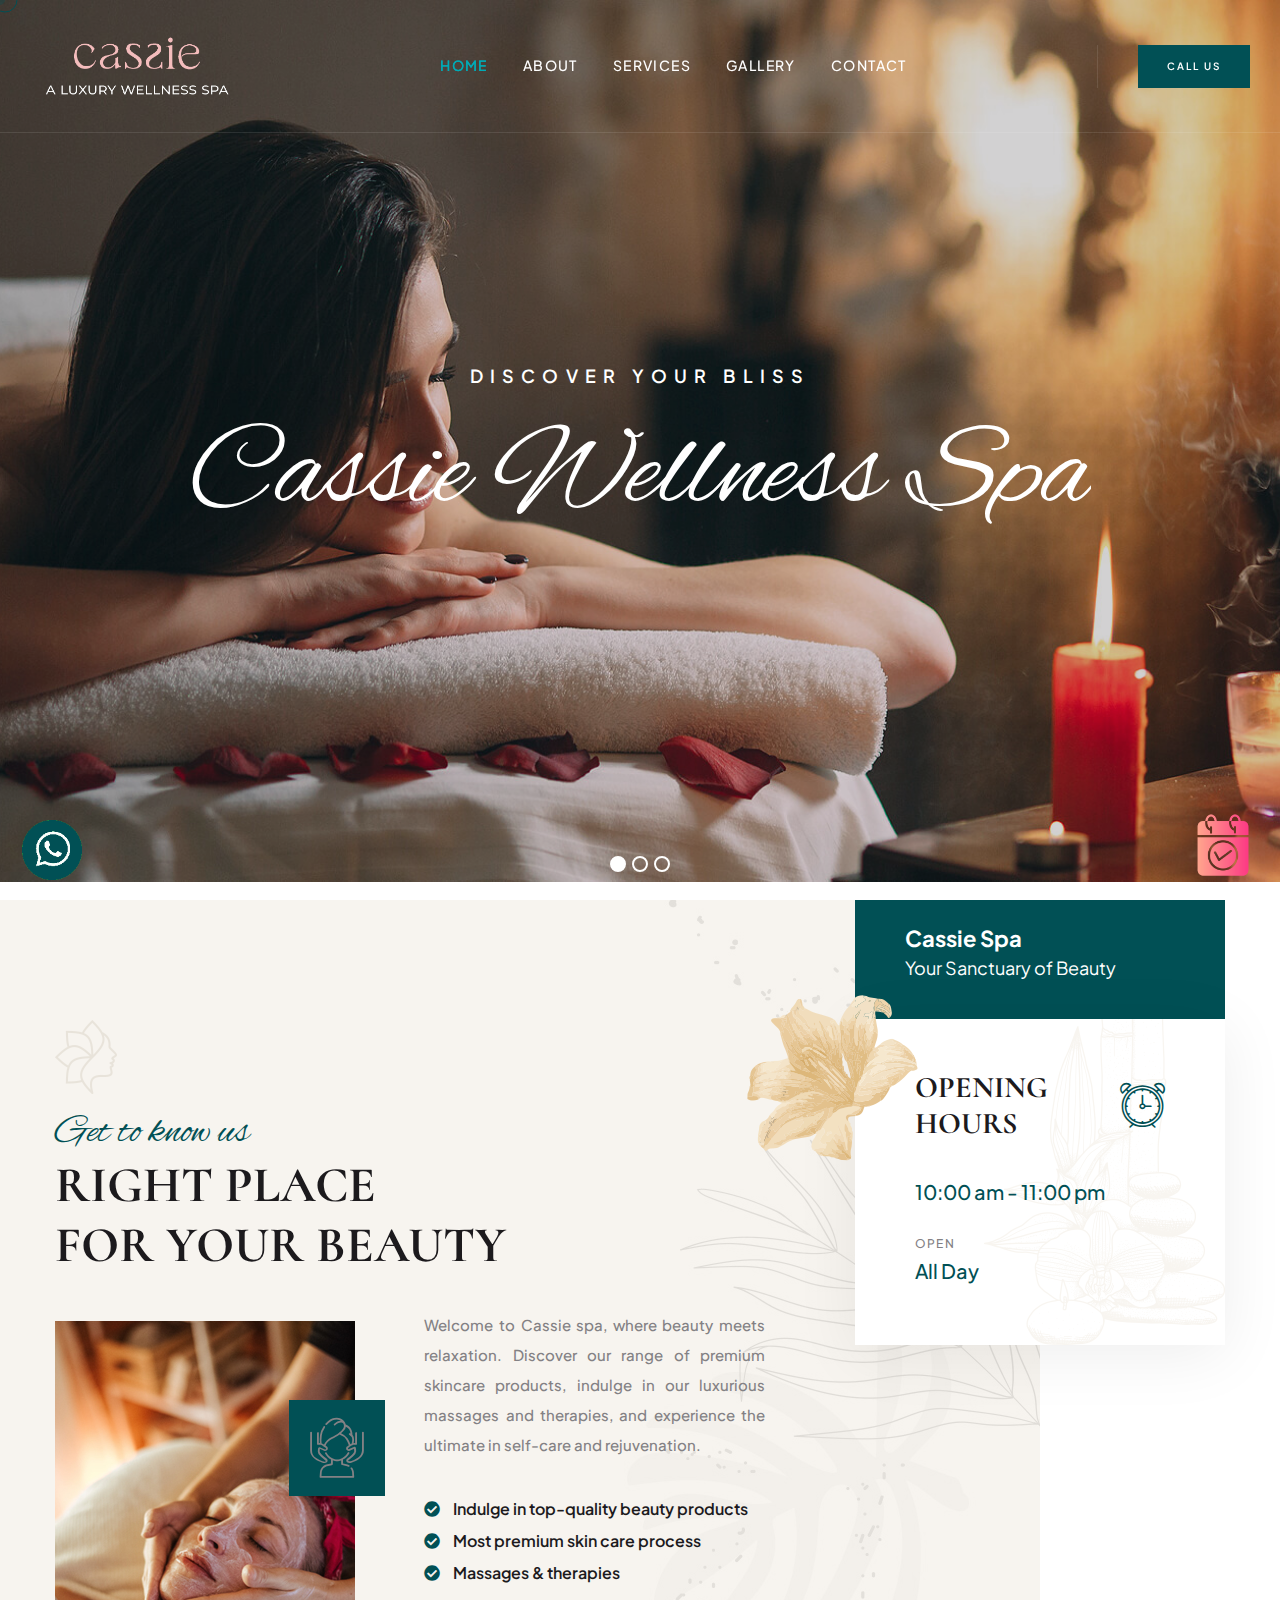
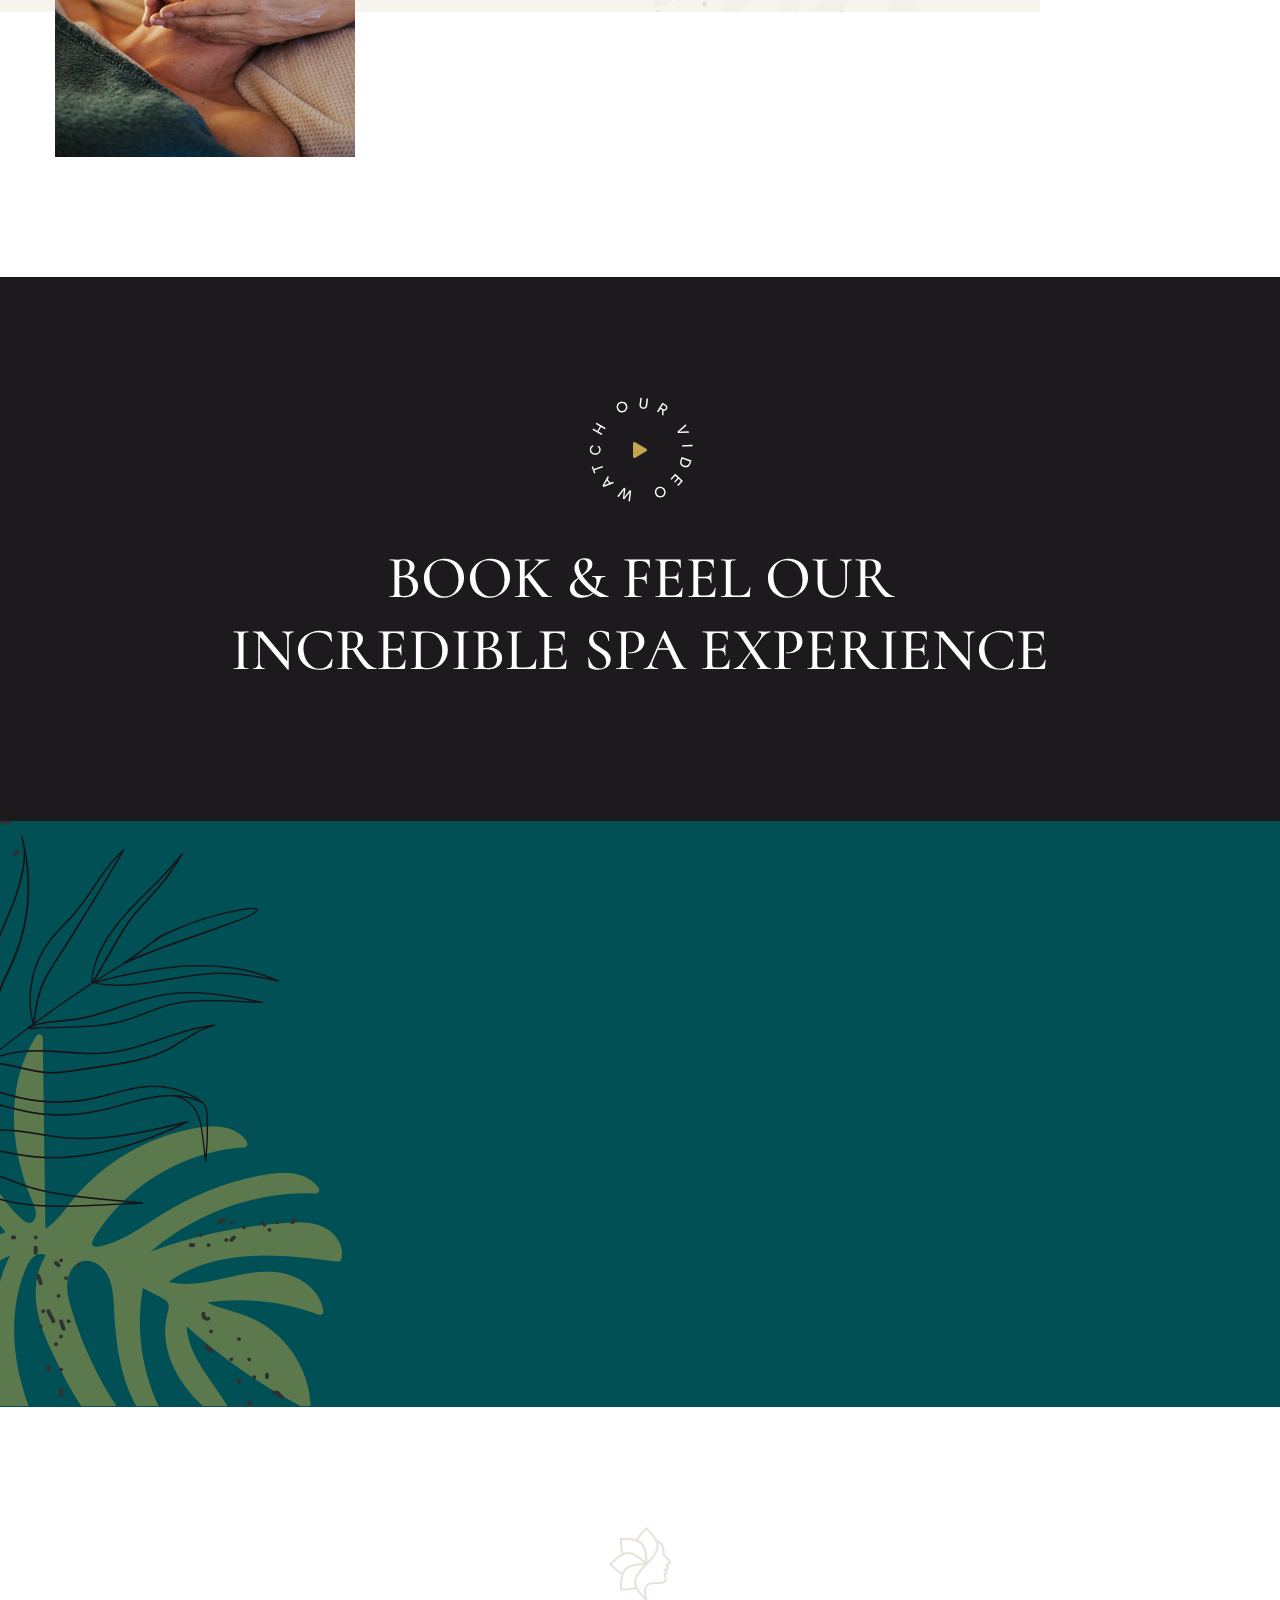
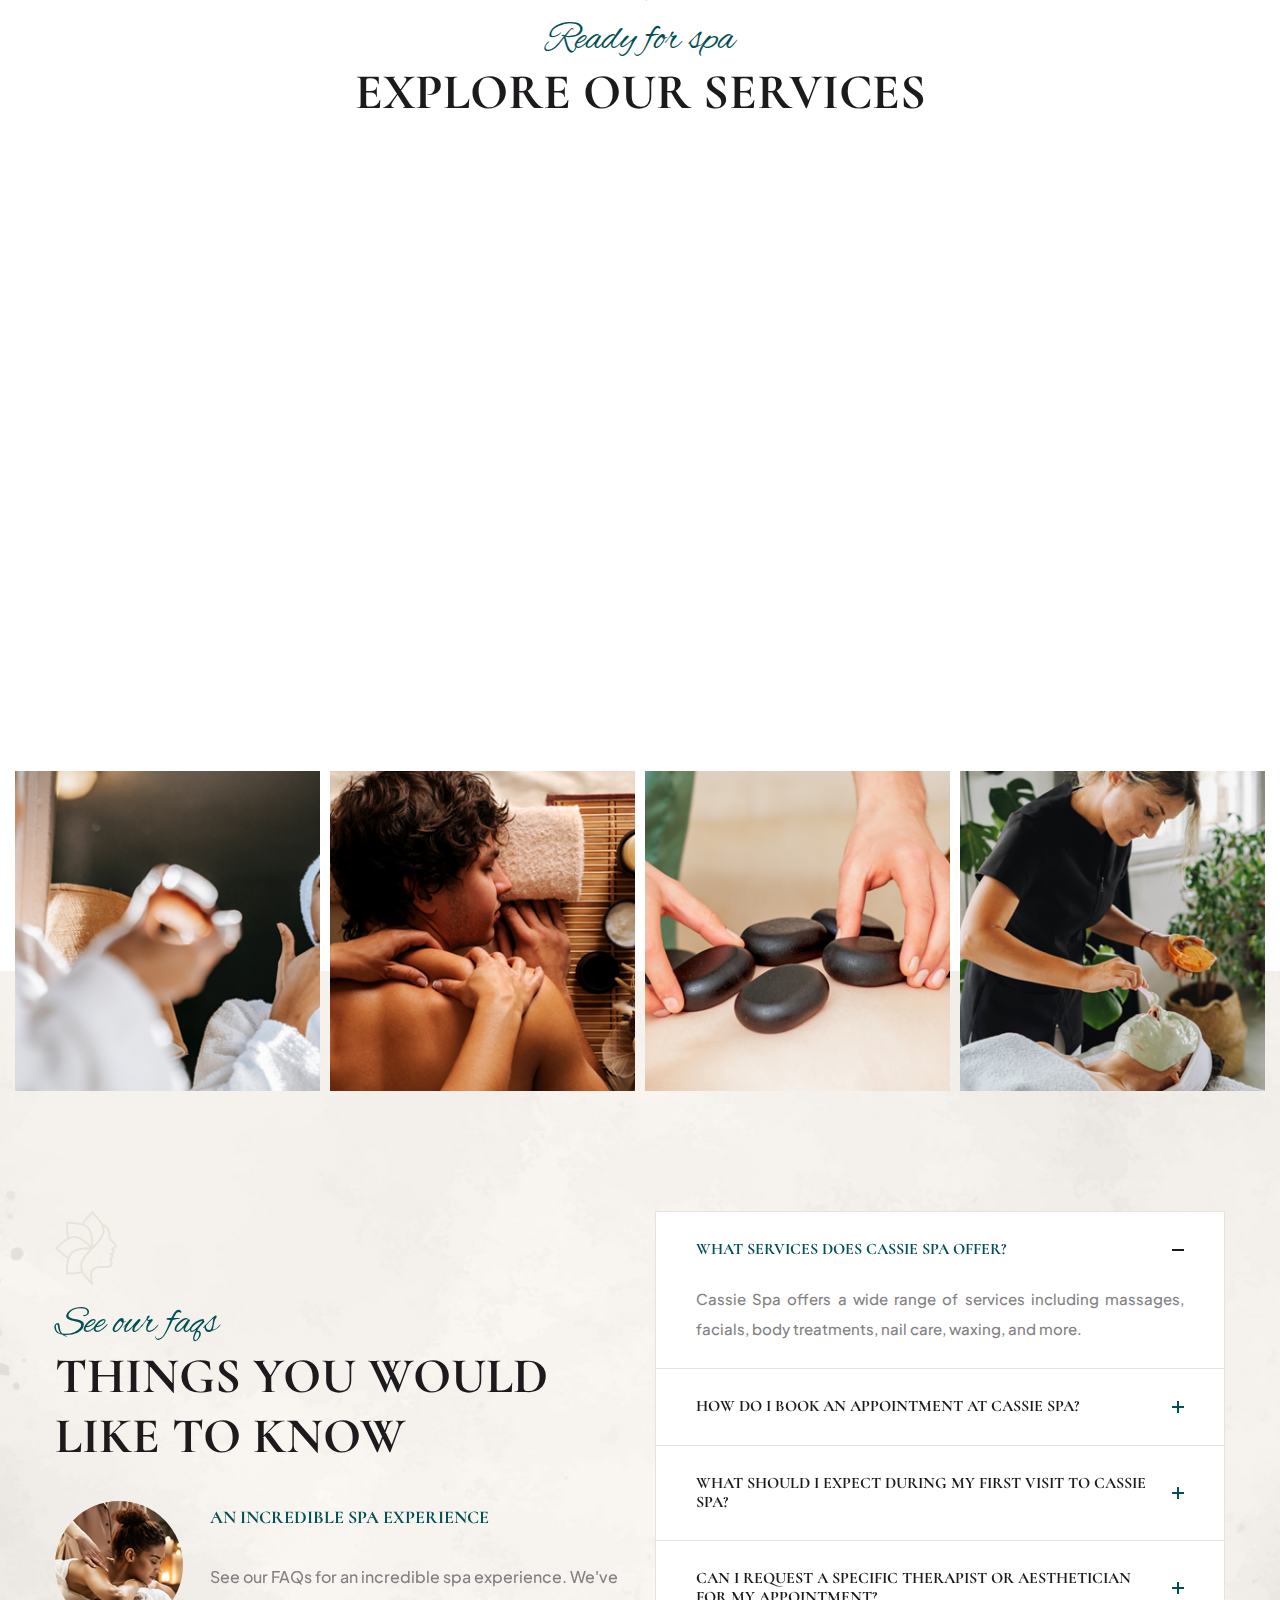
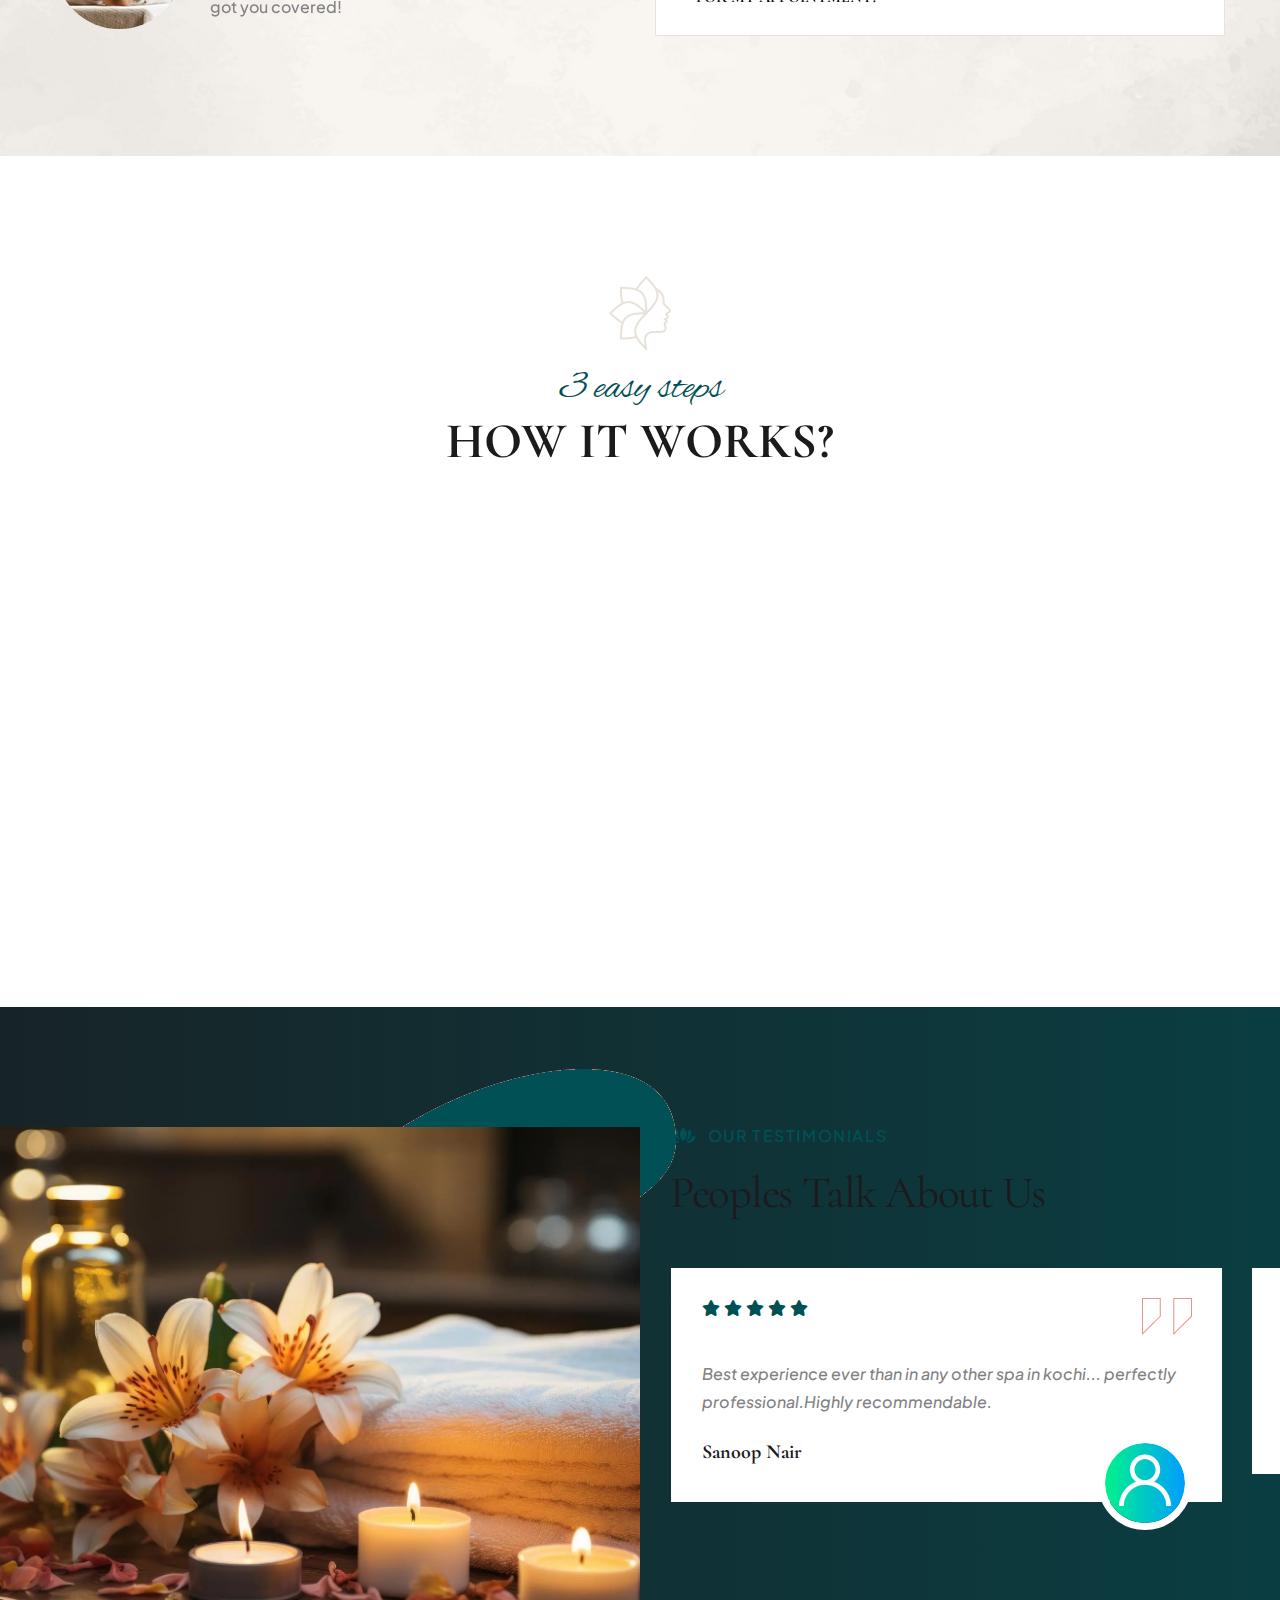
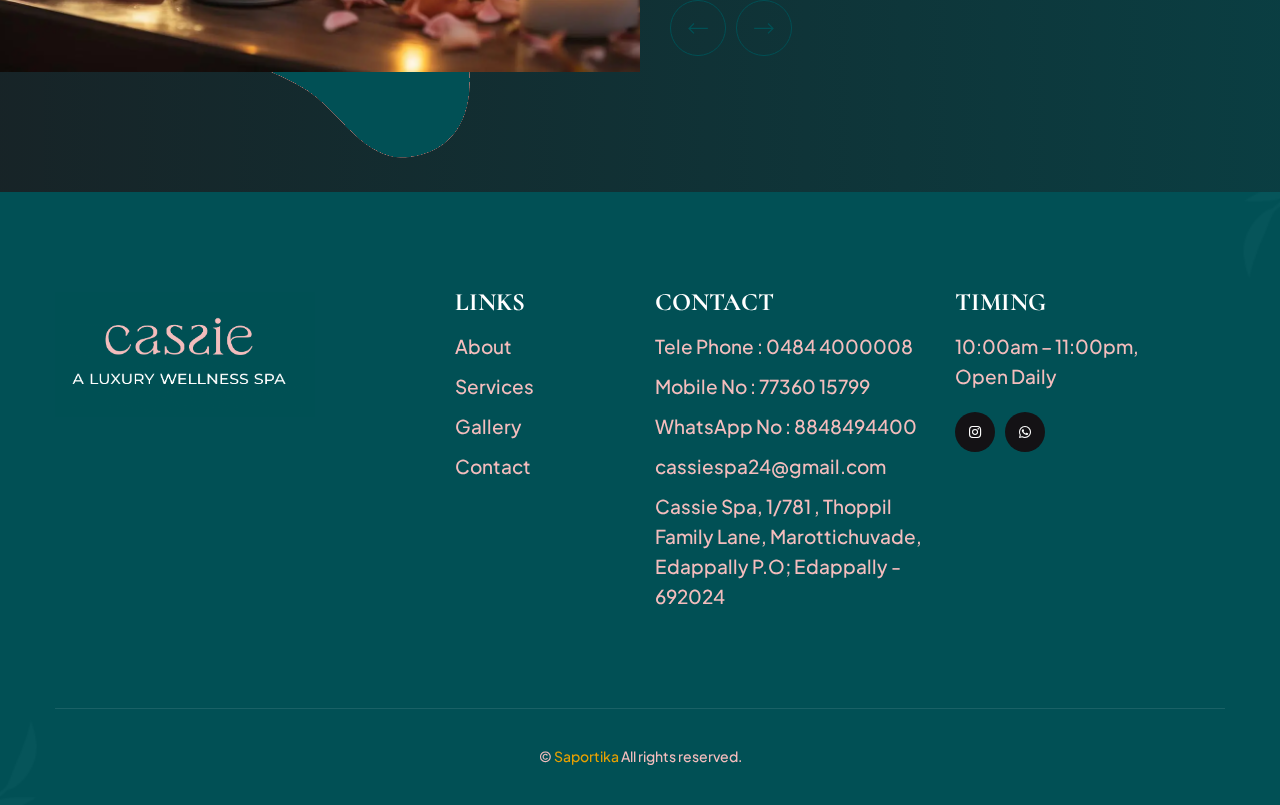
<file: index.html>
<!DOCTYPE html>
<html lang="en">

<head>
    <meta charset="UTF-8" />
    <meta name="viewport" content="width=device-width, initial-scale=1.0" />
    <title>Cassie Spa - Luxury Wellness Spa in Kochi</title>
    <meta name="description" content="Welcome to Cassie Spa, your luxury wellness spa destination in Kochi. Discover tranquility and rejuvenation with our range of spa services.">
    <meta name="keywords" content="Cassie Spa, luxury spa, wellness spa, relaxation, rejuvenation, spa services, Kochi">
    <!-- favicons Icons -->
    <link rel="apple-touch-icon" sizes="180x180" href="assets/images/favicons/apple-touch-icon.png" />
    <link rel="icon" type="image/png" sizes="32x32" href="assets/images/favicons/favicon-32x32.png" />
    <link rel="icon" type="image/png" sizes="16x16" href="assets/images/favicons/favicon-16x16.png" />
    <link rel="manifest" href="assets/images/favicons/site.webmanifest" />

    <!-- fonts -->
    <link rel="preconnect" href="https://fonts.googleapis.com">
    <link rel="preconnect" href="https://fonts.gstatic.com" crossorigin>
    <link href="https://fonts.googleapis.com/css2?family=Alex+Brush&family=Cormorant:ital,wght@0,400;0,500;0,600;0,700;1,400;1,500;1,600;1,700&family=Plus+Jakarta+Sans:ital,wght@0,300;0,400;0,500;0,600;0,700;0,800;1,300;1,400;1,500;1,600;1,700;1,800&display=swap" rel="stylesheet">


    <link rel="stylesheet" href="assets/vendors/bootstrap/css/bootstrap.min.css" />
    <link rel="stylesheet" href="assets/vendors/bootstrap-select/bootstrap-select.min.css" />
    <link rel="stylesheet" href="assets/vendors/animate/animate.min.css" />
    <link rel="stylesheet" href="assets/vendors/fontawesome/css/all.min.css" />
    <link rel="stylesheet" href="assets/vendors/jquery-ui/jquery-ui.css" />
    <link rel="stylesheet" href="assets/vendors/jarallax/jarallax.css" />
    <link rel="stylesheet" href="assets/vendors/jquery-magnific-popup/jquery.magnific-popup.css" />
    <link rel="stylesheet" href="assets/vendors/nouislider/nouislider.min.css" />
    <link rel="stylesheet" href="assets/vendors/nouislider/nouislider.pips.css" />
    <link rel="stylesheet" href="assets/vendors/tiny-slider/tiny-slider.css" />
    <link rel="stylesheet" href="assets/vendors/solox-icons/style.css" />
    <link rel="stylesheet" href="assets/vendors/solox-icons-two/style.css" />
    <link rel="stylesheet" href="assets/vendors/owl-carousel/css/owl.carousel.min.css" />
    <link rel="stylesheet" href="assets/vendors/owl-carousel/css/owl.theme.default.min.css" />

    <!-- template styles -->
    <link rel="stylesheet" href="assets/css/solox.css" />
</head>

<body class="custom-cursor">

    <div class="custom-cursor__cursor"></div>
    <div class="custom-cursor__cursor-two"></div>

    <div class="preloader">
        <div class="preloader__image" style="background-image: url(assets/images/loader.png);"></div>
    </div>
    <!-- /.preloader -->
    <div class="page-wrapper">
        <header class="main-header main-header--two sticky-header sticky-header--normal">
            <div class="container-fluid">
                <div class="main-header__inner">
                    <div class="main-header__logo">
                        <a href="index.html">
                            <img src="assets/images/logo/logo-light.png" alt="" width="220">
                        </a>
                    </div><!-- /.main-header__logo -->

                    <nav class="main-header__nav main-menu">
                        <ul class="main-menu__list">
                            <li>
                                <a href="index.html">Home</a>
                            </li>
                            <li>
                                <a href="about.html">About</a>
                            </li>
                            <li>
                                <a href="services.html">Services</a>
                                <ul>
                                    <li><a href="packages.html">Packages</a></li>
                                </ul>
                            </li>
                            <li>
                                <a href="gallery.html">Gallery</a>
                            </li>
                            <li>
                                <a href="contact.html">Contact</a>
                            </li>
                        </ul>
                    </nav><!-- /.main-header__nav -->
                    <div class="main-header__right">
                        <div class="mobile-nav__btn mobile-nav__toggler">
                            <span></span>
                            <span></span>
                            <span></span>
                        </div><!-- /.mobile-nav__toggler -->
                        
                        <a href="tel:7736015799" class="solox-btn main-header__btn">
                            <span>Call Us</span>
                        </a><!-- /.thm-btn main-header__btn -->
                    </div><!-- /.main-header__right -->
                </div><!-- /.main-header__inner -->
            </div><!-- /.container-fluid -->
        </header><!-- /.main-header -->
        <!-- main-slider-start -->
        <section class="main-slider-two" style="min-height: 100vh;">
            <div class="main-slider-two__carousel solox-owl__carousel owl-carousel" data-owl-options='{
		"loop": true,
		"animateOut": "fadeOut",
		"animateIn": "fadeIn",
		"items": 1,
		"autoplay": true,
		"autoplayTimeout": 7000,
		"smartSpeed": 1000,
		"nav": false,
        "navText": ["<span class=\"icon-left-arrow\"></span>","<span class=\"icon-right-arrow\"></span>"],
		"dots": true,
		"margin": 0
	    }'style="min-height: 100vh;">
                <!-- <div class="item" style="min-height: 100vh;">
                    <div class="main-slider-two__item">
                        <div class="main-slider-two__bg">
                            <img src="assets/images/IMG_1762s54.jpg" alt="solox" />
                            <img src="assets/images/IMG_1762s54.jpg" alt="solox" />
                        </div>
                        <div class="container">
                            <div class="row">
                                <div class="col-md-12 text-center">
                                    <div class="main-slider-two__content">
                                        
                                    </div>
                                </div>
                            </div>
                        </div>
                    </div>
                </div> -->
                <div class="item" style="min-height: 100vh;">
                    <div class="main-slider-two__item">
                        <div class="main-slider-two__bg">
                            <img src="assets/images/backgrounds/slider-2-1.jpg" alt="solox" />
                            <img src="assets/images/backgrounds/slider-2-1.jpg" alt="solox" />
                        </div>
                        <div class="container">
                            <div class="row">
                                <div class="col-md-12 text-center">
                                    <div class="main-slider-two__content">
                                        <h5 class="main-slider-two__sub-title">Discover Your Bliss</h5>
                                        <!-- slider-sub-title -->
                                        <h2 class="main-slider-two__title">Cassie Wellness Spa</h2><!-- slider-title -->
                                        <div class="main-slider-two__btn">
                                            <!-- <a href="services.html" class="solox-btn solox-btn--base"><span>Discover more</span></a> -->
                                            <!-- slider-btn -->
                                        </div>
                                    </div>
                                </div>
                            </div>
                        </div>
                    </div>
                </div>
                <div class="item" style="min-height: 100vh;">
                    <div class="main-slider-two__item">
                        <div class="main-slider-two__bg">
                            <img src="assets/images/backgrounds/slider-2-2.jpg" alt="solox" />
                            <img src="assets/images/backgrounds/slider-2-2.jpg" alt="solox" />
                        </div>
                        <div class="container">
                            <div class="row">
                                <div class="col-md-12 text-center">
                                    <div class="main-slider-two__content">
                                        <h5 class="main-slider-two__sub-title">Calm, Renew, Rejuvenate</h5>
                                        <!-- slider-sub-title -->
                                        <h2 class="main-slider-two__title">Cassie Wellness Spa</h2><!-- slider-title -->
                                        <div class="main-slider-two__btn">
                                            <!-- <a href="services.html" class="solox-btn solox-btn--base"><span>Discover more</span></a> -->
                                            <!-- slider-btn -->
                                        </div>
                                    </div>
                                </div>
                            </div>
                        </div>
                    </div>
                </div>
                <div class="item" style="min-height: 100vh;">
                    <div class="main-slider-two__item">
                        <div class="main-slider-two__bg">
                            <img src="assets/images/backgrounds/banner322.webp" alt="solox" />
                            <img src="assets/images/backgrounds/banner322.webp" alt="solox" />
                        </div>
                        <div class="container">
                            <div class="row">
                                <div class="col-md-12 text-center">
                                    <div class="main-slider-two__content">
                                        <h5 class="main-slider-two__sub-title">Your sanctuary of beauty</h5>
                                        <!-- slider-sub-title -->
                                        <h2 class="main-slider-two__title">Cassie Wellness Spa</h2><!-- slider-title -->
                                        <div class="main-slider-two__btn">
                                            <!-- <a href="services.html" class="solox-btn solox-btn--base"><span>Discover more</span></a> -->
                                            <!-- slider-btn -->
                                        </div>
                                    </div>
                                </div>
                            </div>
                        </div>
                    </div>
                </div>
            </div>
        </section>
        <!-- main-slider-end -->
        <section class="about-two">
            <div class="about-two__bg" style="background-image: url(assets/images/shapes/about-bg-2.jpg);"></div>
            <div class="container">
                <div class="row">
                    <div class="col-lg-8 wow fadeInLeft" data-wow-delay="300ms">
                        <div class="about-two__content">
                            <div class="sec-title">

                                <img src="assets/images/shapes/sec-title-s-1.png" alt="Get to know us" class="sec-title__img">


                                <h6 class="sec-title__tagline">Get to know us</h6><!-- /.sec-title__tagline -->

                                <h3 class="sec-title__title">right place<br> for your beauty</h3><!-- /.sec-title__title -->
                            </div><!-- /.sec-title -->
                            <div class="row">
                                <div class="col-md-5">
                                    <div class="about-two__content__thumb">
                                        <img src="assets/images/resources/about-2-1.jpg" alt="solox">
                                        <div class="about-two__content__thumb__icon">
                                            <i class="icon-massage" style="font-size: 60px;"></i>
                                        </div>
                                    </div>
                                </div>
                                <div class="col-md-7">
                                    <div class="about-two__content__inner">
                                        <p class="about-two__content__text justify">
                                            Welcome to Cassie spa, where beauty meets relaxation. Discover our range of premium skincare products, indulge in our luxurious massages and therapies, and experience the ultimate in self-care and rejuvenation.
                                        </p>
                                        <ul class="about-two__content__list">
                                            <li><span class="fa fa-check-circle"></span>Indulge in top-quality beauty products</li>
                                            <li><span class="fa fa-check-circle"></span>Most premium skin care process</li>
                                            <li><span class="fa fa-check-circle"></span>Massages & therapies</li>
                                        </ul>

                                    </div>
                                </div>
                            </div>
                        </div>
                    </div><!-- /.col-lg-8 -->
                    <div class="col-lg-4 wow fadeInRight" data-wow-delay="300ms">
                        <div class="about-two__info">
                            <div class="about-two__info__text justify" style="font-weight: 700; font-size: 22px;">Cassie Spa
                                <p style="font-weight: 400; font-size: 18px;">Your Sanctuary of Beauty</p></div>
                            
                            <div class="about-two__info__content" style="background-image: url(assets/images/shapes/about-2-info-shape-bg.png);">
                                <div class="about-two__info__content-top">
                                    <h3 class="about-two__info__title">Opening<br> Hours</h3>
                                    <div class="about-two__info__icon"><span class="icon-alarm-clock"></span></div>
                                </div>
                                <ul class="about-two__info__list">
                                    <li class="about-two__info__list__item">
                                        <!-- Thursday to Tuesday -->
                                        <span class="about-two__info__list__time">10:00 am - 11:00 pm</span>
                                    </li>
                                    <li class="about-two__info__list__item">
                                        Open
                                        <span class="about-two__info__list__time">All Day</span>
                                    </li>
                                </ul>
                            </div>
                            <div class="about-two__info__flower"><img src="assets/images/shapes/about-2-flower.png" alt="solox" /></div>
                        </div>
                    </div><!-- /.col-lg-4 -->
                </div><!-- /.row -->
            </div><!-- /.container -->
        </section><!-- /.about-two -->
        
        <section class="video-one">
            <div class="video-one__bg jarallax" data-jarallax data-speed="0.3" data-imgPosition="50% -100%" style="background-image: url(assets/images/backgrounds/video-bg-1-1.jpg);"></div>
            <!-- /.video-one__bg -->
            <div class="container">
                <div class="video-one__btn">
                    <a href="" class="video-popu">
                        <i class="fa fa-play"></i>
                    </a>
                    <div class="curved-circle">
                        <!-- curved-circle start-->
                        <div class="curved-circle--item" data-circle-text-options='{
					"radius": 70,
					"forceWidth": true,
					"forceHeight": true
				}'>
                            Watch our Video
                        </div>
                    </div><!-- curved-circle end-->
                </div><!-- /.video-one__btn -->
                <h2 class="video-one__title">book & feel our <br>
                    Incredible Spa Experience</h2><!-- /.video-one__title -->
                <!-- <a href="services.html" class="solox-btn video-one__link"><span>Discover more</span></a> -->
            </div><!-- /.container -->
        </section><!-- /.video-one -->
        <section class="funfact-two" style="background-image: url(assets/images/shapes/home-background.png);">
            <div class="funfact-two__shape"><img src="assets/images/shapes/funfact-bg-2-shape.png" alt="solox" /></div><!-- /.funfact-shape -->
            <div class="container">
                <div class="row">
                    <div class="col-lg-6 wow fadeInUp" data-wow-delay="200ms">
                        <div class="funfact-two__content">
                            <div class="sec-title">
                                <img src="assets/images/shapes/sec-title-s-2.png" alt="solox" class="sec-title__img">
                                <h6 class="sec-title__tagline">Fun facts</h6><!-- /.sec-title__tagline -->
                                <h3 class="sec-title__title">TRUE WELLNESS & beauty</h3><!-- /.sec-title__title -->
                            </div><!-- /.sec-title -->
                            <a href="services.html" class="solox-btn"><span>Our services</span></a>
                        </div>
                    </div>
                    <div class="col-lg-6 wow fadeInUp" data-wow-delay="300ms">
                        <ul class="list-unstyled funfact-two__list">
                            <li class="funfact-two__item count-box">
                                <h3 class="funfact-two__count count-text" data-stop="6" data-speed="1500"></h3>
                                <!-- /.funfact-two__count -->
                                <p class="funfact-two__text">Years of Experience</p><!-- /.funfact-two__text -->
                            </li><!-- /.funfact-two__item -->
                            <li class="funfact-two__item count-box">
                                <h3 class="funfact-two__count count-text" style="font-size: 35px;">Numerous</h3>
                                <!-- /.funfact-two__count -->
                                <p class="funfact-two__text">Herbal Treatments</p><!-- /.funfact-two__text -->
                            </li><!-- /.funfact-two__item -->
                            <li class="funfact-two__item count-box">
                                <h3 class="funfact-two__count count-text" style="font-size: 35px;">Diverse</h3>
                                <!-- /.funfact-two__count -->
                                <p class="funfact-two__text">Spa Services</p><!-- /.funfact-two__text -->
                            </li><!-- /.funfact-two__item -->
                            <li class="funfact-two__item count-box">
                                <h3 class="funfact-two__count count-text" style="font-size: 35px;">Countless</h3>
                                <!-- /.funfact-two__count -->
                                <p class="funfact-two__text">Happy Clients</p><!-- /.funfact-two__text -->
                            </li><!-- /.funfact-two__item -->
                            <li class="funfact-two__list__icon"><i class="funfact-one__icon icon-lotus" style="margin-right: 0;"></i></li>
                        </ul><!-- /.list-unstyled funfact-two__list -->
                    </div>
                </div>
            </div><!-- /.container -->
        </section><!-- /.funfact-two -->
        <section class="membership-two membership-two--padding">
            <div class="container">
                <div class="sec-title">

                    <img src="assets/images/shapes/sec-title-s-1.png" alt="Ready for spa" class="sec-title__img">


                    <h6 class="sec-title__tagline">Ready for spa</h6><!-- /.sec-title__tagline -->

                    <h3 class="sec-title__title">Explore our services</h3><!-- /.sec-title__title -->
                </div><!-- /.sec-title -->
                <div class="row gutter-y-30">
                    <div class="col-md-6 col-lg-6 wow fadeInUp" data-wow-duration="1500ms" data-wow-delay="000ms">
                        <div class="membership-two-card" style="background-image: url(assets/images/shapes/membership-s-2-1.png);">
                            <div class="membership-two-card__icon">
                                <i class="icon-herbal"></i>
                            </div><!-- /.membership-two-card__icon -->
                            <div class="membership-two-card__content">
                                <h3 class="membership-two-card__title">
                                    <a href="#">Relaxation Massage</a>
                                </h3><!-- /.membership-two-card__title -->
                                <div class="membership-two-card__text">Deep relaxation with signature massage</div>
                                <!-- /.membership-two-card__text -->
                            </div><!-- /.membership-two-card__content -->
                            <!-- <div class="membership-two-card__price">$29.00</div> -->
                            <!-- /.membership-two-card__price -->
                        </div><!-- /.membership-two-card -->
                    </div><!-- /.col-md-12 col-lg-6 -->
                    <div class="col-md-6 col-lg-6 wow fadeInUp" data-wow-duration="1500ms" data-wow-delay="100ms">
                        <div class="membership-two-card" style="background-image: url(assets/images/shapes/membership-s-2-1.png);">
                            <div class="membership-two-card__icon">
                                <i class="icon-aromatherapy"></i>
                            </div><!-- /.membership-two-card__icon -->
                            <div class="membership-two-card__content">
                                <h3 class="membership-two-card__title">
                                    <a href="#">Aroma therapy</a>
                                </h3><!-- /.membership-two-card__title -->
                                <div class="membership-two-card__text">Scents for relaxation and wellness</div>
                                <!-- /.membership-two-card__text -->
                            </div><!-- /.membership-two-card__content -->
                            <!-- <div class="membership-two-card__price">$69.00</div> -->
                            <!-- /.membership-two-card__price -->
                        </div><!-- /.membership-two-card -->
                    </div><!-- /.col-md-12 col-lg-6 -->
                    <div class="col-md-6 col-lg-6 wow fadeInUp" data-wow-duration="1500ms" data-wow-delay="200ms">
                        <div class="membership-two-card" style="background-image: url(assets/images/shapes/membership-s-2-1.png);">
                            <div class="membership-two-card__icon">
                                <i class="icon-fire-control"></i>
                            </div><!-- /.membership-two-card__icon -->
                            <div class="membership-two-card__content">
                                <h3 class="membership-two-card__title">
                                    <a href="#">Reflexology</a>
                                </h3><!-- /.membership-two-card__title -->
                                <div class="membership-two-card__text">Revitalize with soothing foot reflexology treatment</div>
                                <!-- /.membership-two-card__text -->
                            </div><!-- /.membership-two-card__content -->
                            <!-- <div class="membership-two-card__price">$16.00</div> -->
                            <!-- /.membership-two-card__price -->
                        </div><!-- /.membership-two-card -->
                    </div><!-- /.col-md-12 col-lg-6 -->
                    <div class="col-md-6 col-lg-6 wow fadeInUp" data-wow-duration="1500ms" data-wow-delay="300ms">
                        <div class="membership-two-card" style="background-image: url(assets/images/shapes/membership-s-2-1.png);">
                            <div class="membership-two-card__icon">
                                <i class="icon-stones-1"></i>
                            </div><!-- /.membership-two-card__icon -->
                            <div class="membership-two-card__content">
                                <h3 class="membership-two-card__title">
                                    <a href="#">Saunas</a>
                                </h3><!-- /.membership-two-card__title -->
                                <div class="membership-two-card__text">Relax and detoxify in our saunas</div>
                                <!-- /.membership-two-card__text -->
                            </div><!-- /.membership-two-card__content -->
                            <!-- <div class="membership-two-card__price">$43.00</div> -->
                            <!-- /.membership-two-card__price -->
                        </div><!-- /.membership-two-card -->
                    </div><!-- /.col-md-12 col-lg-6 -->
                    <div class="col-md-6 col-lg-6 wow fadeInUp" data-wow-duration="1500ms" data-wow-delay="400ms">
                        <div class="membership-two-card" style="background-image: url(assets/images/shapes/membership-s-2-1.png);">
                            <div class="membership-two-card__icon">
                                <i class="icon-spa"></i>
                            </div><!-- /.membership-two-card__icon -->
                            <div class="membership-two-card__content">
                                <h3 class="membership-two-card__title">
                                    <a href="#">thai massage</a>
                                </h3><!-- /.membership-two-card__title -->
                                <div class="membership-two-card__text">Traditional Thai massage for ultimate relaxation</div>
                                <!-- /.membership-two-card__text -->
                            </div><!-- /.membership-two-card__content -->
                            <!-- <div class="membership-two-card__price">$38.00</div> -->
                            <!-- /.membership-two-card__price -->
                        </div><!-- /.membership-two-card -->
                    </div><!-- /.col-md-12 col-lg-6 -->
                    <div class="col-md-6 col-lg-6 wow fadeInUp" data-wow-duration="1500ms" data-wow-delay="500ms">
                        <div class="membership-two-card" style="background-image: url(assets/images/shapes/membership-s-2-1.png);">
                            <div class="membership-two-card__icon">
                                <i class="icon-stones-1"></i>
                            </div><!-- /.membership-two-card__icon -->
                            <div class="membership-two-card__content">
                                <h3 class="membership-two-card__title">
                                    <a href="#">Steam Bath</a>
                                </h3><!-- /.membership-two-card__title -->
                                <div class="membership-two-card__text">Relax and detoxify in luxurious steam</div>
                                <!-- /.membership-two-card__text -->
                            </div><!-- /.membership-two-card__content -->
                            <!-- <div class="membership-two-card__price">$18.00</div> -->
                            <!-- /.membership-two-card__price -->
                        </div><!-- /.membership-two-card -->
                    </div><!-- /.col-md-12 col-lg-6 -->
                </div><!-- /.row -->
            </div><!-- /.container -->
        </section><!-- /.membership-two -->
        <section class="instagram-two">
            <div class="container">
                <div class="instagram-two__carousel solox-owl__carousel owl-carousel owl-theme" data-owl-options='{
			"items": 5,
			"margin": 10,
			"loop": false,
			"smartSpeed": 700,
			"nav": false,
			"navText": ["<span class=\"fa fa-angle-left\"></span>","<span class=\"fa fa-angle-right\"></span>"],
			"dots": false,
			"autoplay": true,
			"responsive": {
				"0": {
					"items": 1
				},
				"575": {
					"items": 2
				},
				"767": {
					"items": 3
				},
				"1200": {
					"items": 4
				},
				"1600": {
					"items": 5
				}
			}
			}'>
                    <div class="item">
                        <a href="#"><img src="assets/images/instagram/instagram-2-1.jpg" alt="solox" /></a>
                    </div><!-- /.item -->
                    <div class="item">
                        <a href="#"><img src="assets/images/instagram/instagram-2-2.jpg" alt="solox" /></a>
                    </div><!-- /.item -->
                    <div class="item">
                        <a href="#"><img src="assets/images/instagram/instagram-2-3.jpg" alt="solox" /></a>
                    </div><!-- /.item -->
                    <div class="item">
                        <a href="#"><img src="assets/images/instagram/instagram-2-4.jpg" alt="solox" /></a>
                    </div><!-- /.item -->
                    <div class="item">
                        <a href="#"><img src="assets/images/instagram/instagram-2-5.jpg" alt="solox" /></a>
                    </div><!-- /.item -->
                </div><!-- /.slider -->
            </div><!-- /.container -->
        </section><!-- /.instagram -->
        <section class="faq-page faq-one" style="background-image: url(assets/images/shapes/faq-bg-1.jpg);">
            <div class="container">
                <div class="row">
                    <div class="col-lg-6">
                        <div class="faq-one__content">
                            <div class="sec-title">

                                <img src="assets/images/shapes/sec-title-s-1.png" alt="See our faqs" class="sec-title__img">


                                <h6 class="sec-title__tagline">See our faqs</h6><!-- /.sec-title__tagline -->

                                <h3 class="sec-title__title">Things you would like to know</h3><!-- /.sec-title__title -->
                            </div><!-- /.sec-title -->
                            <!-- section-title -->
                            <div class="faq-one__content__author">
                                <div class="faq-one__content__author__thumb"><img src="assets/images/resources/faq-1-author.jpg" alt="solox"></div>
                                <h5 class="faq-one__content__author__title">An Incredible Spa Experience</h5>
                                <p class="faq-one__content__author__text">See our FAQs for an incredible spa experience. We've got you covered!</p>
                            </div>
                        </div><!-- /.faq-page__contact -->
                    </div><!-- /.col-lg-4 col-xl-3 -->
                    <div class="col-lg-6">
                        <div class="faq-page__accordion solox-accrodion" data-grp-name="solox-accrodion">
                            <div class="accrodion active">
                                <div class="accrodion-title">
                                    <h4>
                                        What services does Cassie Spa offer?
                                        <span class="accrodion-title__icon"></span><!-- /.accrodion-title__icon -->
                                    </h4>
                                </div><!-- /.accordian-title -->
                                <div class="accrodion-content">
                                    <div class="inner">
                                        <p class="justify">
                                            Cassie Spa offers a wide range of services including massages, facials, body treatments, nail care, waxing, and more.
                                        </p>
                                    </div><!-- /.accordian-content -->
                                </div>
                            </div><!-- /.accordian-item -->
                            <div class="accrodion">
                                <div class="accrodion-title">
                                    <h4> How do I book an appointment at Cassie Spa?
                                        <span class="accrodion-title__icon"></span><!-- /.accrodion-title__icon -->
                                    </h4>
                                </div><!-- /.accordian-title -->
                                <div class="accrodion-content">
                                    <div class="inner">
                                        <p class="justify">
                                            You can book an appointment at Cassie Spa by calling us directly or by visiting us in person.
                                        </p>
                                    </div><!-- /.accordian-content -->
                                </div>
                            </div><!-- /.accordian-item -->
                            <div class="accrodion">
                                <div class="accrodion-title">
                                    <h4>What should I expect during my first visit to Cassie Spa?
                                        <span class="accrodion-title__icon"></span><!-- /.accrodion-title__icon -->
                                    </h4>
                                </div><!-- /.accordian-title -->
                                <div class="accrodion-content">
                                    <div class="inner">
                                        <p class="justify">
                                            During your first visit, you'll be greeted by our friendly staff and asked to fill out a brief intake form. We'll then discuss your preferences and any specific concerns you may have before starting your treatment.
                                        </p>
                                    </div><!-- /.accordian-content -->
                                </div>
                            </div><!-- /.accordian-item -->
                            
                            <div class="accrodion">
                                <div class="accrodion-title">
                                    <h4>Can I request a specific therapist or aesthetician for my appointment?
                                        <span class="accrodion-title__icon"></span><!-- /.accrodion-title__icon -->
                                    </h4>
                                </div><!-- /.accordian-title -->
                                <div class="accrodion-content">
                                    <div class="inner">
                                        <p class="justify">
                                            Absolutely! We want you to feel comfortable during your treatment, so feel free to request a specific therapist or aesthetician when booking your appointment, and we will do our best to accommodate your preference.
                                        </p>
                                    </div><!-- /.accordian-content -->
                                </div>
                            </div><!-- /.accordian-item -->
                        </div>
                    </div><!-- /.col-lg-8 col-xl-9 -->
                </div><!-- /.row -->
            </div><!-- /.container -->
        </section><!-- /.faq-page-accordion -->
        <!-- Work Process Start -->
        <section class="work-process-one">
            <div class="container">
                <div class="row">
                    <div class="col-md-12">
                        <div class="sec-title">

                            <img src="assets/images/shapes/sec-title-s-1.png" alt="3 easy steps" class="sec-title__img">


                            <h6 class="sec-title__tagline">3 easy steps</h6><!-- /.sec-title__tagline -->

                            <h3 class="sec-title__title">how it works?</h3><!-- /.sec-title__title -->
                        </div><!-- /.sec-title -->
                        <!-- section-title -->
                    </div>
                </div>
                <div class="row">
                    <div class="col-lg-12 wow fadeInUp animated" data-wow-delay="500ms">
                        <div class="work-process-one__border"><span class="work-process-one__gradiant-left"></span><span class="work-process-one__gradiant-right"></span></div>
                    </div>
                </div>
                <div class="row">
                    <div class="col-lg-4 col-md-6 wow fadeInUp animated" data-wow-delay="200ms">
                        <div class="work-process-one__item text-center">
                            <div class="work-process-one__item__thumb">
                                <div class="work-process-one__item__thumb-wrap"><img src="assets/images/resources/work-process-1.jpg" alt="solox"></div>
                                <div class="work-process-one__item__thumb__icon"><span class="icon-relax"></span></div><!-- /.work-process-icon -->
                                <div class="work-process-one__item__thumb__number"></div><!-- /.work-process-number -->
                            </div><!-- /.work-process-image -->
                            <div class="work-process-one__item__content">
                                <h4 class="work-process-one__item__title">Meeting</h4><!-- /.work-process-title -->
                                <p class="work-process-one__item__text">
                                    Discuss your needs with our experts to personalize your spa experience.
                                </p><!-- /.work-process-text -->
                            </div>
                        </div><!-- /.work-process-item -->
                    </div>
                    <div class="col-lg-4 col-md-6 wow fadeInUp animated" data-wow-delay="300ms">
                        <div class="work-process-one__item text-center">
                            <div class="work-process-one__item__thumb">
                                <div class="work-process-one__item__thumb-wrap"><img src="assets/images/resources/work-process-2.jpg" alt="solox"></div>
                                <div class="work-process-one__item__thumb__icon"><span class="icon-spa"></span></div><!-- /.work-process-icon -->
                                <div class="work-process-one__item__thumb__number"></div><!-- /.work-process-number -->
                            </div><!-- /.work-process-image -->
                            <div class="work-process-one__item__content">
                                <h4 class="work-process-one__item__title">Treatment</h4><!-- /.work-process-title -->
                                <p class="work-process-one__item__text">
                                    Indulge in our luxurious treatments designed to rejuvenate your body and mind.
                                </p><!-- /.work-process-text -->
                            </div>
                        </div><!-- /.work-process-item -->
                    </div>
                    <div class="col-lg-4 col-md-6 wow fadeInUp animated" data-wow-delay="400ms">
                        <div class="work-process-one__item text-center">
                            <div class="work-process-one__item__thumb">
                                <div class="work-process-one__item__thumb-wrap"><img src="assets/images/resources/work-process-3.jpg" alt="solox"></div>
                                <div class="work-process-one__item__thumb__icon"><span class="icon-herbal"></span></div><!-- /.work-process-icon -->
                                <div class="work-process-one__item__thumb__number"></div><!-- /.work-process-number -->
                            </div><!-- /.work-process-image -->
                            <div class="work-process-one__item__content">
                                <h4 class="work-process-one__item__title">Finalizing</h4><!-- /.work-process-title -->
                                <p class="work-process-one__item__text">
                                    Complete your spa journey feeling refreshed and revitalized, ready to conquer the day.
                                </p><!-- /.work-process-text -->
                            </div>
                        </div><!-- /.work-process-item -->
                    </div>
                </div>
            </div>
        </section>
        <!-- Work Process End -->
        <section class="testimonials-four">
            <div class="testimonials-four__bg jarallax" data-jarallax data-speed="0.3" data-imgPosition="50% -100%" style="background-image: url(assets/images/backgrounds/testimonial-bg-4.jpg);"></div>
            <div class="container-fluid">
                <div class="row">
                    <div class="col-xl-6">
                        <div class="testimonials-four__image">
                            <div class="testimonials-four__image__shape-top"><img src="assets/images/shapes/testimonial-4-shape-1.png" alt="solox"></div>
                            <div class="testimonials-four__image__shape-bottom"><img src="assets/images/shapes/testimonial-4-shape-2.png" alt="solox"></div>
                            <img src="assets/images/resources/home-last.webp" alt="solox">
                        </div>
                    </div>
                    <div class="col-xl-6">
                        <div class="testimonials-four__content">
                            <div class="sec-title-two">

                                <h6 class="sec-title-two__tagline"><span class="sec-title-two__tagline__icon"><i class="solox-icons-two-logo"></i></span>Our testimonials</h6><!-- /.sec-title-two__tagline -->

                                <h3 class="sec-title-two__title">Peoples Talk About Us</h3><!-- /.sec-title-two__title -->
                            </div><!-- /.sec-title-two -->
                            <div class="testimonials-four__carousel solox-owl__carousel owl-theme owl-carousel" data-owl-options='{
						"items": 1,
						"margin": 30,
						"smartSpeed": 700,
						"loop":true,
						"autoplay": false,
						"nav":true,
						"navText": ["<span class=\"solox-icons-two-arrow-left1\"></span>","<span class=\"solox-icons-two-arrow-left\"></span>"],
						"dots":false,
						"responsive": {
							"0": {
								"items": 1
							},
							"768": {
								"items": 1.61
							},
							"992": {
								"items": 2
							},
							"1200": {
								"items": 1.1
							},
							"1300": {
								"items": 1.2
							},
							"1500": {
								"items": 1.61
							}
						}
						}'>
                                <div class="item">
                                    <div class="testimonials-four__item">
                                        <div class="testimonials-four__qutation" style="background-image: url(assets/images/shapes/quote.png);"></div>
                                        <div class="testimonials-four__ratings">
                                            <span class="fa fa-star"></span><span class="fa fa-star"></span><span class="fa fa-star"></span><span class="fa fa-star"></span><span class="fa fa-star"></span>
                                        </div>
                                        <div class="testimonials-four__quote">
                                            Best experience ever than in any other spa in kochi... perfectly professional.Highly recommendable.
                                        </div>
                                        <h5 class="testimonials-four__title">Sanoop Nair</h5>
                                        <!-- <span class="testimonials-four__designation">Acters & Model</span> -->
                                        <div class="testimonials-four__author">
                                            <img src="assets/images/profile.png" alt="" />
                                        </div>
                                    </div>
                                </div><!-- /.testimonials-item -->
                                <div class="item">
                                    <div class="testimonials-four__item">
                                        <div class="testimonials-four__qutation" style="background-image: url(assets/images/shapes/quote.png);"></div>
                                        <div class="testimonials-four__ratings">
                                            <span class="fa fa-star"></span><span class="fa fa-star"></span><span class="fa fa-star"></span><span class="fa fa-star"></span><span class="fa fa-star"></span>
                                        </div>
                                        <div class="testimonials-four__quote">
                                            Nice team genuine spa..not any other activities...👍👍👍👍
                                        </div>
                                        <h5 class="testimonials-four__title">jaydip parmar</h5>
                                        <!-- <span class="testimonials-four__designation">CEO </span> -->
                                        <div class="testimonials-four__author">
                                            <img src="assets/images/profile.png" alt="" />
                                        </div>
                                    </div>
                                </div><!-- /.testimonials-item -->
                                <div class="item">
                                    <div class="testimonials-four__item">
                                        <div class="testimonials-four__qutation" style="background-image: url(assets/images/shapes/quote.png);"></div>
                                        <div class="testimonials-four__ratings">
                                            <span class="fa fa-star"></span><span class="fa fa-star"></span><span class="fa fa-star"></span><span class="fa fa-star"></span><span class="fa fa-star"></span>
                                        </div>
                                        <div class="testimonials-four__quote">
                                            The therapists at Cassie’s Professional Spa are highly experienced, often inducing a state of deep relaxation that allows guests to fall asleep.
                                        </div>
                                        <h5 class="testimonials-four__title">Chakkanat Engg</h5>
                                        <!-- <span class="testimonials-four__designation">Acters & Model</span> -->
                                        <div class="testimonials-four__author">
                                            <img src="assets/images/profile.png" alt="" />
                                        </div>
                                    </div>
                                </div><!-- /.testimonials-item -->
                            </div><!-- /.testimonials-four__carousel -->
                        </div>
                    </div>
                </div>
            </div><!-- /.container -->
        </section><!-- /.testimonials-four -->
        

        <footer class="main-footer" style="background-color: #015055">
            <div class="main-footer__bg" style="background-image: url(assets/images/shapes/footer-bg-1-1.png); background-color: #015055;"></div>
            <!-- /.main-footer__bg -->
            <div class="main-footer__top">
                <div class="container">
                    <div class="row">
                        <div class="col-md-6 col-xl-4">
                            <div class="footer-widget footer-widget--about">
                                <a href="index.html" class="footer-widget__logo">
                                    <img src="assets/images//logo/footer-logo.png" width="260" alt="footer-logo">
                                </a>
                                <!-- /.footer-widget__newsletter mc-form -->
                                <div class="mc-form__response"></div><!-- /.mc-form__response -->
                            </div><!-- /.footer-widget -->
                        </div><!-- /.col-md-6 -->
                        <div class="col-md-6 col-xl-2">
                            <div class="footer-widget footer-widget--links">
                                <h2 class="footer-widget__title" style="font-size: 25px;">Links</h2><!-- /.footer-widget__title -->
                                <ul class="list-unstyled footer-widget__links">
                                    <li><a href="about.html">About</a></li>
                                    <li><a href="services.html">Services</a></li>
                                    <li><a href="gallery.html">Gallery</a></li>
                                    <li><a href="contact.html">Contact</a></li>
                                </ul><!-- /.list-unstyled footer-widget__links -->
                            </div><!-- /.footer-widget -->
                        </div><!-- /.col-md-6 -->
                        
                        <div class="col-md-6 col-xl-3">
                            <div class="footer-widget footer-widget--contact">
                                <h2 class="footer-widget__title">Contact</h2><!-- /.footer-widget__title -->
                                <ul class="list-unstyled footer-widget__info">
                                    <li> <a href="tel:+7736015799">Tele Phone : 0484 4000008</a></li>
                                    <li> <a href="tel:+7736015799">Mobile No : 77360 15799</a></li>
                                    <li> <a href="tel:+7736015799">WhatsApp No : 8848494400</a></li>
                                    <li> <a href="mailto:cassiespa24@gmail.com">cassiespa24@gmail.com</a></li>
                                    <li> <a href="https://maps.app.goo.gl/jmk75CHV1Yn2K1aC7">Cassie Spa,
                                        1/781 , Thoppil Family Lane, Marottichuvade, Edappally P.O; 
                                        Edappally - 692024
                                        </a></li>
                                </ul><!-- /.list-unstyled -->
                            </div><!-- /.footer-widget -->
                        </div><!-- /.col-md-6 -->
                        <div class="col-md-6 col-xl-3">
                            <div class="footer-widget footer-widget--time">
                                <h2 class="footer-widget__title">Timing</h2><!-- /.footer-widget__title -->
                                <p class="footer-widget__text">10:00am – 11:00pm, Open Daily</p>
                                <!-- /.footer-widget__text -->
                                <div class="footer-widget__social">
                                    <a href="#">
                                        <i class="fab fa-instagram" aria-hidden="true"></i>
                                        <span class="sr-only">Instagram</span>
                                    </a>
                                    <a href="https://wa.link/rkoicm">
                                        <i class="fab fa-whatsapp" aria-hidden="true"></i>
                                        <span class="sr-only">Whatsapp</span>
                                    </a>
                                </div><!-- /.footer-widget__social -->
                            </div><!-- /.footer-widget -->
                        </div><!-- /.col-md-6 -->
                    </div><!-- /.row -->
                </div><!-- /.container -->
            </div><!-- /.main-footer__top -->
            <div class="main-footer__bottom">
                <div class="container">
                    <div class="main-footer__bottom__inner">
                        <p class="main-footer__copyright">
                            &copy; <a href="https://saportika.in" style="color: #E6A002">Saportika</a> All rights reserved.
                        </p>
                    </div><!-- /.main-footer__inner -->
                </div><!-- /.container -->
            </div><!-- /.main-footer__bottom -->
        </footer><!-- /.main-footer -->

    </div><!-- /.page-wrapper -->



    <div class="mobile-nav__wrapper">
        <div class="mobile-nav__overlay mobile-nav__toggler"></div>
        <!-- /.mobile-nav__overlay -->
        <div class="mobile-nav__content">
            <span class="mobile-nav__close mobile-nav__toggler"><i class="fa fa-times"></i></span>

            <div class="logo-box">
                <a href="index.html" aria-label="logo image"><img src="assets/images/logo/logo-light.png" width="155" alt="" /></a>
            </div>
            <!-- /.logo-box -->
            <div class="mobile-nav__container"></div>
            <!-- /.mobile-nav__container -->

            <ul class="mobile-nav__contact list-unstyled">
                <li>
                    <i class="fa fa-envelope"></i>
                    <a href="mailto:cassiespa24@gmail.com">cassiespa24@gmail.com</a>
                </li>
                <li>
                    <i class="fa fa-phone-alt"></i>
                    <a href="tel:7736015799">Tele Phone : 0484 4000008</a>
                </li>
                <li>
                    <i class="fa fa-phone-alt"></i>
                    <a href="tel:7736015799">Mobile No : 77360 15799</a>
                </li>
                <li>
                    <i class="fa fa-phone-alt"></i>
                    <a href="tel:7736015799">WhatsApp No : 8848494400</a>
                </li>
            </ul><!-- /.mobile-nav__contact -->
            <div class="mobile-nav__social">
                <a href="#">
                    <i class="fab fa-instagram" aria-hidden="true"></i>
                    <span class="sr-only">Instagram</span>
                </a>
                <a href="https://wa.link/rkoicm">
                    <i class="fab fa-whatsapp" aria-hidden="true"></i>
                    <span class="sr-only">Whatsapp</span>
                </a>
            </div><!-- /.mobile-nav__social -->
        </div>
        <!-- /.mobile-nav__content -->
    </div>
    <!-- /.mobile-nav__wrapper -->
    <div class="search-popup">
        <div class="search-popup__overlay search-toggler"></div>
        <!-- /.search-popup__overlay -->
        <div class="search-popup__content">
            <form role="search" method="get" class="search-popup__form" action="#">
                <input type="text" id="search" placeholder="Search Here..." />
                <button type="submit" aria-label="search submit" class="solox-btn solox-btn--base">
                    <span><i class="icon-magnifying-glass"></i></span>
                </button>
            </form>
        </div>
        <!-- /.search-popup__content -->
    </div>
    <!-- /.search-popup -->

    <a href="#" data-target="html" class="scroll-to-target scroll-to-top">
        <span class="scroll-to-top__text">back top</span>
        <span class="scroll-to-top__wrapper"><span class="scroll-to-top__inner"></span></span>
    </a>

    <div class="whatsapp">
        <a href="https://wa.link/rkoicm" target=”_blank”><img src="assets/images/logo/whatsapp-logo.png" class="whatsapp-logo" alt=""></a>
    </div>

    <div class="booking">
        <a href="https://easysalon.in/cassie_spa/qr/index.php?branch_id=UzN4eE9JUEUzaUltOERvTTJKVVNGUT09" target=”_blank”><img src="assets/images/icons/calendar_9683026.png" alt="" class="booking-logo"></a>
    </div>


    <script src="assets/vendors/jquery/jquery-3.7.0.min.js"></script>
    <script src="assets/vendors/bootstrap/js/bootstrap.bundle.min.js"></script>
    <script src="assets/vendors/bootstrap-select/bootstrap-select.min.js"></script>
    <script src="assets/vendors/jarallax/jarallax.min.js"></script>
    <script src="assets/vendors/jquery-ui/jquery-ui.js"></script>
    <script src="assets/vendors/jquery-ajaxchimp/jquery.ajaxchimp.min.js"></script>
    <script src="assets/vendors/jquery-appear/jquery.appear.min.js"></script>
    <script src="assets/vendors/jquery-circle-progress/jquery.circle-progress.min.js"></script>
    <script src="assets/vendors/jquery-magnific-popup/jquery.magnific-popup.min.js"></script>
    <script src="assets/vendors/jquery-validate/jquery.validate.min.js"></script>
    <script src="assets/vendors/nouislider/nouislider.min.js"></script>
    <script src="assets/vendors/tiny-slider/tiny-slider.js"></script>
    <script src="assets/vendors/wnumb/wNumb.min.js"></script>
    <script src="assets/vendors/owl-carousel/js/owl.carousel.min.js"></script>
    <script src="assets/vendors/wow/wow.js"></script>
    <script src="assets/vendors/imagesloaded/imagesloaded.min.js"></script>
    <script src="assets/vendors/isotope/isotope.js"></script>
    <script src="assets/vendors/countdown/countdown.min.js"></script>
    <script src="assets/vendors/jquery-circleType/jquery.circleType.js"></script>
    <script src="assets/vendors/jquery-lettering/jquery.lettering.min.js"></script>
    <!-- template js -->
    <script src="assets/js/solox.js"></script>
</body>

</html>
</file>
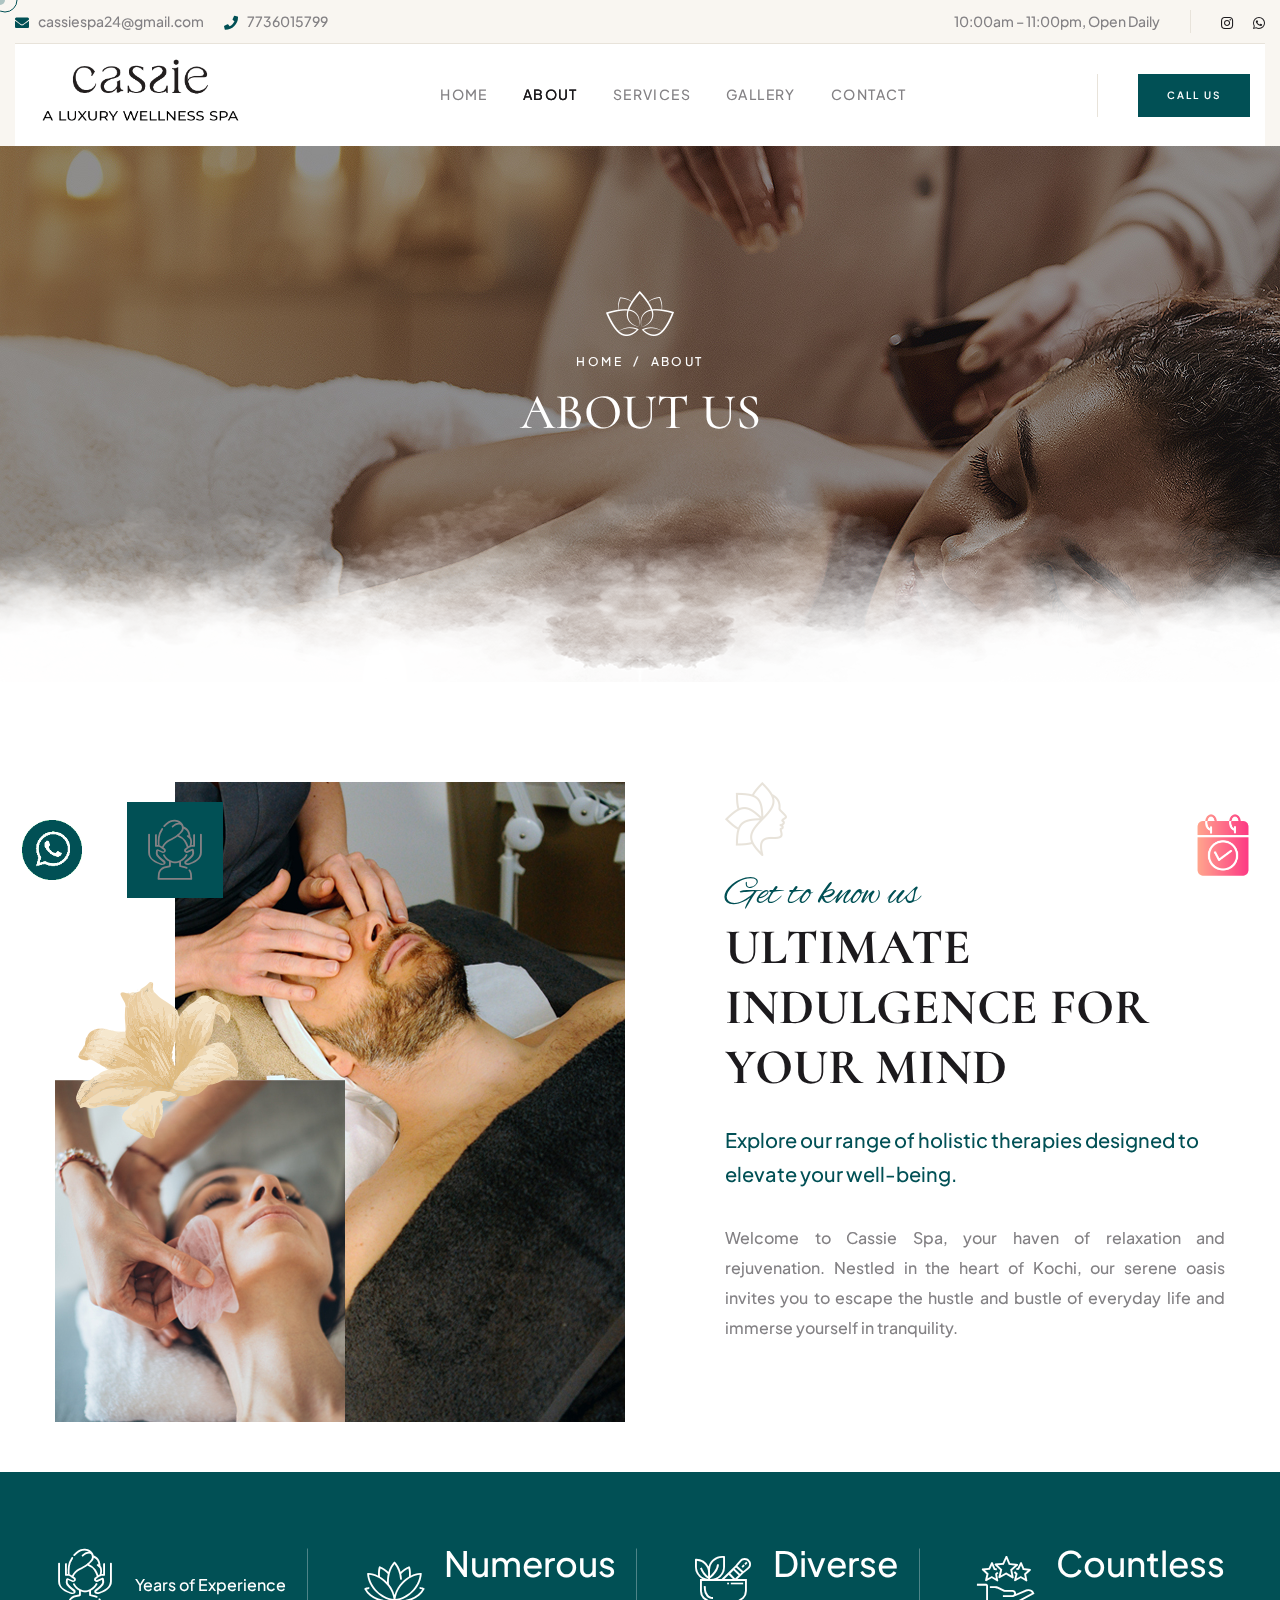
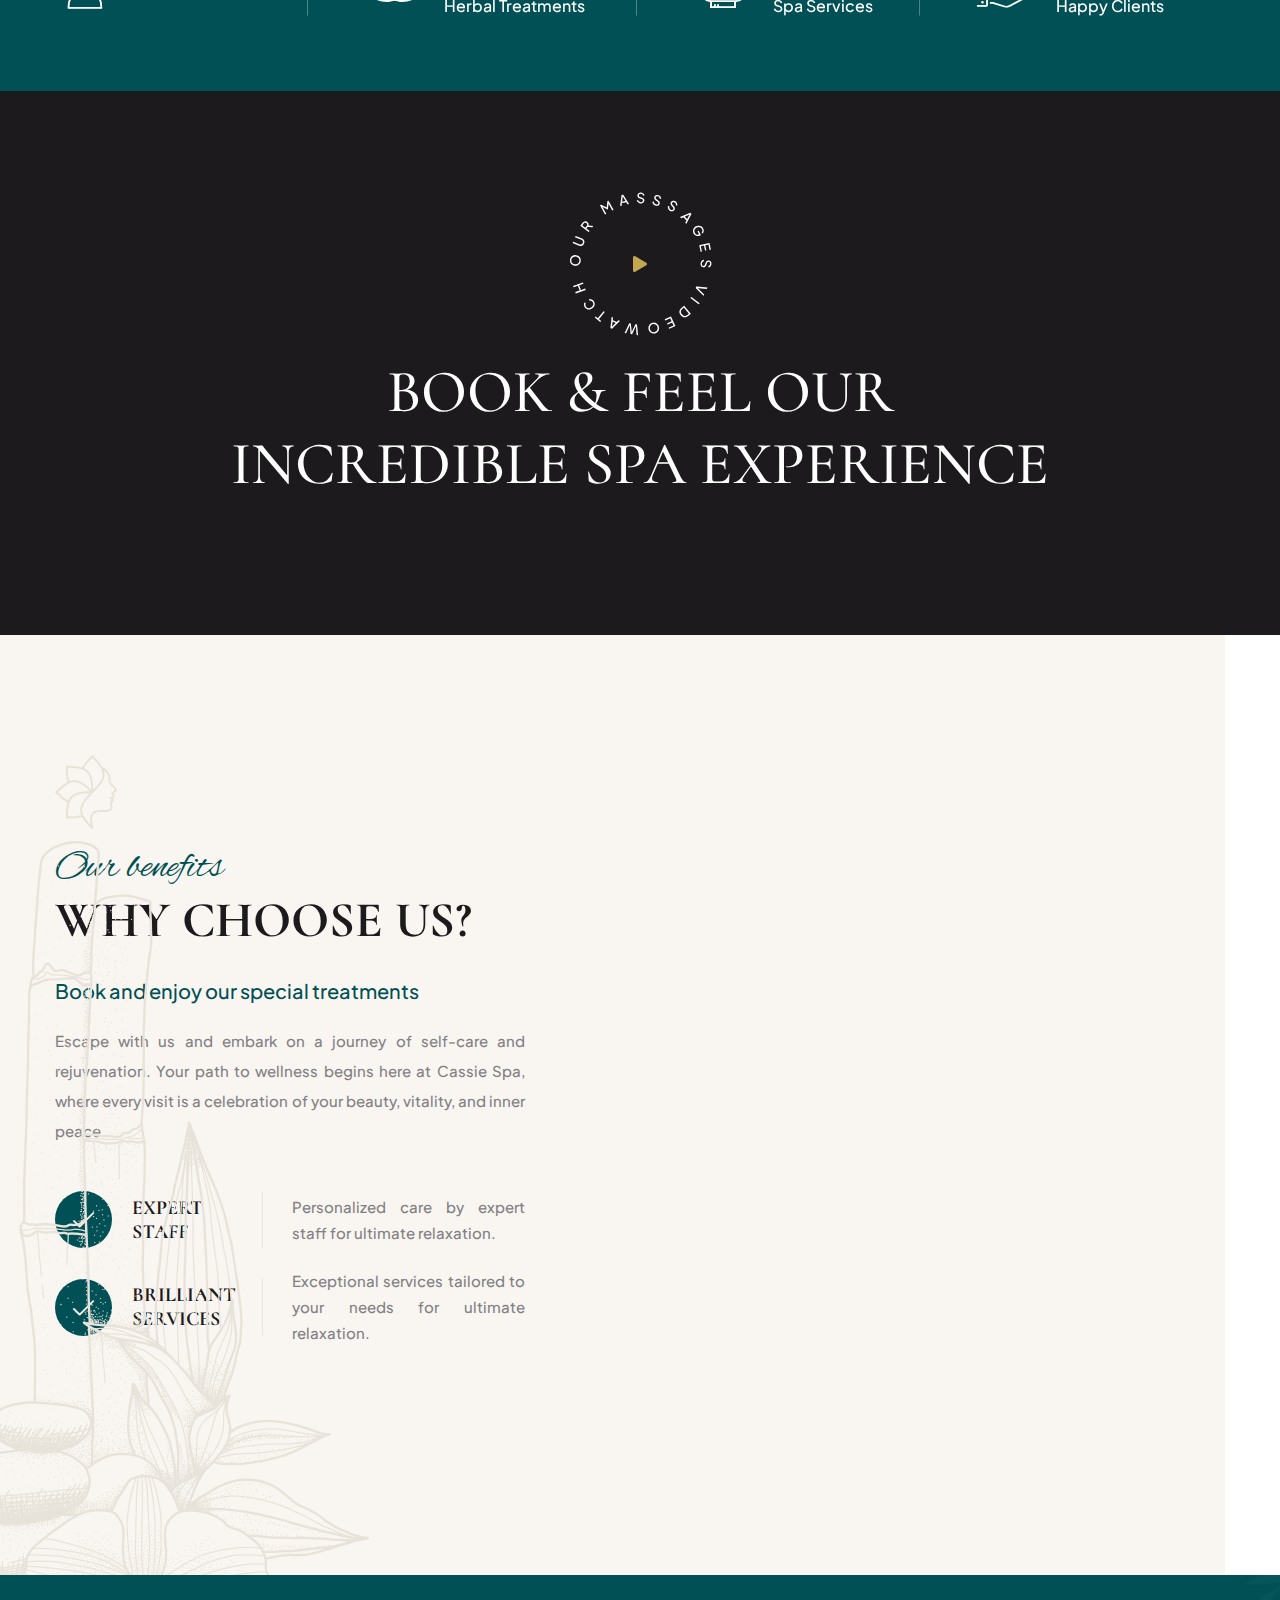
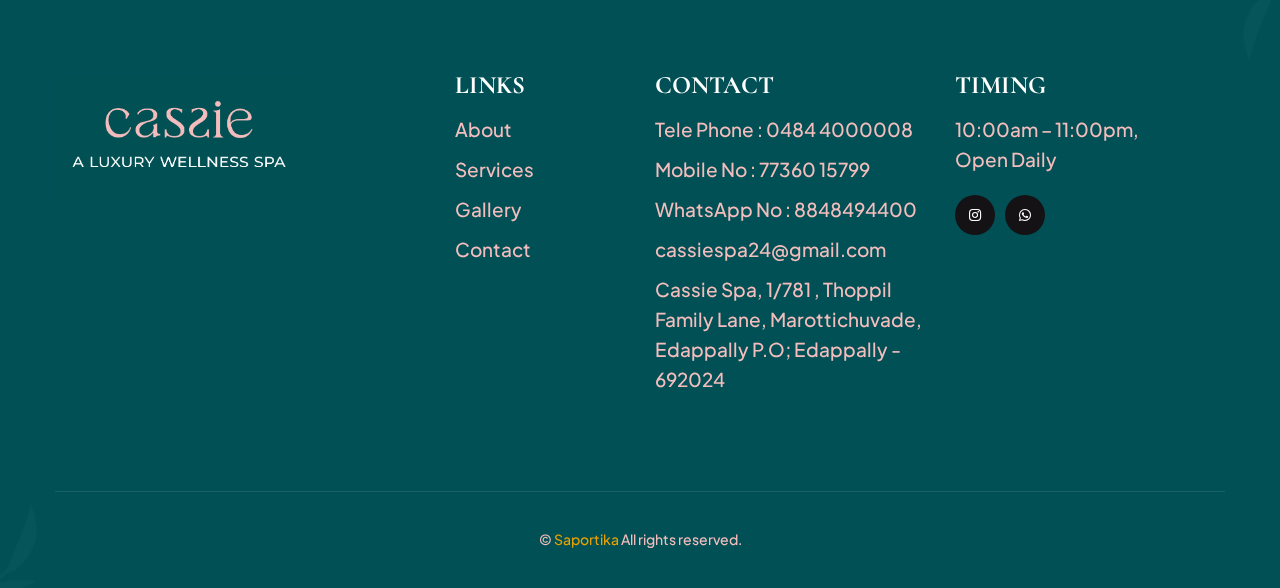
<file: about.html>
<!DOCTYPE html>
<html lang="en">

<head>
  <meta charset="UTF-8" />
  <meta name="viewport" content="width=device-width, initial-scale=1.0" />
  <title>About Cassie Spa - Your Sanctuary of Relaxation in Kochi</title>
    <meta name="description" content="Learn about Cassie Spa, your sanctuary of relaxation in Kochi, where we provide exceptional spa experiences tailored to your needs. Find out about our expert staff and commitment to wellness.">
    <meta name="keywords" content="About Cassie Spa, luxury spa, wellness spa, expert staff, spa experience, Kochi">
  <!-- favicons Icons -->
  <link rel="apple-touch-icon" sizes="180x180" href="assets/images/favicons/apple-touch-icon.png" />
  <link rel="icon" type="image/png" sizes="32x32" href="assets/images/favicons/favicon-32x32.png" />
  <link rel="icon" type="image/png" sizes="16x16" href="assets/images/favicons/favicon-16x16.png" />
  <link rel="manifest" href="assets/images/favicons/site.webmanifest" />

  <!-- fonts -->
<link rel="preconnect" href="https://fonts.googleapis.com">
<link rel="preconnect" href="https://fonts.gstatic.com" crossorigin>
<link
  href="https://fonts.googleapis.com/css2?family=Alex+Brush&family=Cormorant:ital,wght@0,400;0,500;0,600;0,700;1,400;1,500;1,600;1,700&family=Plus+Jakarta+Sans:ital,wght@0,300;0,400;0,500;0,600;0,700;0,800;1,300;1,400;1,500;1,600;1,700;1,800&display=swap"
  rel="stylesheet">


<link rel="stylesheet" href="assets/vendors/bootstrap/css/bootstrap.min.css" />
<link rel="stylesheet" href="assets/vendors/bootstrap-select/bootstrap-select.min.css" />
<link rel="stylesheet" href="assets/vendors/animate/animate.min.css" />
<link rel="stylesheet" href="assets/vendors/fontawesome/css/all.min.css" />
<link rel="stylesheet" href="assets/vendors/jquery-ui/jquery-ui.css" />
<link rel="stylesheet" href="assets/vendors/jarallax/jarallax.css" />
<link rel="stylesheet" href="assets/vendors/jquery-magnific-popup/jquery.magnific-popup.css" />
<link rel="stylesheet" href="assets/vendors/nouislider/nouislider.min.css" />
<link rel="stylesheet" href="assets/vendors/nouislider/nouislider.pips.css" />
<link rel="stylesheet" href="assets/vendors/tiny-slider/tiny-slider.css" />
<link rel="stylesheet" href="assets/vendors/solox-icons/style.css" />
<link rel="stylesheet" href="assets/vendors/owl-carousel/css/owl.carousel.min.css" />
<link rel="stylesheet" href="assets/vendors/owl-carousel/css/owl.theme.default.min.css" />

<!-- template styles -->
<link rel="stylesheet" href="assets/css/solox.css" />
</head>

<body class="custom-cursor">

  <div class="custom-cursor__cursor"></div>
  <div class="custom-cursor__cursor-two"></div>

  <div class="preloader">
    <div class="preloader__image" style="background-image: url(assets/images/loader.png);"></div>
  </div>
  <!-- /.preloader -->
	<div class="page-wrapper">
		<div class="topbar-one">
            <div class="container-fluid">
                <div class="topbar-one__inner">
                    <ul class="list-unstyled topbar-one__info">
                        <li class="topbar-one__info__item">
                            <i class="fas fa-envelope topbar-one__info__icon"></i>
                            <a href="mailto:cassiespa24@gmail.com">cassiespa24@gmail.com</a>
                        </li>
                        <li class="topbar-one__info__item">
                            <i class="fas fa-phone topbar-one__info__icon"></i>
                            <a href="tel:+7736015799">7736015799</a>
                        </li>
                    </ul><!-- /.list-unstyled topbar-one__info -->
                    <div class="topbar-one__right">
                        <p class="topbar-one__text">10:00am – 11:00pm, Open Daily</p><!-- /.topbar-one__text -->
                        <div class="topbar-one__social">
                            <a href="#">
                                <i class="fab fa-instagram" aria-hidden="true"></i>
                                <span class="sr-only">Instagram</span>
                            </a>
                            <a href="https://wa.link/rkoicm">
                                <i class="fab fa-whatsapp" aria-hidden="true"></i>
                                <span class="sr-only">Whatsapp</span>
                            </a>
                        </div><!-- /.topbar-one__social -->
                    </div><!-- /.topbar-one__right -->
                </div><!-- /.topbar-one__inner -->
            </div><!-- /.container-fluid -->
        </div><!-- /.topbar-one -->


		<header class="main-header sticky-header sticky-header--normal">
			<div class="container-fluid">
				<div class="main-header__inner">
					<div class="main-header__logo">
						<a href="index.html">
							<img src="assets/images/logo/logo-dark.png" alt="Solox HTML" width="220">
						</a>
					</div><!-- /.main-header__logo -->

					<nav class="main-header__nav main-menu">
						<ul class="main-menu__list">
							<li>
								<a href="index.html">Home</a>
							</li>
							<li>
								<a href="about.html">About</a>
							</li>
							<li>
								<a href="services.html">Services</a>
								<ul>
									<li><a href="packages.html">Packages</a></li>
								</ul>
							</li>
							<li>
								<a href="gallery.html">Gallery</a>
							</li>
							<li>
								<a href="contact.html">Contact</a>
							</li>
						</ul>
					</nav><!-- /.main-header__nav -->
					<div class="main-header__right">
						<div class="mobile-nav__btn mobile-nav__toggler">
							<span></span>
							<span></span>
							<span></span>
						</div>
						<a href="tel:7736015799" class="solox-btn main-header__btn">
							<span>Call Us</span>
						</a><!-- /.thm-btn main-header__btn -->
					</div><!-- /.main-header__right -->
				</div><!-- /.main-header__inner -->
			</div><!-- /.container-fluid -->
		</header><!-- /.main-header -->
		<section class="page-header">
			<div class="page-header__bg"></div>
			<!-- /.page-header__bg -->
			<div class="container">
				<img src="assets/images/shapes/page-header-s-1.png" alt="About us" class="page-header__shape">
				<ul class="solox-breadcrumb list-unstyled">
					<li><a href="index.html">Home</a></li>
					<li><span>About</span></li>
				</ul><!-- /.thm-breadcrumb list-unstyled -->
				<h2 class="page-header__title">About us</h2>
			</div><!-- /.container -->
		</section><!-- /.page-header -->

		<section class="why-choose-two" style="margin-bottom: 50px;">
			<div class="container">
				<div class="row">
					<div class="col-lg-6">
						<div class="why-choose-two__image">
							<img src="assets/images/resources/why-choose-2-1.jpg" alt="">
							<img src="assets/images/resources/why-choose-2-2.jpg" class="why-choose-two__image__two" alt="">
							<img src="assets/images/shapes/why-choose-2-s-1.png" class="why-choose-two__image__shape" alt="">
							
							<div class="why-choose-two__image__icon wow fadeInUp" data-wow-duration="1500ms">
								<i class="icon-massage" style="font-size: 60px;"></i>
							</div>
						</div><!-- /.why-choose-two__image -->
					</div><!-- /.col-lg-6 -->
					<div class="col-lg-6">
						<div class="why-choose-two__content">
							<div class="sec-title">
			
			<img src="assets/images/shapes/sec-title-s-1.png" alt="Get to know us" class="sec-title__img">
			
			
			<h6 class="sec-title__tagline">Get to know us</h6><!-- /.sec-title__tagline -->
			
			<h3 class="sec-title__title">ULTIMATE INDULGENCE FOR YOUR MIND</h3><!-- /.sec-title__title -->
		</div><!-- /.sec-title -->
							<p class="why-choose-two__highlight">Explore our range of holistic therapies designed to elevate your well-being.</p><!-- /.why-choose-two__highlight -->
							<p class="why-choose-two__text justify" style="margin-bottom: 30px;">Welcome to Cassie Spa, your haven of relaxation and rejuvenation. Nestled in the heart of Kochi, our serene oasis invites you to escape the hustle and bustle of everyday life and immerse yourself in tranquility.</p>
							<!-- /.why-choose-two__text -->
							<!-- <a href="services.html" class="solox-btn why-choose-two__link"><span>Discover more</span></a> -->
						</div><!-- /.why-choose-two__content -->
					</div><!-- /.col-lg-6 -->
				</div><!-- /.row -->
			</div><!-- /.container -->
		</section><!-- /.why-choose-two -->

		<section class="funfact-one">
			<div class="container">
				<ul class="list-unstyled funfact-one__list">
					<li class="funfact-one__item count-box">
						<i class="funfact-one__icon icon-massage"></i><!-- /.funfact-one__icon -->
						<div class="funfact-one__content">
							<h3 class="funfact-one__count count-text" data-stop="10" data-speed="1500"></h3>
							<!-- /.funfact-one__count -->
							<p class="funfact-one__text">Years of Experience</p><!-- /.funfact-one__text -->
						</div><!-- /.funfact-one__content -->
					</li><!-- /.funfact-one__item -->
					<li class="funfact-one__item count-box">
						<i class="funfact-one__icon icon-lotus"></i><!-- /.funfact-one__icon -->
						<div class="funfact-one__content">
							<h3 class="funfact-one__count count-text" style="font-size: 35px;">Numerous</h3>
							<!-- /.funfact-one__count -->
							<p class="funfact-one__text">Herbal Treatments</p><!-- /.funfact-one__text -->
						</div><!-- /.funfact-one__content -->
					</li><!-- /.funfact-one__item -->
					<li class="funfact-one__item count-box">
						<i class="funfact-one__icon icon-herbal"></i><!-- /.funfact-one__icon -->
						<div class="funfact-one__content">
							<h3 class="funfact-one__count count-text" style="font-size: 35px;">Diverse</h3>
							<!-- /.funfact-one__count -->
							<p class="funfact-one__text">Spa Services</p><!-- /.funfact-one__text -->
						</div><!-- /.funfact-one__content -->
					</li><!-- /.funfact-one__item -->
					<li class="funfact-one__item count-box">
						<i class="funfact-one__icon icon-customer-service"></i><!-- /.funfact-one__icon -->
						<div class="funfact-one__content">
							<h3 class="funfact-one__count count-text" style="font-size: 35px;">Countless</h3>
							<!-- /.funfact-one__count -->
							<p class="funfact-one__text">Happy Clients</p><!-- /.funfact-one__text -->
						</div><!-- /.funfact-one__content -->
					</li><!-- /.funfact-one__item -->
				</ul><!-- /.list-unstyled funfact-one__list -->
			</div><!-- /.container -->
		</section><!-- /.funfact-one -->

		<section class="video-one">
			<div class="video-one__bg jarallax" data-jarallax data-speed="0.3" data-imgPosition="50% -100%"
				style="background-image: url(assets/images/backgrounds/video-bg-1-1.jpg);"></div>
			<!-- /.video-one__bg -->
			<div class="container">
				<div class="video-one__btn">
					<a href="#" class="video-popu">
						<i class="fa fa-play"></i>
					</a>
					<div class="curved-circle">
						<!-- curved-circle start-->
						<div class="curved-circle--item" data-circle-text-options='{
							"radius": 92,
							"forceWidth": true,
							"forceHeight": true
						}'>
							Watch our masssages Video
						</div>
					</div><!-- curved-circle end-->
				</div><!-- /.video-one__btn -->
				<h2 class="video-one__title">book & feel our <br>
					Incredible Spa Experience</h2><!-- /.video-one__title -->
				<!-- <a href="services.html" class="solox-btn video-one__link"><span>Discover more</span></a> -->
			</div><!-- /.container -->
		</section><!-- /.video-one -->

		<section class="why-choose-one">
			<img src="assets/images/shapes/why-choose-1-bg-s1.png" class="why-choose-one__shape-1" alt="">
			<div class="container">
				<div class="why-choose-one__inner">
					<div class="row">
						<div class="col-xl-5">
							<div class="why-choose-one__content">
								<div class="sec-title">
			
								<img src="assets/images/shapes/sec-title-s-1.png" alt="Our benefits" class="sec-title__img">
								
								
								<h6 class="sec-title__tagline">Our benefits</h6><!-- /.sec-title__tagline -->
								
								<h3 class="sec-title__title">Why choose us?</h3><!-- /.sec-title__title -->
							</div><!-- /.sec-title -->
								<p class="why-choose-one__highlighted">Book and enjoy our special treatments</p>
								<!-- /.why-choose-one__highlighted -->

								<p class="why-choose-one__text justify">Escape with us and embark on a journey of self-care and rejuvenation. Your path to wellness begins here at Cassie Spa, where every visit is a celebration of your beauty, vitality, and inner peace.</p><!-- /.why-choose-one__text -->
								<ul class="list-unstyled why-choose-one__list">
									<li class="why-choose-one__list__item">
										<div class="why-choose-one__list__icon">
											<i class="icon-tick"></i>
										</div><!-- /.why-choose-one__list__icon -->
										<h4 class="why-choose-one__list__title"><a href="team.html">Expert <br>
												staff</a></h4><!-- /.why-choose-one__list__title -->
										<p class="why-choose-one__list__text justify">Personalized care by expert staff for ultimate relaxation.</p><!-- /.why-choose-one__list__text -->
									</li><!-- /.why-choose-one__list__item -->
									<li class="why-choose-one__list__item">
										<div class="why-choose-one__list__icon">
											<i class="icon-tick"></i>
										</div><!-- /.why-choose-one__list__icon -->
										<h4 class="why-choose-one__list__title"><a href="services.html">Brilliant
												<br>Services</a></h4><!-- /.why-choose-one__list__title -->
										<p class="why-choose-one__list__text justify">Exceptional services tailored to your needs for ultimate relaxation.</p><!-- /.why-choose-one__list__text -->
									</li><!-- /.why-choose-one__list__item -->
								</ul><!-- /.list-unstyled why-choose-one__list -->
							</div><!-- /.why-choose-one__content -->
						</div><!-- /.col-xl-5 -->
						<div class="col-xl-7">
							<div class="solox-stretch-element-inside-column">
								<div class="why-choose-one__image wow fadeInUp">
									<img src="assets/images/resources/about-cassie.webp" alt="">
								</div><!-- /.why-choose-one__image -->
							</div><!-- /.ogency-stretch-element-inside-column -->
						</div><!-- /.col-xl-7 -->
					</div><!-- /.row -->
				</div><!-- /.why-choose-one__inner -->
			</div><!-- /.container -->
		</section><!-- /.why-choose-one -->


		<footer class="main-footer" style="background-color: #015055">
            <div class="main-footer__bg" style="background-image: url(assets/images/shapes/footer-bg-1-1.png); background-color: #015055;"></div>
            <!-- /.main-footer__bg -->
            <div class="main-footer__top">
                <div class="container">
                    <div class="row">
                        <div class="col-md-6 col-xl-4">
                            <div class="footer-widget footer-widget--about">
                                <a href="index.html" class="footer-widget__logo">
                                    <img src="assets/images//logo/footer-logo.png" width="260" alt="footer-logo">
                                </a>
                                <!-- /.footer-widget__newsletter mc-form -->
                                <div class="mc-form__response"></div><!-- /.mc-form__response -->
                            </div><!-- /.footer-widget -->
                        </div><!-- /.col-md-6 -->
                        <div class="col-md-6 col-xl-2">
                            <div class="footer-widget footer-widget--links">
                                <h2 class="footer-widget__title" style="font-size: 25px;">Links</h2><!-- /.footer-widget__title -->
                                <ul class="list-unstyled footer-widget__links">
                                    <li><a href="about.html">About</a></li>
                                    <li><a href="services.html">Services</a></li>
                                    <li><a href="gallery.html">Gallery</a></li>
                                    <li><a href="contact.html">Contact</a></li>
                                </ul><!-- /.list-unstyled footer-widget__links -->
                            </div><!-- /.footer-widget -->
                        </div><!-- /.col-md-6 -->
                        
                        <div class="col-md-6 col-xl-3">
                            <div class="footer-widget footer-widget--contact">
                                <h2 class="footer-widget__title">Contact</h2><!-- /.footer-widget__title -->
                                <ul class="list-unstyled footer-widget__info">
                                    <li> <a href="tel:+7736015799">Tele Phone : 0484 4000008</a></li>
                                    <li> <a href="tel:+7736015799">Mobile No : 77360 15799</a></li>
                                    <li> <a href="tel:+7736015799">WhatsApp No : 8848494400</a></li>
                                    <li> <a href="mailto:cassiespa24@gmail.com">cassiespa24@gmail.com</a></li>
                                    <li> <a href="https://maps.app.goo.gl/jmk75CHV1Yn2K1aC7">Cassie Spa,
                                        1/781 , Thoppil Family Lane, Marottichuvade, Edappally P.O; 
                                        Edappally - 692024
                                        </a></li>
                                </ul><!-- /.list-unstyled -->
                            </div><!-- /.footer-widget -->
                        </div><!-- /.col-md-6 -->
                        <div class="col-md-6 col-xl-3">
                            <div class="footer-widget footer-widget--time">
                                <h2 class="footer-widget__title">Timing</h2><!-- /.footer-widget__title -->
                                <p class="footer-widget__text">10:00am – 11:00pm, Open Daily</p>
                                <!-- /.footer-widget__text -->
                                <div class="footer-widget__social">
                                    <a href="#">
                                        <i class="fab fa-instagram" aria-hidden="true"></i>
                                        <span class="sr-only">Instagram</span>
                                    </a>
                                    <a href="https://wa.link/rkoicm">
                                        <i class="fab fa-whatsapp" aria-hidden="true"></i>
                                        <span class="sr-only">Whatsapp</span>
                                    </a>
                                </div><!-- /.footer-widget__social -->
                            </div><!-- /.footer-widget -->
                        </div><!-- /.col-md-6 -->
                    </div><!-- /.row -->
                </div><!-- /.container -->
            </div><!-- /.main-footer__top -->
            <div class="main-footer__bottom">
                <div class="container">
                    <div class="main-footer__bottom__inner">
                        <p class="main-footer__copyright">
                            &copy; <a href="https://saportika.in" style="color: #E6A002">Saportika</a> All rights reserved.
                        </p>
                    </div><!-- /.main-footer__inner -->
                </div><!-- /.container -->
            </div><!-- /.main-footer__bottom -->
        </footer><!-- /.main-footer -->

	</div><!-- /.page-wrapper -->



<div class="mobile-nav__wrapper">
    <div class="mobile-nav__overlay mobile-nav__toggler"></div>
    <!-- /.mobile-nav__overlay -->
    <div class="mobile-nav__content">
        <span class="mobile-nav__close mobile-nav__toggler"><i class="fa fa-times"></i></span>

        <div class="logo-box">
            <a href="index.html" aria-label="logo image"><img src="assets/images/logo/logo-light.png" width="155"
                    alt="" /></a>
        </div>
        <!-- /.logo-box -->
        <div class="mobile-nav__container"></div>
        <!-- /.mobile-nav__container -->

        <ul class="mobile-nav__contact list-unstyled">
            <li>
                <i class="fa fa-envelope"></i>
                <a href="mailto:cassiespa24@gmail.com">cassiespa24@gmail.com</a>
            </li>
            <li>
				<i class="fa fa-phone-alt"></i>
				<a href="tel:7736015799">Tele Phone : 0484 4000008</a>
			</li>
			<li>
				<i class="fa fa-phone-alt"></i>
				<a href="tel:7736015799">Mobile No : 77360 15799</a>
			</li>
			<li>
				<i class="fa fa-phone-alt"></i>
				<a href="tel:7736015799">WhatsApp No : 8848494400</a>
			</li>
        </ul><!-- /.mobile-nav__contact -->
        <div class="mobile-nav__social">
            <a href="#">
				<i class="fab fa-instagram" aria-hidden="true"></i>
				<span class="sr-only">Instagram</span>
			</a>
			<a href="https://wa.link/rkoicm">
				<i class="fab fa-whatsapp" aria-hidden="true"></i>
				<span class="sr-only">Whatsapp</span>
			</a>
        </div><!-- /.mobile-nav__social -->
    </div>
    <!-- /.mobile-nav__content -->
</div>
<!-- /.mobile-nav__wrapper -->
<div class="search-popup">
	<div class="search-popup__overlay search-toggler"></div>
	<!-- /.search-popup__overlay -->
	<div class="search-popup__content">
		<form role="search" method="get" class="search-popup__form" action="#">
			<input type="text" id="search" placeholder="Search Here..." />
			<button type="submit" aria-label="search submit" class="solox-btn solox-btn--base">
				<span><i class="icon-magnifying-glass"></i></span>
			</button>
		</form>
	</div>
	<!-- /.search-popup__content -->
</div>
<!-- /.search-popup -->

<a href="#" data-target="html" class="scroll-to-target scroll-to-top">
    <span class="scroll-to-top__text">back top</span>
    <span class="scroll-to-top__wrapper"><span class="scroll-to-top__inner"></span></span>
</a>

<div class="whatsapp">
	<a href="https://wa.link/rkoicm" target=”_blank”><img src="assets/images/logo/whatsapp-logo.png" class="whatsapp-logo" alt=""></a>
</div>

<div class="booking">
	<a href="https://easysalon.in/cassie_spa/qr/index.php?branch_id=UzN4eE9JUEUzaUltOERvTTJKVVNGUT09" target=”_blank”><img src="assets/images/icons/calendar_9683026.png" alt="" class="booking-logo"></a>
</div>

<script src="assets/vendors/jquery/jquery-3.7.0.min.js"></script>
<script src="assets/vendors/bootstrap/js/bootstrap.bundle.min.js"></script>
<script src="assets/vendors/bootstrap-select/bootstrap-select.min.js"></script>
<script src="assets/vendors/jarallax/jarallax.min.js"></script>
<script src="assets/vendors/jquery-ui/jquery-ui.js"></script>
<script src="assets/vendors/jquery-ajaxchimp/jquery.ajaxchimp.min.js"></script>
<script src="assets/vendors/jquery-appear/jquery.appear.min.js"></script>
<script src="assets/vendors/jquery-circle-progress/jquery.circle-progress.min.js"></script>
<script src="assets/vendors/jquery-magnific-popup/jquery.magnific-popup.min.js"></script>
<script src="assets/vendors/jquery-validate/jquery.validate.min.js"></script>
<script src="assets/vendors/nouislider/nouislider.min.js"></script>
<script src="assets/vendors/tiny-slider/tiny-slider.js"></script>
<script src="assets/vendors/wnumb/wNumb.min.js"></script>
<script src="assets/vendors/owl-carousel/js/owl.carousel.min.js"></script>
<script src="assets/vendors/wow/wow.js"></script>
<script src="assets/vendors/imagesloaded/imagesloaded.min.js"></script>
<script src="assets/vendors/isotope/isotope.js"></script>
<script src="assets/vendors/countdown/countdown.min.js"></script>
<script src="assets/vendors/jquery-circleType/jquery.circleType.js"></script>
<script src="assets/vendors/jquery-lettering/jquery.lettering.min.js"></script>
<!-- template js -->
<script src="assets/js/solox.js"></script>
</body>

</html>
</file>
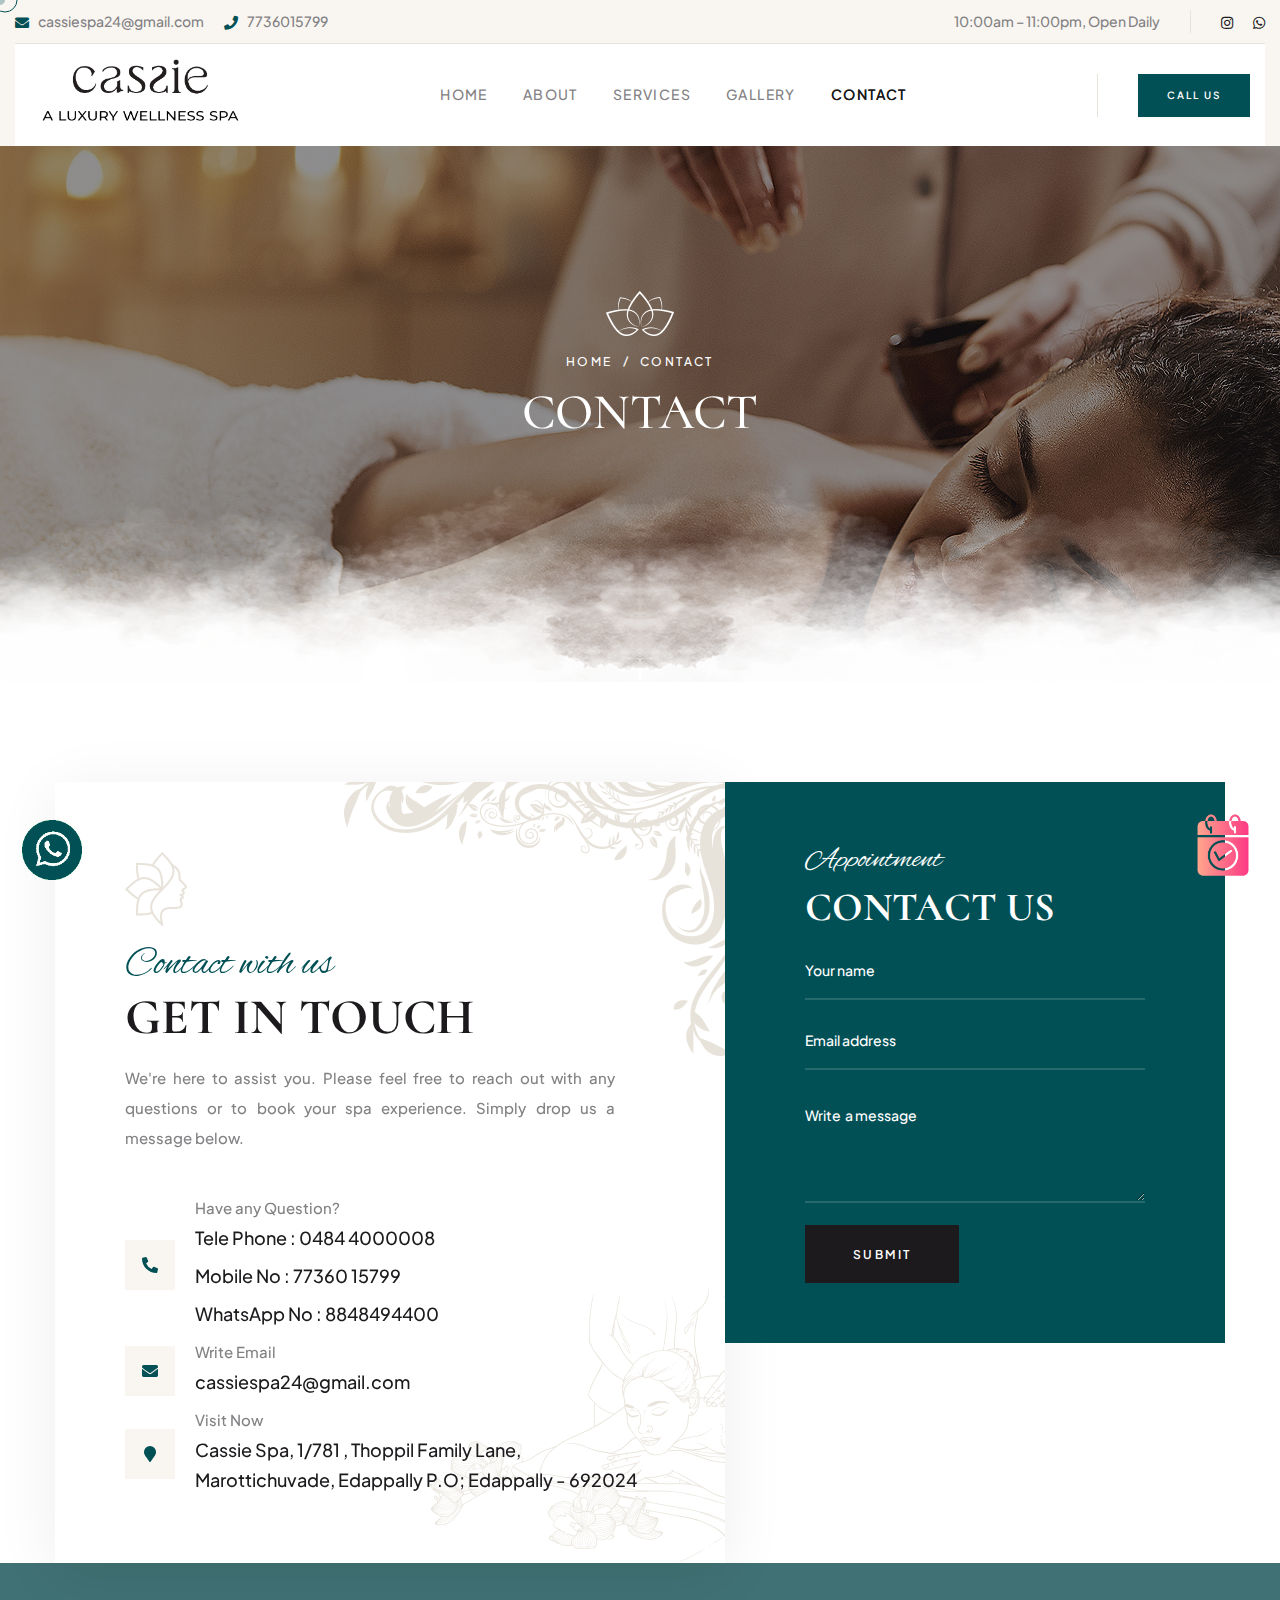
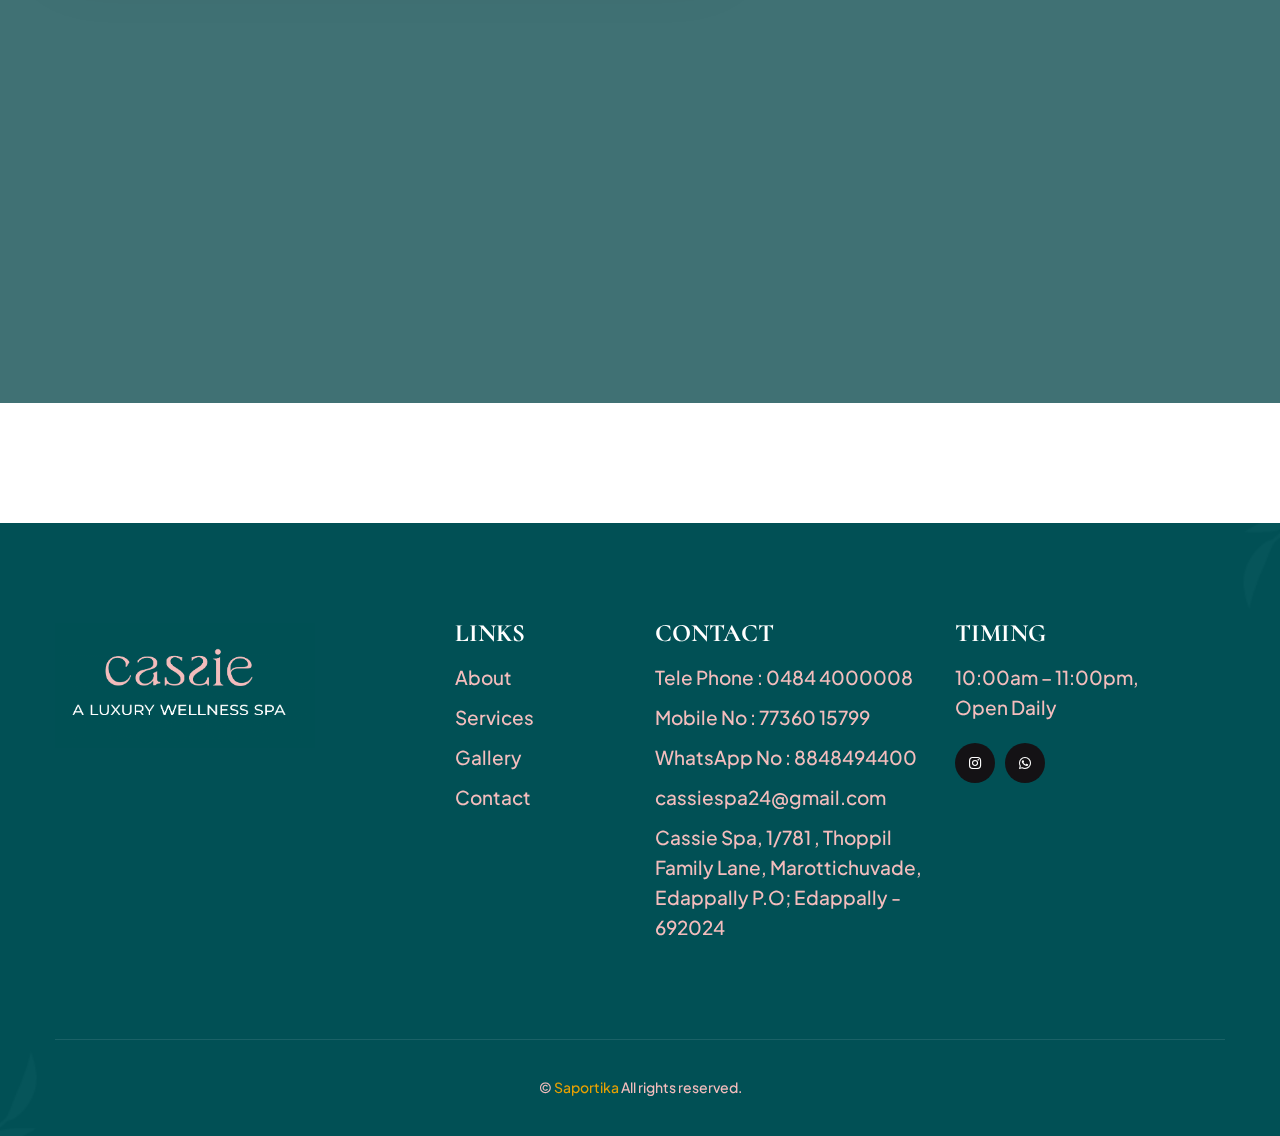
<file: contact.html>
<!DOCTYPE html>
<html lang="en">

<head>
    <meta charset="UTF-8" />
    <meta name="viewport" content="width=device-width, initial-scale=1.0" />
    <title>Contact Cassie Spa - Get in Touch for Ultimate Relaxation in Kochi</title>
    <meta name="description" content="Contact Cassie Spa in Kochi to book your appointment or ask any questions you may have. We're here to help you experience ultimate relaxation and rejuvenation.">
    <meta name="keywords" content="Contact Cassie Spa, appointment booking, spa questions, relaxation, rejuvenation, Kochi">
    <!-- favicons Icons -->
    <link rel="apple-touch-icon" sizes="180x180" href="assets/images/favicons/apple-touch-icon.png" />
    <link rel="icon" type="image/png" sizes="32x32" href="assets/images/favicons/favicon-32x32.png" />
    <link rel="icon" type="image/png" sizes="16x16" href="assets/images/favicons/favicon-16x16.png" />
    <link rel="manifest" href="assets/images/favicons/site.webmanifest" />

    <!-- fonts -->
    <link rel="preconnect" href="https://fonts.googleapis.com">
    <link rel="preconnect" href="https://fonts.gstatic.com" crossorigin>
    <link href="https://fonts.googleapis.com/css2?family=Alex+Brush&family=Cormorant:ital,wght@0,400;0,500;0,600;0,700;1,400;1,500;1,600;1,700&family=Plus+Jakarta+Sans:ital,wght@0,300;0,400;0,500;0,600;0,700;0,800;1,300;1,400;1,500;1,600;1,700;1,800&display=swap" rel="stylesheet">


    <link rel="stylesheet" href="assets/vendors/bootstrap/css/bootstrap.min.css" />
    <link rel="stylesheet" href="assets/vendors/bootstrap-select/bootstrap-select.min.css" />
    <link rel="stylesheet" href="assets/vendors/animate/animate.min.css" />
    <link rel="stylesheet" href="assets/vendors/fontawesome/css/all.min.css" />
    <link rel="stylesheet" href="assets/vendors/jquery-ui/jquery-ui.css" />
    <link rel="stylesheet" href="assets/vendors/jarallax/jarallax.css" />
    <link rel="stylesheet" href="assets/vendors/jquery-magnific-popup/jquery.magnific-popup.css" />
    <link rel="stylesheet" href="assets/vendors/nouislider/nouislider.min.css" />
    <link rel="stylesheet" href="assets/vendors/nouislider/nouislider.pips.css" />
    <link rel="stylesheet" href="assets/vendors/tiny-slider/tiny-slider.css" />
    <link rel="stylesheet" href="assets/vendors/solox-icons/style.css" />
    <link rel="stylesheet" href="assets/vendors/owl-carousel/css/owl.carousel.min.css" />
    <link rel="stylesheet" href="assets/vendors/owl-carousel/css/owl.theme.default.min.css" />

    <!-- template styles -->
    <link rel="stylesheet" href="assets/css/solox.css" />
</head>

<body class="custom-cursor">

    <div class="custom-cursor__cursor"></div>
    <div class="custom-cursor__cursor-two"></div>

    <div class="preloader">
        <div class="preloader__image" style="background-image: url(assets/images/loader.png);"></div>
    </div>
    <!-- /.preloader -->
    <div class="page-wrapper">
        <div class="topbar-one">
            <div class="container-fluid">
                <div class="topbar-one__inner">
                    <ul class="list-unstyled topbar-one__info">
                        <li class="topbar-one__info__item">
                            <i class="fas fa-envelope topbar-one__info__icon"></i>
                            <a href="mailto:cassiespa24@gmail.com">cassiespa24@gmail.com</a>
                        </li>
                        <li class="topbar-one__info__item">
                            <i class="fas fa-phone topbar-one__info__icon"></i>
                            <a href="tel:+7736015799">7736015799</a>
                        </li>
                    </ul><!-- /.list-unstyled topbar-one__info -->
                    <div class="topbar-one__right">
                        <p class="topbar-one__text">10:00am – 11:00pm, Open Daily</p><!-- /.topbar-one__text -->
                        <div class="topbar-one__social">
                            <a href="#">
                                <i class="fab fa-instagram" aria-hidden="true"></i>
                                <span class="sr-only">Instagram</span>
                            </a>
                            <a href="https://wa.link/rkoicm">
                                <i class="fab fa-whatsapp" aria-hidden="true"></i>
                                <span class="sr-only">Whatsapp</span>
                            </a>
                        </div><!-- /.topbar-one__social -->
                    </div><!-- /.topbar-one__right -->
                </div><!-- /.topbar-one__inner -->
            </div><!-- /.container-fluid -->
        </div><!-- /.topbar-one -->


        <header class="main-header sticky-header sticky-header--normal">
            <div class="container-fluid">
                <div class="main-header__inner">
                    <div class="main-header__logo">
                        <a href="index.html">
                            <img src="assets/images/logo/logo-dark.png" alt="Solox HTML" width="220">
                        </a>
                    </div><!-- /.main-header__logo -->

                    <nav class="main-header__nav main-menu">
                        <ul class="main-menu__list">
                            <li>
                                <a href="index.html">Home</a>
                            </li>
                            <li>
                                <a href="about.html">About</a>
                            </li>
                            <li>
                                <a href="services.html">Services</a>
                                <ul>
                                    <li><a href="packages.html">Packages</a></li>
                                </ul>
                            </li>
                            <li>
                                <a href="gallery.html">Gallery</a>
                            </li>
                            <li>
                                <a href="contact.html">Contact</a>
                            </li>
                        </ul>
                    </nav><!-- /.main-header__nav -->
                    <div class="main-header__right">
                        <div class="mobile-nav__btn mobile-nav__toggler">
                            <span></span>
                            <span></span>
                            <span></span>
                        </div>
                        <a href="tel:7736015799" class="solox-btn main-header__btn">
                            <span>Call Us</span>
                        </a><!-- /.thm-btn main-header__btn -->
                    </div><!-- /.main-header__right -->
                </div><!-- /.main-header__inner -->
            </div><!-- /.container-fluid -->
        </header><!-- /.main-header -->
        <section class="page-header">
            <div class="page-header__bg"></div>
            <!-- /.page-header__bg -->
            <div class="container">
                <img src="assets/images/shapes/page-header-s-1.png" alt="Contact" class="page-header__shape">
                <ul class="solox-breadcrumb list-unstyled">
                    <li><a href="index.html">Home</a></li>
                    <li><span>Contact</span></li>
                </ul><!-- /.thm-breadcrumb list-unstyled -->
                <h2 class="page-header__title">Contact</h2>
            </div><!-- /.container -->
        </section><!-- /.page-header -->

        <section class="contact-one pt-100">
            <div class="container">
                <div class="contact-one__inner">
                    <div class="row">
                        <div class="col-xl-7">
                            <div class="contact-one__content">
                                <img src="assets/images/shapes/contact-1-s-1.png" alt="" class="contact-one__content__shape-1">
                                <img src="assets/images/shapes/contact-1-s-2.png" alt="" class="contact-one__content__shape-2">
                                <div class="sec-title">

                                    <img src="assets/images/shapes/sec-title-s-1.png" alt="Contact with us" class="sec-title__img">


                                    <h6 class="sec-title__tagline">Contact with us</h6><!-- /.sec-title__tagline -->

                                    <h3 class="sec-title__title">get in touch</h3><!-- /.sec-title__title -->
                                </div><!-- /.sec-title -->
                                <p class="contact-one__text justify">We're here to assist you. Please feel free to reach out with any questions or to book your spa experience. Simply drop us a message below.</p><!-- /.contact-one__text -->
                                <ul class="list-unstyled contact-one__info">
                                    <li class="contact-one__info__item">
                                        <div class="contact-one__info__icon">
                                            <i class="fas fa-phone-alt"></i>
                                        </div><!-- /.contact-one__info__icon -->
                                        <div class="contact-one__info__content">
                                            <p class="contact-one__info__text">Have any Question?</p>
                                            <!-- /.contact-one__info__text -->
                                            <h4 class="contact-one__info__title"><a href="tel:+7736015799">Tele Phone : 0484 4000008</a></h4><!-- /.contact-one__info__title -->
                                            <h4 class="contact-one__info__title"><a href="tel:+7736015799">Mobile No : 77360 15799</a></h4><!-- /.contact-one__info__title -->
                                            <h4 class="contact-one__info__title"><a href="tel:+7736015799">WhatsApp No : 8848494400</a></h4><!-- /.contact-one__info__title -->
                                        </div><!-- /.contact-one__info__content -->
                                    </li>
                                    <li class="contact-one__info__item">
                                        <div class="contact-one__info__icon">
                                            <i class="fas fa-envelope"></i>
                                        </div><!-- /.contact-one__info__icon -->
                                        <div class="contact-one__info__content">
                                            <p class="contact-one__info__text">Write Email </p>
                                            <!-- /.contact-one__info__text -->
                                            <h4 class="contact-one__info__title"><a href="mailto:cassiespa24@gmail.com">cassiespa24@gmail.com</a></h4>
                                            <!-- /.contact-one__info__title -->
                                        </div><!-- /.contact-one__info__content -->
                                    </li>
                                    <li class="contact-one__info__item">
                                        <div class="contact-one__info__icon">
                                            <i class="fas fa-map-marker"></i>
                                        </div><!-- /.contact-one__info__icon -->
                                        <div class="contact-one__info__content">
                                            <p class="contact-one__info__text">Visit Now </p> <!-- /.contact-one__info__text -->
                                            <h4 class="contact-one__info__title"><a href="#">Cassie Spa,
                                                1/781 , Thoppil Family Lane, Marottichuvade, Edappally P.O; 
                                                Edappally - 692024
                                                </a></h4><!-- /.contact-one__info__title -->
                                        </div><!-- /.contact-one__info__content -->
                                    </li>
                                </ul><!-- /.list-unstyled -->
                            </div><!-- /.contact-one__content -->
                        </div><!-- /.col-xl-7 -->
                        <div class="col-xl-5">
                            <form class="contact-one__form contact-form-validated form-one background-base wow fadeInUp" data-wow-duration="1500ms" action="#">
                                <div class="contact-one__form__top">
                                    <div class="sec-title">


                                        <h6 class="sec-title__tagline">Appointment</h6><!-- /.sec-title__tagline -->

                                        <h3 class="sec-title__title">Contact Us</h3><!-- /.sec-title__title -->
                                    </div><!-- /.sec-title -->
                                </div><!-- /.contact-one__form__top -->
                                <div class="form-one__group">
                                    <div class="form-one__control form-one__control--full">
                                        <input type="text" name="name" placeholder="Your name">
                                    </div><!-- /.form-one__control form-one__control--full -->
                                    <div class="form-one__control form-one__control--full">
                                        <input type="email" name="email" placeholder="Email address">
                                    </div><!-- /.form-one__control form-one__control--full -->
                                    <div class="form-one__control form-one__control--full">
                                        <textarea name="message" placeholder="Write  a message"></textarea><!-- /# -->
                                    </div><!-- /.form-one__control -->
                                    <div class="form-one__control form-one__control--full">
                                        <button type="submit" class="solox-btn"><span>Submit</span></button>
                                    </div><!-- /.form-one__control -->
                                </div><!-- /.form-one__group -->
                            </form>
                        </div><!-- /.col-xl-5 -->
                    </div><!-- /.row -->
                </div><!-- /.contact-one__inner -->
            </div><!-- /.container -->
        </section><!-- /.contact-one -->
        <section class="contact-map">
            <div class="container-fluid">
                <div class="google-map google-map__contact">
                    <iframe src="https://www.google.com/maps/embed?pb=!1m18!1m12!1m3!1d15715.653624068293!2d76.30094461738281!3d10.024004500000007!2m3!1f0!2f0!3f0!3m2!1i1024!2i768!4f13.1!3m3!1m2!1s0x3b080dd975d4a27f%3A0xf3f33f3c00b9d126!2sCassie%20Spa!5e0!3m2!1sen!2sin!4v1714116217827!5m2!1sen!2sin" class="map__contact" allowfullscreen="" loading="lazy" referrerpolicy="no-referrer-when-downgrade"></iframe>
                </div>
                <!-- /.google-map -->
            </div><!-- /.container-fluid -->
        </section><!-- /.contact-map -->
        <footer class="main-footer" style="background-color: #015055">
            <div class="main-footer__bg" style="background-image: url(assets/images/shapes/footer-bg-1-1.png); background-color: #015055;"></div>
            <!-- /.main-footer__bg -->
            <div class="main-footer__top">
                <div class="container">
                    <div class="row">
                        <div class="col-md-6 col-xl-4">
                            <div class="footer-widget footer-widget--about">
                                <a href="index.html" class="footer-widget__logo">
                                    <img src="assets/images//logo/footer-logo.png" width="260" alt="footer-logo">
                                </a>
                                <!-- /.footer-widget__newsletter mc-form -->
                                <div class="mc-form__response"></div><!-- /.mc-form__response -->
                            </div><!-- /.footer-widget -->
                        </div><!-- /.col-md-6 -->
                        <div class="col-md-6 col-xl-2">
                            <div class="footer-widget footer-widget--links">
                                <h2 class="footer-widget__title" style="font-size: 25px;">Links</h2><!-- /.footer-widget__title -->
                                <ul class="list-unstyled footer-widget__links">
                                    <li><a href="about.html">About</a></li>
                                    <li><a href="services.html">Services</a></li>
                                    <li><a href="gallery.html">Gallery</a></li>
                                    <li><a href="contact.html">Contact</a></li>
                                </ul><!-- /.list-unstyled footer-widget__links -->
                            </div><!-- /.footer-widget -->
                        </div><!-- /.col-md-6 -->
                        
                        <div class="col-md-6 col-xl-3">
                            <div class="footer-widget footer-widget--contact">
                                <h2 class="footer-widget__title">Contact</h2><!-- /.footer-widget__title -->
                                <ul class="list-unstyled footer-widget__info">
                                    <li> <a href="tel:+7736015799">Tele Phone : 0484 4000008</a></li>
                                    <li> <a href="tel:+7736015799">Mobile No : 77360 15799</a></li>
                                    <li> <a href="tel:+7736015799">WhatsApp No : 8848494400</a></li>
                                    <li> <a href="mailto:cassiespa24@gmail.com">cassiespa24@gmail.com</a></li>
                                    <li> <a href="https://maps.app.goo.gl/jmk75CHV1Yn2K1aC7">Cassie Spa,
                                        1/781 , Thoppil Family Lane, Marottichuvade, Edappally P.O; 
                                        Edappally - 692024
                                        </a></li>
                                </ul><!-- /.list-unstyled -->
                            </div><!-- /.footer-widget -->
                        </div><!-- /.col-md-6 -->
                        <div class="col-md-6 col-xl-3">
                            <div class="footer-widget footer-widget--time">
                                <h2 class="footer-widget__title">Timing</h2><!-- /.footer-widget__title -->
                                <p class="footer-widget__text">10:00am – 11:00pm, Open Daily</p>
                                <!-- /.footer-widget__text -->
                                <div class="footer-widget__social">
                                    <a href="#">
                                        <i class="fab fa-instagram" aria-hidden="true"></i>
                                        <span class="sr-only">Instagram</span>
                                    </a>
                                    <a href="https://wa.link/rkoicm">
                                        <i class="fab fa-whatsapp" aria-hidden="true"></i>
                                        <span class="sr-only">Whatsapp</span>
                                    </a>
                                </div><!-- /.footer-widget__social -->
                            </div><!-- /.footer-widget -->
                        </div><!-- /.col-md-6 -->
                    </div><!-- /.row -->
                </div><!-- /.container -->
            </div><!-- /.main-footer__top -->
            <div class="main-footer__bottom">
                <div class="container">
                    <div class="main-footer__bottom__inner">
                        <p class="main-footer__copyright">
                            &copy; <a href="https://saportika.in" style="color: #E6A002">Saportika</a> All rights reserved.
                        </p>
                    </div><!-- /.main-footer__inner -->
                </div><!-- /.container -->
            </div><!-- /.main-footer__bottom -->
        </footer><!-- /.main-footer -->

    </div><!-- /.page-wrapper -->



    <div class="mobile-nav__wrapper">
        <div class="mobile-nav__overlay mobile-nav__toggler"></div>
        <!-- /.mobile-nav__overlay -->
        <div class="mobile-nav__content">
            <span class="mobile-nav__close mobile-nav__toggler"><i class="fa fa-times"></i></span>

            <div class="logo-box">
                <a href="index.html" aria-label="logo image"><img src="assets/images/logo/logo-light.png" width="155" alt="" /></a>
            </div>
            <!-- /.logo-box -->
            <div class="mobile-nav__container"></div>
            <!-- /.mobile-nav__container -->

            <ul class="mobile-nav__contact list-unstyled">
                <li>
                    <i class="fa fa-envelope"></i>
                    <a href="mailto:cassiespa24@gmail.com">cassiespa24@gmail.com</a>
                </li>
                <li>
                    <i class="fa fa-phone-alt"></i>
                    <a href="tel:7736015799">Tele Phone : 0484 4000008</a>
                </li>
                <li>
                    <i class="fa fa-phone-alt"></i>
                    <a href="tel:7736015799">Mobile No : 77360 15799</a>
                </li>
                <li>
                    <i class="fa fa-phone-alt"></i>
                    <a href="tel:7736015799">WhatsApp No : 8848494400</a>
                </li>
            </ul><!-- /.mobile-nav__contact -->
            <div class="mobile-nav__social">
                <a href="#">
                    <i class="fab fa-instagram" aria-hidden="true"></i>
                    <span class="sr-only">Instagram</span>
                </a>
                <a href="https://wa.link/rkoicm">
                    <i class="fab fa-whatsapp" aria-hidden="true"></i>
                    <span class="sr-only">Whatsapp</span>
                </a>
            </div><!-- /.mobile-nav__social -->
        </div>
        <!-- /.mobile-nav__content -->
    </div>
    <!-- /.mobile-nav__wrapper -->
    <div class="search-popup">
        <div class="search-popup__overlay search-toggler"></div>
        <!-- /.search-popup__overlay -->
        <div class="search-popup__content">
            <form role="search" method="get" class="search-popup__form" action="#">
                <input type="text" id="search" placeholder="Search Here..." />
                <button type="submit" aria-label="search submit" class="solox-btn solox-btn--base">
                    <span><i class="icon-magnifying-glass"></i></span>
                </button>
            </form>
        </div>
        <!-- /.search-popup__content -->
    </div>
    <!-- /.search-popup -->

    <a href="#" data-target="html" class="scroll-to-target scroll-to-top">
        <span class="scroll-to-top__text">back top</span>
        <span class="scroll-to-top__wrapper"><span class="scroll-to-top__inner"></span></span>
    </a>

    <div class="whatsapp">
        <a href="https://wa.link/rkoicm" target=”_blank”><img src="assets/images/logo/whatsapp-logo.png" class="whatsapp-logo" alt=""></a>
    </div>
    
    <div class="booking">
        <a href="https://easysalon.in/cassie_spa/qr/index.php?branch_id=UzN4eE9JUEUzaUltOERvTTJKVVNGUT09" target=”_blank”><img src="assets/images/icons/calendar_9683026.png" alt="" class="booking-logo"></a>
    </div>

    <script src="assets/vendors/jquery/jquery-3.7.0.min.js"></script>
    <script src="assets/vendors/bootstrap/js/bootstrap.bundle.min.js"></script>
    <script src="assets/vendors/bootstrap-select/bootstrap-select.min.js"></script>
    <script src="assets/vendors/jarallax/jarallax.min.js"></script>
    <script src="assets/vendors/jquery-ui/jquery-ui.js"></script>
    <script src="assets/vendors/jquery-ajaxchimp/jquery.ajaxchimp.min.js"></script>
    <script src="assets/vendors/jquery-appear/jquery.appear.min.js"></script>
    <script src="assets/vendors/jquery-circle-progress/jquery.circle-progress.min.js"></script>
    <script src="assets/vendors/jquery-magnific-popup/jquery.magnific-popup.min.js"></script>
    <script src="assets/vendors/jquery-validate/jquery.validate.min.js"></script>
    <script src="assets/vendors/nouislider/nouislider.min.js"></script>
    <script src="assets/vendors/tiny-slider/tiny-slider.js"></script>
    <script src="assets/vendors/wnumb/wNumb.min.js"></script>
    <script src="assets/vendors/owl-carousel/js/owl.carousel.min.js"></script>
    <script src="assets/vendors/wow/wow.js"></script>
    <script src="assets/vendors/imagesloaded/imagesloaded.min.js"></script>
    <script src="assets/vendors/isotope/isotope.js"></script>
    <script src="assets/vendors/countdown/countdown.min.js"></script>
    <script src="assets/vendors/jquery-circleType/jquery.circleType.js"></script>
    <script src="assets/vendors/jquery-lettering/jquery.lettering.min.js"></script>
    <!-- template js -->
    <script src="assets/js/solox.js"></script>
</body>

</html>
</file>
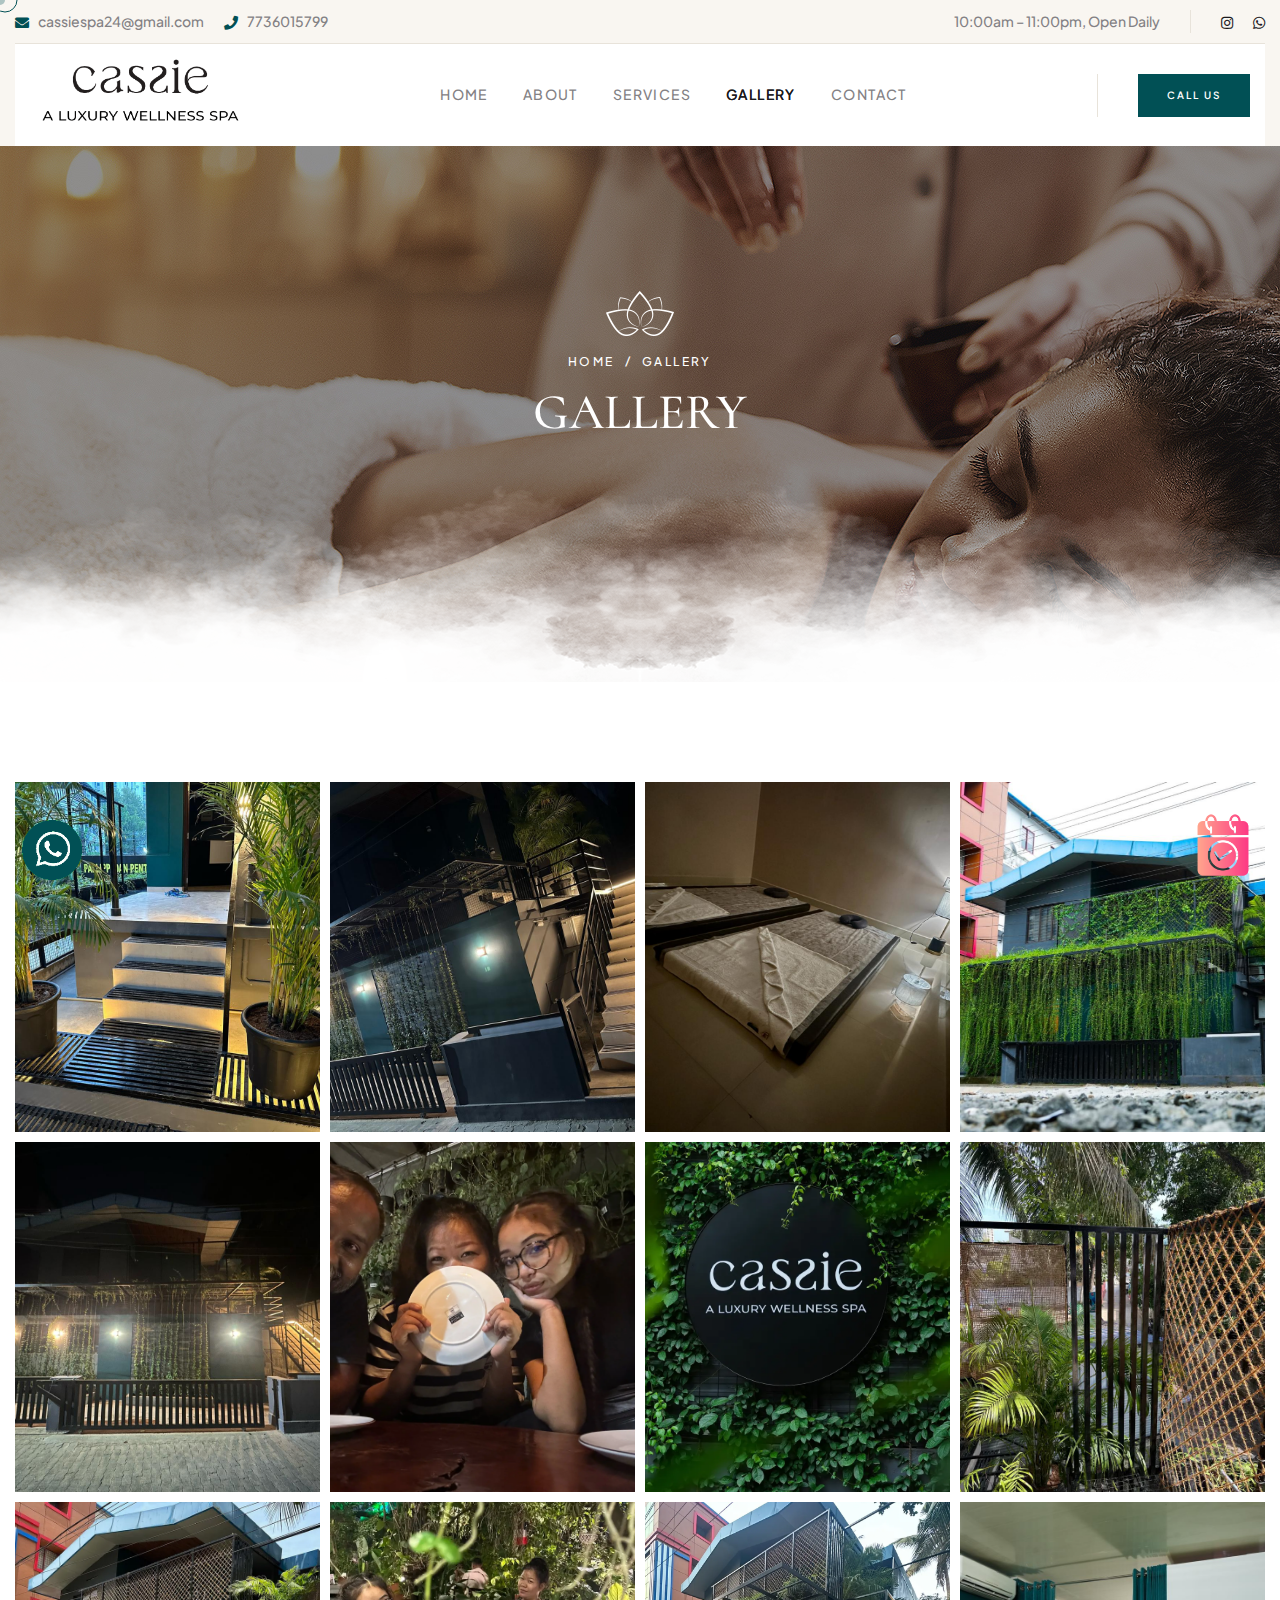
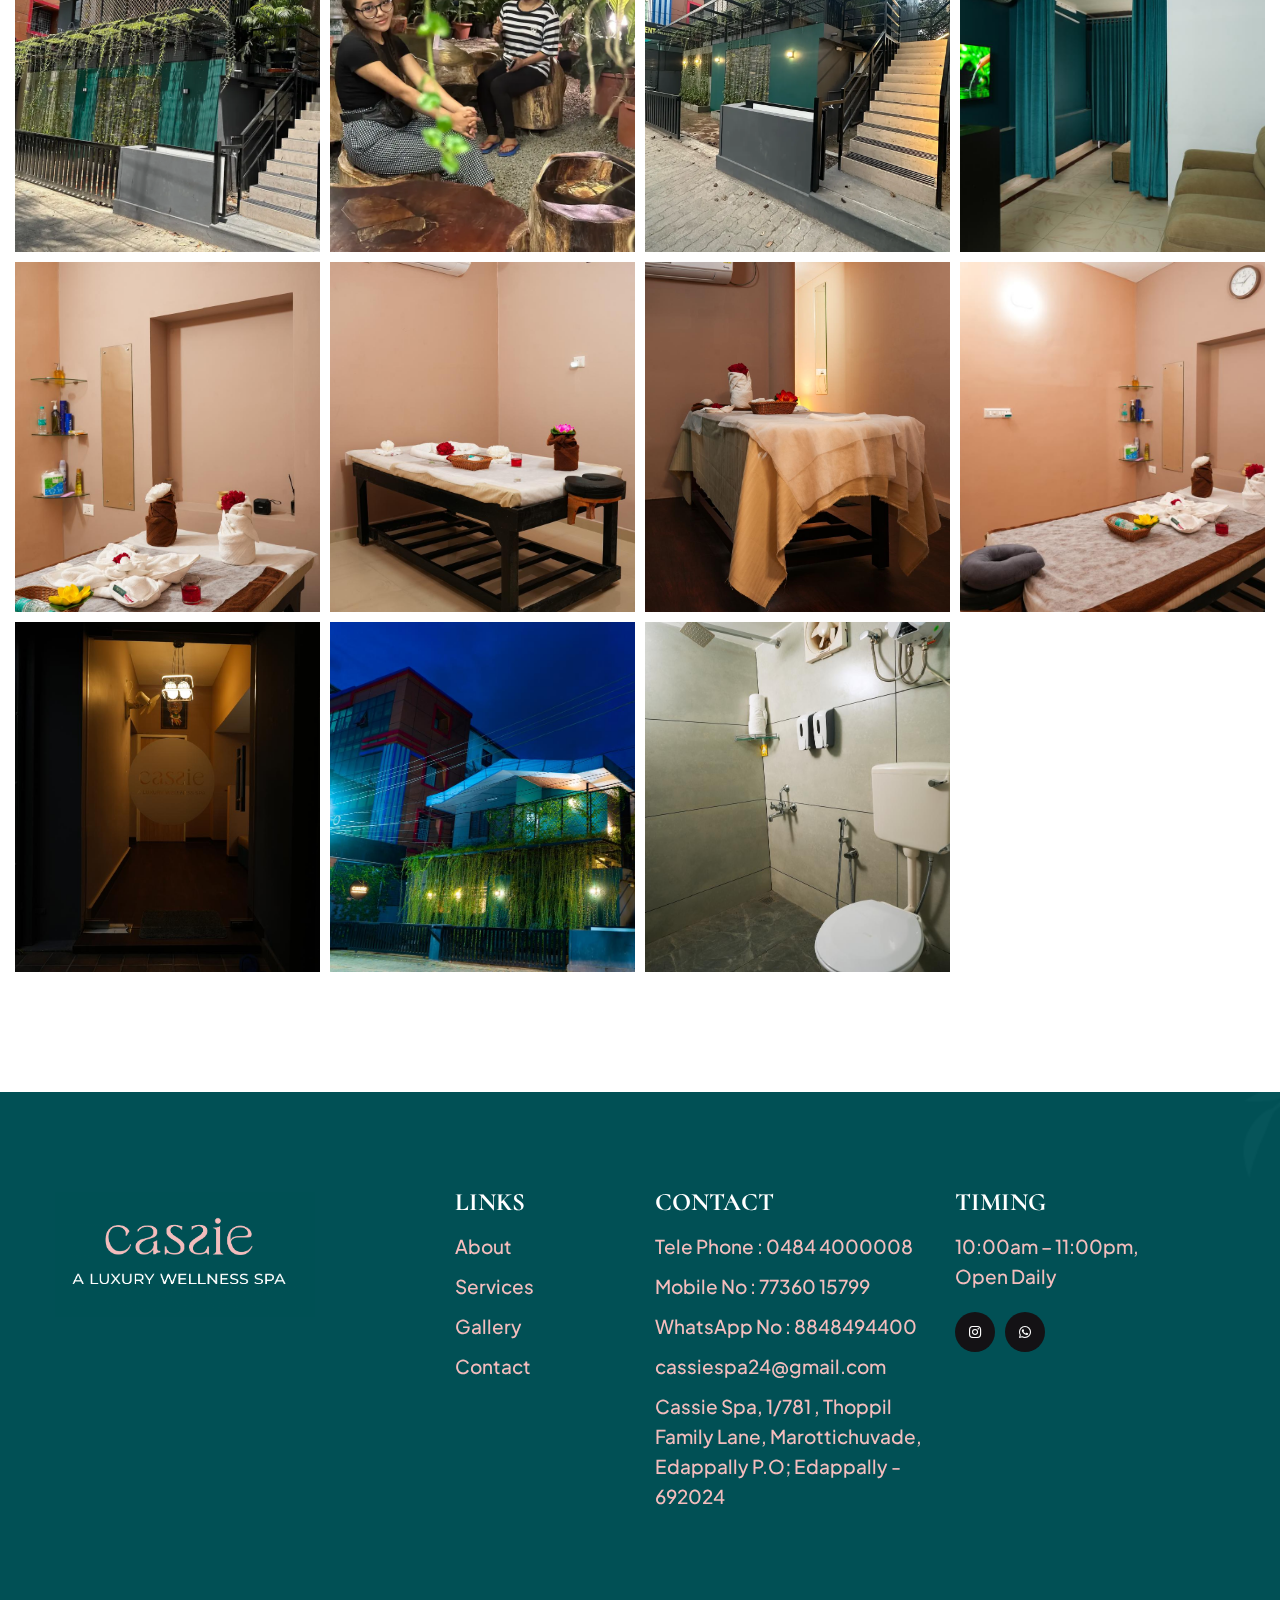
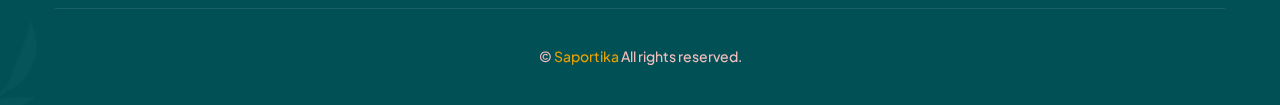
<file: gallery.html>
<!DOCTYPE html>
<html lang="en">

<head>
    <meta charset="UTF-8" />
    <meta name="viewport" content="width=device-width, initial-scale=1.0" />
    <title>Spa Gallery - Cassie Spa in Kochi</title>
    <meta name="description" content="View the tranquil ambiance and luxurious amenities of Cassie Spa in Kochi in our gallery. Get inspired for your next spa visit with images of our serene environment.">
    <meta name="keywords" content="Spa Gallery, Cassie Spa, spa images, serene environment, spa ambiance, Kochi">
    <!-- favicons Icons -->
    <link rel="apple-touch-icon" sizes="180x180" href="assets/images/favicons/apple-touch-icon.png" />
    <link rel="icon" type="image/png" sizes="32x32" href="assets/images/favicons/favicon-32x32.png" />
    <link rel="icon" type="image/png" sizes="16x16" href="assets/images/favicons/favicon-16x16.png" />
    <link rel="manifest" href="assets/images/favicons/site.webmanifest" />

    <!-- fonts -->
    <link rel="preconnect" href="https://fonts.googleapis.com">
    <link rel="preconnect" href="https://fonts.gstatic.com" crossorigin>
    <link
        href="https://fonts.googleapis.com/css2?family=Alex+Brush&family=Cormorant:ital,wght@0,400;0,500;0,600;0,700;1,400;1,500;1,600;1,700&family=Plus+Jakarta+Sans:ital,wght@0,300;0,400;0,500;0,600;0,700;0,800;1,300;1,400;1,500;1,600;1,700;1,800&display=swap"
        rel="stylesheet">


    <link rel="stylesheet" href="assets/vendors/bootstrap/css/bootstrap.min.css" />
    <link rel="stylesheet" href="assets/vendors/bootstrap-select/bootstrap-select.min.css" />
    <link rel="stylesheet" href="assets/vendors/animate/animate.min.css" />
    <link rel="stylesheet" href="assets/vendors/fontawesome/css/all.min.css" />
    <link rel="stylesheet" href="assets/vendors/jquery-ui/jquery-ui.css" />
    <link rel="stylesheet" href="assets/vendors/jarallax/jarallax.css" />
    <link rel="stylesheet" href="assets/vendors/jquery-magnific-popup/jquery.magnific-popup.css" />
    <link rel="stylesheet" href="assets/vendors/nouislider/nouislider.min.css" />
    <link rel="stylesheet" href="assets/vendors/nouislider/nouislider.pips.css" />
    <link rel="stylesheet" href="assets/vendors/tiny-slider/tiny-slider.css" />
    <link rel="stylesheet" href="assets/vendors/solox-icons/style.css" />
    <link rel="stylesheet" href="assets/vendors/owl-carousel/css/owl.carousel.min.css" />
    <link rel="stylesheet" href="assets/vendors/owl-carousel/css/owl.theme.default.min.css" />

    <!-- template styles -->
    <link rel="stylesheet" href="assets/css/solox.css" />
</head>

<body class="custom-cursor">

    <div class="custom-cursor__cursor"></div>
    <div class="custom-cursor__cursor-two"></div>

    <div class="preloader">
        <div class="preloader__image" style="background-image: url(assets/images/loader.png);"></div>
    </div>
    <!-- /.preloader -->
    <div class="page-wrapper">
        <div class="topbar-one">
            <div class="container-fluid">
                <div class="topbar-one__inner">
                    <ul class="list-unstyled topbar-one__info">
                        <li class="topbar-one__info__item">
                            <i class="fas fa-envelope topbar-one__info__icon"></i>
                            <a href="mailto:cassiespa24@gmail.com">cassiespa24@gmail.com</a>
                        </li>
                        <li class="topbar-one__info__item">
                            <i class="fas fa-phone topbar-one__info__icon"></i>
                            <a href="tel:+7736015799">7736015799</a>
                        </li>
                    </ul><!-- /.list-unstyled topbar-one__info -->
                    <div class="topbar-one__right">
                        <p class="topbar-one__text">10:00am – 11:00pm, Open Daily</p><!-- /.topbar-one__text -->
                        <div class="topbar-one__social">
                            <a href="#">
                                <i class="fab fa-instagram" aria-hidden="true"></i>
                                <span class="sr-only">Instagram</span>
                            </a>
                            <a href="https://wa.link/rkoicm">
                                <i class="fab fa-whatsapp" aria-hidden="true"></i>
                                <span class="sr-only">Whatsapp</span>
                            </a>
                        </div><!-- /.topbar-one__social -->
                    </div><!-- /.topbar-one__right -->
                </div><!-- /.topbar-one__inner -->
            </div><!-- /.container-fluid -->
        </div><!-- /.topbar-one -->


        <header class="main-header sticky-header sticky-header--normal">
            <div class="container-fluid">
                <div class="main-header__inner">
                    <div class="main-header__logo">
                        <a href="index.html">
                            <img src="assets/images/logo/logo-dark.png" alt="Solox HTML" width="220">
                        </a>
                    </div><!-- /.main-header__logo -->

                    <nav class="main-header__nav main-menu">
                        <ul class="main-menu__list">
                            <li>
                                <a href="index.html">Home</a>
                            </li>
                            <li>
                                <a href="about.html">About</a>
                            </li>
                            <li>
                                <a href="services.html">Services</a>
                                <ul>
                                    <li><a href="packages.html">Packages</a></li>
                                </ul>
                            </li>
                            <li>
                                <a href="gallery.html">Gallery</a>
                            </li>
                            <li>
                                <a href="contact.html">Contact</a>
                            </li>
                        </ul>
                    </nav><!-- /.main-header__nav -->
                    <div class="main-header__right">
                        <div class="mobile-nav__btn mobile-nav__toggler">
                            <span></span>
                            <span></span>
                            <span></span>
                        </div>
                        <a href="tel:7736015799" class="solox-btn main-header__btn">
                            <span>Call Us</span>
                        </a><!-- /.thm-btn main-header__btn -->
                    </div><!-- /.main-header__right -->
                </div><!-- /.main-header__inner -->
            </div><!-- /.container-fluid -->
        </header><!-- /.main-header -->
        <section class="page-header">
            <div class="page-header__bg"></div>
            <!-- /.page-header__bg -->
            <div class="container">
                <img src="assets/images/shapes/page-header-s-1.png" alt="Gallery" class="page-header__shape">
                <ul class="solox-breadcrumb list-unstyled">
                    <li><a href="index.html">Home</a></li>
                    <li><span>Gallery</span></li>
                </ul><!-- /.thm-breadcrumb list-unstyled -->
                <h2 class="page-header__title">Gallery</h2>
            </div><!-- /.container -->
        </section><!-- /.page-header -->


        <section class="gallery-one gallery-one--page">
            <div class="container-fluid">
                <div class="row">
                    <div class="col-md-6 col-lg-3">
                        <div class="gallery-one__card">
                            <img src="assets/images/gallery/image1.jpeg" alt="" style="object-fit: cover;
                                min-height: 350px; max-height: 350px; width: 100%;">
                            <div class="gallery-one__card__hover">
                                <a href="assets/images/gallery/image1.jpeg" class="img-popup">
                                    <span class="gallery-one__card__icon"></span>
                                </a>
                            </div><!-- /.gallery-one__card__hover -->
                        </div><!-- /.gallery-one__card -->
                    </div><!-- /.col-md-6 col-lg-4 -->
                    <div class="col-md-6 col-lg-3">
                        <div class="gallery-one__card">
                            <img src="assets/images/gallery/image2.jpeg" alt="" style="object-fit: cover;
                                min-height: 350px; max-height: 350px; width: 100%;">
                            <div class="gallery-one__card__hover">
                                <a href="assets/images/gallery/image2.jpeg" class="img-popup">
                                    <span class="gallery-one__card__icon"></span>
                                </a>
                            </div><!-- /.gallery-one__card__hover -->
                        </div><!-- /.gallery-one__card -->
                    </div><!-- /.col-md-6 col-lg-4 -->
                    <div class="col-md-6 col-lg-3">
                        <div class="gallery-one__card">
                            <img src="assets/images/gallery/image3.jpeg" alt="" style="object-fit: cover;
                                min-height: 350px; max-height: 350px; width: 100%;">
                            <div class="gallery-one__card__hover">
                                <a href="assets/images/gallery/image3.jpeg" class="img-popup">
                                    <span class="gallery-one__card__icon"></span>
                                </a>
                            </div><!-- /.gallery-one__card__hover -->
                        </div><!-- /.gallery-one__card -->
                    </div><!-- /.col-md-6 col-lg-4 -->
                    <div class="col-md-6 col-lg-3">
                        <div class="gallery-one__card">
                            <img src="assets/images/gallery/image4.jpeg" alt="" style="object-fit: cover;
                                min-height: 350px; max-height: 350px; width: 100%;">
                            <div class="gallery-one__card__hover">
                                <a href="assets/images/gallery/image4.jpeg" class="img-popup">
                                    <span class="gallery-one__card__icon"></span>
                                </a>
                            </div><!-- /.gallery-one__card__hover -->
                        </div><!-- /.gallery-one__card -->
                    </div><!-- /.col-md-6 col-lg-4 -->
                    <div class="col-md-6 col-lg-3">
                        <div class="gallery-one__card">
                            <img src="assets/images/gallery/image5.jpeg" alt="" style="object-fit: cover;
                                min-height: 350px; max-height: 350px; width: 100%;">
                            <div class="gallery-one__card__hover">
                                <a href="assets/images/gallery/image5.jpeg" class="img-popup">
                                    <span class="gallery-one__card__icon"></span>
                                </a>
                            </div><!-- /.gallery-one__card__hover -->
                        </div><!-- /.gallery-one__card -->
                    </div><!-- /.col-md-6 col-lg-4 -->
                    <div class="col-md-6 col-lg-3">
                        <div class="gallery-one__card">
                            <img src="assets/images/gallery/image11.webp" alt="" style="object-fit: cover;
                                min-height: 350px; max-height: 350px; width: 100%;">
                            <div class="gallery-one__card__hover">
                                <a href="assets/images/gallery/image11.webp" class="img-popup">
                                    <span class="gallery-one__card__icon"></span>
                                </a>
                            </div><!-- /.gallery-one__card__hover -->
                        </div><!-- /.gallery-one__card -->
                    </div><!-- /.col-md-6 col-lg-4 -->
                    <div class="col-md-6 col-lg-3">
                        <div class="gallery-one__card">
                            <img src="assets/images/gallery/image7.webp" alt="" style="object-fit: cover;
                                min-height: 350px; max-height: 350px; width: 100%;">
                            <div class="gallery-one__card__hover">
                                <a href="assets/images/gallery/image7.webp" class="img-popup">
                                    <span class="gallery-one__card__icon"></span>
                                </a>
                            </div><!-- /.gallery-one__card__hover -->
                        </div><!-- /.gallery-one__card -->
                    </div><!-- /.col-md-6 col-lg-4 -->
                    <div class="col-md-6 col-lg-3">
                        <div class="gallery-one__card">
                            <img src="assets/images/gallery/image8.webp" alt="" style="object-fit: cover;
                                min-height: 350px; max-height: 350px; width: 100%;">
                            <div class="gallery-one__card__hover">
                                <a href="assets/images/gallery/image8.webp" class="img-popup">
                                    <span class="gallery-one__card__icon"></span>
                                </a>
                            </div><!-- /.gallery-one__card__hover -->
                        </div><!-- /.gallery-one__card -->
                    </div><!-- /.col-md-6 col-lg-4 -->
                    <div class="col-md-6 col-lg-3">
                        <div class="gallery-one__card">
                            <img src="assets/images/gallery/image9.webp" alt="" style="object-fit: cover;
                                min-height: 350px; max-height: 350px; width: 100%;">
                            <div class="gallery-one__card__hover">
                                <a href="assets/images/gallery/image9.webp" class="img-popup">
                                    <span class="gallery-one__card__icon"></span>
                                </a>
                            </div><!-- /.gallery-one__card__hover -->
                        </div><!-- /.gallery-one__card -->
                    </div><!-- /.col-md-6 col-lg-4 -->
                    <div class="col-md-6 col-lg-3">
                        <div class="gallery-one__card">
                            <img src="assets/images/gallery/image10.webp" alt="" style="object-fit: cover;
                                min-height: 350px; max-height: 350px; width: 100%;">
                            <div class="gallery-one__card__hover">
                                <a href="assets/images/gallery/image10.webp" class="img-popup">
                                    <span class="gallery-one__card__icon"></span>
                                </a>
                            </div><!-- /.gallery-one__card__hover -->
                        </div><!-- /.gallery-one__card -->
                    </div><!-- /.col-md-6 col-lg-4 -->
                    <div class="col-md-6 col-lg-3">
                        <div class="gallery-one__card">
                            <img src="assets/images/gallery/image12.webp" alt="" style="object-fit: cover;
                                min-height: 350px; max-height: 350px; width: 100%;">
                            <div class="gallery-one__card__hover">
                                <a href="assets/images/gallery/image12.webp" class="img-popup">
                                    <span class="gallery-one__card__icon"></span>
                                </a>
                            </div><!-- /.gallery-one__card__hover -->
                        </div><!-- /.gallery-one__card -->
                    </div><!-- /.col-md-6 col-lg-4 -->
                    <div class="col-md-6 col-lg-3">
                        <div class="gallery-one__card">
                            <img src="assets/images/gallery/image13.jpg" alt="" style="object-fit: cover;
                                min-height: 350px; max-height: 350px; width: 100%;">
                            <div class="gallery-one__card__hover">
                                <a href="assets/images/gallery/image13.jpg" class="img-popup">
                                    <span class="gallery-one__card__icon"></span>
                                </a>
                            </div><!-- /.gallery-one__card__hover -->
                        </div><!-- /.gallery-one__card -->
                    </div><!-- /.col-md-6 col-lg-4 -->
                    <div class="col-md-6 col-lg-3">
                        <div class="gallery-one__card">
                            <img src="assets/images/gallery/image15.jpg" alt="" style="object-fit: cover;
                                min-height: 350px; max-height: 350px; width: 100%;">
                            <div class="gallery-one__card__hover">
                                <a href="assets/images/gallery/image15.jpg" class="img-popup">
                                    <span class="gallery-one__card__icon"></span>
                                </a>
                            </div><!-- /.gallery-one__card__hover -->
                        </div><!-- /.gallery-one__card -->
                    </div><!-- /.col-md-6 col-lg-4 -->
                    <div class="col-md-6 col-lg-3">
                        <div class="gallery-one__card">
                            <img src="assets/images/gallery/image16.jpg" alt="" style="object-fit: cover;
                                min-height: 350px; max-height: 350px; width: 100%;">
                            <div class="gallery-one__card__hover">
                                <a href="assets/images/gallery/image16.jpg" class="img-popup">
                                    <span class="gallery-one__card__icon"></span>
                                </a>
                            </div><!-- /.gallery-one__card__hover -->
                        </div><!-- /.gallery-one__card -->
                    </div><!-- /.col-md-6 col-lg-4 -->
                    <div class="col-md-6 col-lg-3">
                        <div class="gallery-one__card">
                            <img src="assets/images/gallery/image17.jpg" alt="" style="object-fit: cover;
                                min-height: 350px; max-height: 350px; width: 100%;">
                            <div class="gallery-one__card__hover">
                                <a href="assets/images/gallery/image17.jpg" class="img-popup">
                                    <span class="gallery-one__card__icon"></span>
                                </a>
                            </div><!-- /.gallery-one__card__hover -->
                        </div><!-- /.gallery-one__card -->
                    </div><!-- /.col-md-6 col-lg-4 -->
                    <div class="col-md-6 col-lg-3">
                        <div class="gallery-one__card">
                            <img src="assets/images/gallery/image18.jpg" alt="" style="object-fit: cover;
                                min-height: 350px; max-height: 350px; width: 100%;">
                            <div class="gallery-one__card__hover">
                                <a href="assets/images/gallery/image18.jpg" class="img-popup">
                                    <span class="gallery-one__card__icon"></span>
                                </a>
                            </div><!-- /.gallery-one__card__hover -->
                        </div><!-- /.gallery-one__card -->
                    </div><!-- /.col-md-6 col-lg-4 -->
                    <div class="col-md-6 col-lg-3">
                        <div class="gallery-one__card">
                            <img src="assets/images/gallery/iamge19.jpg" alt="" style="object-fit: cover;
                                min-height: 350px; max-height: 350px; width: 100%;">
                            <div class="gallery-one__card__hover">
                                <a href="assets/images/gallery/iamge19.jpg" class="img-popup">
                                    <span class="gallery-one__card__icon"></span>
                                </a>
                            </div><!-- /.gallery-one__card__hover -->
                        </div><!-- /.gallery-one__card -->
                    </div><!-- /.col-md-6 col-lg-4 -->
                    <div class="col-md-6 col-lg-3">
                        <div class="gallery-one__card">
                            <img src="assets/images/gallery/image20.jpg" alt="" style="object-fit: cover;
                                min-height: 350px; max-height: 350px; width: 100%;">
                            <div class="gallery-one__card__hover">
                                <a href="assets/images/gallery/image20.jpg" class="img-popup">
                                    <span class="gallery-one__card__icon"></span>
                                </a>
                            </div><!-- /.gallery-one__card__hover -->
                        </div><!-- /.gallery-one__card -->
                    </div><!-- /.col-md-6 col-lg-4 -->
                    <div class="col-md-6 col-lg-3">
                        <div class="gallery-one__card">
                            <img src="assets/images/gallery/image14.jpg" alt="" style="object-fit: cover;
                                min-height: 350px; max-height: 350px; width: 100%;">
                            <div class="gallery-one__card__hover">
                                <a href="assets/images/gallery/image14.jpg" class="img-popup">
                                    <span class="gallery-one__card__icon"></span>
                                </a>
                            </div><!-- /.gallery-one__card__hover -->
                        </div><!-- /.gallery-one__card -->
                    </div><!-- /.col-md-6 col-lg-4 -->
                    
                </div><!-- /.row -->
            </div><!-- /.container-fluid -->
        </section><!-- /.gallery-one -->

        <footer class="main-footer" style="background-color: #015055">
            <div class="main-footer__bg" style="background-image: url(assets/images/shapes/footer-bg-1-1.png); background-color: #015055;"></div>
            <!-- /.main-footer__bg -->
            <div class="main-footer__top">
                <div class="container">
                    <div class="row">
                        <div class="col-md-6 col-xl-4">
                            <div class="footer-widget footer-widget--about">
                                <a href="index.html" class="footer-widget__logo">
                                    <img src="assets/images//logo/footer-logo.png" width="260" alt="footer-logo">
                                </a>
                                <!-- /.footer-widget__newsletter mc-form -->
                                <div class="mc-form__response"></div><!-- /.mc-form__response -->
                            </div><!-- /.footer-widget -->
                        </div><!-- /.col-md-6 -->
                        <div class="col-md-6 col-xl-2">
                            <div class="footer-widget footer-widget--links">
                                <h2 class="footer-widget__title" style="font-size: 25px;">Links</h2><!-- /.footer-widget__title -->
                                <ul class="list-unstyled footer-widget__links">
                                    <li><a href="about.html">About</a></li>
                                    <li><a href="services.html">Services</a></li>
                                    <li><a href="gallery.html">Gallery</a></li>
                                    <li><a href="contact.html">Contact</a></li>
                                </ul><!-- /.list-unstyled footer-widget__links -->
                            </div><!-- /.footer-widget -->
                        </div><!-- /.col-md-6 -->
                        
                        <div class="col-md-6 col-xl-3">
                            <div class="footer-widget footer-widget--contact">
                                <h2 class="footer-widget__title">Contact</h2><!-- /.footer-widget__title -->
                                <ul class="list-unstyled footer-widget__info">
                                    <li> <a href="tel:+7736015799">Tele Phone : 0484 4000008</a></li>
                                    <li> <a href="tel:+7736015799">Mobile No : 77360 15799</a></li>
                                    <li> <a href="tel:+7736015799">WhatsApp No : 8848494400</a></li>
                                    <li> <a href="mailto:cassiespa24@gmail.com">cassiespa24@gmail.com</a></li>
                                    <li> <a href="https://maps.app.goo.gl/jmk75CHV1Yn2K1aC7">Cassie Spa,
                                        1/781 , Thoppil Family Lane, Marottichuvade, Edappally P.O; 
                                        Edappally - 692024
                                        </a></li>
                                </ul><!-- /.list-unstyled -->
                            </div><!-- /.footer-widget -->
                        </div><!-- /.col-md-6 -->
                        <div class="col-md-6 col-xl-3">
                            <div class="footer-widget footer-widget--time">
                                <h2 class="footer-widget__title">Timing</h2><!-- /.footer-widget__title -->
                                <p class="footer-widget__text">10:00am – 11:00pm, Open Daily</p>
                                <!-- /.footer-widget__text -->
                                <div class="footer-widget__social">
                                    <a href="#">
                                        <i class="fab fa-instagram" aria-hidden="true"></i>
                                        <span class="sr-only">Instagram</span>
                                    </a>
                                    <a href="https://wa.link/rkoicm">
                                        <i class="fab fa-whatsapp" aria-hidden="true"></i>
                                        <span class="sr-only">Whatsapp</span>
                                    </a>
                                </div><!-- /.footer-widget__social -->
                            </div><!-- /.footer-widget -->
                        </div><!-- /.col-md-6 -->
                    </div><!-- /.row -->
                </div><!-- /.container -->
            </div><!-- /.main-footer__top -->
            <div class="main-footer__bottom">
                <div class="container">
                    <div class="main-footer__bottom__inner">
                        <p class="main-footer__copyright">
                            &copy; <a href="https://saportika.in" style="color: #E6A002">Saportika</a> All rights reserved.
                        </p>
                    </div><!-- /.main-footer__inner -->
                </div><!-- /.container -->
            </div><!-- /.main-footer__bottom -->
        </footer><!-- /.main-footer -->

    </div><!-- /.page-wrapper -->



    <div class="mobile-nav__wrapper">
        <div class="mobile-nav__overlay mobile-nav__toggler"></div>
        <!-- /.mobile-nav__overlay -->
        <div class="mobile-nav__content">
            <span class="mobile-nav__close mobile-nav__toggler"><i class="fa fa-times"></i></span>

            <div class="logo-box">
                <a href="index.html" aria-label="logo image"><img src="assets/images/logo/logo-light.png" width="155"
                        alt="" /></a>
            </div>
            <!-- /.logo-box -->
            <div class="mobile-nav__container"></div>
            <!-- /.mobile-nav__container -->

            <ul class="mobile-nav__contact list-unstyled">
                <li>
                    <i class="fa fa-envelope"></i>
                    <a href="mailto:cassiespa24@gmail.com">cassiespa24@gmail.com</a>
                </li>
                <li>
                    <i class="fa fa-phone-alt"></i>
                    <a href="tel:7736015799">Tele Phone : 0484 4000008</a>
                </li>
                <li>
                    <i class="fa fa-phone-alt"></i>
                    <a href="tel:7736015799">Mobile No : 77360 15799</a>
                </li>
                <li>
                    <i class="fa fa-phone-alt"></i>
                    <a href="tel:7736015799">WhatsApp No : 8848494400</a>
                </li>
            </ul><!-- /.mobile-nav__contact -->
            <div class="mobile-nav__social">
                <a href="#">
                    <i class="fab fa-instagram" aria-hidden="true"></i>
                    <span class="sr-only">Instagram</span>
                </a>
                <a href="https://wa.link/rkoicm">
                    <i class="fab fa-whatsapp" aria-hidden="true"></i>
                    <span class="sr-only">Whatsapp</span>
                </a>
            </div><!-- /.mobile-nav__social -->
        </div>
        <!-- /.mobile-nav__content -->
    </div>
    <!-- /.mobile-nav__wrapper -->
    <div class="search-popup">
        <div class="search-popup__overlay search-toggler"></div>
        <!-- /.search-popup__overlay -->
        <div class="search-popup__content">
            <form role="search" method="get" class="search-popup__form" action="#">
                <input type="text" id="search" placeholder="Search Here..." />
                <button type="submit" aria-label="search submit" class="solox-btn solox-btn--base">
                    <span><i class="icon-magnifying-glass"></i></span>
                </button>
            </form>
        </div>
        <!-- /.search-popup__content -->
    </div>
    <!-- /.search-popup -->

    <a href="#" data-target="html" class="scroll-to-target scroll-to-top">
        <span class="scroll-to-top__text">back top</span>
        <span class="scroll-to-top__wrapper"><span class="scroll-to-top__inner"></span></span>
    </a>

    <div class="whatsapp">
        <a href="https://wa.link/rkoicm" target=”_blank”><img src="assets/images/logo/whatsapp-logo.png" class="whatsapp-logo" alt=""></a>
    </div>

    <div class="booking">
        <a href="https://easysalon.in/cassie_spa/qr/index.php?branch_id=UzN4eE9JUEUzaUltOERvTTJKVVNGUT09" target=”_blank”><img src="assets/images/icons/calendar_9683026.png" alt="" class="booking-logo"></a>
    </div>


    <script src="assets/vendors/jquery/jquery-3.7.0.min.js"></script>
    <script src="assets/vendors/bootstrap/js/bootstrap.bundle.min.js"></script>
    <script src="assets/vendors/bootstrap-select/bootstrap-select.min.js"></script>
    <script src="assets/vendors/jarallax/jarallax.min.js"></script>
    <script src="assets/vendors/jquery-ui/jquery-ui.js"></script>
    <script src="assets/vendors/jquery-ajaxchimp/jquery.ajaxchimp.min.js"></script>
    <script src="assets/vendors/jquery-appear/jquery.appear.min.js"></script>
    <script src="assets/vendors/jquery-circle-progress/jquery.circle-progress.min.js"></script>
    <script src="assets/vendors/jquery-magnific-popup/jquery.magnific-popup.min.js"></script>
    <script src="assets/vendors/jquery-validate/jquery.validate.min.js"></script>
    <script src="assets/vendors/nouislider/nouislider.min.js"></script>
    <script src="assets/vendors/tiny-slider/tiny-slider.js"></script>
    <script src="assets/vendors/wnumb/wNumb.min.js"></script>
    <script src="assets/vendors/owl-carousel/js/owl.carousel.min.js"></script>
    <script src="assets/vendors/wow/wow.js"></script>
    <script src="assets/vendors/imagesloaded/imagesloaded.min.js"></script>
    <script src="assets/vendors/isotope/isotope.js"></script>
    <script src="assets/vendors/countdown/countdown.min.js"></script>
    <script src="assets/vendors/jquery-circleType/jquery.circleType.js"></script>
    <script src="assets/vendors/jquery-lettering/jquery.lettering.min.js"></script>
    <!-- template js -->
    <script src="assets/js/solox.js"></script>
</body>

</html>
</file>
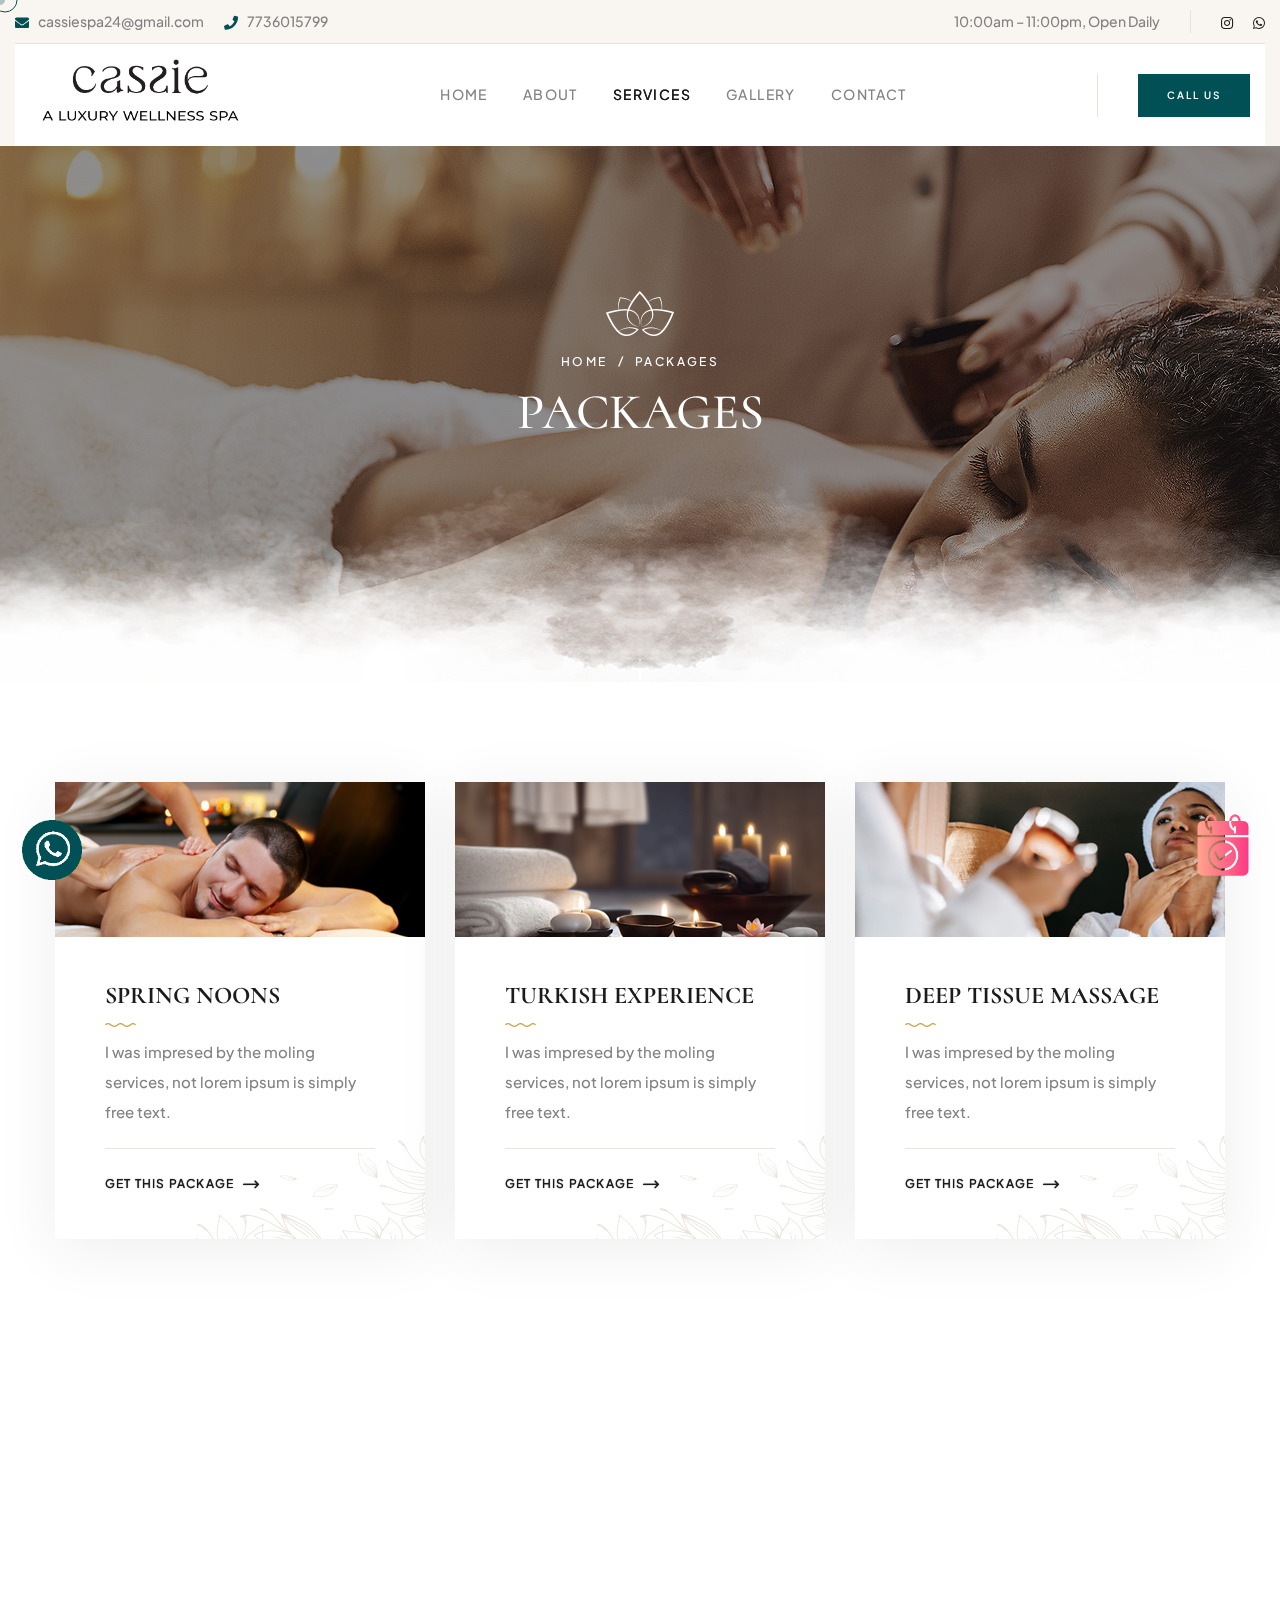
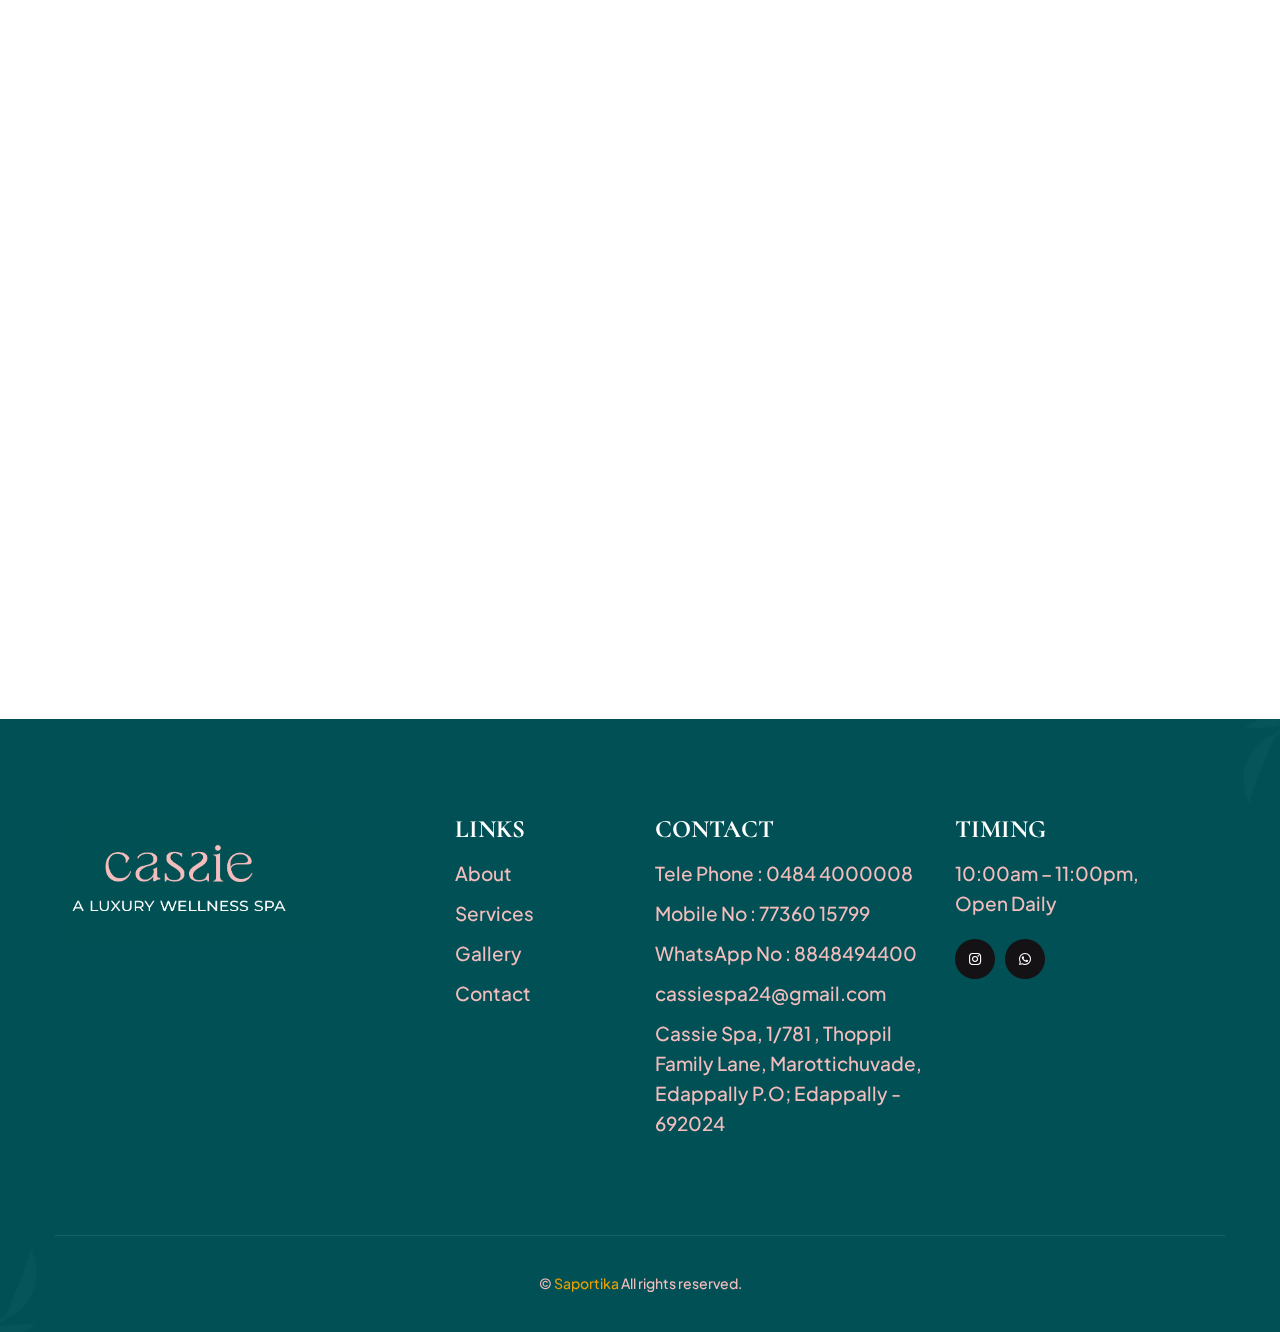
<file: packages.html>
<!DOCTYPE html>
<html lang="en">

<head>
    <meta charset="UTF-8" />
    <meta name="viewport" content="width=device-width, initial-scale=1.0" />
    <title>Spa Packages - Cassie Spa in Kochi</title>
    <meta name="description" content="Explore the luxurious spa packages offered at Cassie Spa in Kochi. Choose from a variety of packages tailored to your relaxation and rejuvenation needs.">
    <meta name="keywords" content="Spa Packages, Cassie Spa, spa deals, spa offers, relaxation packages, rejuvenation packages, Kochi">
    <!-- favicons Icons -->
    <link rel="apple-touch-icon" sizes="180x180" href="assets/images/favicons/apple-touch-icon.png" />
    <link rel="icon" type="image/png" sizes="32x32" href="assets/images/favicons/favicon-32x32.png" />
    <link rel="icon" type="image/png" sizes="16x16" href="assets/images/favicons/favicon-16x16.png" />
    <link rel="manifest" href="assets/images/favicons/site.webmanifest" />

    <!-- fonts -->
    <link rel="preconnect" href="https://fonts.googleapis.com">
    <link rel="preconnect" href="https://fonts.gstatic.com" crossorigin>
    <link href="https://fonts.googleapis.com/css2?family=Alex+Brush&family=Cormorant:ital,wght@0,400;0,500;0,600;0,700;1,400;1,500;1,600;1,700&family=Plus+Jakarta+Sans:ital,wght@0,300;0,400;0,500;0,600;0,700;0,800;1,300;1,400;1,500;1,600;1,700;1,800&display=swap" rel="stylesheet">


    <link rel="stylesheet" href="assets/vendors/bootstrap/css/bootstrap.min.css" />
    <link rel="stylesheet" href="assets/vendors/bootstrap-select/bootstrap-select.min.css" />
    <link rel="stylesheet" href="assets/vendors/animate/animate.min.css" />
    <link rel="stylesheet" href="assets/vendors/fontawesome/css/all.min.css" />
    <link rel="stylesheet" href="assets/vendors/jquery-ui/jquery-ui.css" />
    <link rel="stylesheet" href="assets/vendors/jarallax/jarallax.css" />
    <link rel="stylesheet" href="assets/vendors/jquery-magnific-popup/jquery.magnific-popup.css" />
    <link rel="stylesheet" href="assets/vendors/nouislider/nouislider.min.css" />
    <link rel="stylesheet" href="assets/vendors/nouislider/nouislider.pips.css" />
    <link rel="stylesheet" href="assets/vendors/tiny-slider/tiny-slider.css" />
    <link rel="stylesheet" href="assets/vendors/solox-icons/style.css" />
    <link rel="stylesheet" href="assets/vendors/owl-carousel/css/owl.carousel.min.css" />
    <link rel="stylesheet" href="assets/vendors/owl-carousel/css/owl.theme.default.min.css" />

    <!-- template styles -->
    <link rel="stylesheet" href="assets/css/solox.css" />
</head>

<body class="custom-cursor">

    <div class="custom-cursor__cursor"></div>
    <div class="custom-cursor__cursor-two"></div>

    <div class="preloader">
        <div class="preloader__image" style="background-image: url(assets/images/loader.png);"></div>
    </div>
    <!-- /.preloader -->
    <div class="page-wrapper">
        <div class="topbar-one">
            <div class="container-fluid">
                <div class="topbar-one__inner">
                    <ul class="list-unstyled topbar-one__info">
                        <li class="topbar-one__info__item">
                            <i class="fas fa-envelope topbar-one__info__icon"></i>
                            <a href="mailto:cassiespa24@gmail.com">cassiespa24@gmail.com</a>
                        </li>
                        <li class="topbar-one__info__item">
                            <i class="fas fa-phone topbar-one__info__icon"></i>
                            <a href="tel:+7736015799">7736015799</a>
                        </li>
                    </ul><!-- /.list-unstyled topbar-one__info -->
                    <div class="topbar-one__right">
                        <p class="topbar-one__text">10:00am – 11:00pm, Open Daily</p><!-- /.topbar-one__text -->
                        <div class="topbar-one__social">
                            <a href="#">
                                <i class="fab fa-instagram" aria-hidden="true"></i>
                                <span class="sr-only">Instagram</span>
                            </a>
                            <a href="https://wa.link/rkoicm">
                                <i class="fab fa-whatsapp" aria-hidden="true"></i>
                                <span class="sr-only">Whatsapp</span>
                            </a>
                        </div><!-- /.topbar-one__social -->
                    </div><!-- /.topbar-one__right -->
                </div><!-- /.topbar-one__inner -->
            </div><!-- /.container-fluid -->
        </div><!-- /.topbar-one -->


        <header class="main-header sticky-header sticky-header--normal">
            <div class="container-fluid">
                <div class="main-header__inner">
                    <div class="main-header__logo">
                        <a href="index.html">
                            <img src="assets/images/logo/logo-dark.png" alt="Solox HTML" width="220">
                        </a>
                    </div><!-- /.main-header__logo -->

                    <nav class="main-header__nav main-menu">
                        <ul class="main-menu__list">
                            <li>
                                <a href="index.html">Home</a>
                            </li>
                            <li>
                                <a href="about.html">About</a>
                            </li>
                            <li>
                                <a href="services.html">Services</a>
                                <ul>
                                    <li><a href="packages.html">Packages</a></li>
                                </ul>
                            </li>
                            <li>
                                <a href="gallery.html">Gallery</a>
                            </li>
                            <li>
                                <a href="contact.html">Contact</a>
                            </li>
                        </ul>
                    </nav><!-- /.main-header__nav -->
                    <div class="main-header__right">
                        <div class="mobile-nav__btn mobile-nav__toggler">
                            <span></span>
                            <span></span>
                            <span></span>
                        </div>
                        <a href="tel:7736015799" class="solox-btn main-header__btn">
                            <span>Call Us</span>
                        </a><!-- /.thm-btn main-header__btn -->
                    </div><!-- /.main-header__right -->
                </div><!-- /.main-header__inner -->
            </div><!-- /.container-fluid -->
        </header><!-- /.main-header -->
        <section class="page-header">
            <div class="page-header__bg"></div>
            <!-- /.page-header__bg -->
            <div class="container">
                <img src="assets/images/shapes/page-header-s-1.png" alt="packages" class="page-header__shape">
                <ul class="solox-breadcrumb list-unstyled">
                    <li><a href="index.html">Home</a></li>
                    <li><span>packages</span></li>
                </ul><!-- /.thm-breadcrumb list-unstyled -->
                <h2 class="page-header__title">packages</h2>
            </div><!-- /.container -->
        </section><!-- /.page-header -->

        <section class="package-page">
            <div class="container">
                <div class="row gutter-y-30">
                    <div class="col-md-6 col-lg-4 wow fadeInUp" data-wow-duration="1500ms" data-wow-delay="000ms">
                        <div class="package-card">
                            <div class="package-card__image">
                                <img src="assets/images/resources/package-1-1.jpg" alt="Spring Noons">
                                <a href="contact.html" class="package-card__image__link"></a>
                            </div><!-- /.package-card__image -->
                            <div class="package-card__content" style="background-image: url(assets/images/shapes/package-card-bg-1.png);">
                                <!-- <div class="package-card__price">$60</div>/.package-card__price -->
                                <h3 class="package-card__title">
                                    <a href="contact.html">Spring Noons</a>
                                </h3><!-- /.package-card__title -->
                                <img src="assets/images/shapes/package-card-s-1.png" class="package-card__content__shape" alt="">
                                <p class="package-card__text">I was impresed by the moling services, not lorem ipsum is simply
                                    free text.</p><!-- /.package-card__text -->
                                <a href="contact.html" class="package-card__link">
                                    Get this package
                                    <i class="icon-right-arrow"></i>
                                </a><!-- /.blog-card__link -->
                            </div><!-- /.package-card__content -->
                        </div><!-- /.package-card -->
                    </div><!-- /.col-md-6 col-lg-4 -->
                    <div class="col-md-6 col-lg-4 wow fadeInUp" data-wow-duration="1500ms" data-wow-delay="100ms">
                        <div class="package-card">
                            <div class="package-card__image">
                                <img src="assets/images/resources/package-1-2.jpg" alt="Spring Noons">
                                <a href="contact.html" class="package-card__image__link"></a>
                            </div><!-- /.package-card__image -->
                            <div class="package-card__content" style="background-image: url(assets/images/shapes/package-card-bg-1.png);">
                                <!-- <div class="package-card__price">$80</div>/.package-card__price -->
                                <h3 class="package-card__title">
                                    <a href="contact.html">Turkish Experience</a>
                                </h3><!-- /.package-card__title -->
                                <img src="assets/images/shapes/package-card-s-1.png" class="package-card__content__shape" alt="">
                                <p class="package-card__text">I was impresed by the moling services, not lorem ipsum is simply
                                    free text.</p><!-- /.package-card__text -->
                                <a href="contact.html" class="package-card__link">
                                    Get this package
                                    <i class="icon-right-arrow"></i>
                                </a><!-- /.blog-card__link -->
                            </div><!-- /.package-card__content -->
                        </div><!-- /.package-card -->
                    </div><!-- /.col-md-6 col-lg-4 -->
                    <div class="col-md-6 col-lg-4 wow fadeInUp" data-wow-duration="1500ms" data-wow-delay="200ms">
                        <div class="package-card">
                            <div class="package-card__image">
                                <img src="assets/images/resources/package-1-3.jpg" alt="Spring Noons">
                                <a href="contact.html" class="package-card__image__link"></a>
                            </div><!-- /.package-card__image -->
                            <div class="package-card__content" style="background-image: url(assets/images/shapes/package-card-bg-1.png);">
                                <!-- <div class="package-card__price">$90</div>/.package-card__price -->
                                <h3 class="package-card__title">
                                    <a href="contact.html">Deep Tissue Massage</a>
                                </h3><!-- /.package-card__title -->
                                <img src="assets/images/shapes/package-card-s-1.png" class="package-card__content__shape" alt="">
                                <p class="package-card__text">I was impresed by the moling services, not lorem ipsum is simply
                                    free text.</p><!-- /.package-card__text -->
                                <a href="contact.html" class="package-card__link">
                                    Get this package
                                    <i class="icon-right-arrow"></i>
                                </a><!-- /.blog-card__link -->
                            </div><!-- /.package-card__content -->
                        </div><!-- /.package-card -->
                    </div><!-- /.col-md-6 col-lg-4 -->
                    <div class="col-md-6 col-lg-4 wow fadeInUp" data-wow-duration="1500ms" data-wow-delay="300ms">
                        <div class="package-card">
                            <div class="package-card__image">
                                <img src="assets/images/resources/package-1-4.jpg" alt="Spring Noons">
                                <a href="contact.html" class="package-card__image__link"></a>
                            </div><!-- /.package-card__image -->
                            <div class="package-card__content" style="background-image: url(assets/images/shapes/package-card-bg-1.png);">
                                <!-- <div class="package-card__price">$30</div>/.package-card__price -->
                                <h3 class="package-card__title">
                                    <a href="contact.html">Grounding</a>
                                </h3><!-- /.package-card__title -->
                                <img src="assets/images/shapes/package-card-s-1.png" class="package-card__content__shape" alt="">
                                <p class="package-card__text">I was impresed by the moling services, not lorem ipsum is simply
                                    free text.</p><!-- /.package-card__text -->
                                <a href="contact.html" class="package-card__link">
                                    Get this package
                                    <i class="icon-right-arrow"></i>
                                </a><!-- /.blog-card__link -->
                            </div><!-- /.package-card__content -->
                        </div><!-- /.package-card -->
                    </div><!-- /.col-md-6 col-lg-4 -->
                    <div class="col-md-6 col-lg-4 wow fadeInUp" data-wow-duration="1500ms" data-wow-delay="400ms">
                        <div class="package-card">
                            <div class="package-card__image">
                                <img src="assets/images/resources/package-1-5.jpg" alt="Spring Noons">
                                <a href="contact.html" class="package-card__image__link"></a>
                            </div><!-- /.package-card__image -->
                            <div class="package-card__content" style="background-image: url(assets/images/shapes/package-card-bg-1.png);">
                                <!-- <div class="package-card__price">$40</div>/.package-card__price -->
                                <h3 class="package-card__title">
                                    <a href="contact.html">Body Pumice</a>
                                </h3><!-- /.package-card__title -->
                                <img src="assets/images/shapes/package-card-s-1.png" class="package-card__content__shape" alt="">
                                <p class="package-card__text">I was impresed by the moling services, not lorem ipsum is simply
                                    free text.</p><!-- /.package-card__text -->
                                <a href="contact.html" class="package-card__link">
                                    Get this package
                                    <i class="icon-right-arrow"></i>
                                </a><!-- /.blog-card__link -->
                            </div><!-- /.package-card__content -->
                        </div><!-- /.package-card -->
                    </div><!-- /.col-md-6 col-lg-4 -->
                    <div class="col-md-6 col-lg-4 wow fadeInUp" data-wow-duration="1500ms" data-wow-delay="500ms">
                        <div class="package-card">
                            <div class="package-card__image">
                                <img src="assets/images/resources/package-1-6.jpg" alt="Spring Noons">
                                <a href="contact.html" class="package-card__image__link"></a>
                            </div><!-- /.package-card__image -->
                            <div class="package-card__content" style="background-image: url(assets/images/shapes/package-card-bg-1.png);">
                                <!-- <div class="package-card__price">$60</div>/.package-card__price -->
                                <h3 class="package-card__title">
                                    <a href="contact.html">Elemis Collagen</a>
                                </h3><!-- /.package-card__title -->
                                <img src="assets/images/shapes/package-card-s-1.png" class="package-card__content__shape" alt="">
                                <p class="package-card__text">I was impresed by the moling services, not lorem ipsum is simply
                                    free text.</p><!-- /.package-card__text -->
                                <a href="contact.html" class="package-card__link">
                                    Get this package
                                    <i class="icon-right-arrow"></i>
                                </a><!-- /.blog-card__link -->
                            </div><!-- /.package-card__content -->
                        </div><!-- /.package-card -->
                    </div><!-- /.col-md-6 col-lg-4 -->
                </div><!-- /.row -->
            </div><!-- /.container -->
        </section><!-- /.package-page -->

        <div class="offer-one">
            <div class="container-fluid">
                <div class="row gutter-y-30">
                    <div class="col-md-12 col-lg-6 wow fadeInUp" data-wow-duration="1500ms" data-wow-delay="000ms">
                        <div class="offer-one__card" style="background-image: url(assets/images/backgrounds/offer-1-1-bg.png);">
                            <img src="assets/images/shapes/offer-s-1-1.png" alt="Spa & Beauty
					Treatment" class="offer-one__card__shape">
                            <div class="offer-one__card__inner">
                                <div class="offer-one__card__value">10% off</div><!-- /.offer-one__card__value -->
                                <h3 class="offer-one__card__title">Spa & Beauty <br>
                                    Treatment</h3><!-- /.offer-one__card__title -->
                                <a href="services.html" class="solox-btn solox-btn--base offer-one__card__link"><span>Book
                                        now</span></a>
                            </div><!-- /.offer-one__card__inner -->
                        </div><!-- /.offer-one__card -->
                    </div><!-- /.col-md-12 col-lg-6 -->
                    <div class="col-md-12 col-lg-6 wow fadeInUp" data-wow-duration="1500ms" data-wow-delay="100ms">
                        <div class="offer-one__card" style="background-image: url(assets/images/backgrounds/offer-1-2-bg.png);">
                            <img src="assets/images/shapes/offer-s-1-1.png" alt="Spa & Beauty
					Treatment" class="offer-one__card__shape">
                            <div class="offer-one__card__inner">
                                <div class="offer-one__card__value">10% off</div><!-- /.offer-one__card__value -->
                                <h3 class="offer-one__card__title">thai Massage <br>
                                    creams</h3><!-- /.offer-one__card__title -->
                                <a href="services.html" class="solox-btn solox-btn--base offer-one__card__link"><span>Book
                                        now</span></a>
                            </div><!-- /.offer-one__card__inner -->
                        </div><!-- /.offer-one__card -->
                    </div><!-- /.col-md-12 col-lg-6 -->
                </div><!-- /.row -->
            </div><!-- /.container-fluid -->
        </div><!-- /.offer-one -->

        <footer class="main-footer" style="background-color: #015055">
            <div class="main-footer__bg" style="background-image: url(assets/images/shapes/footer-bg-1-1.png); background-color: #015055;"></div>
            <!-- /.main-footer__bg -->
            <div class="main-footer__top">
                <div class="container">
                    <div class="row">
                        <div class="col-md-6 col-xl-4">
                            <div class="footer-widget footer-widget--about">
                                <a href="index.html" class="footer-widget__logo">
                                    <img src="assets/images//logo/footer-logo.png" width="260" alt="footer-logo">
                                </a>
                                <!-- /.footer-widget__newsletter mc-form -->
                                <div class="mc-form__response"></div><!-- /.mc-form__response -->
                            </div><!-- /.footer-widget -->
                        </div><!-- /.col-md-6 -->
                        <div class="col-md-6 col-xl-2">
                            <div class="footer-widget footer-widget--links">
                                <h2 class="footer-widget__title" style="font-size: 25px;">Links</h2><!-- /.footer-widget__title -->
                                <ul class="list-unstyled footer-widget__links">
                                    <li><a href="about.html">About</a></li>
                                    <li><a href="services.html">Services</a></li>
                                    <li><a href="gallery.html">Gallery</a></li>
                                    <li><a href="contact.html">Contact</a></li>
                                </ul><!-- /.list-unstyled footer-widget__links -->
                            </div><!-- /.footer-widget -->
                        </div><!-- /.col-md-6 -->
                        
                        <div class="col-md-6 col-xl-3">
                            <div class="footer-widget footer-widget--contact">
                                <h2 class="footer-widget__title">Contact</h2><!-- /.footer-widget__title -->
                                <ul class="list-unstyled footer-widget__info">
                                    <li> <a href="tel:+7736015799">Tele Phone : 0484 4000008</a></li>
                                    <li> <a href="tel:+7736015799">Mobile No : 77360 15799</a></li>
                                    <li> <a href="tel:+7736015799">WhatsApp No : 8848494400</a></li>
                                    <li> <a href="mailto:cassiespa24@gmail.com">cassiespa24@gmail.com</a></li>
                                    <li> <a href="https://maps.app.goo.gl/jmk75CHV1Yn2K1aC7">Cassie Spa,
                                        1/781 , Thoppil Family Lane, Marottichuvade, Edappally P.O; 
                                        Edappally - 692024
                                        </a></li>
                                </ul><!-- /.list-unstyled -->
                            </div><!-- /.footer-widget -->
                        </div><!-- /.col-md-6 -->
                        <div class="col-md-6 col-xl-3">
                            <div class="footer-widget footer-widget--time">
                                <h2 class="footer-widget__title">Timing</h2><!-- /.footer-widget__title -->
                                <p class="footer-widget__text">10:00am – 11:00pm, Open Daily</p>
                                <!-- /.footer-widget__text -->
                                <div class="footer-widget__social">
                                    <a href="#">
                                        <i class="fab fa-instagram" aria-hidden="true"></i>
                                        <span class="sr-only">Instagram</span>
                                    </a>
                                    <a href="https://wa.link/rkoicm">
                                        <i class="fab fa-whatsapp" aria-hidden="true"></i>
                                        <span class="sr-only">Whatsapp</span>
                                    </a>
                                </div><!-- /.footer-widget__social -->
                            </div><!-- /.footer-widget -->
                        </div><!-- /.col-md-6 -->
                    </div><!-- /.row -->
                </div><!-- /.container -->
            </div><!-- /.main-footer__top -->
            <div class="main-footer__bottom">
                <div class="container">
                    <div class="main-footer__bottom__inner">
                        <p class="main-footer__copyright">
                            &copy; <a href="https://saportika.in" style="color: #E6A002">Saportika</a> All rights reserved.
                        </p>
                    </div><!-- /.main-footer__inner -->
                </div><!-- /.container -->
            </div><!-- /.main-footer__bottom -->
        </footer><!-- /.main-footer -->

    </div><!-- /.page-wrapper -->



    <div class="mobile-nav__wrapper">
        <div class="mobile-nav__overlay mobile-nav__toggler"></div>
        <!-- /.mobile-nav__overlay -->
        <div class="mobile-nav__content">
            <span class="mobile-nav__close mobile-nav__toggler"><i class="fa fa-times"></i></span>

            <div class="logo-box">
                <a href="index.html" aria-label="logo image"><img src="assets/images/logo/logo-light.png" width="155" alt="" /></a>
            </div>
            <!-- /.logo-box -->
            <div class="mobile-nav__container"></div>
            <!-- /.mobile-nav__container -->

            <ul class="mobile-nav__contact list-unstyled">
                <li>
                    <i class="fa fa-envelope"></i>
                    <a href="mailto:cassiespa24@gmail.com">cassiespa24@gmail.com</a>
                </li>
                <li>
                    <i class="fa fa-phone-alt"></i>
                    <a href="tel:7736015799">Tele Phone : 0484 4000008</a>
                </li>
                <li>
                    <i class="fa fa-phone-alt"></i>
                    <a href="tel:7736015799">Mobile No : 77360 15799</a>
                </li>
                <li>
                    <i class="fa fa-phone-alt"></i>
                    <a href="tel:7736015799">WhatsApp No : 8848494400</a>
                </li>
            </ul><!-- /.mobile-nav__contact -->
            <div class="mobile-nav__social">
                <a href="#">
                    <i class="fab fa-instagram" aria-hidden="true"></i>
                    <span class="sr-only">Instagram</span>
                </a>
                <a href="https://wa.link/rkoicm">
                    <i class="fab fa-whatsapp" aria-hidden="true"></i>
                    <span class="sr-only">Whatsapp</span>
                </a>
            </div><!-- /.mobile-nav__social -->
        </div>
        <!-- /.mobile-nav__content -->
    </div>
    <!-- /.mobile-nav__wrapper -->
    <div class="search-popup">
        <div class="search-popup__overlay search-toggler"></div>
        <!-- /.search-popup__overlay -->
        <div class="search-popup__content">
            <form role="search" method="get" class="search-popup__form" action="#">
                <input type="text" id="search" placeholder="Search Here..." />
                <button type="submit" aria-label="search submit" class="solox-btn solox-btn--base">
                    <span><i class="icon-magnifying-glass"></i></span>
                </button>
            </form>
        </div>
        <!-- /.search-popup__content -->
    </div>
    <!-- /.search-popup -->

    <a href="#" data-target="html" class="scroll-to-target scroll-to-top">
        <span class="scroll-to-top__text">back top</span>
        <span class="scroll-to-top__wrapper"><span class="scroll-to-top__inner"></span></span>
    </a>

    <div class="whatsapp">
        <a href="https://wa.link/rkoicm" target=”_blank”><img src="assets/images/logo/whatsapp-logo.png" class="whatsapp-logo" alt=""></a>
    </div>
    
    <div class="booking">
        <a href="https://easysalon.in/cassie_spa/qr/index.php?branch_id=UzN4eE9JUEUzaUltOERvTTJKVVNGUT09" target=”_blank”><img src="assets/images/icons/calendar_9683026.png" alt="" class="booking-logo"></a>
    </div>


    <script src="assets/vendors/jquery/jquery-3.7.0.min.js"></script>
    <script src="assets/vendors/bootstrap/js/bootstrap.bundle.min.js"></script>
    <script src="assets/vendors/bootstrap-select/bootstrap-select.min.js"></script>
    <script src="assets/vendors/jarallax/jarallax.min.js"></script>
    <script src="assets/vendors/jquery-ui/jquery-ui.js"></script>
    <script src="assets/vendors/jquery-ajaxchimp/jquery.ajaxchimp.min.js"></script>
    <script src="assets/vendors/jquery-appear/jquery.appear.min.js"></script>
    <script src="assets/vendors/jquery-circle-progress/jquery.circle-progress.min.js"></script>
    <script src="assets/vendors/jquery-magnific-popup/jquery.magnific-popup.min.js"></script>
    <script src="assets/vendors/jquery-validate/jquery.validate.min.js"></script>
    <script src="assets/vendors/nouislider/nouislider.min.js"></script>
    <script src="assets/vendors/tiny-slider/tiny-slider.js"></script>
    <script src="assets/vendors/wnumb/wNumb.min.js"></script>
    <script src="assets/vendors/owl-carousel/js/owl.carousel.min.js"></script>
    <script src="assets/vendors/wow/wow.js"></script>
    <script src="assets/vendors/imagesloaded/imagesloaded.min.js"></script>
    <script src="assets/vendors/isotope/isotope.js"></script>
    <script src="assets/vendors/countdown/countdown.min.js"></script>
    <script src="assets/vendors/jquery-circleType/jquery.circleType.js"></script>
    <script src="assets/vendors/jquery-lettering/jquery.lettering.min.js"></script>
    <!-- template js -->
    <script src="assets/js/solox.js"></script>
</body>

</html>
</file>
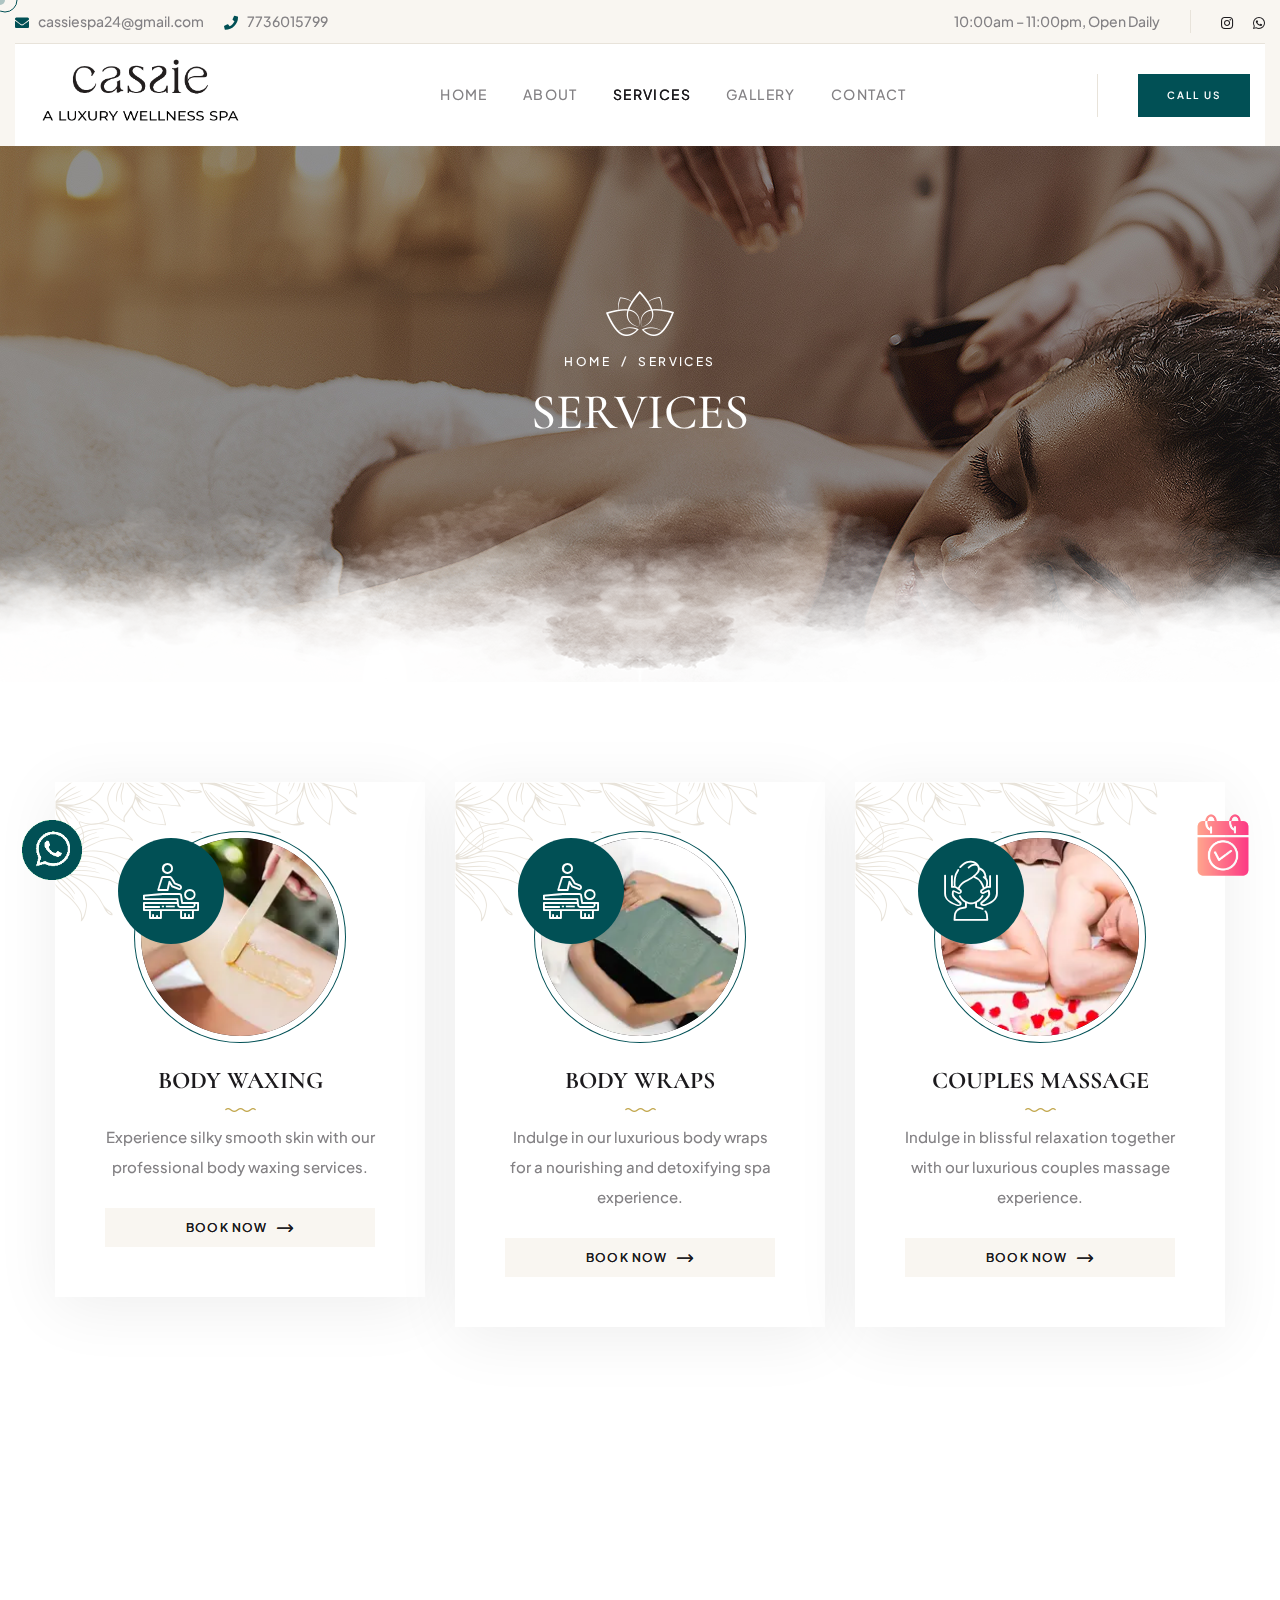
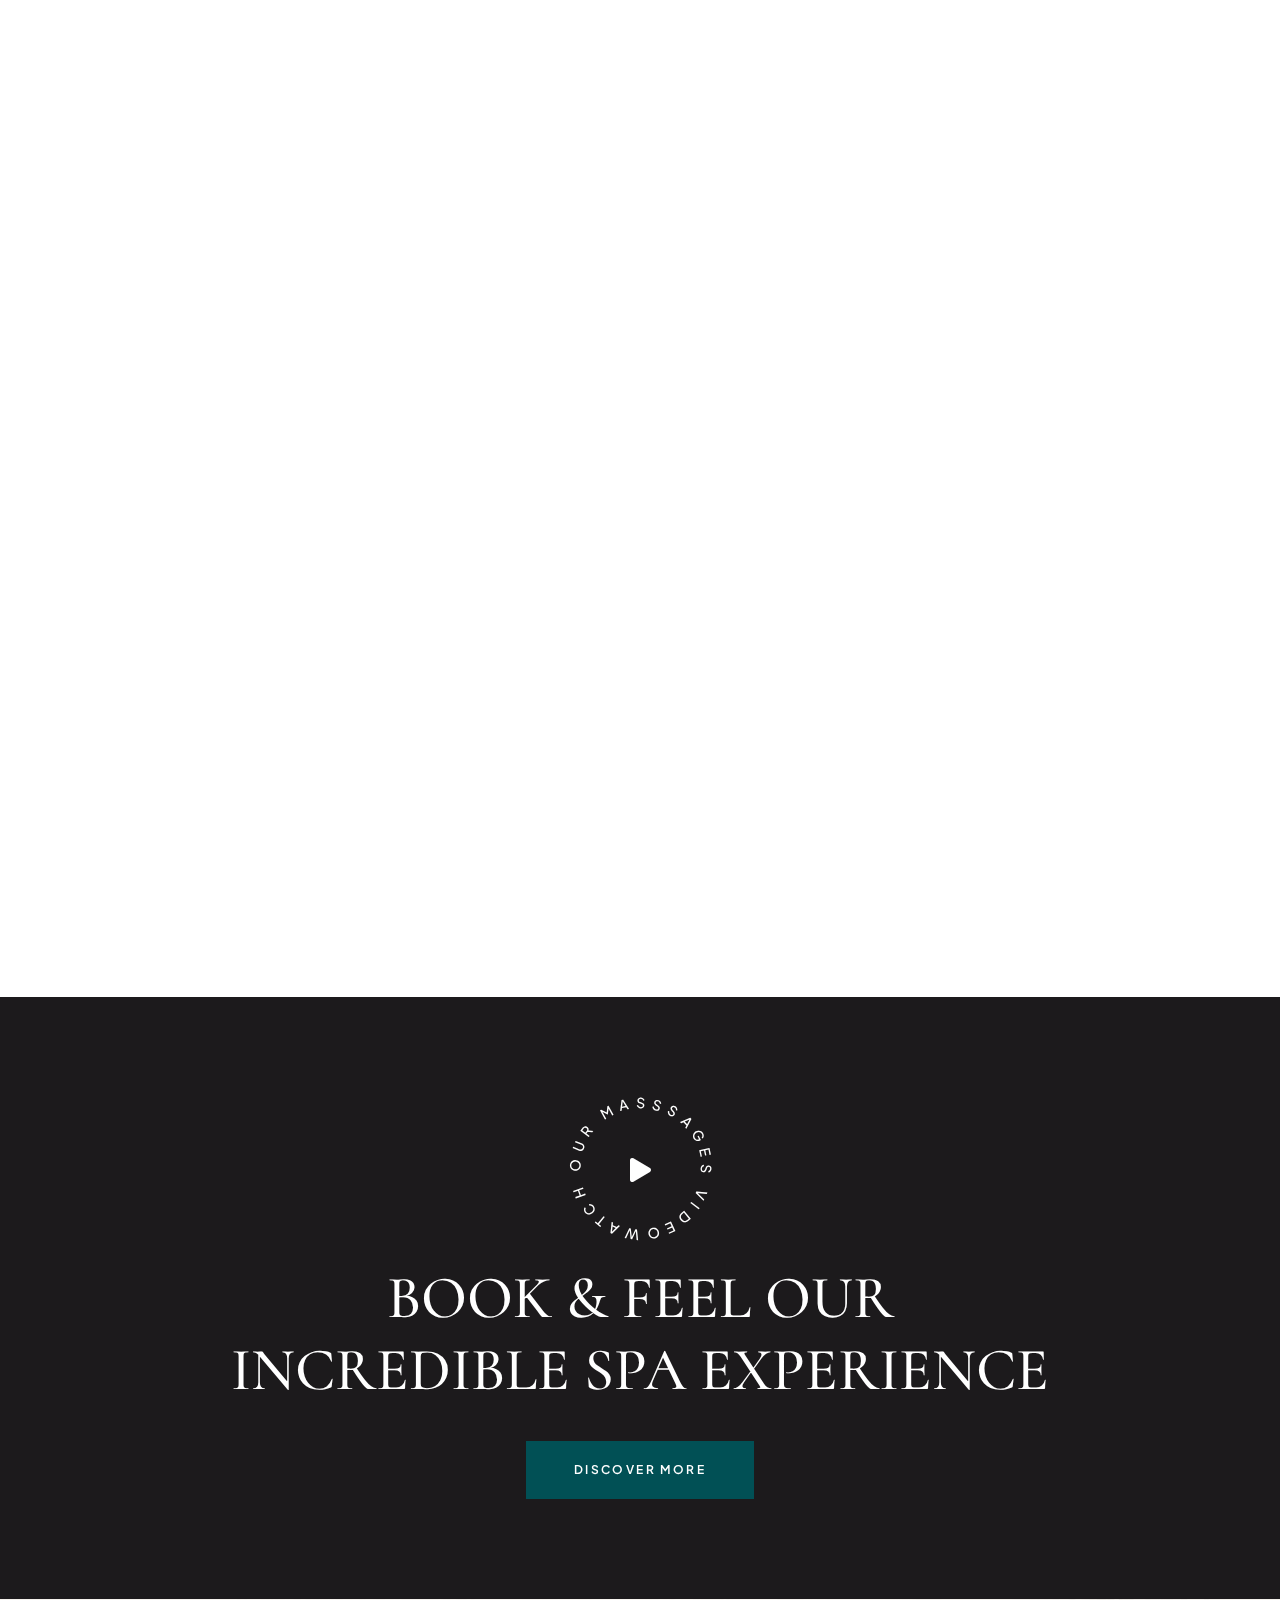
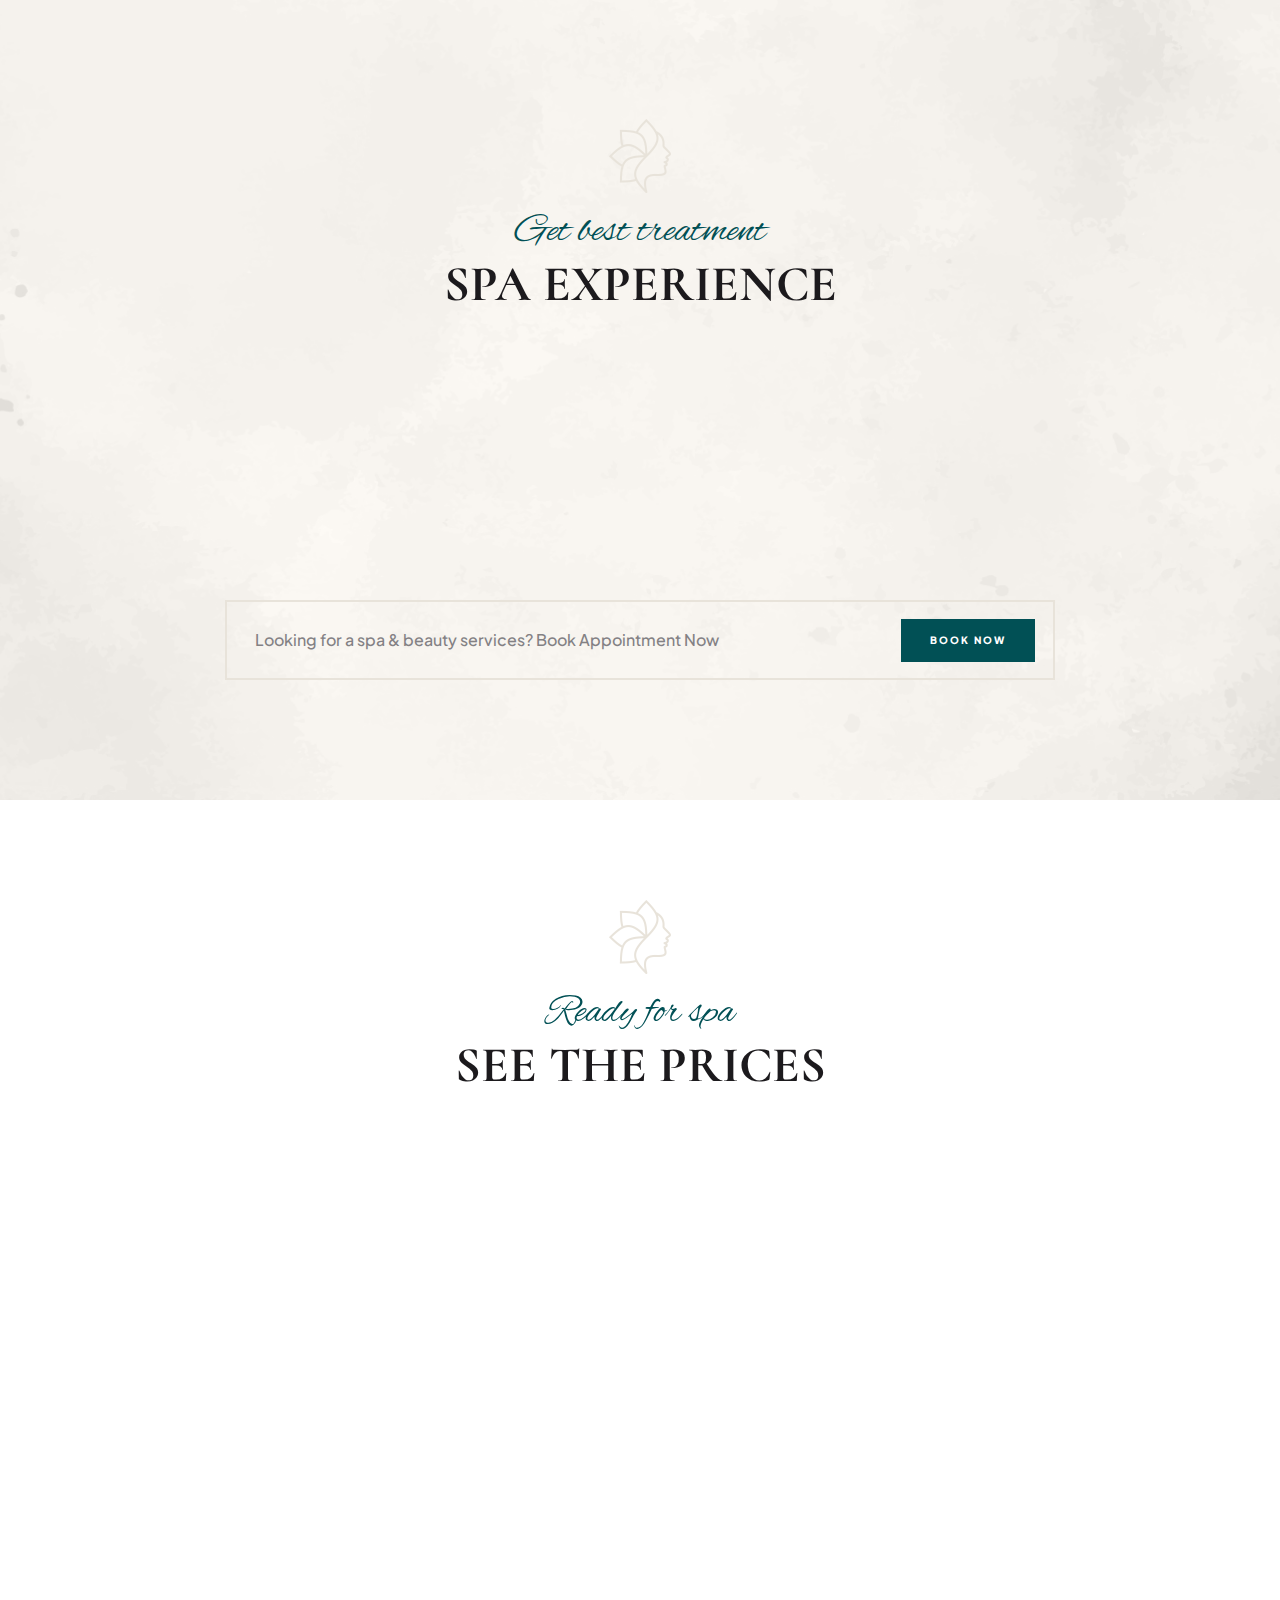
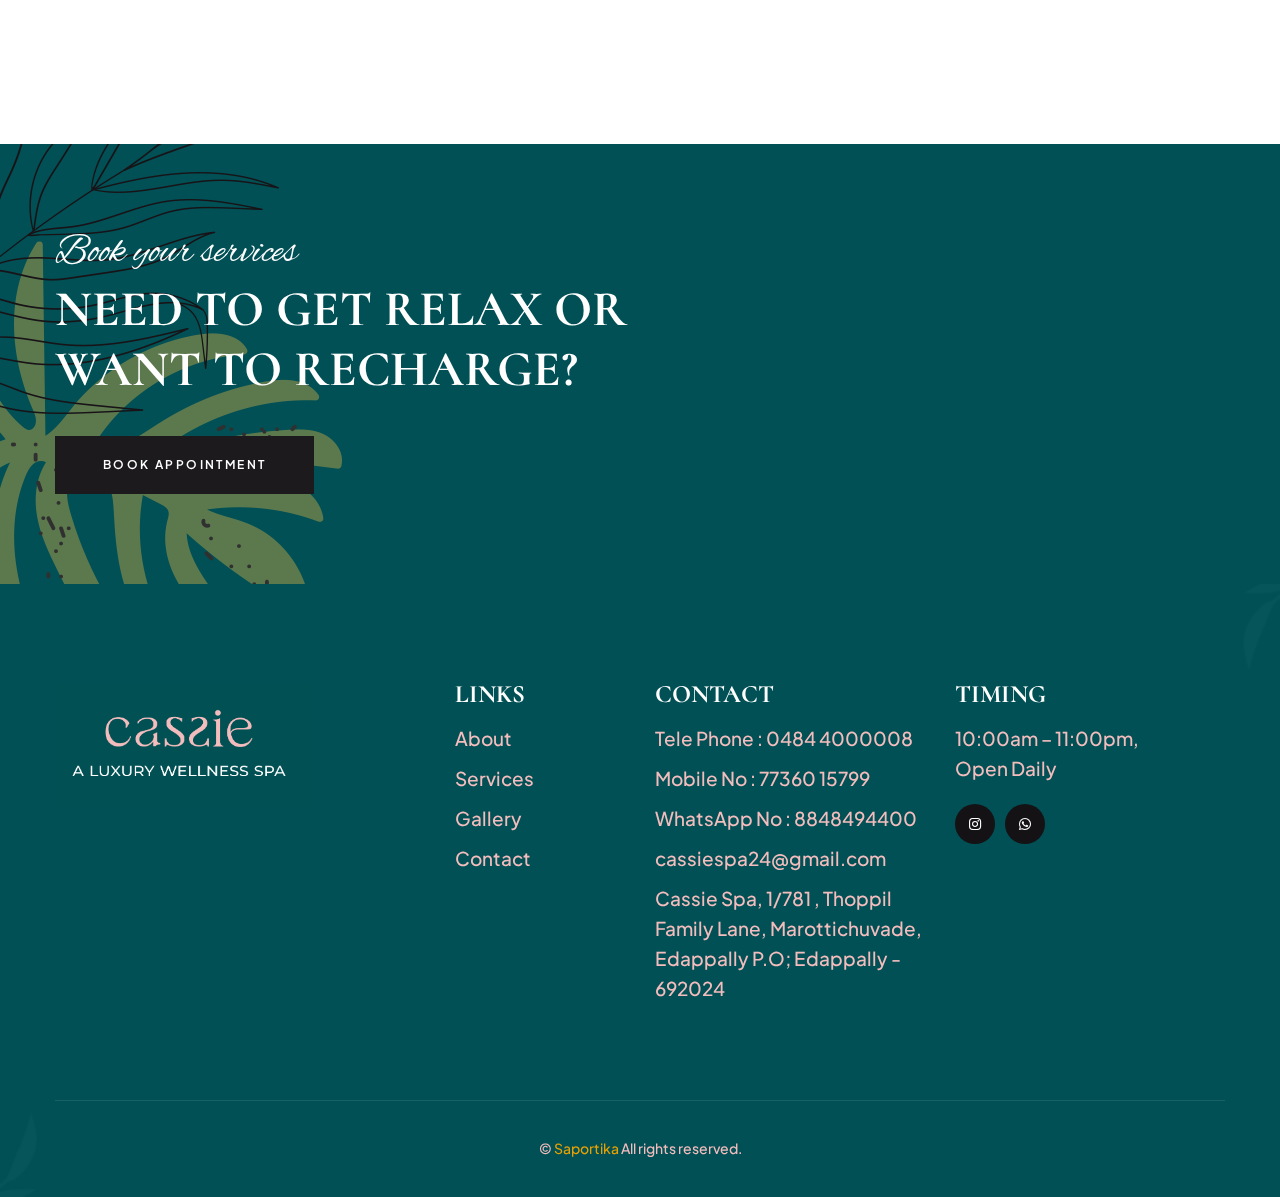
<file: services.html>
<!DOCTYPE html>
<html lang="en">

<head>
    <meta charset="UTF-8" />
    <meta name="viewport" content="width=device-width, initial-scale=1.0" />
    <title>Spa Services - Cassie Spa in Kochi</title>
    <meta name="description" content="Explore the luxurious spa services offered at Cassie Spa in Kochi. From massages to facials, we provide a wide range of treatments for your relaxation and rejuvenation.">
    <meta name="keywords" content="Spa Services, Cassie Spa, massages, facials, body treatments, relaxation, rejuvenation, Kochi">
    <!-- favicons Icons -->
    <link rel="apple-touch-icon" sizes="180x180" href="assets/images/favicons/apple-touch-icon.png" />
    <link rel="icon" type="image/png" sizes="32x32" href="assets/images/favicons/favicon-32x32.png" />
    <link rel="icon" type="image/png" sizes="16x16" href="assets/images/favicons/favicon-16x16.png" />
    <link rel="manifest" href="assets/images/favicons/site.webmanifest" />

    <!-- fonts -->
    <link rel="preconnect" href="https://fonts.googleapis.com">
    <link rel="preconnect" href="https://fonts.gstatic.com" crossorigin>
    <link href="https://fonts.googleapis.com/css2?family=Alex+Brush&family=Cormorant:ital,wght@0,400;0,500;0,600;0,700;1,400;1,500;1,600;1,700&family=Plus+Jakarta+Sans:ital,wght@0,300;0,400;0,500;0,600;0,700;0,800;1,300;1,400;1,500;1,600;1,700;1,800&display=swap" rel="stylesheet">


    <link rel="stylesheet" href="assets/vendors/bootstrap/css/bootstrap.min.css" />
    <link rel="stylesheet" href="assets/vendors/bootstrap-select/bootstrap-select.min.css" />
    <link rel="stylesheet" href="assets/vendors/animate/animate.min.css" />
    <link rel="stylesheet" href="assets/vendors/fontawesome/css/all.min.css" />
    <link rel="stylesheet" href="assets/vendors/jquery-ui/jquery-ui.css" />
    <link rel="stylesheet" href="assets/vendors/jarallax/jarallax.css" />
    <link rel="stylesheet" href="assets/vendors/jquery-magnific-popup/jquery.magnific-popup.css" />
    <link rel="stylesheet" href="assets/vendors/nouislider/nouislider.min.css" />
    <link rel="stylesheet" href="assets/vendors/nouislider/nouislider.pips.css" />
    <link rel="stylesheet" href="assets/vendors/tiny-slider/tiny-slider.css" />
    <link rel="stylesheet" href="assets/vendors/solox-icons/style.css" />
    <link rel="stylesheet" href="assets/vendors/owl-carousel/css/owl.carousel.min.css" />
    <link rel="stylesheet" href="assets/vendors/owl-carousel/css/owl.theme.default.min.css" />

    <!-- template styles -->
    <link rel="stylesheet" href="assets/css/solox.css" />
</head>

<body class="custom-cursor">

    <div class="custom-cursor__cursor"></div>
    <div class="custom-cursor__cursor-two"></div>

    <div class="preloader">
        <div class="preloader__image" style="background-image: url(assets/images/loader.png);"></div>
    </div>
    <!-- /.preloader -->
    <div class="page-wrapper">
        <div class="topbar-one">
            <div class="container-fluid">
                <div class="topbar-one__inner">
                    <ul class="list-unstyled topbar-one__info">
                        <li class="topbar-one__info__item">
                            <i class="fas fa-envelope topbar-one__info__icon"></i>
                            <a href="mailto:cassiespa24@gmail.com">cassiespa24@gmail.com</a>
                        </li>
                        <li class="topbar-one__info__item">
                            <i class="fas fa-phone topbar-one__info__icon"></i>
                            <a href="tel:+7736015799">7736015799</a>
                        </li>
                    </ul><!-- /.list-unstyled topbar-one__info -->
                    <div class="topbar-one__right">
                        <p class="topbar-one__text">10:00am – 11:00pm, Open Daily</p><!-- /.topbar-one__text -->
                        <div class="topbar-one__social">
                            <a href="#">
                                <i class="fab fa-instagram" aria-hidden="true"></i>
                                <span class="sr-only">Instagram</span>
                            </a>
                            <a href="https://wa.link/rkoicm">
                                <i class="fab fa-whatsapp" aria-hidden="true"></i>
                                <span class="sr-only">Whatsapp</span>
                            </a>
                        </div><!-- /.topbar-one__social -->
                    </div><!-- /.topbar-one__right -->
                </div><!-- /.topbar-one__inner -->
            </div><!-- /.container-fluid -->
        </div><!-- /.topbar-one -->


        <header class="main-header sticky-header sticky-header--normal">
            <div class="container-fluid">
                <div class="main-header__inner">
                    <div class="main-header__logo">
                        <a href="index.html">
                            <img src="assets/images/logo/logo-dark.png" alt="Solox HTML" width="220">
                        </a>
                    </div><!-- /.main-header__logo -->

                    <nav class="main-header__nav main-menu">
                        <ul class="main-menu__list">
                            <li>
                                <a href="index.html">Home</a>
                            </li>
                            <li>
                                <a href="about.html">About</a>
                            </li>
                            <li>
                                <a href="services.html">Services</a>
                                <ul>
                                    <li><a href="packages.html">Packages</a></li>
                                </ul>
                            </li>
                            <li>
                                <a href="gallery.html">Gallery</a>
                            </li>
                            <li>
                                <a href="contact.html">Contact</a>
                            </li>
                        </ul>
                    </nav><!-- /.main-header__nav -->
                    <div class="main-header__right">
                        <div class="mobile-nav__btn mobile-nav__toggler">
                            <span></span>
                            <span></span>
                            <span></span>
                        </div>
                        <a href="tel:7736015799" class="solox-btn main-header__btn">
                            <span>Call Us</span>
                        </a><!-- /.thm-btn main-header__btn -->
                    </div><!-- /.main-header__right -->
                </div><!-- /.main-header__inner -->
            </div><!-- /.container-fluid -->
        </header><!-- /.main-header -->
        <section class="page-header">
            <div class="page-header__bg"></div>
            <!-- /.page-header__bg -->
            <div class="container">
                <img src="assets/images/shapes/page-header-s-1.png" alt="Services" class="page-header__shape">
                <ul class="solox-breadcrumb list-unstyled">
                    <li><a href="index.html">Home</a></li>
                    <li><span>Services</span></li>
                </ul><!-- /.thm-breadcrumb list-unstyled -->
                <h2 class="page-header__title">Services</h2>
            </div><!-- /.container -->
        </section><!-- /.page-header -->

        <section class="service-page">
            <div class="container">
                <div class="row gutter-y-30">
                    <div class="col-md-6 col-lg-4">
                        <div class="service-card-two wow fadeInUp" data-wow-duration="1500ms" data-wow-delay="000ms" style="background-image: url(assets/images/shapes/service-card-two-bg-1.png);">
                            <div class="service-card-two__image">
                                <img src="assets/images/services/waxing.webp" alt="waxing">

                                <div class="service-card-two__icon">
                                    <i class="icon-spa"></i>
                                </div><!-- /.service-card-two__price -->
                            </div><!-- /.service-card-two__image -->
                            <div class="service-card-two__content">

                                <h3 class="service-card-two__title">
                                    <a href="#">Body waxing</a>
                                </h3><!-- /.service-card-two__title -->
                                <img src="assets/images/shapes/service-card-two-s-1.png" class="service-card-two__content__shape" alt="">
                                <p class="service-card-two__text">Experience silky smooth skin with our professional body waxing services.</p><!-- /.service-card-two__text -->
                                <a href="contact.html" class="service-card-two__link">
                                    Book now
                                    <i class="icon-right-arrow"></i>
                                </a><!-- /.blog-card__link -->
                            </div><!-- /.service-card-two__content -->
                        </div><!-- /.service-card-two -->
                    </div><!-- /.col-md-6 col-lg-4 -->
                    <div class="col-md-6 col-lg-4">
                        <div class="service-card-two wow fadeInUp" data-wow-duration="1500ms" data-wow-delay="100ms" style="background-image: url(assets/images/shapes/service-card-two-bg-1.png);">
                            <div class="service-card-two__image">
                                <img src="assets/images/services/wrap.webp" alt="wrap">

                                <div class="service-card-two__icon">
                                    <i class="icon-spa"></i>
                                </div><!-- /.service-card-two__price -->
                            </div><!-- /.service-card-two__image -->
                            <div class="service-card-two__content">

                                <h3 class="service-card-two__title">
                                    <a href="#">Body wraps</a>
                                </h3><!-- /.service-card-two__title -->
                                <img src="assets/images/shapes/service-card-two-s-1.png" class="service-card-two__content__shape" alt="">
                                <p class="service-card-two__text">Indulge in our luxurious body wraps for a nourishing and detoxifying spa experience.</p><!-- /.service-card-two__text -->
                                <a href="scontact.html" class="service-card-two__link">
                                    Book now
                                    <i class="icon-right-arrow"></i>
                                </a><!-- /.blog-card__link -->
                            </div><!-- /.service-card-two__content -->
                        </div><!-- /.service-card-two -->
                    </div><!-- /.col-md-6 col-lg-4 -->
                    <div class="col-md-6 col-lg-4">
                        <div class="service-card-two wow fadeInUp" data-wow-duration="1500ms" data-wow-delay="200ms" style="background-image: url(assets/images/shapes/service-card-two-bg-1.png);">
                            <div class="service-card-two__image">
                                <img src="assets/images/services/couple-massage.webp" alt="Couples massage">

                                <div class="service-card-two__icon">
                                    <i class="icon-massage"></i>
                                </div><!-- /.service-card-two__price -->
                            </div><!-- /.service-card-two__image -->
                            <div class="service-card-two__content">

                                <h3 class="service-card-two__title">
                                    <a href="#">Couples massage</a>
                                </h3><!-- /.service-card-two__title -->
                                <img src="assets/images/shapes/service-card-two-s-1.png" class="service-card-two__content__shape" alt="">
                                <p class="service-card-two__text">Indulge in blissful relaxation together with our luxurious couples massage experience.</p><!-- /.service-card-two__text -->
                                <a href="contact.html" class="service-card-two__link">
                                    Book now
                                    <i class="icon-right-arrow"></i>
                                </a><!-- /.blog-card__link -->
                            </div><!-- /.service-card-two__content -->
                        </div><!-- /.service-card-two -->
                    </div><!-- /.col-md-6 col-lg-4 -->
                    <div class="col-md-6 col-lg-4">
                        <div class="service-card-two wow fadeInUp" data-wow-duration="1500ms" data-wow-delay="000ms" style="background-image: url(assets/images/shapes/service-card-two-bg-1.png);">
                            <div class="service-card-two__image">
                                <img src="assets/images/services/manicure.webp" alt="Manicure">

                                <div class="service-card-two__icon">
                                    <i class="icon-aromatherapy"></i>
                                </div><!-- /.service-card-two__price -->
                            </div><!-- /.service-card-two__image -->
                            <div class="service-card-two__content">

                                <h3 class="service-card-two__title">
                                    <a href="#">Manicure</a>
                                </h3><!-- /.service-card-two__title -->
                                <img src="assets/images/shapes/service-card-two-s-1.png" class="service-card-two__content__shape" alt="">
                                <p class="service-card-two__text">Indulge in a luxurious manicure for perfectly polished nails.</p><!-- /.service-card-two__text -->
                                <a href="contact.html" class="service-card-two__link">
                                    Book now
                                    <i class="icon-right-arrow"></i>
                                </a><!-- /.blog-card__link -->
                            </div><!-- /.service-card-two__content -->
                        </div><!-- /.service-card-two -->
                    </div><!-- /.col-md-6 col-lg-4 -->
                    <div class="col-md-6 col-lg-4">
                        <div class="service-card-two wow fadeInUp" data-wow-duration="1500ms" data-wow-delay="100ms" style="background-image: url(assets/images/shapes/service-card-two-bg-1.png);">
                            <div class="service-card-two__image">
                                <img src="assets/images/services/massage.webp" alt="Massage">

                                <div class="service-card-two__icon">
                                    <i class="icon-massage"></i>
                                </div><!-- /.service-card-two__price -->
                            </div><!-- /.service-card-two__image -->
                            <div class="service-card-two__content">

                                <h3 class="service-card-two__title">
                                    <a href="#">Massage</a>
                                </h3><!-- /.service-card-two__title -->
                                <img src="assets/images/shapes/service-card-two-s-1.png" class="service-card-two__content__shape" alt="">
                                <p class="service-card-two__text">Experience the ultimate relaxation with our expert massage therapies.</p><!-- /.service-card-two__text -->
                                <a href="contact.html" class="service-card-two__link">
                                    Book now
                                    <i class="icon-right-arrow"></i>
                                </a><!-- /.blog-card__link -->
                            </div><!-- /.service-card-two__content -->
                        </div><!-- /.service-card-two -->
                    </div><!-- /.col-md-6 col-lg-4 -->
                    <div class="col-md-6 col-lg-4">
                        <div class="service-card-two wow fadeInUp" data-wow-duration="1500ms" data-wow-delay="200ms" style="background-image: url(assets/images/shapes/service-card-two-bg-1.png);">
                            <div class="service-card-two__image">
                                <img src="assets/images/services/oil-treatments.webp" alt="Oil treatments">

                                <div class="service-card-two__icon">
                                    <i class="icon-aromatherapy"></i>
                                </div><!-- /.service-card-two__price -->
                            </div><!-- /.service-card-two__image -->
                            <div class="service-card-two__content">

                                <h3 class="service-card-two__title">
                                    <a href="service-d-aroma.html">Oil treatments</a>
                                </h3><!-- /.service-card-two__title -->
                                <img src="assets/images/shapes/service-card-two-s-1.png" class="service-card-two__content__shape" alt="">
                                <p class="service-card-two__text">Indulge in luxurious oil treatments to nourish and revitalize your skin and hair.</p><!-- /.service-card-two__text -->
                                <a href="contact.html" class="service-card-two__link">
                                    Book now
                                    <i class="icon-right-arrow"></i>
                                </a><!-- /.blog-card__link -->
                            </div><!-- /.service-card-two__content -->
                        </div><!-- /.service-card-two -->
                    </div><!-- /.col-md-6 col-lg-4 -->
                    <div class="col-md-6 col-lg-4">
                        <div class="service-card-two wow fadeInUp" data-wow-duration="1500ms" data-wow-delay="200ms" style="background-image: url(assets/images/shapes/service-card-two-bg-1.png);">
                            <div class="service-card-two__image">
                                <img src="assets/images/services/pedicure.webp" alt="Pedicure">

                                <div class="service-card-two__icon">
                                    <i class="icon-aromatherapy"></i>
                                </div><!-- /.service-card-two__price -->
                            </div><!-- /.service-card-two__image -->
                            <div class="service-card-two__content">

                                <h3 class="service-card-two__title">
                                    <a href="service-d-thermo-stone.html">Pedicure</a>
                                </h3><!-- /.service-card-two__title -->
                                <img src="assets/images/shapes/service-card-two-s-1.png" class="service-card-two__content__shape" alt="">
                                <p class="service-card-two__text">Treat your feet to a luxurious pedicure for ultimate relaxation and rejuvenation.</p><!-- /.service-card-two__text -->
                                <a href="contact.html" class="service-card-two__link">
                                    Book now
                                    <i class="icon-right-arrow"></i>
                                </a><!-- /.blog-card__link -->
                            </div><!-- /.service-card-two__content -->
                        </div><!-- /.service-card-two -->
                    </div><!-- /.col-md-6 col-lg-4 -->
                    <div class="col-md-6 col-lg-4">
                        <div class="service-card-two wow fadeInUp" data-wow-duration="1500ms" data-wow-delay="200ms" style="background-image: url(assets/images/shapes/service-card-two-bg-1.png);">
                            <div class="service-card-two__image">
                                <img src="assets/images/services/saunas.webp" alt="Saunas">

                                <div class="service-card-two__icon">
                                    <i class="icon-stones-1"></i>
                                </div><!-- /.service-card-two__price -->
                            </div><!-- /.service-card-two__image -->
                            <div class="service-card-two__content">

                                <h3 class="service-card-two__title">
                                    <a href="service-d-thermo-stone.html">Saunas</a>
                                </h3><!-- /.service-card-two__title -->
                                <img src="assets/images/shapes/service-card-two-s-1.png" class="service-card-two__content__shape" alt="">
                                <p class="service-card-two__text">Relax and detoxify in our soothing saunas, perfect for rejuvenating mind and body.</p><!-- /.service-card-two__text -->
                                <a href="contact.html" class="service-card-two__link">
                                    Book now
                                    <i class="icon-right-arrow"></i>
                                </a><!-- /.blog-card__link -->
                            </div><!-- /.service-card-two__content -->
                        </div><!-- /.service-card-two -->
                    </div><!-- /.col-md-6 col-lg-4 -->
                    <div class="col-md-6 col-lg-4">
                        <div class="service-card-two wow fadeInUp" data-wow-duration="1500ms" data-wow-delay="200ms" style="background-image: url(assets/images/shapes/service-card-two-bg-1.png);">
                            <div class="service-card-two__image">
                                <img src="assets/images/services/steam-bath.jpg" alt="Steam bath">

                                <div class="service-card-two__icon">
                                    <i class="icon-stones-1"></i>
                                </div><!-- /.service-card-two__price -->
                            </div><!-- /.service-card-two__image -->
                            <div class="service-card-two__content">

                                <h3 class="service-card-two__title">
                                    <a href="service-d-thermo-stone.html">Steam bath</a>
                                </h3><!-- /.service-card-two__title -->
                                <img src="assets/images/shapes/service-card-two-s-1.png" class="service-card-two__content__shape" alt="">
                                <p class="service-card-two__text">Unwind and detoxify with our rejuvenating steam bath experience.</p><!-- /.service-card-two__text -->
                                <a href="contact.html" class="service-card-two__link">
                                    Book now
                                    <i class="icon-right-arrow"></i>
                                </a><!-- /.blog-card__link -->
                            </div><!-- /.service-card-two__content -->
                        </div><!-- /.service-card-two -->
                    </div><!-- /.col-md-6 col-lg-4 -->
                </div><!-- /.row -->
            </div><!-- /.container -->
        </section><!-- /.service-page -->

        <section class="video-one">
            <div class="video-one__bg jarallax" data-jarallax data-speed="0.3" data-imgPosition="50% -100%" style="background-image: url(assets/images/backgrounds/video-bg-1-1.jpg);"></div>
            <!-- /.video-one__bg -->
            <div class="container">
                <div class="video-one__btn">
                    <a href="https://www.youtube.com/watch?v=h9MbznbxlLc" class="video-popup">
                        <i class="fa fa-play"></i>
                    </a>
                    <div class="curved-circle">
                        <!-- curved-circle start-->
                        <div class="curved-circle--item" data-circle-text-options='{
					"radius": 92,
					"forceWidth": true,
					"forceHeight": true
				}'>
                            Watch our masssages Video
                        </div>
                    </div><!-- curved-circle end-->
                </div><!-- /.video-one__btn -->
                <h2 class="video-one__title">book & feel our <br>
                    Incredible Spa Experience</h2><!-- /.video-one__title -->
                <a href="gallery.html" class="solox-btn video-one__link"><span>Discover more</span></a>
            </div><!-- /.container -->
        </section><!-- /.video-one -->
        <!-- Service Start -->
        <section class="service-one service-one--page">
            <div class="service-one__bg" style="background-image: url(assets/images/shapes/service-bg-1.jpg);"></div>
            <div class="container">
                <div class="row">
                    <div class="col-md-12">
                        <div class="sec-title">

                            <img src="assets/images/shapes/sec-title-s-1.png" alt="Get best treatment" class="sec-title__img">


                            <h6 class="sec-title__tagline">Get best treatment</h6><!-- /.sec-title__tagline -->

                            <h3 class="sec-title__title">Spa Experience</h3><!-- /.sec-title__title -->
                        </div><!-- /.sec-title -->
                        <!-- section-title -->
                    </div>
                </div>
                <div class="row justify-content-center">
                    <div class="col-lg-3 col-md-6 wow fadeInUp" data-wow-delay="100ms">
                        <div class="service-one__item text-center" style="background-image: url(assets/images/shapes/service-1-1.png); min-height: 210px;">
                            <div class="service-one__item__wrapper" style="min-height: 210px;">
                                <div class="service-one__item__hover" style="background-image: url(assets/images/services/saunas.webp);"></div>
                                <div class="service-one__item__icon">
                                    <span class="icon-herbal"></span>
                                </div><!-- /.service-icon -->
                                <h3 class="service-one__item__title">
                                    <a href="#">Sauna Relax</a>
                                </h3><!-- /.service-title -->
                            </div>
                        </div><!-- /.service-card-one -->
                    </div>
                    <div class="col-lg-3 col-md-6 wow fadeInUp" data-wow-delay="300ms">
                        <div class="service-one__item text-center" style="background-image: url(assets/images/shapes/service-1-1.png); min-height: 210px;">
                            <div class="service-one__item__wrapper" style="min-height: 210px;">
                                <div class="service-one__item__hover" style="background-image: url(assets/images/resources/service-1-3.jpg);"></div>
                                <div class="service-one__item__icon">
                                    <span class="icon-fire-control"></span>
                                </div><!-- /.service-icon -->
                                <h3 class="service-one__item__title">
                                    <a href="#">Reflexology Therapy</a>
                                </h3><!-- /.service-title -->
                            </div>
                        </div><!-- /.service-card-one -->
                    </div>
                    <div class="col-lg-3 col-md-6 wow fadeInUp" data-wow-delay="400ms">
                        <div class="service-one__item text-center" style="background-image: url(assets/images/shapes/service-1-1.png); min-height: 210px;">
                            <div class="service-one__item__wrapper" style="min-height: 210px;">
                                <div class="service-one__item__hover" style="background-image: url(assets/images/services/steam-bath.jpg);"></div>
                                <div class="service-one__item__icon">
                                    <span class="icon-stones-1"></span>
                                </div><!-- /.service-icon -->
                                <h3 class="service-one__item__title">
                                    <a href="#">Steam Bath</a>
                                </h3><!-- /.service-title -->
                            </div>
                        </div><!-- /.service-card-one -->
                    </div>
                    <div class="col-lg-3 col-md-6 wow fadeInUp" data-wow-delay="500ms">
                        <div class="service-one__item text-center" style="background-image: url(assets/images/shapes/service-1-1.png); min-height: 210px;">
                            <div class="service-one__item__wrapper" style="min-height: 210px;">
                                <div class="service-one__item__hover" style="background-image: url(assets/images/services/massage.webp);"></div>
                                <div class="service-one__item__icon">
                                    <span class="icon-spa"></span>
                                </div><!-- /.service-icon -->
                                <h3 class="service-one__item__title">
                                    <a href="#">Massage</a>
                                </h3><!-- /.service-title -->
                            </div>
                        </div><!-- /.service-card-one -->
                    </div>
                </div>
                <div class="service-one__info">
                    <p class="service-one__info__text">Looking for a spa & beauty services? Book Appointment Now</p>
                    <a href="contact.html" class="solox-btn solox-btn--base"><span>Book Now</span></a>
                </div>
            </div>
        </section>
        <!-- Service End -->

        <section class="membership-two">
            <div class="container">
                <div class="sec-title">

                    <img src="assets/images/shapes/sec-title-s-1.png" alt="Ready for spa" class="sec-title__img">


                    <h6 class="sec-title__tagline">Ready for spa</h6><!-- /.sec-title__tagline -->

                    <h3 class="sec-title__title">see the prices</h3><!-- /.sec-title__title -->
                </div><!-- /.sec-title -->
                <div class="row gutter-y-30">
                    <div class="col-md-6 col-lg-6 wow fadeInUp" data-wow-duration="1500ms" data-wow-delay="000ms">
                        <div class="membership-two-card" style="background-image: url(assets/images/shapes/membership-s-2-1.png);">
                            <div class="membership-two-card__icon">
                                <i class="icon-herbal"></i>
                            </div><!-- /.membership-two-card__icon -->
                            <div class="membership-two-card__content">
                                <h3 class="membership-two-card__title">
                                    <a href="#">Relaxation Massage</a>
                                </h3><!-- /.membership-two-card__title -->
                                <div class="membership-two-card__text">Deep relaxation with signature massage</div>
                                <!-- /.membership-two-card__text -->
                            </div><!-- /.membership-two-card__content -->
                            <!-- <div class="membership-two-card__price">₹2900</div> -->
                            <!-- /.membership-two-card__price -->
                        </div><!-- /.membership-two-card -->
                    </div><!-- /.col-md-12 col-lg-6 -->
                    <div class="col-md-6 col-lg-6 wow fadeInUp" data-wow-duration="1500ms" data-wow-delay="100ms">
                        <div class="membership-two-card" style="background-image: url(assets/images/shapes/membership-s-2-1.png);">
                            <div class="membership-two-card__icon">
                                <i class="icon-aromatherapy"></i>
                            </div><!-- /.membership-two-card__icon -->
                            <div class="membership-two-card__content">
                                <h3 class="membership-two-card__title">
                                    <a href="#">Aroma therapy</a>
                                </h3><!-- /.membership-two-card__title -->
                                <div class="membership-two-card__text">Scents for relaxation and wellness</div>
                                <!-- /.membership-two-card__text -->
                            </div><!-- /.membership-two-card__content -->
                            <!-- <div class="membership-two-card__price">₹6900</div> -->
                            <!-- /.membership-two-card__price -->
                        </div><!-- /.membership-two-card -->
                    </div><!-- /.col-md-12 col-lg-6 -->
                    <div class="col-md-6 col-lg-6 wow fadeInUp" data-wow-duration="1500ms" data-wow-delay="200ms">
                        <div class="membership-two-card" style="background-image: url(assets/images/shapes/membership-s-2-1.png);">
                            <div class="membership-two-card__icon">
                                <i class="icon-fire-control"></i>
                            </div><!-- /.membership-two-card__icon -->
                            <div class="membership-two-card__content">
                                <h3 class="membership-two-card__title">
                                    <a href="#">Reflexology</a>
                                </h3><!-- /.membership-two-card__title -->
                                <div class="membership-two-card__text">Soothe with foot reflexology treatment</div>
                                <!-- /.membership-two-card__text -->
                            </div><!-- /.membership-two-card__content -->
                            <!-- <div class="membership-two-card__price">₹1600</div> -->
                            <!-- /.membership-two-card__price -->
                        </div><!-- /.membership-two-card -->
                    </div><!-- /.col-md-12 col-lg-6 -->
                    <div class="col-md-6 col-lg-6 wow fadeInUp" data-wow-duration="1500ms" data-wow-delay="300ms">
                        <div class="membership-two-card" style="background-image: url(assets/images/shapes/membership-s-2-1.png);">
                            <div class="membership-two-card__icon">
                                <i class="icon-stones-1"></i>
                            </div><!-- /.membership-two-card__icon -->
                            <div class="membership-two-card__content">
                                <h3 class="membership-two-card__title">
                                    <a href="#">Saunas</a>
                                </h3><!-- /.membership-two-card__title -->
                                <div class="membership-two-card__text">Relax and detoxify in our saunas</div>
                                <!-- /.membership-two-card__text -->
                            </div><!-- /.membership-two-card__content -->
                            <!-- <div class="membership-two-card__price">₹4300</div> -->
                            <!-- /.membership-two-card__price -->
                        </div><!-- /.membership-two-card -->
                    </div><!-- /.col-md-12 col-lg-6 -->
                    <div class="col-md-6 col-lg-6 wow fadeInUp" data-wow-duration="1500ms" data-wow-delay="400ms">
                        <div class="membership-two-card" style="background-image: url(assets/images/shapes/membership-s-2-1.png);">
                            <div class="membership-two-card__icon">
                                <i class="icon-spa"></i>
                            </div><!-- /.membership-two-card__icon -->
                            <div class="membership-two-card__content">
                                <h3 class="membership-two-card__title">
                                    <a href="#">thai massage</a>
                                </h3><!-- /.membership-two-card__title -->
                                <div class="membership-two-card__text">Traditional Thai massage for ultimate relaxation</div>
                                <!-- /.membership-two-card__text -->
                            </div><!-- /.membership-two-card__content -->
                            <!-- <div class="membership-two-card__price">₹3800</div> -->
                            <!-- /.membership-two-card__price -->
                        </div><!-- /.membership-two-card -->
                    </div><!-- /.col-md-12 col-lg-6 -->
                    <div class="col-md-6 col-lg-6 wow fadeInUp" data-wow-duration="1500ms" data-wow-delay="500ms">
                        <div class="membership-two-card" style="background-image: url(assets/images/shapes/membership-s-2-1.png);">
                            <div class="membership-two-card__icon">
                                <i class="icon-stones-1"></i>
                            </div><!-- /.membership-two-card__icon -->
                            <div class="membership-two-card__content">
                                <h3 class="membership-two-card__title">
                                    <a href="#">Steam Bath</a>
                                </h3><!-- /.membership-two-card__title -->
                                <div class="membership-two-card__text">Relax and detoxify in luxurious steam</div>
                                <!-- /.membership-two-card__text -->
                            </div><!-- /.membership-two-card__content -->
                            <!-- <div class="membership-two-card__price">₹1800</div> -->
                            <!-- /.membership-two-card__price -->
                        </div><!-- /.membership-two-card -->
                    </div><!-- /.col-md-12 col-lg-6 -->
                </div><!-- /.row -->
            </div><!-- /.container -->
        </section><!-- /.membership-two -->

        <section class="cta-two">
            <div class="cta-two__shape"><img src="assets/images/shapes/cta-bg-1-shape.png" alt="solox" /></div><!-- /.cta-shape -->
            <div class="container">
                <div class="row">
                    <div class="col-lg-7">
                        <div class="cta-two__content">
                            <h5 class="cta-two__sub-title">Book your services</h5>
                            <h3 class="cta-two__title">Need to get relax or want to recharge?</h3>
                            <a href="contact.html" class="solox-btn"><span>Book Appointment</span></a>
                        </div>
                    </div>
                    <div class="col-lg-5">
                        <div class="cta-two__thumb">
                            <div class="cta-two__thumb__one wow fadeInUp" data-wow-delay="200ms">
                                <div class="cta-two__thumb__one__shape" style="background-image: url(assets/images/shapes/cta-shape-1.png);"></div>
                                <div class="cta-two__thumb__one__thumb">
                                    <img src="assets/images/resources/cta-2-1.jpg" alt="solox" />
                                </div>
                            </div><!-- /.cta-thumb-one -->
                            <div class="cta-two__thumb__two wow fadeInUp" data-wow-delay="300ms">
                                <div class="cta-two__thumb__two__flower wow fadeInRight" data-wow-delay="400ms"><img src="assets/images/shapes/cta-flower.png" alt="solox" /></div>
                                <div class="cta-two__thumb__two__shape" style="background-image: url(assets/images/shapes/cta-shape-2.png);"></div>
                                <div class="cta-two__thumb__two__thumb">
                                    <img src="assets/images/resources/cta-2-2.jpg" alt="solox" />
                                </div>
                            </div><!-- /.cta-thumb-two -->
                        </div>
                    </div>
                </div>
            </div><!-- /.container -->
        </section><!-- /.cta-one -->
        <footer class="main-footer" style="background-color: #015055">
            <div class="main-footer__bg" style="background-image: url(assets/images/shapes/footer-bg-1-1.png); background-color: #015055;"></div>
            <!-- /.main-footer__bg -->
            <div class="main-footer__top">
                <div class="container">
                    <div class="row">
                        <div class="col-md-6 col-xl-4">
                            <div class="footer-widget footer-widget--about">
                                <a href="index.html" class="footer-widget__logo">
                                    <img src="assets/images//logo/footer-logo.png" width="260" alt="footer-logo">
                                </a>
                                <!-- /.footer-widget__newsletter mc-form -->
                                <div class="mc-form__response"></div><!-- /.mc-form__response -->
                            </div><!-- /.footer-widget -->
                        </div><!-- /.col-md-6 -->
                        <div class="col-md-6 col-xl-2">
                            <div class="footer-widget footer-widget--links">
                                <h2 class="footer-widget__title" style="font-size: 25px;">Links</h2><!-- /.footer-widget__title -->
                                <ul class="list-unstyled footer-widget__links">
                                    <li><a href="about.html">About</a></li>
                                    <li><a href="services.html">Services</a></li>
                                    <li><a href="gallery.html">Gallery</a></li>
                                    <li><a href="contact.html">Contact</a></li>
                                </ul><!-- /.list-unstyled footer-widget__links -->
                            </div><!-- /.footer-widget -->
                        </div><!-- /.col-md-6 -->
                        
                        <div class="col-md-6 col-xl-3">
                            <div class="footer-widget footer-widget--contact">
                                <h2 class="footer-widget__title">Contact</h2><!-- /.footer-widget__title -->
                                <ul class="list-unstyled footer-widget__info">
                                    <li> <a href="tel:+7736015799">Tele Phone : 0484 4000008</a></li>
                                    <li> <a href="tel:+7736015799">Mobile No : 77360 15799</a></li>
                                    <li> <a href="tel:+7736015799">WhatsApp No : 8848494400</a></li>
                                    <li> <a href="mailto:cassiespa24@gmail.com">cassiespa24@gmail.com</a></li>
                                    <li> <a href="https://maps.app.goo.gl/jmk75CHV1Yn2K1aC7">Cassie Spa,
                                        1/781 , Thoppil Family Lane, Marottichuvade, Edappally P.O; 
                                        Edappally - 692024
                                        </a></li>
                                </ul><!-- /.list-unstyled -->
                            </div><!-- /.footer-widget -->
                        </div><!-- /.col-md-6 -->
                        <div class="col-md-6 col-xl-3">
                            <div class="footer-widget footer-widget--time">
                                <h2 class="footer-widget__title">Timing</h2><!-- /.footer-widget__title -->
                                <p class="footer-widget__text">10:00am – 11:00pm, Open Daily</p>
                                <!-- /.footer-widget__text -->
                                <div class="footer-widget__social">
                                    <a href="#">
                                        <i class="fab fa-instagram" aria-hidden="true"></i>
                                        <span class="sr-only">Instagram</span>
                                    </a>
                                    <a href="https://wa.link/rkoicm">
                                        <i class="fab fa-whatsapp" aria-hidden="true"></i>
                                        <span class="sr-only">Whatsapp</span>
                                    </a>
                                </div><!-- /.footer-widget__social -->
                            </div><!-- /.footer-widget -->
                        </div><!-- /.col-md-6 -->
                    </div><!-- /.row -->
                </div><!-- /.container -->
            </div><!-- /.main-footer__top -->
            <div class="main-footer__bottom">
                <div class="container">
                    <div class="main-footer__bottom__inner">
                        <p class="main-footer__copyright">
                            &copy; <a href="https://saportika.in" style="color: #E6A002">Saportika</a> All rights reserved.
                        </p>
                    </div><!-- /.main-footer__inner -->
                </div><!-- /.container -->
            </div><!-- /.main-footer__bottom -->
        </footer><!-- /.main-footer -->

    </div><!-- /.page-wrapper -->



    <div class="mobile-nav__wrapper">
        <div class="mobile-nav__overlay mobile-nav__toggler"></div>
        <!-- /.mobile-nav__overlay -->
        <div class="mobile-nav__content">
            <span class="mobile-nav__close mobile-nav__toggler"><i class="fa fa-times"></i></span>

            <div class="logo-box">
                <a href="index.html" aria-label="logo image"><img src="assets/images/logo/logo-light.png" width="155" alt="" /></a>
            </div>
            <!-- /.logo-box -->
            <div class="mobile-nav__container"></div>
            <!-- /.mobile-nav__container -->

            <ul class="mobile-nav__contact list-unstyled">
                <li>
                    <i class="fa fa-envelope"></i>
                    <a href="mailto:cassiespa24@gmail.com">cassiespa24@gmail.com</a>
                </li>
                <li>
                    <i class="fa fa-phone-alt"></i>
                    <a href="tel:7736015799">Tele Phone : 0484 4000008</a>
                </li>
                <li>
                    <i class="fa fa-phone-alt"></i>
                    <a href="tel:7736015799">Mobile No : 77360 15799</a>
                </li>
                <li>
                    <i class="fa fa-phone-alt"></i>
                    <a href="tel:7736015799">WhatsApp No : 8848494400</a>
                </li>
            </ul><!-- /.mobile-nav__contact -->
            <div class="mobile-nav__social">
                <a href="#">
                    <i class="fab fa-instagram" aria-hidden="true"></i>
                    <span class="sr-only">Instagram</span>
                </a>
                <a href="https://wa.link/rkoicm">
                    <i class="fab fa-whatsapp" aria-hidden="true"></i>
                    <span class="sr-only">Whatsapp</span>
                </a>
            </div><!-- /.mobile-nav__social -->
        </div>
        <!-- /.mobile-nav__content -->
    </div>
    <!-- /.mobile-nav__wrapper -->
    <div class="search-popup">
        <div class="search-popup__overlay search-toggler"></div>
        <!-- /.search-popup__overlay -->
        <div class="search-popup__content">
            <form role="search" method="get" class="search-popup__form" action="#">
                <input type="text" id="search" placeholder="Search Here..." />
                <button type="submit" aria-label="search submit" class="solox-btn solox-btn--base">
                    <span><i class="icon-magnifying-glass"></i></span>
                </button>
            </form>
        </div>
        <!-- /.search-popup__content -->
    </div>
    <!-- /.search-popup -->

    <a href="#" data-target="html" class="scroll-to-target scroll-to-top">
        <span class="scroll-to-top__text">back top</span>
        <span class="scroll-to-top__wrapper"><span class="scroll-to-top__inner"></span></span>
    </a>

    <div class="whatsapp">
        <a href="https://wa.link/rkoicm" target=”_blank”><img src="assets/images/logo/whatsapp-logo.png" class="whatsapp-logo" alt=""></a>
    </div>
    
    <div class="booking">
        <a href="https://easysalon.in/cassie_spa/qr/index.php?branch_id=UzN4eE9JUEUzaUltOERvTTJKVVNGUT09" target=”_blank”><img src="assets/images/icons/calendar_9683026.png" alt="" class="booking-logo"></a>
    </div>

    <script src="assets/vendors/jquery/jquery-3.7.0.min.js"></script>
    <script src="assets/vendors/bootstrap/js/bootstrap.bundle.min.js"></script>
    <script src="assets/vendors/bootstrap-select/bootstrap-select.min.js"></script>
    <script src="assets/vendors/jarallax/jarallax.min.js"></script>
    <script src="assets/vendors/jquery-ui/jquery-ui.js"></script>
    <script src="assets/vendors/jquery-ajaxchimp/jquery.ajaxchimp.min.js"></script>
    <script src="assets/vendors/jquery-appear/jquery.appear.min.js"></script>
    <script src="assets/vendors/jquery-circle-progress/jquery.circle-progress.min.js"></script>
    <script src="assets/vendors/jquery-magnific-popup/jquery.magnific-popup.min.js"></script>
    <script src="assets/vendors/jquery-validate/jquery.validate.min.js"></script>
    <script src="assets/vendors/nouislider/nouislider.min.js"></script>
    <script src="assets/vendors/tiny-slider/tiny-slider.js"></script>
    <script src="assets/vendors/wnumb/wNumb.min.js"></script>
    <script src="assets/vendors/owl-carousel/js/owl.carousel.min.js"></script>
    <script src="assets/vendors/wow/wow.js"></script>
    <script src="assets/vendors/imagesloaded/imagesloaded.min.js"></script>
    <script src="assets/vendors/isotope/isotope.js"></script>
    <script src="assets/vendors/countdown/countdown.min.js"></script>
    <script src="assets/vendors/jquery-circleType/jquery.circleType.js"></script>
    <script src="assets/vendors/jquery-lettering/jquery.lettering.min.js"></script>
    <!-- template js -->
    <script src="assets/js/solox.js"></script>
</body>

</html>
</file>
<file: assets/vendors/jarallax/jarallax.css>
.jarallax {
    position: relative;
    z-index: 0;
}
.jarallax > .jarallax-img {
    position: absolute;
    object-fit: cover;
    /* support for plugin https://github.com/bfred-it/object-fit-images */
    font-family: 'object-fit: cover;';
    top: 0;
    left: 0;
    width: 100%;
    height: 100%;
    z-index: -1;
}
</file>
<file: assets/vendors/nouislider/nouislider.pips.css>
/* Base;
 *
 */
.noUi-pips,
.noUi-pips * {
-moz-box-sizing: border-box;
	box-sizing: border-box;
}
.noUi-pips {
	position: absolute;
	font: 400 12px Arial;
	color: #999;
}

/* Values;
 *
 */
.noUi-value {
	width: 40px;
	position: absolute;
	text-align: center;
}
.noUi-value-sub {
	color: #ccc;
	font-size: 10px;
}

/* Markings;
 *
 */
.noUi-marker {
	position: absolute;
	background: #CCC;
}
.noUi-marker-sub {
	background: #AAA;
}
.noUi-marker-large {
	background: #AAA;
}

/* Horizontal layout;
 *
 */
.noUi-pips-horizontal {
	padding: 10px 0;
	height: 50px;
	top: 100%;
	left: 0;
	width: 100%;
}
.noUi-value-horizontal {
	margin-left: -20px;
	padding-top: 20px;
}
.noUi-value-horizontal.noUi-value-sub {
	padding-top: 15px;
}

.noUi-marker-horizontal.noUi-marker {
	margin-left: -1px;
	width: 2px;
	height: 5px;
}
.noUi-marker-horizontal.noUi-marker-sub {
	height: 10px;
}
.noUi-marker-horizontal.noUi-marker-large {
	height: 15px;
}

/* Vertical layout;
 *
 */
.noUi-pips-vertical {
	padding: 0 10px;
	height: 100%;
	top: 0;
	left: 100%;
}
.noUi-value-vertical {
	width: 15px;
	margin-left: 20px;
	margin-top: -5px;
}

.noUi-marker-vertical.noUi-marker {
	width: 5px;
	height: 2px;
	margin-top: -1px;
}
.noUi-marker-vertical.noUi-marker-sub {
	width: 10px;
}
.noUi-marker-vertical.noUi-marker-large {
	width: 15px;
}
</file>
<file: assets/vendors/tiny-slider/tiny-slider.css>
.tns-outer{padding:0 !important}.tns-outer [hidden]{display:none !important}.tns-outer [aria-controls],.tns-outer [data-action]{cursor:pointer}.tns-slider{-webkit-transition:all 0s;-moz-transition:all 0s;transition:all 0s}.tns-slider>.tns-item{-webkit-box-sizing:border-box;-moz-box-sizing:border-box;box-sizing:border-box}.tns-horizontal.tns-subpixel{white-space:nowrap}.tns-horizontal.tns-subpixel>.tns-item{display:inline-block;vertical-align:top;white-space:normal}.tns-horizontal.tns-no-subpixel:after{content:'';display:table;clear:both}.tns-horizontal.tns-no-subpixel>.tns-item{float:left}.tns-horizontal.tns-carousel.tns-no-subpixel>.tns-item{margin-right:-100%}.tns-no-calc{position:relative;left:0}.tns-gallery{position:relative;left:0;min-height:1px}.tns-gallery>.tns-item{position:absolute;left:-100%;-webkit-transition:transform 0s, opacity 0s;-moz-transition:transform 0s, opacity 0s;transition:transform 0s, opacity 0s}.tns-gallery>.tns-slide-active{position:relative;left:auto !important}.tns-gallery>.tns-moving{-webkit-transition:all 0.25s;-moz-transition:all 0.25s;transition:all 0.25s}.tns-autowidth{display:inline-block}.tns-lazy-img{-webkit-transition:opacity 0.6s;-moz-transition:opacity 0.6s;transition:opacity 0.6s;opacity:0.6}.tns-lazy-img.tns-complete{opacity:1}.tns-ah{-webkit-transition:height 0s;-moz-transition:height 0s;transition:height 0s}.tns-ovh{overflow:hidden}.tns-visually-hidden{position:absolute;left:-10000em}.tns-transparent{opacity:0;visibility:hidden}.tns-fadeIn{opacity:1;filter:alpha(opacity=100);z-index:0}.tns-normal,.tns-fadeOut{opacity:0;filter:alpha(opacity=0);z-index:-1}.tns-vpfix{white-space:nowrap}.tns-vpfix>div,.tns-vpfix>li{display:inline-block}.tns-t-subp2{margin:0 auto;width:310px;position:relative;height:10px;overflow:hidden}.tns-t-ct{width:2333.3333333%;width:-webkit-calc(100% * 70 / 3);width:-moz-calc(100% * 70 / 3);width:calc(100% * 70 / 3);position:absolute;right:0}.tns-t-ct:after{content:'';display:table;clear:both}.tns-t-ct>div{width:1.4285714%;width:-webkit-calc(100% / 70);width:-moz-calc(100% / 70);width:calc(100% / 70);height:10px;float:left}

/*# sourceMappingURL=sourcemaps/tiny-slider.css.map */
</file>
<file: assets/vendors/solox-icons/style.css>
@font-face {
  font-family: 'icomoon';
  src:  url('fonts/icomoon.eot@jhxopv');
  src:  url('fonts/icomoon.eot@jhxopv#iefix') format('embedded-opentype'),
    url('fonts/icomoon.ttf@jhxopv') format('truetype'),
    url('fonts/icomoon.woff@jhxopv') format('woff'),
    url('fonts/icomoon.svg@jhxopv#icomoon') format('svg');
  font-weight: normal;
  font-style: normal;
  font-display: block;
}

[class^="icon-"], [class*=" icon-"] {
  /* use !important to prevent issues with browser extensions that change fonts */
  font-family: 'icomoon' !important;
  speak: never;
  font-style: normal;
  font-weight: normal;
  font-variant: normal;
  text-transform: none;
  line-height: 1;

  /* Better Font Rendering =========== */
  -webkit-font-smoothing: antialiased;
  -moz-osx-font-smoothing: grayscale;
}

.icon-clock:before {
  content: "\e923";
}
.icon-phone-call:before {
  content: "\e924";
}
.icon-close:before {
  content: "\e91e";
}
.icon-minus1:before {
  content: "\e91c";
}
.icon-28-plus:before {
  content: "\e91d";
}
.icon-magnifying-glass:before {
  content: "\e900";
}
.icon-shopping-cart:before {
  content: "\e901";
}
.icon-down-arrow:before {
  content: "\e902";
}
.icon-up-arrow:before {
  content: "\e919";
}
.icon-left-arrow:before {
  content: "\e91a";
}
.icon-right-arrow:before {
  content: "\e91b";
}
.icon-booking:before {
  content: "\e903";
}
.icon-group:before {
  content: "\e904";
}
.icon-tag:before {
  content: "\e905";
}
.icon-stones:before {
  content: "\e906";
}
.icon-giftbox:before {
  content: "\e907";
}
.icon-herbal:before {
  content: "\e908";
}
.icon-aromatherapy:before {
  content: "\e909";
}
.icon-fire-control:before {
  content: "\e90a";
}
.icon-stones-1:before {
  content: "\e90b";
}
.icon-spa:before {
  content: "\e90c";
}
.icon-tick:before {
  content: "\e90d";
}
.icon-lotus:before {
  content: "\e90e";
}
.icon-massage:before {
  content: "\e90f";
}
.icon-customer-service:before {
  content: "\e910";
}
.icon-alarm-clock:before {
  content: "\e911";
}
.icon-face-mask:before {
  content: "\e912";
}
.icon-relax:before {
  content: "\e913";
}
.icon-facebook-app-symbol:before {
  content: "\e914";
}
.icon-twitter:before {
  content: "\e915";
}
.icon-instagram:before {
  content: "\e916";
}
.icon-linkedin:before {
  content: "\e917";
}
.icon-pinterest:before {
  content: "\e918";
}
.icon-bamboo:before {
  content: "\e91f";
}
.icon-phone-call1:before {
  content: "\e920";
}
.icon-minus:before {
  content: "\e921";
}
.icon-plus-1:before {
  content: "\e922";
}
</file>
<file: assets/vendors/solox-icons-two/style.css>
@font-face {
  font-family: 'solox-icons-two';
  src:  url('fonts/solox-icons-two.eot@lk42i1');
  src:  url('fonts/solox-icons-two.eot@lk42i1#iefix') format('embedded-opentype'),
    url('fonts/solox-icons-two.ttf@lk42i1') format('truetype'),
    url('fonts/solox-icons-two.woff@lk42i1') format('woff'),
    url('fonts/solox-icons-two.svg@lk42i1#solox-icons-two') format('svg');
  font-weight: normal;
  font-style: normal;
  font-display: block;
}

[class^="solox-icons-two-"], [class*=" solox-icons-two-"] {
  /* use !important to prevent issues with browser extensions that change fonts */
  font-family: 'solox-icons-two' !important;
  speak: never;
  font-style: normal;
  font-weight: normal;
  font-variant: normal;
  text-transform: none;
  line-height: 1;

  /* Better Font Rendering =========== */
  -webkit-font-smoothing: antialiased;
  -moz-osx-font-smoothing: grayscale;
}

.solox-icons-two-alarm:before {
  content: "\e900";
}
.solox-icons-two-aroma:before {
  content: "\e901";
}
.solox-icons-two-arrow-left:before {
  content: "\e902";
}
.solox-icons-two-arrow-left1:before {
  content: "\e903";
}
.solox-icons-two-balance:before {
  content: "\e904";
}
.solox-icons-two-body-massage:before {
  content: "\e905";
}
.solox-icons-two-cart:before {
  content: "\e906";
}
.solox-icons-two-check:before {
  content: "\e907";
}
.solox-icons-two-client:before {
  content: "\e908";
}
.solox-icons-two-comments:before {
  content: "\e909";
}
.solox-icons-two-discount:before {
  content: "\e90a";
}
.solox-icons-two-face-massage:before {
  content: "\e90b";
}
.solox-icons-two-herbal:before {
  content: "\e90c";
}
.solox-icons-two-logo:before {
  content: "\e90d";
}
.solox-icons-two-paper-plane:before {
  content: "\e90e";
}
.solox-icons-two-phone-call:before {
  content: "\e90f";
}
.solox-icons-two-play:before {
  content: "\e910";
}
.solox-icons-two-quote:before {
  content: "\e911";
}
.solox-icons-two-search:before {
  content: "\e912";
}
.solox-icons-two-team:before {
  content: "\e913";
}
.solox-icons-two-up-left-arrow:before {
  content: "\e914";
}
.solox-icons-two-up-right-arrow:before {
  content: "\e915";
}
.solox-icons-two-down-right-arrow:before {
  content: "\e916";
}
.solox-icons-two-down-left-arrow:before {
  content: "\e917";
}
.solox-icons-two-user:before {
  content: "\e918";
}
</file>
<file: assets/css/solox.css>
/*--------------------------------------------------------------
>>> TABLE OF CONTENTS:
----------------------------------------------------------------
# Utility
# Cards
# Common
# Form
# Navigations
# Animations
# Mobile Nav
# Search Popup
# Page Header
# Google Map
# Client Carousel
# Update Home Css
--------------------------------------------------------------*/
:root {
  --solox-font: "Plus Jakarta Sans", sans-serif;
  --solox-heading-font: "Cormorant", serif;
  --solox-special-font: "Alex Brush", cursive;
  --solox-text: #838184;
  --solox-text-rgb: 131, 129, 132;
  --solox-text-dark: #6e6b70;
  --solox-text-dark-rgb: 110, 107, 112;
  --solox-text-gray: #89868d;
  --solox-text-gray-rgb: 137, 134, 141;
  --solox-base: #c2a74e;
  --solox-base-rgb: 194, 167, 78;
  --solox-gray: #f9f6f1;
  --solox-gray-rgb: 249, 246, 241;
  --solox-white: #fff;
  --solox-white-rgb: 255, 255, 255;
  --solox-black: #1c1a1d;
  --solox-black-rgb: 28, 26, 29;
  --solox-black2: #141215;
  --solox-black2-rgb: 20, 18, 21;
  --solox-black3: #000;
  --solox-black3-rgb: 0, 0, 0;
  --solox-border-color: #e8e3da;
  --solox-border-color-rgb: 232, 227, 218;
  --solox-letter-space: 0.1em;
  --solox-letter-space-xl: 0.2em;
}

/*--------------------------------------------------------------
# Utility
--------------------------------------------------------------*/
.mt-20 {
  margin-top: 20px;
}

.mt-30 {
  margin-top: 30px;
}

.mt-40 {
  margin-top: 40px;
}

.mt-50 {
  margin-top: 50px;
}

.mt-60 {
  margin-top: 60px;
}

.mt-80 {
  margin-top: 80px;
}

.mt-120 {
  margin-top: 120px;
}

.mt--60 {
  margin-top: -60px;
}

.mt--120 {
  margin-top: -120px;
}

.mb-20 {
  margin-bottom: 20px;
}

.mb-30 {
  margin-bottom: 30px;
}

.mb-40 {
  margin-bottom: 40px;
}

.mb-50 {
  margin-bottom: 50px;
}

.mb-60 {
  margin-bottom: 60px;
}

.mb-80 {
  margin-bottom: 80px;
}

.mb-120 {
  margin-bottom: 120px;
}

.mb--60 {
  margin-bottom: -60px;
}

.mb--120 {
  margin-bottom: -120px;
}

.pt-20 {
  padding-top: 20px;
}

.pt-30 {
  padding-top: 30px;
}

.pt-40 {
  padding-top: 40px;
}

.pt-50 {
  padding-top: 50px;
}

.pt-60 {
  padding-top: 60px;
}

.pt-80 {
  padding-top: 80px;
}

.pt-100 {
  padding-top: 100px;
}

.pt-110 {
  padding-top: 110px;
}

.pt-115 {
  padding-top: 115px;
}

.pt-120 {
  padding-top: 120px;
}

.pt-142 {
  padding-top: 142px;
}

.pb-20 {
  padding-bottom: 20px;
}

.pb-30 {
  padding-bottom: 30px;
}

.pb-40 {
  padding-bottom: 40px;
}

.pb-50 {
  padding-bottom: 50px;
}

.pb-60 {
  padding-bottom: 60px;
}

.pb-80 {
  padding-bottom: 80px;
}

.pb-90 {
  padding-bottom: 90px;
}

.pb-100 {
  padding-bottom: 100px;
}

.pb-110 {
  padding-bottom: 110px;
}

.pb-115 {
  padding-bottom: 115px;
}

.pb-120 {
  padding-bottom: 120px;
}

.pl-5 {
  padding-left: 5px;
}

.pl-10 {
  padding-left: 10px;
}

.pl-15 {
  padding-left: 15px;
}

.pl-20 {
  padding-left: 20px;
}

.pl-30 {
  padding-left: 30px;
}

.pr-5 {
  padding-right: 5px;
}

.pr-10 {
  padding-right: 10px;
}

.pr-15 {
  padding-right: 15px;
}

.pr-20 {
  padding-right: 20px;
}

.pr-30 {
  padding-right: 30px;
}

/*--------------------------------------------------------------
# Common
--------------------------------------------------------------*/
body {
  font-family: var(--solox-font, "Plus Jakarta Sans", sans-serif);
  color: var(--solox-text, #838184);
  font-size: 16px;
  line-height: 2.125;
  font-weight: 500;
}

body.locked {
  overflow: hidden;
}

a {
  color: #c2a74e;
  transition: all 400ms ease;
}

a,
a:hover,
a:focus,
a:visited {
  text-decoration: none;
}

::placeholder {
  color: inherit;
  opacity: 1;
}

h1,
h2,
h3,
h4,
h5,
h6 {
  font-family: var(--solox-heading-font, "Cormorant", serif);
  color: var(--solox-black, #1c1a1d);
}
@media (max-width: 575px) {
  h1 br,
  h2 br,
  h3 br,
  h4 br,
  h5 br,
  h6 br {
    display: none;
  }
}

@media (max-width: 575px) {
  p br {
    display: none;
  }
}

::placeholder {
  color: inherit;
  opacity: 1;
}

.background-base {
  background-color: #015055;
}

.background-gray {
  background-color: var(--solox-gray, #f9f6f1);
}

.background-black {
  background-color: var(--solox-black, #1c1a1d);
}

.background-black-2 {
  background-color: var(--solox-black2, #141215);
}

.solox-text-dark {
  color: #F4BDBD;
}

.page-wrapper {
  position: relative;
  margin: 0 auto;
  width: 100%;
  min-width: 300px;
  overflow: hidden;
}

.container-fluid,
.container {
  padding-left: 15px;
  padding-right: 15px;
}

@media (min-width: 1200px) {
  .container {
    max-width: 1200px;
  }
}
.row {
  --bs-gutter-x: 30px;
}

.gutter-y-10 {
  --bs-gutter-y: 10px;
}

.gutter-y-15 {
  --bs-gutter-y: 15px;
}

.gutter-y-20 {
  --bs-gutter-y: 20px;
}

.gutter-y-30 {
  --bs-gutter-y: 30px;
}

.gutter-y-60 {
  --bs-gutter-y: 60px;
}

.solox-btn {
  display: inline-block;
  vertical-align: middle;
  -webkit-appearance: none;
  border: none;
  outline: none !important;
  background-color: var(--solox-black, #1c1a1d);
  color: #fff;
  font-size: 12px;
  font-weight: 600;
  font-family: var(--solox-font, "Plus Jakarta Sans", sans-serif);
  padding: 16.25px 48px;
  transition: 500ms;
  letter-spacing: var(--solox-letter-space-xl, 0.2em);
  text-transform: uppercase;
  background-color: var(--solox-black, #1c1a1d);
  color: #fff;
  position: relative;
  overflow: hidden;
  text-align: center;
}
.solox-btn:hover {
  color: var(--solox-black, #1c1a1d);
  background-color: #fff;
}
.solox-btn::before {
  content: "";
  position: absolute;
  top: -50%;
  left: 50%;
  transform: translateX(-50%);
  width: 150%;
  height: 150%;
  border-top-left-radius: 50%;
  border-top-right-radius: 50%;
  background-color: var(--solox-black, #1c1a1d);
  transition: 700ms cubic-bezier(0.52, 1.64, 0.37, 0.66);
}
.solox-btn::after {
  content: "";
  position: absolute;
  bottom: 100%;
  left: 50%;
  transform: translateX(-50%);
  width: 150%;
  height: 150%;
  border-bottom-left-radius: 50%;
  border-bottom-right-radius: 50%;
  background-color: var(--solox-white, #fff);
  transition-duration: 700ms;
  transition-timing-function: cubic-bezier(0.52, 1.64, 0.37, 0.66);
}
.solox-btn:hover {
  color: var(--solox-black, #1c1a1d);
}
.solox-btn:hover::before {
  top: 100%;
}
.solox-btn:hover::after {
  bottom: -50%;
}
.solox-btn span {
  position: relative;
  color: inherit;
  z-index: 2;
}
.solox-btn--black:hover {
  color: var(--solox-white, #fff);
}
.solox-btn--black::after {
  background-color: #015055;
}
.solox-btn--black::before {
  background-color: var(--solox-black, #1c1a1d);
}
.solox-btn--base:hover {
  color: var(--solox-white, #fff);
}
.solox-btn--base::after {
  background-color: var(--solox-black, #1c1a1d);
}
.solox-btn--base::before {
  background-color: #015055;
}

.tabs-box .tabs-content .tab:not(.active-tab) {
  display: none;
}

.bootstrap-select .dropdown-menu {
  padding-top: 0;
  padding-bottom: 0;
  border-radius: 0;
}
.bootstrap-select .dropdown-item.active,
.bootstrap-select .dropdown-item:active {
  background-color: #015055;
}

.tns-outer .tns-controls {
  display: flex;
  justify-content: center;
  align-items: center;
  margin-top: 40px;
}
.tns-outer .tns-controls button {
  width: 45px;
  height: 45px;
  border: 2px solid #f4f4f4;
  outline: none;
  display: flex;
  justify-content: center;
  align-items: center;
  color: var(--solox-text, #838184);
  border-radius: 50%;
  margin-left: 5px;
  margin-right: 5px;
}

.block-title {
  margin-top: -8px;
  margin-bottom: 50px;
}
.block-title__decor {
  width: 21px;
  height: 14px;
  background-image: url(../images/shapes/leaf-1-1.png);
  background-repeat: no-repeat;
  background-position: top center;
  display: inline-block;
  line-height: 1;
  margin-bottom: -5px;
  position: relative;
  top: -7px;
}
.block-title p {
  margin: 0;
  color: var(--solox-text, #838184);
  font-size: 16px;
  line-height: 1;
  margin-bottom: 7px;
}
@media (min-width: 768px) {
  .block-title p {
    font-size: 18px;
  }
}
@media (min-width: 992px) {
  .block-title p {
    font-size: 20px;
  }
}
.block-title h3 {
  margin: 0;
  font-size: 35px;
  color: var(--solox-black, #1c1a1d);
  font-family: var(--solox-special-font, "Alex Brush", cursive);
}
@media (min-width: 768px) {
  .block-title h3 {
    font-size: 42px;
  }
}
@media (min-width: 992px) {
  .block-title h3 {
    font-size: 50px;
  }
}

.ul-list-one {
  margin-bottom: 0;
}
.ul-list-one li {
  position: relative;
  padding-left: 45px;
  font-size: 16px;
  font-weight: 500;
  color: var(--solox-black, #1c1a1d);
}
@media (min-width: 481px) {
  .ul-list-one li {
    font-size: 20px;
  }
}
.ul-list-one li::before {
  content: "\e907";
  color: #015055;
  font-size: 26px;
  position: absolute;
  top: 50%;
  left: 0;
  transform: translateY(-50%);
  font-family: "azino-icon";
}

.preloader {
  position: fixed;
  background-color: var(--solox-black, #1c1a1d);
  background-position: center center;
  background-repeat: no-repeat;
  top: 0;
  left: 0;
  right: 0;
  bottom: 0;
  z-index: 9991;
  display: -webkit-box;
  display: flex;
  -webkit-box-pack: center;
  justify-content: center;
  -webkit-box-align: center;
  align-items: center;
  text-align: center;
}
.preloader__image {
  -webkit-animation-fill-mode: both;
  animation-fill-mode: both;
  -webkit-animation-name: flipInY;
  animation-name: flipInY;
  -webkit-animation-duration: 2s;
  animation-duration: 2s;
  -webkit-animation-iteration-count: infinite;
  animation-iteration-count: infinite;
  background-repeat: no-repeat;
  background-position: center center;
  background-size: 300px auto;
  width: 100%;
  height: 100%;
}

/* scroll to top */
.scroll-to-top {
  display: flex;
  align-items: center;
  width: auto;
  height: 35px;
  background: transparent;
  position: fixed;
  bottom: 60px;
  right: -12px;
  z-index: 99;
  text-align: center;
  opacity: 0;
  visibility: hidden;
  transform: rotate(-90deg);
  cursor: pointer;
  transition: all 0.2s ease;
}
.scroll-to-top__text {
  display: inline;
  font-size: 12px;
  text-transform: uppercase;
  letter-spacing: 0.1em;
  font-weight: 700;
  margin-right: 8px;
}
.scroll-to-top__wrapper {
  display: inline-block;
  width: 30px;
  height: 4px;
  background-color: #00bac6;
  position: relative;
  overflow: hidden;
}
.scroll-to-top__inner {
  position: absolute;
  left: 0;
  top: 0;
  width: 100%;
  height: 100%;
  background-color: var(--solox-black, #1c1a1d);
}
.scroll-to-top.show {
  opacity: 1;
  visibility: visible;
  bottom: 150px;
}

/* post paginations */
.post-pagination {
  margin-bottom: 0;
  margin-top: 0px;
}
@media (min-width: 992px) {
  .post-pagination {
    margin-top: 0px;
  }
}
.post-pagination a {
  display: flex;
  width: 45px;
  height: 45px;
  background-color: #eff2f6;
  align-items: center;
  justify-content: center;
  color: var(--solox-text, #838184);
  font-size: 16px;
  font-weight: 500;
  border-radius: 50%;
  transition: 500ms ease;
}
@media (min-width: 992px) {
  .post-pagination a {
    width: 60px;
    height: 60px;
    font-size: 18px;
  }
}
.post-pagination a:hover {
  background-color: #015055;
  color: #fff;
}
.post-pagination li:first-child a {
  background-color: #015055;
  color: #fff;
}
.post-pagination li:last-child a {
  background-color: var(--solox-black, #1c1a1d);
  color: #fff;
}
.post-pagination li + li {
  margin-left: 10px;
}

.solox-owl__carousel--with-shadow .owl-stage-outer {
  overflow: visible;
}
.solox-owl__carousel--with-shadow .owl-item {
  opacity: 0;
  visibility: hidden;
  transition: opacity 500ms ease, visibility 500ms ease;
}
.solox-owl__carousel--with-shadow .owl-item.active {
  opacity: 1;
  visibility: visible;
}

.solox-owl__carousel--basic-nav.owl-carousel .owl-nav {
  display: flex;
  justify-content: center;
  gap: 20px;
  margin-top: 60px;
}
.solox-owl__carousel--basic-nav.owl-carousel .owl-nav button {
  border: none;
  outline: none;
  border-radius: 50%;
  opacity: 1;
  margin: 0;
  padding: 0;
}
.solox-owl__carousel--basic-nav.owl-carousel .owl-nav button span {
  border: none;
  outline: none;
  width: 50px;
  height: 50px;
  background-color: var(--solox-gray, #f9f6f1);
  display: flex;
  justify-content: center;
  opacity: 1;
  align-items: center;
  color: var(--solox-black, #1c1a1d);
  border-radius: 50%;
  font-size: 14px;
  transition: all 500ms ease;
}
.solox-owl__carousel--basic-nav.owl-carousel .owl-nav button span:hover {
  background-color: #015055;
  color: var(--solox-white, #fff);
}
.solox-owl__carousel--basic-nav.owl-carousel .owl-dots {
  display: flex;
  align-items: center;
  justify-content: center;
  gap: 10px;
  margin-top: 60px;
}
.solox-owl__carousel--basic-nav.owl-carousel .owl-dots .owl-dot span {
  background-color: var(--solox-black, #1c1a1d);
  border: 2px solid var(--solox-white, #fff);
  box-shadow: 0 0 1px rgba(var(--solox-black-rgb, 28, 26, 29), 1);
  margin: 0;
}
.solox-owl__carousel--basic-nav.owl-carousel .owl-dots .owl-dot:hover span, .solox-owl__carousel--basic-nav.owl-carousel .owl-dots .owl-dot.active span {
  background-color: var(--solox-black, #1c1a1d);
  border: 2px solid var(--solox-black, #1c1a1d);
  box-shadow: 0 0 1px rgba(var(--solox-black-rgb, 28, 26, 29), 1);
}
.solox-owl__carousel--basic-nav.owl-carousel .owl-dots.disabled {
  display: none;
}
.solox-owl__carousel--basic-nav.owl-carousel .owl-nav.disabled + .owl-dots {
  margin-top: 60px;
}
.solox-owl__carousel--basic-nav.owl-carousel .owl-nav.disabled {
  display: none;
}

.sec-title {
  padding-bottom: 50px;
}
@media (min-width: 768px) {
  .sec-title {
    padding-bottom: 46px;
  }
}
.sec-title__img {
  display: inline-flex;
  margin-bottom: 15px;
}
.sec-title__tagline {
  margin: 0;
  font-family: var(--solox-special-font, "Alex Brush", cursive);
  color: #015055;
  font-size: 30px;
  line-height: 1.2em;
}
@media (min-width: 768px) {
  .sec-title__tagline {
    font-size: 40px;
  }
}
.sec-title__title {
  margin: 0;
  text-transform: uppercase;
  font-size: 35px;
  color: var(--solox-black, #1c1a1d);
  font-weight: bold;
  line-height: 1.2em;
  margin-top: 5px;
}
@media (min-width: 768px) {
  .sec-title__title {
    font-size: 50px;
    margin-top: -2px;
  }
}

.ui-datepicker .ui-datepicker-header {
  background-image: none;
  background-color: var(--solox-black, #1c1a1d);
  color: var(--solox-white, #fff);
  font-family: var(--solox-font, "Plus Jakarta Sans", sans-serif);
}

.ui-datepicker-calendar th span {
  font-family: var(--solox-font, "Plus Jakarta Sans", sans-serif);
}
.ui-datepicker-calendar td {
  background-color: var(--solox-gray, #f9f6f1);
  background-image: none;
  font-family: var(--solox-font, "Plus Jakarta Sans", sans-serif);
  color: var(--solox-text, #838184);
}
.ui-datepicker-calendar td a {
  border-color: var(--solox-border-color, #e8e3da);
  background-color: var(--solox-gray, #f9f6f1);
  background-image: none;
}
.ui-datepicker-calendar .ui-state-default,
.ui-datepicker-calendar .ui-widget-content .ui-state-default,
.ui-datepicker-calendar .ui-widget-header .ui-state-default {
  border-color: var(--solox-border-color, #e8e3da);
  background-color: var(--solox-gray, #f9f6f1);
  background-image: none;
  color: var(--solox-text, #838184);
  padding: 10px 5px;
  text-align: center;
  line-height: 1em;
}
.ui-datepicker-calendar .ui-state-default:hover,
.ui-datepicker-calendar .ui-widget-content .ui-state-default:hover,
.ui-datepicker-calendar .ui-widget-header .ui-state-default:hover {
  color: var(--solox-white, #fff);
  background-color: #015055;
}
.ui-datepicker-calendar .ui-state-highlight,
.ui-datepicker-calendar .ui-widget-content .ui-state-highlight,
.ui-datepicker-calendar .ui-widget-header .ui-state-highlight {
  color: var(--solox-white, #fff);
  background-color: #015055;
}

.ui-datepicker .ui-datepicker-prev,
.ui-datepicker .ui-datepicker-next {
  background-image: none;
  background-color: var(--solox-white, #fff);
  color: var(--solox-black, #1c1a1d);
}
.ui-datepicker .ui-datepicker-prev:hover,
.ui-datepicker .ui-datepicker-next:hover {
  background-color: #015055;
  color: var(--solox-white, #fff);
  top: 2px;
}

.ui-datepicker .ui-datepicker-prev:hover {
  left: 2px;
}

.ui-datepicker .ui-datepicker-next:hover {
  right: 2px;
}

/*--------------------------------------------------------------
# Cards
--------------------------------------------------------------*/
.video-one {
  position: relative;
  background-color: var(--solox-black, #1c1a1d);
  padding: 100px 0;
}
.video-one__bg {
  position: absolute;
  top: 0;
  left: 0;
  right: 0;
  bottom: 0;
  background-color: var(--solox-black, #1c1a1d);
  background-size: cover;
  background-position: center center;
  opacity: 0.5;
}
.video-one .container {
  position: relative;
  text-align: center;
}
.video-one__btn {
  width: 145px;
  height: 145px;
  display: inline-flex;
  justify-content: center;
  align-items: center;
  border-radius: 50%;
  position: relative;
}
.video-one__btn .video-popup {
  font-size: 24px;
  color: var(--solox-white, #fff);
  transition: all 500ms ease;
  position: relative;
  z-index: 10;
}
.video-one__btn .video-popup:hover {
  color: #015055;
}
.video-one__btn .curved-circle {
  position: absolute;
  top: 0;
  left: 0;
  width: 145px;
  height: 145px;
  transform-origin: center center;
  display: flex;
  justify-content: center;
  align-items: center;
  animation: textRotate 15s linear 0s forwards infinite alternate;
}
.video-one__btn .curved-circle--item {
  width: 145px;
}
.video-one__btn .curved-circle--item span {
  text-transform: uppercase;
  font-size: 14px;
  color: var(--solox-white, #fff);
  letter-spacing: 0.4em;
}
.video-one__title {
  margin: 0;
  text-transform: uppercase;
  color: var(--solox-white, #fff);
  font-size: 40px;
  line-height: 1.2em;
  margin-bottom: 40px;
  margin-top: 30px;
}
@media (min-width: 768px) {
  .video-one__title {
    font-size: 50px;
  }
}
@media (min-width: 992px) {
  .video-one__title {
    font-size: 60px;
    margin-top: 20px;
    margin-bottom: 35px;
  }
}
.video-one__link::before {
  background-color: #015055;
}

.video-two {
  position: relative;
  background-color: var(--solox-black, #1c1a1d);
  padding: 143px 0 320px;
}
@media (max-width: 767px) {
  .video-two {
    padding: 100px 0 270px;
  }
  .video-two .text-end {
    text-align: left !important;
  }
}
.video-two__bg {
  position: absolute;
  top: 0;
  left: 0;
  right: 0;
  bottom: 0;
  background-color: var(--solox-black, #1c1a1d);
  background-size: cover;
  background-position: center center;
  background-repeat: no-repeat;
  opacity: 0.5;
}
.video-two__shape {
  position: absolute;
  left: 0;
  top: 0;
  width: 100%;
  height: 100%;
  background-position: left top;
  background-repeat: no-repeat;
  background-size: auto;
}
@media (max-width: 1199px) {
  .video-two__shape {
    display: none;
  }
}
.video-two .container {
  position: relative;
}
.video-two__btn {
  width: 145px;
  height: 145px;
  display: inline-flex;
  justify-content: center;
  align-items: center;
  border-radius: 50%;
  position: relative;
  margin-top: 42px;
}
.video-two__btn .video-popup {
  font-size: 24px;
  color: var(--solox-white, #fff);
  transition: all 500ms ease;
  position: relative;
  z-index: 10;
}
.video-two__btn .video-popup:hover {
  color: #015055;
}
.video-two__btn .curved-circle {
  position: absolute;
  top: 0;
  left: 0;
  width: 145px;
  height: 145px;
  transform-origin: center center;
  display: flex;
  justify-content: center;
  align-items: center;
  animation: textRotate 15s linear 0s forwards infinite alternate;
}
.video-two__btn .curved-circle--item {
  width: 145px !important;
  height: 145px !important;
}
.video-two__btn .curved-circle--item span {
  text-transform: uppercase;
  font-size: 14px;
  color: var(--solox-white, #fff);
  letter-spacing: 0.4em;
}
.video-two__title {
  margin: 0;
  text-transform: uppercase;
  color: var(--solox-white, #fff);
  font-size: 40px;
  line-height: 1.2em;
  margin-bottom: 40px;
}
@media (min-width: 768px) {
  .video-two__title {
    font-size: 50px;
  }
}
@media (min-width: 992px) {
  .video-two__title {
    font-size: 60px;
    margin-bottom: 35px;
  }
}
.video-two__link::before {
  background-color: #015055;
}

.team-one {
  padding-top: 120px;
  padding-bottom: 120px;
  background-color: var(--solox-white, #fff);
}
.team-one .sec-title {
  text-align: center;
}
@media (min-width: 992px) {
  .team-one__carousel .owl-nav {
    display: none;
  }
}
.team-one--page {
  padding-top: 100px;
}

.team-card__image {
  position: relative;
  padding-left: 30px;
  padding-top: 30px;
}
.team-card__image img {
  position: relative;
  max-width: 100%;
}
.team-card__image__bg {
  position: absolute;
  top: 0;
  left: 0;
  width: 100%;
  max-width: 300px;
  height: 324px;
  background-color: var(--solox-gray, #f9f6f1);
  background-image: url(../images/shapes/team-card-s-1-1.png);
  background-repeat: no-repeat;
  background-position: top center;
}
.team-card__hover {
  position: absolute;
  bottom: 0;
  left: 30px;
}
.team-card__email {
  background-color: #015055;
  position: relative;
}
.team-card__email > a {
  width: 50px;
  height: 50px;
  font-size: 16px;
  display: flex;
  justify-content: center;
  align-items: center;
  color: var(--solox-white, #fff);
  transition: all 500ms ease;
}
.team-card__email > a:hover {
  background-color: var(--solox-black, #1c1a1d);
  color: var(--solox-white, #fff);
}
.team-card__social {
  background-color: var(--solox-white, #fff);
  position: relative;
  cursor: pointer;
  transition: all 500ms ease;
}
.team-card__social:hover {
  background-color: var(--solox-white, #fff);
}
.team-card__social:hover > i {
  color: #015055;
}
.team-card__social > i {
  width: 50px;
  height: 50px;
  font-size: 16px;
  display: flex;
  justify-content: center;
  align-items: center;
  color: var(--solox-black, #1c1a1d);
  transition: all 500ms ease;
}
.team-card__social__list {
  position: absolute;
  top: 50%;
  left: 100%;
  transform: translateY(-50%) scale(0, 1);
  background-color: var(--solox-black, #1c1a1d);
  display: flex;
  align-items: center;
  justify-content: center;
  margin: 0;
  min-height: 50px;
  padding-left: 20px;
  padding-right: 20px;
  opacity: 0;
  transition: 500ms ease;
  transform-origin: top left;
}
.team-card__social__list a {
  color: var(--solox-white, #fff);
  font-size: 14px;
  transition: all 500ms ease;
}
.team-card__social__list a + a {
  margin-left: 27px;
}
.team-card__social__list a:hover {
  color: #015055;
}
.team-card__social:hover .team-card__social__list {
  opacity: 1;
  transform: translateY(-50%) scale(1, 1);
}
.team-card__content {
  padding-top: 20px;
  padding-left: 30px;
}
@media (min-width: 992px) {
  .team-card__content {
    padding-top: 30px;
  }
}
.team-card__title {
  margin: 0;
  font-size: 20px;
  line-height: 1.1818181818em;
  color: var(--solox-black, #1c1a1d);
  text-transform: uppercase;
  font-weight: bold;
  margin-bottom: -7px;
}
@media (min-width: 768px) {
  .team-card__title {
    font-size: 22px;
    margin-bottom: -6px;
  }
}
.team-card__title a {
  color: inherit;
  background: linear-gradient(to right, currentcolor 0%, currentcolor 100%) 0px 95%/0px 1px no-repeat;
  transition: all 500ms ease;
}
.team-card__title a:hover {
  background-size: 100% 1px;
}
.team-card__title a:hover {
  color: #015055;
}
.team-card__designation {
  line-height: 1em;
  margin: 0;
  font-size: 12px;
  text-transform: uppercase;
  color: var(--solox-text, #838184);
  letter-spacing: var(--solox-letter-space, 0.1em);
  margin-bottom: 5px;
  font-family: var(--solox-font, "Plus Jakarta Sans", sans-serif);
}

.team-details {
  padding-top: 100px;
  background-color: var(--solox-white, #fff);
}
@media (max-width: 767px) {
  .team-details {
    padding: 80px 0 0;
    padding-top: 60px;
  }
}
.team-details__inner {
  border-bottom: 1px solid var(--solox-border-color, #e8e3da);
  padding-bottom: 100px;
}
.team-details__image {
  display: inline-block;
  position: relative;
}
.team-details__image img {
  max-width: 100%;
}
@media (min-width: 992px) {
  .team-details__content {
    padding-left: 70px;
  }
}
.team-details__icon {
  position: absolute;
  left: 40px;
  bottom: 40px;
  background-color: #015055;
  border: 20px solid var(--solox-white, #fff);
  width: 220px;
  padding: 30px;
  box-shadow: 0px 10px 60px 0px rgba(0, 0, 0, 0.07);
}
@media (min-width: 992px) {
  .team-details__icon {
    left: -96px;
  }
}
.team-details__icon i {
  font-size: 60px;
  color: var(--solox-white, #fff);
}
.team-details__icon__text {
  margin: 0;
  font-size: 18px;
  color: var(--solox-white, #fff);
  text-transform: uppercase;
  max-width: 104px;
  font-weight: bold;
  margin-bottom: -5px;
  margin-top: 10px;
}
@media (min-width: 768px) {
  .team-details__icon__text {
    font-size: 20px;
  }
}
@media (min-width: 992px) {
  .team-details__icon__text {
    font-size: 24px;
  }
}
.team-details__title {
  text-transform: uppercase;
  margin: 0;
  font-weight: bold;
  font-size: 30px;
  line-height: 1;
  margin-top: -7px;
  margin-bottom: 6px;
}
@media (min-width: 768px) {
  .team-details__title {
    font-size: 35px;
  }
}
@media (min-width: 992px) {
  .team-details__title {
    font-size: 40px;
  }
}
.team-details__designation {
  margin: 0;
  font-size: 16px;
  margin-bottom: 20px;
}
.team-details__text {
  margin: 0;
  font-size: 15px;
  line-height: 2em;
}
.team-details__highlight {
  margin: 0;
  text-transform: uppercase;
  font-weight: bold;
  color: #015055;
  font-size: 20px;
  font-family: var(--solox-heading-font, "Cormorant", serif);
  line-height: 1.3em;
  margin-top: 35px;
  margin-bottom: 30px;
}
.team-details__list {
  margin-bottom: 0;
}
.team-details__list li {
  position: relative;
  font-size: 16px;
  line-height: 2.25em;
  padding-left: 27px;
  color: var(--solox-black, #1c1a1d);
}
.team-details__list li > i {
  position: absolute;
  top: 50%;
  left: 0;
  transform: translateY(-50%);
  font-size: 14px;
  color: #015055;
}
.team-details__social {
  display: flex;
  flex-wrap: wrap;
  gap: 10px;
  margin-bottom: 20px;
}
.team-details__social a {
  width: 40px;
  height: 40px;
  display: flex;
  justify-content: center;
  align-items: center;
  background-color: var(--solox-gray, #f9f6f1);
  font-size: 14px;
  color: var(--solox-black, #1c1a1d);
  transition: all 500ms ease;
  border-radius: 50%;
}
.team-details__social a:hover {
  background-color: #015055;
  color: var(--solox-white, #fff);
}

.team-skills-one {
  padding: 100px 0;
  background-color: var(--solox-white, #fff);
}
@media (max-width: 767px) {
  .team-skills-one {
    padding: 60px 0;
  }
}
.team-skills-one__title {
  margin: 0;
  text-transform: uppercase;
  font-size: 25px;
  font-weight: bold;
  color: var(--solox-black, #1c1a1d);
  line-height: 1.2em;
  margin-bottom: 10px;
}
@media (min-width: 768px) {
  .team-skills-one__title {
    font-size: 30px;
  }
}
@media (min-width: 768px) {
  .team-skills-one__title {
    font-size: 36px;
    margin-bottom: 20px;
  }
}
.team-skills-one__text {
  margin: 0;
  font-size: 15px;
  line-height: 2em;
  max-width: 500px;
  width: 100%;
}
.team-skills-one__progress + .team-skills-one__progress {
  margin-top: 17px;
}
.team-skills-one__progress__title {
  text-transform: uppercase;
  margin: 0;
  font-size: 18px;
  font-weight: bold;
  margin-bottom: 5px;
}
.team-skills-one__progress__bar {
  width: 100%;
  height: 17px;
  border: 1px solid var(--solox-border-color, #e8e3da);
  box-shadow: inset 0px 0px 7px 0px rgba(0, 0, 0, 0.15);
  position: relative;
}
.team-skills-one__progress__inner {
  position: absolute;
  height: calc(100% - 6px);
  left: 4px;
  top: 3px;
  background-color: #015055;
  transition: all 700ms linear;
  width: 0px;
}
.team-skills-one__progress__number {
  position: absolute;
  bottom: calc(100% + 5px);
  right: 0;
  font-size: 14px;
  font-weight: 400;
}

.team-form-one {
  position: relative;
  padding: 120px 0;
}
@media (max-width: 767px) {
  .team-form-one {
    padding: 80px 0;
  }
}
.team-form-one__bg {
  position: absolute;
  top: 0;
  left: 0;
  right: 0;
  bottom: 0;
  background-size: cover;
  opacity: 0.8;
  mix-blend-mode: luminosity;
}
.team-form-one .container {
  position: relative;
  max-width: 800px;
}
.team-form-one .sec-title {
  text-align: center;
}
.team-form-one .form-one .bootstrap-select > .dropdown-toggle,
.team-form-one .form-one input[type=text],
.team-form-one .form-one input[type=email],
.team-form-one .form-one textarea {
  background-color: var(--solox-white, #fff);
}
.team-form-one .form-one textarea {
  height: 188px;
}

.blog-card {
  position: relative;
  background-color: var(--solox-white, #fff);
}
.blog-card__image {
  position: relative;
  overflow: hidden;
}
.blog-card__image img {
  transition: 0.5s;
  background-size: cover;
  width: 100%;
}
.blog-card__image img:nth-child(1) {
  transform: translatex(50%) scalex(2);
  opacity: 0;
  filter: blur(10px);
}
.blog-card__image img:nth-child(2) {
  position: absolute;
  top: 0;
  left: 0;
  bottom: 0;
  right: 0;
  object-fit: cover;
}
.blog-card__image__link {
  display: flex;
  width: 100%;
  height: 100%;
  background-color: rgba(var(--solox-black-rgb, 28, 26, 29), 0.5);
  position: absolute;
  top: 0;
  left: 0;
  justify-content: center;
  align-items: center;
  opacity: 0;
  transform: translateY(-20%);
  transition: opacity 500ms ease, transform 500ms ease;
}
.blog-card__image__link::before, .blog-card__image__link::after {
  content: "";
  width: 32px;
  height: 2px;
  background-color: var(--solox-white, #fff);
  display: block;
  position: absolute;
  top: 50%;
  left: 50%;
  transform: translate(-50%, -50%);
}
.blog-card__image__link::after {
  transform: translate(-50%, -50%) rotate(90deg);
}
.blog-card:hover .blog-card__image > a {
  opacity: 1;
  transform: translateY(0);
}
.blog-card:hover .blog-card__image img:nth-child(1) {
  transform: translatex(0) scalex(1);
  opacity: 1;
  filter: blur(0);
}
.blog-card:hover .blog-card__image img:nth-child(2) {
  transform: translatex(-50%) scalex(2);
  opacity: 0;
  filter: blur(10px);
}
.blog-card__content {
  background-color: var(--solox-white, #fff);
  position: relative;
  transition: all 500ms ease;
}
.blog-card__date {
  width: 59px;
  height: 59px;
  background-color: #015055;
  display: flex;
  justify-content: center;
  text-align: center;
  align-items: center;
  font-size: 12px;
  font-family: var(--solox-font, "Plus Jakarta Sans", sans-serif);
  color: var(--solox-white, #fff);
  padding: 0 20px;
  line-height: 1.2em;
  position: absolute;
  bottom: 50px;
  left: 30px;
  z-index: 10;
  text-transform: uppercase;
  font-weight: 500;
  flex-direction: column;
  letter-spacing: var(--solox-letter-space, 0.1em);
}
.blog-card__date span {
  font-size: 14px;
}
.blog-card__content {
  margin-left: 30px;
  background-color: var(--solox-white, #fff);
  padding: 30px;
  margin-top: -50px;
  position: relative;
  z-index: 10;
  transition: all 500ms ease;
  box-shadow: 0px 10px 60px 0px rgba(0, 0, 0, 0.05);
}
@media (min-width: 992px) and (max-width: 1199px) {
  .blog-card__content {
    margin-left: 0;
  }
}
.blog-card:hover .blog-card__content {
  box-shadow: 0px 10px 60px 0px rgba(0, 0, 0, 0.1);
}
.blog-card__title {
  margin: 0;
  text-transform: uppercase;
  color: var(--solox-black, #1c1a1d);
  font-size: 20px;
  border-bottom: 1px solid var(--solox-border-color, #e8e3da);
  line-height: 1.2em;
  padding-bottom: 23px;
  margin-bottom: 5px;
  font-weight: bold;
}
@media (min-width: 768px) {
  .blog-card__title {
    font-size: 22px;
  }
}
@media (min-width: 992px) {
  .blog-card__title {
    font-size: 24px;
  }
}
.blog-card__title a {
  color: inherit;
  background: linear-gradient(to right, currentcolor 0%, currentcolor 100%) 0px 95%/0px 1px no-repeat;
  transition: all 500ms ease;
}
.blog-card__title a:hover {
  background-size: 100% 1px;
}
.blog-card__link {
  display: inline-flex;
  align-items: center;
  text-transform: uppercase;
  font-size: 12px;
  font-weight: 500;
  letter-spacing: var(--solox-letter-space, 0.1em);
  color: var(--solox-black, #1c1a1d);
  transition: all 500ms ease;
  line-height: 1em;
  position: relative;
  top: 10px;
  text-shadow: 0 0 1px currentColor;
}
.blog-card__link:hover {
  color: #015055;
}
.blog-card__link i {
  font-size: 16px;
  margin-left: 9px;
}
.blog-card__meta {
  display: flex;
  align-items: center;
  margin: 0;
  margin-bottom: 11px;
}
.blog-card__meta li {
  color: var(--solox-text, #838184);
  font-size: 14px;
  font-weight: 500;
  display: flex;
  align-items: center;
}
.blog-card__meta li:not(:first-child)::before {
  content: "|";
  margin-left: 10px;
  margin-right: 10px;
  font-weight: 400;
}
.blog-card__meta li i {
  color: #015055;
  margin-right: 3px;
}
.blog-card__meta li a {
  display: flex;
  align-items: center;
  color: inherit;
  transition: all 500ms ease;
}
.blog-card__meta li a:hover {
  color: var(--solox-black, #1c1a1d);
  text-shadow: 0 0 1px currentColor;
}
.blog-card__meta img {
  border-radius: 100%;
  margin-right: 10px;
  width: 24px !important;
}

.blog-one {
  padding: 120px 0;
}
@media (max-width: 767px) {
  .blog-one {
    padding: 80px 0;
  }
}
.blog-one--page {
  padding-top: 100px;
}
@media (max-width: 767px) {
  .blog-one--page {
    padding-top: 60px;
  }
}
.blog-one--home .sec-title {
  text-align: center;
}
@media (min-width: 992px) {
  .blog-one__carousel .owl-nav {
    display: none;
  }
}

.blog-card-two .blog-card__image {
  margin-bottom: 27px;
}
.blog-card-two .blog-card__meta {
  margin-bottom: 6px;
}
.blog-card-two .blog-card__title {
  font-size: 25px;
  border: none;
  padding-bottom: 0;
  margin-bottom: 0;
}
@media (min-width: 992px) {
  .blog-card-two .blog-card__title {
    font-size: 30px;
  }
}
.blog-card-two .blog-card__date {
  bottom: 0;
}
.blog-card-two__text {
  margin: 0;
  font-size: 15px;
  line-height: 2em;
  margin-top: 12px;
}

.blog-card-link,
.blog-card-qoute {
  background-color: var(--solox-gray, #f9f6f1);
  padding: 30px;
}
@media (min-width: 768px) {
  .blog-card-link,
  .blog-card-qoute {
    padding: 60px;
  }
}
.blog-card-link .blog-card__title,
.blog-card-qoute .blog-card__title {
  margin: 0;
  margin-bottom: -10px;
}

.blog-card-qoute__text {
  margin: 0;
  margin-bottom: -5px;
}

.blog-card-qoute__image {
  line-height: 1em;
  margin-bottom: 20px;
}

.blog-card-link__icon {
  font-size: 40px;
  color: #015055;
  line-height: 1em;
  margin-bottom: 22px;
}

/*--------------------------------------------------------------
# Form
--------------------------------------------------------------*/
.form-one__group {
  display: grid;
  grid-template-columns: 1fr;
  grid-gap: 20px;
  margin: 0;
}
@media (min-width: 576px) {
  .form-one__group {
    grid-template-columns: repeat(2, 1fr);
  }
}
.form-one__control {
  border: none;
  width: auto;
  height: auto;
  border-radius: 0;
  padding: 0;
  position: relative;
}
.form-one__control__icon {
  position: absolute;
  top: 50%;
  right: 30px;
  transform: translateY(-50%);
  font-size: 14px;
}
.form-one__control--full {
  grid-column-start: 1;
  grid-column-end: -1;
}
.form-one .bootstrap-select:not([class*=col-]):not([class*=form-control]):not(.input-group-btn) {
  width: 100%;
  height: 58px;
  display: flex;
  align-items: center;
}
.form-one .bootstrap-select > .dropdown-toggle {
  padding: 0;
  background-color: transparent;
  border-radius: 0;
  border: none;
  outline: none !important;
  color: var(--solox-text, #838184);
  font-size: 14px;
}
.form-one .bootstrap-select > .dropdown-toggle,
.form-one input[type=text],
.form-one input[type=email],
.form-one textarea {
  display: block;
  width: 100%;
  height: 58px;
  background-color: var(--solox-gray, #f9f6f1);
  color: var(--solox-text, #838184);
  font-size: 14px;
  font-weight: 500;
  border: none;
  outline: none;
  padding-left: 30px;
  padding-right: 30px;
}
.form-one textarea {
  height: 195px;
  padding-top: 20px;
}
.form-one .bootstrap-select > .dropdown-toggle {
  display: flex;
  align-items: center;
}
.form-one .bootstrap-select > .dropdown-toggle .filter-option {
  display: flex;
  align-items: center;
}

/*--------------------------------------------------------------
# Custom Cursor
--------------------------------------------------------------*/
.custom-cursor__cursor {
  width: 25px;
  height: 25px;
  border-radius: 100%;
  border: 1px solid #015055;
  -webkit-transition: all 200ms ease-out;
  transition: all 200ms ease-out;
  position: fixed;
  pointer-events: none;
  left: 0;
  top: 0;
  -webkit-transform: translate(calc(-50% + 5px), -50%);
  transform: translate(calc(-50% + 5px), -50%);
  z-index: 999991;
}
.custom-cursor__cursor-two {
  width: 10px;
  height: 10px;
  border-radius: 100%;
  background-color: #015055;
  opacity: 0.3;
  position: fixed;
  -webkit-transform: translate(-50%, -50%);
  transform: translate(-50%, -50%);
  pointer-events: none;
  -webkit-transition: width 0.3s, height 0.3s, opacity 0.3s;
  transition: width 0.3s, height 0.3s, opacity 0.3s;
  z-index: 999991;
}

@media (max-width: 567px) {
  .custom-cursor__cursor {
    display: none;
  }
  .custom-cursor__cursor-two {
    display: none;
  }
}

.custom-cursor__hover {
  background-color: #015055;
  opacity: 0.4;
}
.custom-cursor__innerhover {
  width: 25px;
  height: 25px;
  opacity: 0.4;
}

/*--------------------------------------------------------------
# Footer
--------------------------------------------------------------*/
.main-footer {
  position: relative;
}
.main-footer__top {
  padding-top: 100px;
  padding-bottom: 60px;
}
.main-footer__bg {
  position: absolute;
  top: 0;
  left: 0;
  right: 0;
  bottom: 0;
  opacity: 0.03;
  mix-blend-mode: luminosity;
  background-size: cover;
  background-position: center center;
}
.main-footer .container {
  position: relative;
}
.main-footer__bottom {
  text-align: center;
}
.main-footer__bottom__inner {
  padding: 33px 0;
  border-top: 1px solid rgba(var(--solox-white-rgb, 255, 255, 255), 0.1);
}
.main-footer__copyright {
  margin: 0;
  font-size: 14px;
  font-weight: 500;
  color: #F4BDBD;
}

.footer-widget {
  margin-bottom: 40px;
}
.footer-widget__logo {
  display: inline-flex;
  margin-bottom: 30px;
}
.footer-widget__newsletter {
  position: relative;
  width: 100%;
  max-width: 300px;
}
.footer-widget__newsletter input[type=text] {
  width: 100%;
  display: block;
  border: none;
  outline: none;
  height: 58px;
  background-color: var(--solox-black2, #141215);
  color: #F4BDBD;
  font-size: 14px;
  font-weight: 500;
  padding-left: 30px;
  padding-right: 20px;
  transition: all 500ms ease;
}
.footer-widget__newsletter input[type=text]:focus {
  color: var(--solox-white, #fff);
}
.footer-widget__newsletter button[type=submit] {
  background-color: transparent;
  width: auto;
  height: auto;
  border: none;
  outline: none;
  color: #015055;
  font-size: 14px;
  position: absolute;
  top: 50%;
  right: 20px;
  transform: translateY(-50%);
  transition: all 500ms ease;
}
.footer-widget__newsletter button[type=submit]:hover {
  color: var(--solox-white, #fff);
}
.footer-widget__title {
  font-size: 25px;
  font-weight: bold;
  color: var(--solox-white, #fff);
  text-transform: uppercase;
  margin: 0;
  margin-top: -5px;
  margin-bottom: 24px;
}
.footer-widget__info, .footer-widget__links {
  margin-top: -10px;
  margin-bottom: -13px;
}
.footer-widget__info li, .footer-widget__links li {
  font-size: 19px;
  color: #F4BDBD;
  font-weight: 500;
  line-height: 30px;
  padding-bottom: 10px;
}
.footer-widget__info li a, .footer-widget__links li a {
  color: inherit;
  background: linear-gradient(to right, currentcolor 0%, currentcolor 100%) 0px 95%/0px 1px no-repeat;
  transition: all 500ms ease;
}
.footer-widget__info li a:hover, .footer-widget__links li a:hover {
  background-size: 100% 1px;
}
.footer-widget__info li a:hover, .footer-widget__links li a:hover {
  color: var(--solox-white, #fff);
}
.footer-widget__text {
  font-size: 19px;
  color: #F4BDBD;
  font-weight: 500;
  line-height: 30px;
  margin: 0;
  margin-top: -10px;
  margin-bottom: 21px;
  max-width: 201px;
}
.footer-widget__social {
  display: flex;
  flex-wrap: wrap;
  gap: 10px;
}
.footer-widget__social a {
  width: 40px;
  height: 40px;
  display: flex;
  justify-content: center;
  align-items: center;
  background-color: #141215;
  font-size: 14px;
  color: var(--solox-white, #fff);
  transition: all 500ms ease;
  border-radius: 50%;
}
.footer-widget__social a:hover {
  background-color: #015055;
  color: var(--solox-white, #fff);
}

/*--------------------------------------------------------------
# Contact
--------------------------------------------------------------*/
.contact-one {
  position: relative;
  background-color: var(--solox-white, #fff);
}
.contact-one--home-two {
  position: relative;
  padding: 0;
  background-color: var(--solox-white, #fff);
}
.contact-one--home-two .contact-one__form {
  margin-top: -60px;
  margin-bottom: 0;
}
@media (max-width: 1199px) {
  .contact-one--home-two .contact-one__form {
    margin: 50px 0 0;
  }
}
.contact-one--home-two .contact-one__text {
  margin-bottom: 36px;
}
.contact-one__content {
  position: relative;
  padding: 50px 20px 40px;
  box-shadow: 0px 10px 60px 0px rgba(0, 0, 0, 0.07);
  background-color: var(--solox-white, #fff);
}
@media (min-width: 768px) {
  .contact-one__content {
    padding: 70px;
    padding-bottom: 60px;
  }
}
.contact-one__content__shape-1 {
  position: absolute;
  top: 0;
  right: 0;
}
.contact-one__content__shape-2 {
  position: absolute;
  bottom: 0;
  right: 0;
}
.contact-one__inner {
  position: relative;
  z-index: 2;
}
.contact-one__inner-shape {
  position: absolute;
  right: -285px;
  bottom: -83px;
  z-index: -1;
}
.contact-one__inner-shape img {
  width: 100%;
  height: auto;
  -webkit-animation-name: float-bob-y-2;
  animation-name: float-bob-y-2;
  -webkit-animation-duration: 4s;
  animation-duration: 4s;
  -webkit-animation-iteration-count: infinite;
  animation-iteration-count: infinite;
  -webkit-animation-timing-function: linear;
  animation-timing-function: linear;
}
.contact-one .sec-title {
  position: relative;
}
.contact-one__text {
  margin: 0;
  margin-top: -30px;
  font-size: 15px;
  line-height: 2em;
  max-width: 490px;
  margin-bottom: 40px;
  position: relative;
}
.contact-one__info {
  margin-bottom: 0;
  position: relative;
}
.contact-one__info__item {
  display: flex;
  align-items: center;
}
.contact-one__info__icon {
  width: 50px;
  height: 50px;
  background-color: var(--solox-gray, #f9f6f1);
  display: flex;
  justify-content: center;
  align-items: center;
  font-size: 16px;
  transition: all 500ms ease;
  color: #015055;
  margin-right: 20px;
  flex-shrink: 0;
}
.contact-one__info__icon:hover {
  background-color: #015055;
  color: var(--solox-white, #fff);
}
.contact-one__info__text {
  margin: 0;
  font-size: 15px;
  font-weight: 500;
  line-height: 30px;
  font-family: var(--solox-font, "Plus Jakarta Sans", sans-serif);
}
.contact-one__info__title {
  font-size: 18px;
  font-weight: 500;
  font-family: var(--solox-font, "Plus Jakarta Sans", sans-serif);
  color: var(--solox-black, #1c1a1d);
  line-height: 30px;
}
.contact-one__info__title a {
  color: inherit;
  background: linear-gradient(to right, currentcolor 0%, currentcolor 100%) 0px 95%/0px 1px no-repeat;
  transition: all 500ms ease;
}
.contact-one__info__title a:hover {
  background-size: 100% 1px;
}
.contact-one__form {
  padding: 50px;
  position: relative;
  margin-bottom: -60px;
  z-index: 10;
  background-color: #015055;
  /* background-image: url(../images/shapes/contact-1-f-s-1.png); */
  background-repeat: no-repeat;
  background-position: bottom center;
  background-size: cover;
}
@media (min-width: 768px) {
  .contact-one__form {
    padding: 60px 80px;
  }
}
@media (min-width: 992px) {
  .contact-one__form {
    margin-left: -30px;
  }
}
.contact-one__form .sec-title {
  padding-bottom: 30px;
}
.contact-one__form .sec-title__tagline {
  color: var(--solox-white, #fff);
  font-size: 30px;
}
.contact-one__form .sec-title__title {
  color: var(--solox-white, #fff);
  margin-top: 5px;
}
@media (min-width: 768px) {
  .contact-one__form .sec-title__title {
    font-size: 40px;
  }
}
.contact-one__form .form-one__group {
  grid-gap: 12px;
  margin-top: -19px;
  position: relative;
}
.contact-one__form .form-one__control__icon {
  right: 0;
  color: var(--solox-white, #fff);
}
.contact-one__form .bootstrap-select > .dropdown-toggle,
.contact-one__form input[type=text],
.contact-one__form input[type=email],
.contact-one__form textarea {
  padding: 0;
  height: 58px;
  background-color: rgba(0, 0, 0, 0);
  border-bottom: 2px solid rgba(var(--solox-white-rgb, 255, 255, 255), 0.15);
  color: var(--solox-white, #fff);
}
.contact-one__form .bootstrap-select > .dropdown-toggle#datepicker,
.contact-one__form input[type=text]#datepicker,
.contact-one__form input[type=email]#datepicker,
.contact-one__form textarea#datepicker {
  cursor: pointer;
}
.contact-one__form textarea {
  height: 102px;
  margin-top: 19px;
}
.contact-one__form .solox-btn {
  margin-top: 10px;
}

.contact {
  position: relative;
  background-color: var(--solox-black, #1c1a1d);
  padding: 120px 0;
}
@media (max-width: 767px) {
  .contact {
    padding: 80px 0;
  }
}
.contact__bg {
  position: absolute;
  top: 0;
  left: 0;
  right: 0;
  bottom: 0;
  background-color: var(--solox-black, #1c1a1d);
  background-size: cover;
  background-position: center center;
  background-repeat: no-repeat;
}
.contact__shape {
  position: absolute;
  right: 0;
  bottom: 0;
  width: 100%;
  height: 100%;
  background-position: right bottom;
  background-repeat: no-repeat;
  background-size: auto;
}
@media (max-width: 767px) {
  .contact__shape {
    background-size: cover;
  }
}
.contact .sec-title__title {
  color: var(--solox-white, #fff);
}
.contact .sec-title {
  padding-bottom: 34px;
}
.contact__form-box {
  position: relative;
  display: block;
  padding: 0;
}
.contact__form {
  position: relative;
  display: block;
}
.contact__form .row {
  --bs-gutter-x: 20px;
}
.contact__input-box {
  position: relative;
  display: block;
  margin-bottom: 16px;
}
.contact__input-box i {
  position: absolute;
  right: 0;
  color: var(--solox-white, #fff);
  top: 0;
  bottom: 0;
  margin: auto;
  display: flex;
  align-items: center;
  z-index: -1;
}
.contact__input-box input[type=date],
.contact__input-box input[type=text],
.contact__input-box input[type=email] {
  height: 62px;
  width: 100%;
  border: none;
  background-color: transparent;
  padding-left: 0;
  padding-right: 0;
  outline: none;
  border-bottom: 2px solid rgba(var(--solox-white-rgb, 255, 255, 255), 0.15);
  font-size: 14px;
  color: var(--solox-white, #fff);
  font-family: var(--solox-font, "Plus Jakarta Sans", sans-serif);
  display: block;
  font-weight: 500;
}
.contact__input-box input[type=date]#datepicker,
.contact__input-box input[type=text]#datepicker,
.contact__input-box input[type=email]#datepicker {
  cursor: pointer;
}
.contact__input-box .bootstrap-select .dropdown-menu {
  border: none;
}
.contact__input-box .bootstrap-select:not([class*=col-]):not([class*=form-control]):not(.input-group-btn) {
  position: relative;
  display: block;
  width: 100% !important;
  font-family: var(--solox-font, "Plus Jakarta Sans", sans-serif);
}
.contact__input-box .bootstrap-select > .dropdown-toggle::after {
  display: none;
}
.contact__input-box .bootstrap-select > .dropdown-toggle {
  position: relative;
  height: 62px;
  outline: none !important;
  border-radius: 0;
  border: 0;
  background-color: transparent !important;
  margin: 0;
  padding: 0;
  padding-left: 0;
  padding-right: 0;
  color: var(--solox-white, #fff) !important;
  font-size: 14px;
  line-height: 60px;
  font-weight: 500;
  box-shadow: none !important;
  background-repeat: no-repeat;
  background-size: 14px 12px;
  background-position: right 25.75px center;
  border-bottom: 2px solid rgba(var(--solox-white-rgb, 255, 255, 255), 0.15);
}
.contact__input-box .bootstrap-select > .dropdown-toggle:before {
  position: absolute;
  top: 0;
  bottom: 0;
  right: 0;
  font-family: "Font Awesome 5 Free";
  content: "\f107";
  font-weight: 600;
  font-size: 14px;
  color: var(--solox-white, #fff);
}
.contact__input-box .bootstrap-select .dropdown-menu > li + li > a {
  border-top: 1px solid var(--solox-border-color, #e8e3da);
}
.contact__input-box .bootstrap-select .dropdown-menu > li > a {
  font-size: 14px;
  font-weight: 500;
  padding: 10px 30px;
  color: var(--solox-text, #838184);
  background-color: var(--solox-white, #fff);
  -webkit-transition: all 0.4s ease;
  transition: all 0.4s ease;
}
.contact__input-box .bootstrap-select .dropdown-menu > li:hover > a,
.contact__input-box .bootstrap-select .dropdown-menu > li.selected > a {
  background: #015055;
  color: var(--solox-white, #fff);
  border-color: #015055;
}
.contact__input-box textarea {
  font-size: 14px;
  font-weight: 500;
  color: var(--solox-white, #fff);
  height: 112px;
  width: 100%;
  background-color: transparent;
  font-family: var(--solox-font, "Plus Jakarta Sans", sans-serif);
  padding: 0;
  border: none;
  outline: none;
  margin-bottom: 0px;
  border-bottom: 2px solid rgba(var(--solox-white-rgb, 255, 255, 255), 0.15);
}
.contact__input-box.text-message-box {
  height: 112px;
  margin-top: 21px;
  margin-bottom: 18px;
}

/*--------------------------------------------------------------
# Topbar
--------------------------------------------------------------*/
.topbar-one {
  display: none;
  background-color: var(--solox-gray, #f9f6f1);
}
@media (min-width: 768px) {
  .topbar-one {
    display: block;
  }
}
.topbar-one .container-fluid {
  max-width: 1684px;
}
.topbar-one__inner {
  display: flex;
  flex-direction: column;
  align-items: center;
  border-bottom: 1px solid var(--solox-border-color, #e8e3da);
  padding-top: 10px;
  padding-bottom: 10px;
}
@media (min-width: 992px) {
  .topbar-one__inner {
    flex-direction: row;
  }
}
.topbar-one__info {
  display: flex;
  align-items: center;
  margin: 0;
}
.topbar-one__info__item {
  display: flex;
  align-items: center;
  font-size: 14px;
  line-height: 1.2em;
}
.topbar-one__info__item a {
  color: inherit;
  background: linear-gradient(to right, currentcolor 0%, currentcolor 100%) 0px 95%/0px 1px no-repeat;
  transition: all 500ms ease;
}
.topbar-one__info__item a:hover {
  background-size: 100% 1px;
}
.topbar-one__info__item + .topbar-one__info__item {
  margin-left: 20px;
}
.topbar-one__info__icon {
  font-size: 14px;
  color: #015055;
  position: relative;
  top: 2px;
  margin-right: 9px;
}
.topbar-one__right {
  display: flex;
  align-items: center;
  margin-top: 10px;
}
@media (min-width: 992px) {
  .topbar-one__right {
    margin-top: 0;
    margin-left: auto;
  }
}
.topbar-one__text {
  margin: 0;
  font-size: 14px;
  line-height: 1.2em;
}
.topbar-one__social {
  display: flex;
  align-items: center;
  border-left: 1px solid var(--solox-border-color, #e8e3da);
  padding: 3.5px 0;
  padding-left: 30px;
  margin-left: 30px;
  line-height: 1em;
}
.topbar-one__social a {
  font-size: 14px;
  color: var(--solox-black, #1c1a1d);
  transition: all 500ms ease;
}
.topbar-one__social a:hover {
  color: #015055;
}
.topbar-one__social a + a {
  margin-left: 20px;
}

/*--------------------------------------------------------------
# Navigations
--------------------------------------------------------------*/
.main-header {
  background-color: var(--solox-gray, #f9f6f1);
}
.main-header .container-fluid {
  max-width: 1684px;
}
.main-header__inner {
  display: flex;
  align-items: center;
  background-color: var(--solox-white, #fff);
  padding: 30px 0;
  padding-left: 15px;
  padding-right: 15px;
  position: relative;
}
@media (min-width: 992px) {
  .main-header__inner {
    padding-left: 45px;
    padding-right: 45px;
  }
}
@media (min-width: 1200px) {
  .main-header__inner {
    padding-top: 0;
    padding-bottom: 0;
  }
}
@media (min-width: 1200px) and (max-width: 1320px) {
  .main-header__inner {
    padding-left: 15px;
    padding-right: 15px;
  }
}
@media (max-width: 767px) {
  .main-header__inner {
    padding: 20px 0;
  }
}
.main-header__logo {
  display: flex;
  width: 100%;
  align-items: center;
  justify-content: space-between;
}
@media (min-width: 768px) {
  .main-header__logo {
    width: auto;
  }
}
@media (min-width: 768px) {
  .main-header__logo .mobile-nav__btn {
    margin-left: 30px;
  }
}
.main-header__btn {
  display: none;
  margin-left: 30px;
  font-size: 10px;
  padding: 11px 29px;
}
.main-header__btn::before {
  background-color: #015055;
}
.main-header__btn::after {
  background-color: var(--solox-black, #1c1a1d);
}
.main-header__btn:hover {
  color: var(--solox-white, #fff);
}
@media (min-width: 768px) {
  .main-header__btn {
    display: inline-flex;
  }
}
.main-header__right {
  display: flex;
  align-items: center;
  border-left: 1px solid var(--solox-border-color, #e8e3da);
  margin-left: 10px;
  padding: 9.5px 0;
}
@media (min-width: 768px) {
  .main-header__right {
    margin-left: auto;
    padding: 0;
    padding-left: 10px;
  }
}
@media (min-width: 1200px) {
  .main-header__right {
    margin-left: 0;
  }
}
.main-header__cart, .main-header__search {
  font-size: 24px;
  color: var(--solox-black, #1c1a1d);
  transition: all 500ms ease;
  margin-left: 20px;
  line-height: 1em;
}
.main-header__cart:hover, .main-header__search:hover {
  color: #015055;
}
.main-header__nav {
  margin-left: auto;
  margin-right: auto;
}
.main-header--two {
  background-color: transparent;
  position: absolute;
  left: 0;
  top: 0;
  z-index: 9;
  width: 100%;
  border-bottom: 1px solid RGBA(var(--solox-white-rgb, 255, 255, 255), 0.1);
}
.main-header--two.sticky-header--cloned {
  background-color: var(--solox-black, #1c1a1d);
  border: none;
}
.main-header--two.sticky-header--cloned .main-menu .main-menu__list > li {
  padding-top: 35.25px;
  padding-bottom: 35.25px;
}
.main-header--two .mobile-nav__btn span {
  background-color: var(--solox-white, #fff);
}
.main-header--two .main-header__btn::after,
.main-header--two .main-header__btn {
  background-color: var(--solox-white, #fff);
}
.main-header--two .main-header__btn:hover {
  color: var(--solox-black, #1c1a1d);
}
.main-header--two .container-fluid {
  max-width: 100%;
}
.main-header--two .main-header__inner {
  background-color: transparent;
}
.main-header--two .main-menu .main-menu__list > li {
  padding-top: 51.25px;
  padding-bottom: 51.25px;
}
.main-header--two .main-menu .main-menu__list > li > a {
  color: var(--solox-white, #fff);
}
.main-header--two .main-menu .main-menu__list > li.current > a,
.main-header--two .main-menu .main-menu__list > li:hover > a {
  color: #00abb6;
}
.main-header--two .main-header__cart,
.main-header--two .main-header__search {
  color: var(--solox-white, #fff);
}
.main-header--two .main-header__cart:hover,
.main-header--two .main-header__search:hover {
  color: #015055;
}
.main-header--two .main-header__right {
  border-color: RGBA(var(--solox-white-rgb, 255, 255, 255), 0.1);
}
.main-header--three {
  background-color: transparent;
  position: absolute;
  left: 0;
  top: 0;
  z-index: 9;
  width: 100%;
}
.main-header--three__inner-top {
  display: flex;
  align-items: center;
  justify-content: space-between;
  border-bottom: 1px solid var(--solox-border-color, #e8e3da);
  padding: 32px 0;
}
.main-header--three__inner-bottom {
  display: flex;
  align-items: center;
  flex-wrap: wrap;
  justify-content: center;
}
@media (max-width: 1199px) {
  .main-header--three__inner-bottom {
    display: none;
  }
}
.main-header--three .main-menu .main-menu__list > li {
  padding: 20px 0 21px;
}
.main-header--three.sticky-header--cloned .main-header--three__inner-top {
  display: flex;
}
@media (min-width: 1200px) {
  .main-header--three.sticky-header--cloned .main-header--three__inner-top {
    display: none;
  }
}
@media (max-width: 1199px) {
  .main-header--three.sticky-header--cloned .main-header--three__inner-top {
    border-color: transparent;
  }
}

.sticky-header--cloned {
  position: fixed;
  top: 0;
  left: 0;
  right: 0;
  z-index: 999;
  top: 0;
  background-color: var(--solox-white, #fff);
  transform: translateY(-100%);
  box-shadow: 0px 3px 18px rgba(var(--solox-black-rgb, 28, 26, 29), 0.07);
  transition: 0.6s cubic-bezier(0.24, 0.74, 0.58, 1);
  visibility: hidden;
  transition: transform 500ms ease, visibility 500ms ease;
}
.sticky-header--cloned.active {
  transform: translateY(0%);
  visibility: visible;
}

.mobile-nav__btn {
  width: 24px;
  display: flex;
  align-items: center;
  flex-direction: column;
  flex-wrap: wrap;
  cursor: pointer;
  z-index: 3;
}
@media (max-width: 1199px) {
  .mobile-nav__btn {
    margin-left: -50px;
    margin-right: 10px;
  }
}
@media (max-width: 767px) {
  .mobile-nav__btn {
    margin-left: -40px;
    margin-right: 10px;
  }
}
@media (min-width: 1200px) {
  .mobile-nav__btn {
    display: none;
  }
}
.mobile-nav__btn span {
  width: 100%;
  height: 2px;
  background-color: var(--solox-black, #1c1a1d);
}
.mobile-nav__btn span:nth-child(2) {
  margin-top: 4px;
  margin-bottom: 4px;
}

.main-menu {
  /* after third level no menu */
}
.main-menu .main-menu__list,
.main-menu .main-menu__list ul {
  margin: 0;
  padding: 0;
  list-style-type: none;
  align-items: center;
  display: none;
}
@media (min-width: 1200px) {
  .main-menu .main-menu__list,
  .main-menu .main-menu__list ul {
    display: flex;
  }
}
.main-menu .main-menu__list > li {
  padding-top: 36.25px;
  padding-bottom: 36.25px;
  position: relative;
}
.main-menu .main-menu__list > li.dropdown > a {
  position: relative;
}
.main-menu .main-menu__list > li + li {
  margin-left: 51px;
}
@media (max-width: 1400px) {
  .main-menu .main-menu__list > li + li {
    margin-left: 40px;
  }
}
@media (min-width: 1200px) and (max-width: 1300px) {
  .main-menu .main-menu__list > li + li {
    margin-left: 35px;
  }
}
.main-menu .main-menu__list > li > a {
  font-size: 16px;
  display: flex;
  align-items: center;
  color: var(--solox-text, #838184);
  font-weight: 500;
  text-transform: uppercase;
  letter-spacing: 0.1em;
  position: relative;
  font-size: 14px;
  transition: all 500ms ease;
}
.main-menu .main-menu__list > li.current > a,
.main-menu .main-menu__list > li:hover > a {
  color: var(--solox-black, #1c1a1d);
  text-shadow: 0 0 0.5px currentColor;
}
.main-menu .main-menu__list li ul {
  position: absolute;
  top: 100%;
  left: -25px;
  min-width: 270px;
  flex-direction: column;
  justify-content: flex-start;
  align-items: flex-start;
  opacity: 0;
  visibility: hidden;
  transform-origin: top center;
  transform: scaleY(0) translateZ(100px);
  transition: opacity 500ms ease, visibility 500ms ease, transform 700ms ease;
  z-index: 99;
  background-color: var(--solox-white, #fff);
  box-shadow: 0px 10px 60px 0px RGBA(var(--solox-white-rgb, 255, 255, 255), 0.07);
  padding: 15px 20px 11px;
  box-shadow: 0px 10px 60px 0px rgba(0, 0, 0, 0.07);
}
.main-menu .main-menu__list li:hover > ul {
  opacity: 1;
  visibility: visible;
  transform: scaleY(1) translateZ(0px);
}
.main-menu .main-menu__list > .megamenu {
  position: static;
}
.main-menu .main-menu__list > .megamenu > ul {
  top: 100% !important;
  left: 0 !important;
  right: 0 !important;
  background-color: transparent;
  box-shadow: none;
  padding: 0;
}
.main-menu .main-menu__list li ul li {
  flex: 1 1 100%;
  width: 100%;
  position: relative;
}
.main-menu .main-menu__list li ul li > a {
  font-size: 12px;
  line-height: 26px;
  color: var(--solox-text, #838184);
  font-family: var(--solox-font, "Plus Jakarta Sans", sans-serif);
  letter-spacing: var(--solox-letter-space, 0.1em);
  font-weight: 500;
  display: flex;
  text-transform: uppercase;
  padding: 8px 20px;
  transition: 400ms;
  margin-bottom: 4px;
}
.main-menu .main-menu__list li ul li > a::after {
  position: absolute;
  right: 20px;
  top: 8px;
  border-radius: 0;
  font-size: 6px;
  font-weight: 700;
  font-family: "Font Awesome 5 Free";
  content: "\f111";
  color: #015055;
  visibility: hidden;
  opacity: 0;
  transition: all 500ms ease;
  transform: scale(0);
}
.main-menu .main-menu__list li ul li.current > a,
.main-menu .main-menu__list li ul li:hover > a {
  background-color: var(--solox-gray, #f9f6f1);
  color: var(--solox-black, #1c1a1d);
}
.main-menu .main-menu__list li ul li.current > a::after,
.main-menu .main-menu__list li ul li:hover > a::after {
  visibility: visible;
  opacity: 1;
  transform: scale(1);
}
.main-menu .main-menu__list li ul li > ul {
  top: 0;
  left: calc(100% + 20px);
}
.main-menu .main-menu__list li ul li > ul.right-align {
  top: 0;
  left: auto;
  right: 100%;
}
.main-menu .main-menu__list li ul li > ul ul {
  display: none;
}

@media (min-width: 1200px) and (max-width: 1400px) {
  .main-menu__list li:nth-last-child(1) ul li > ul,
  .main-menu__list li:nth-last-child(2) ul li > ul {
    left: auto;
    right: calc(100% + 20px);
  }
}
/*--------------------------------------------------------------
# Megamenu Popup
--------------------------------------------------------------*/
.mobile-nav__container .main-menu__list > .megamenu.megamenu-clickable > ul,
.main-menu .main-menu__list > .megamenu.megamenu-clickable > ul,
.stricky-header .main-menu__list > .megamenu.megamenu-clickable > ul {
  position: fixed;
  top: 0 !important;
  left: 0 !important;
  width: 100vw;
  height: 100vh;
  visibility: visible;
  overflow-y: scroll;
  visibility: hidden;
  opacity: 0;
  -webkit-transform: scale(1, 0);
  transform: scale(1, 0);
  -webkit-transform-origin: bottom center;
  transform-origin: bottom center;
  transition: transform 0.7s ease, opacity 0.7s ease, visibility 0.7s ease;
  z-index: 999999;
  -ms-overflow-style: none;
  scrollbar-width: none;
  overflow-y: scroll;
  padding: 0;
  background-color: var(--solox-white, #fff);
  display: block !important;
  margin: 0;
}

.main-menu__list > li.megamenu-clickable > ul::-webkit-scrollbar {
  display: none;
}

.mobile-nav__container .main-menu__list > .megamenu.megamenu-clickable > ul.megamenu-clickable--active,
.main-menu .main-menu__list > .megamenu.megamenu-clickable > ul.megamenu-clickable--active,
.stricky-header .main-menu__list > .megamenu.megamenu-clickable > ul.megamenu-clickable--active {
  -webkit-transform-origin: top center;
  transform-origin: top center;
  -webkit-transform: scale(1, 1);
  transform: scale(1, 1);
  opacity: 1;
  visibility: visible;
  transition: transform 0.7s ease, opacity 0.7s ease, visibility 0.7s ease;
}

body.megamenu-popup-active {
  overflow: hidden;
}

body.megamenu-popup-active .stricky-header {
  bottom: 0;
}

body.megamenu-popup-active .mobile-nav__content {
  overflow: unset;
}

.mobile-nav__content .demo-one .container {
  padding-left: 15px;
  padding-right: 15px;
}

.megamenu-popup {
  position: relative;
}
.megamenu-popup .megamenu-clickable--close {
  position: absolute;
  top: 18px;
  right: 20px;
  display: block;
  color: var(--solox-black, #1c1a1d);
}
@media (min-width: 1300px) {
  .megamenu-popup .megamenu-clickable--close {
    top: 38px;
    right: 40px;
  }
}
.megamenu-popup .megamenu-clickable--close:hover {
  color: #015055;
}
.megamenu-popup .megamenu-clickable--close span {
  width: 24px;
  height: 24px;
  display: block;
  position: relative;
  color: currentColor;
  transition: all 500ms ease;
}
.megamenu-popup .megamenu-clickable--close span::before, .megamenu-popup .megamenu-clickable--close span::after {
  content: "";
  width: 100%;
  height: 2px;
  background-color: currentColor;
  position: absolute;
  top: 50%;
  left: 50%;
  transform: translate(-50%, -50%) rotate(-45deg);
}
.megamenu-popup .megamenu-clickable--close span::after {
  transform: translate(-50%, -50%) rotate(45deg);
}

/*--------------------------------------------------------------
# Home Showcase
--------------------------------------------------------------*/
.demo-one {
  padding-top: 120px;
  padding-bottom: 120px;
}
.demo-one .row {
  --bs-gutter-y: 30px;
}
.demo-one__card {
  background-color: var(--solox-white, #fff);
  box-shadow: 0px 10px 60px 0px rgba(var(--solox-black3-rgb, 0, 0, 0), 0.1);
  text-align: center;
  transition: 500ms ease;
  transform: translateY(0px);
}
.demo-one__card:hover {
  transform: translateY(-10px);
}
.demo-one__title {
  margin: 0;
  text-transform: uppercase;
  font-size: 16px;
  color: var(--solox-black, #1c1a1d);
  font-weight: 500;
  letter-spacing: var(--solox-letter-space, 0.1em);
  font-family: var(--solox-font, "Plus Jakarta Sans", sans-serif);
}
.demo-one__title a {
  color: inherit;
  background: linear-gradient(to right, currentcolor 0%, currentcolor 100%) 0px 95%/0px 1px no-repeat;
  transition: all 500ms ease;
}
.demo-one__title a:hover {
  background-size: 100% 1px;
}
.demo-one__image {
  position: relative;
  overflow: hidden;
}
.demo-one__image img {
  max-width: 100%;
  transition: filter 500ms ease;
  filter: blur(0px);
}
.demo-one__card:hover .demo-one__image img {
  filter: blur(2px);
}
.demo-one__btns {
  background-color: rgba(var(--solox-black3-rgb, 0, 0, 0), 0.7);
  position: absolute;
  top: 0;
  left: 0;
  right: 0;
  bottom: 0;
  display: flex;
  justify-content: center;
  align-items: center;
  flex-direction: column;
  gap: 10px;
  transform: scale(1, 0);
  transition: transform 500ms ease, opacity 600ms linear;
  transform-origin: bottom center;
  opacity: 0;
}
.demo-one__card:hover .demo-one__btns {
  transform: scale(1, 1);
  opacity: 1;
  transform-origin: top center;
}
.demo-one__btn {
  font-size: 10px;
  padding: 10px 20px;
  min-width: 135px;
  text-align: center;
  justify-content: center;
}
.demo-one__btn::before {
  background-color: #015055;
}
.demo-one__btn::after {
  background-color: var(--solox-black, #1c1a1d);
}
.demo-one__btn:hover {
  color: var(--solox-white, #fff);
}
@media (min-width: 768px) {
  .demo-one__btn {
    display: inline-flex;
  }
}
.demo-one__title {
  padding-top: 20.5px;
  padding-bottom: 20.5px;
}

.home-showcase {
  margin-top: -20px;
  margin-bottom: -20px;
}
.home-showcase .row {
  --bs-gutter-x: 42px;
  --bs-gutter-y: 20px;
}
.home-showcase__inner {
  padding: 40px 40px 21px;
  background-color: var(--solox-white, #fff);
  box-shadow: 0px 10px 60px 0px rgba(var(--solox-black3-rgb, 0, 0, 0), 0.07);
}
.home-showcase .demo-one__card {
  box-shadow: none;
}
.home-showcase .demo-one__title {
  padding: 0;
  font-size: 14px;
  margin-top: 15px;
  padding-bottom: 15px;
}

/*--------------------------------------------------------------
# Why choose
--------------------------------------------------------------*/
.why-choose-one {
  position: relative;
}
.why-choose-one__shape-1 {
  display: none;
  position: absolute;
  bottom: 0;
  left: 0;
  z-index: 10;
  animation: shapeMove 4s linear 0s infinite;
}
@media (min-width: 992px) {
  .why-choose-one__shape-1 {
    display: block;
  }
}
@keyframes shapeMove {
  0%, 100% {
    transform: translateX(0px);
  }
  50% {
    transform: translateX(10px);
  }
}
.why-choose-one__inner {
  background-color: var(--solox-gray, #f9f6f1);
  padding-top: 120px;
  padding-bottom: 120px;
  position: relative;
}
.why-choose-one__inner::before {
  content: "";
  width: 10000px;
  height: 100%;
  background-color: var(--solox-gray, #f9f6f1);
  position: absolute;
  top: 0;
  right: 100%;
}
.why-choose-one .container {
  position: relative;
}
.why-choose-one__content {
  padding-left: 30px;
  padding-right: 30px;
}
@media (min-width: 1200px) {
  .why-choose-one__content {
    padding-left: 0;
    padding-right: 0;
  }
}
.why-choose-one__image {
  text-align: right;
  margin-top: 35px;
}
@media (min-width: 1200px) {
  .why-choose-one__image {
    margin-top: 0;
  }
}
.why-choose-one__image img {
  max-width: 100%;
}
@media (min-width: 1200px) {
  .why-choose-one__image img {
    max-width: none;
  }
}
.why-choose-one__highlighted {
  margin: 0;
  color: #015055;
  font-size: 18px;
  line-height: 30px;
  margin-top: -20px;
}
@media (min-width: 768px) {
  .why-choose-one__highlighted {
    font-size: 20px;
  }
}
.why-choose-one__text {
  margin: 0;
  font-size: 15px;
  line-height: 2em;
  margin-top: 15px;
}
@media (min-width: 1200px) {
  .why-choose-one__text {
    margin-top: 20px;
  }
}
.why-choose-one__list {
  margin-top: 45px;
}
.why-choose-one__list__item {
  align-items: flex-start;
  display: flex;
  flex-direction: column;
}
@media (min-width: 1200px) {
  .why-choose-one__list__item {
    flex-direction: row;
    align-items: center;
    justify-content: space-between;
  }
}
.why-choose-one__list__item + .why-choose-one__list__item {
  margin-top: 20px;
}
.why-choose-one__list__icon {
  width: 57px;
  height: 57px;
  background-color: #015055;
  display: flex;
  justify-content: center;
  align-items: center;
  text-align: center;
  color: var(--solox-white, #fff);
  font-size: 21px;
  flex-shrink: 0;
  border-radius: 50%;
  margin-bottom: 15px;
  transition: all 500ms ease;
}
.why-choose-one__list__icon i {
  transform: scale(1);
  transition: 500ms ease;
}
.why-choose-one__list__icon:hover {
  background-color: var(--solox-black, #1c1a1d);
  color: var(--solox-white, #fff);
}
.why-choose-one__list__icon:hover i {
  transform: scale(0.9);
}
@media (min-width: 1200px) {
  .why-choose-one__list__icon {
    margin-bottom: 0;
    margin-right: 20px;
  }
}
.why-choose-one__list__title {
  margin: 0;
  text-transform: uppercase;
  font-size: 20px;
  color: var(--solox-black, #1c1a1d);
  font-weight: bold;
}
@media (min-width: 1200px) {
  .why-choose-one__list__title {
    min-width: 130px;
  }
}
.why-choose-one__list__title a {
  color: inherit;
  background: linear-gradient(to right, currentcolor 0%, currentcolor 100%) 0px 95%/0px 1px no-repeat;
  transition: all 500ms ease;
}
.why-choose-one__list__title a:hover {
  background-size: 100% 1px;
}
.why-choose-one__list__text {
  margin: 0;
  font-size: 15px;
  line-height: 26px;
  position: relative;
}
.why-choose-one__list__text::before {
  content: "";
  position: absolute;
  top: 0;
  left: 0;
  width: 1px;
  height: 57px;
  background-color: var(--solox-border-color, #e8e3da);
  top: 50%;
  transform: translateY(-50%);
  display: none;
}
@media (min-width: 1200px) {
  .why-choose-one__list__text::before {
    display: block;
  }
}
@media (min-width: 1200px) {
  .why-choose-one__list__text {
    padding-left: 30px;
  }
}

.why-choose-two {
  padding-top: 100px;
  background-color: var(--solox-white, #fff);
}
.why-choose-two__image {
  position: relative;
  display: inline-block;
  margin-bottom: 110px;
}
@media (min-width: 992px) {
  .why-choose-two__image {
    margin-bottom: 0;
  }
}
@media (min-width: 1200px) {
  .why-choose-two__image {
    margin-left: 120px;
  }
}
.why-choose-two__image img {
  max-width: 100%;
}
.why-choose-two__image__two {
  position: absolute;
  bottom: -50px;
  left: 0px;
  z-index: 10;
}
@media (min-width: 992px) {
  .why-choose-two__image__two {
    bottom: 0;
    left: -120px;
  }
}
.why-choose-two__image__shape {
  position: absolute;
  bottom: 0;
  right: 0;
  z-index: 11;
  animation: shapeMove 4s linear 0s infinite;
}
@media (min-width: 992px) {
  .why-choose-two__image__shape {
    bottom: auto;
    top: 200px;
    right: auto;
    left: -100px;
  }
}
.why-choose-two__image__icon {
  width: 96px;
  height: 96px;
  display: flex;
  justify-content: center;
  align-items: center;
  background-color: #015055;
  position: absolute;
  top: 20px;
  left: 20px;
  z-index: 10;
}
@media (min-width: 992px) {
  .why-choose-two__image__icon {
    left: -48px;
  }
}
@media (min-width: 1200px) {
  .why-choose-two__content {
    padding-left: 70px;
  }
}
.why-choose-two__highlight {
  font-size: 18px;
  line-height: 30px;
  font-weight: 500;
  color: #015055;
  margin: 0;
  margin-top: -10px;
  margin-bottom: 20px;
}
@media (min-width: 992px) {
  .why-choose-two__highlight {
    margin: 0;
    font-size: 20px;
    line-height: 34px;
    margin-top: -20px;
    margin-bottom: 32px;
  }
}
.why-choose-two__text {
  margin: 0;
  font-size: 15px;
  line-height: 1.875em;
}
@media (min-width: 992px) {
  .why-choose-two__text {
    font-size: 16px;
  }
}
.why-choose-two__progress {
  margin-top: 30px;
  margin-bottom: 37px;
}
.why-choose-two__progress__title {
  text-transform: uppercase;
  margin: 0;
  font-size: 18px;
  font-weight: bold;
  margin-bottom: 5px;
}
.why-choose-two__progress__bar {
  width: 100%;
  height: 17px;
  border: 1px solid var(--solox-border-color, #e8e3da);
  box-shadow: inset 0px 0px 7px 0px rgba(0, 0, 0, 0.15);
  position: relative;
}
.why-choose-two__progress__inner {
  position: absolute;
  height: calc(100% - 6px);
  left: 4px;
  top: 3px;
  background-color: #015055;
  transition: all 700ms linear;
  width: 0px;
}
.why-choose-two__progress__number {
  position: absolute;
  bottom: calc(100% + 5px);
  right: 0;
  font-size: 14px;
  font-weight: 400;
}
.why-choose-two__link:hover {
  color: var(--solox-white, #fff);
}
.why-choose-two__link::after {
  background-color: var(--solox-black, #1c1a1d);
}
.why-choose-two__link::before {
  background-color: #015055;
}

.why-choose-three {
  position: relative;
  padding: 120px 0 220px;
  background-color: var(--solox-black, #1c1a1d);
  margin-bottom: -100px;
  z-index: 1;
}
@media (max-width: 767px) {
  .why-choose-three {
    padding: 80px 0 180px;
  }
}
.why-choose-three__bg {
  position: absolute;
  top: 0;
  left: 0;
  right: 0;
  bottom: 0;
  background-color: var(--solox-black, #1c1a1d);
  background-size: cover;
  background-position: center center;
  background-repeat: no-repeat;
  opacity: 0.3;
}
.why-choose-three__content {
  position: relative;
}
.why-choose-three__content__text {
  font-size: 15px;
  line-height: 30px;
  color: rgba(var(--solox-white-rgb, 255, 255, 255), 0.6);
  margin: 0;
}
.why-choose-three .sec-title__title {
  color: var(--solox-white, #fff);
}
.why-choose-three .sec-title {
  padding-bottom: 26px;
}
.why-choose-three__list {
  position: relative;
  background-color: var(--solox-black2, #141215);
  margin: 0;
  padding: 0;
  list-style: none;
  display: flex;
  flex-wrap: wrap;
  row-gap: 0;
}
@media (max-width: 991px) {
  .why-choose-three__list {
    margin: 50px 0 0;
  }
}
.why-choose-three__item {
  flex: 0 0 50%;
  max-width: 50%;
  padding: 40px 40px 36px;
}
.why-choose-three__item:nth-child(1), .why-choose-three__item:nth-child(3) {
  border-right: 1px solid rgba(var(--solox-white-rgb, 255, 255, 255), 0.1);
}
.why-choose-three__item:nth-child(1), .why-choose-three__item:nth-child(2) {
  border-bottom: 1px solid rgba(var(--solox-white-rgb, 255, 255, 255), 0.1);
}
@media (min-width: 992px) and (max-width: 1199px) {
  .why-choose-three__item {
    padding-left: 25px;
    padding-right: 25px;
  }
}
@media (max-width: 767px) {
  .why-choose-three__item {
    flex: 0 0 100%;
    max-width: 100%;
    border-bottom: 1px solid rgba(var(--solox-white-rgb, 255, 255, 255), 0.1);
  }
}
.why-choose-three__item:hover .why-choose-three__item__icon span {
  transform: scale(0.8);
}
.why-choose-three__item__top {
  display: flex;
  align-items: center;
  flex-wrap: wrap;
  margin-bottom: 12px;
}
.why-choose-three__item__icon {
  width: 57px;
  height: 57px;
  background-color: #015055;
  display: flex;
  align-items: center;
  justify-content: center;
  border-radius: 50%;
  color: var(--solox-white, #fff);
  font-size: 21px;
  margin-right: 18px;
}
@media (min-width: 992px) and (max-width: 1199px) {
  .why-choose-three__item__icon {
    margin-right: 12px;
  }
}
.why-choose-three__item__icon span {
  display: inline-block;
  transition: all 500ms linear;
  transition-delay: 0s;
  transition-delay: 0s;
  transition-delay: 0.1s;
  transform: scale(1);
}
.why-choose-three__item__title {
  color: var(--solox-white, #fff);
  font-size: 20px;
  text-transform: uppercase;
  font-weight: 700;
  margin: 0;
}
.why-choose-three__item__text {
  color: #F4BDBD;
  font-size: 15px;
  line-height: 30px;
  margin: 0;
}

/*--------------------------------------------------------------
# Funfact
--------------------------------------------------------------*/
.funfact-one {
  background-color: #015055;
  /* background-image: url(../images/shapes/funfact-bg-1-1.jpg); */
  background-size: cover;
  background-position: center center;
  padding-top: 80px;
  padding-bottom: 80px;
}
@media (min-width: 1200px) {
  .funfact-one {
    padding-top: 73.5px;
    padding-bottom: 73.5px;
  }
}
.funfact-one__list {
  margin: 0;
}
@media (min-width: 768px) {
  .funfact-one__list {
    display: flex;
    flex-wrap: wrap;
    row-gap: 20px;
  }
}
@media (min-width: 1200px) {
  .funfact-one__list {
    justify-content: space-between;
    gap: 0;
  }
}
.funfact-one__item {
  display: flex;
  align-items: center;
  margin-top: -6px;
  position: relative;
}
.funfact-one__item:not(:first-of-type)::before {
  content: "";
  width: 1px;
  height: 67px;
  background-color: var(--solox-white, #fff);
  position: absolute;
  top: 50%;
  left: -57px;
  transform: translateY(-50%);
  opacity: 0.3;
  display: none;
}
@media (min-width: 1200px) {
  .funfact-one__item:not(:first-of-type)::before {
    display: block;
  }
}
@media (min-width: 768px) {
  .funfact-one__item {
    flex: 0 0 50%;
    max-width: 50%;
  }
}
@media (min-width: 1200px) {
  .funfact-one__item {
    flex: 0 0 auto;
    max-width: none;
  }
}
.funfact-one__item:hover .funfact-one__icon {
  transform: rotateY(360deg);
}
.funfact-one__item + .funfact-one__item {
  margin-top: 20px;
}
@media (min-width: 768px) {
  .funfact-one__item + .funfact-one__item {
    margin-top: 0;
  }
}
.funfact-one__icon {
  font-size: 60px;
  color: var(--solox-white, #fff);
  margin-right: 20px;
  flex-shrink: 0;
  -webkit-transition: all 0.6s ease;
  -o-transition: all 0.6s ease;
  transition: all 0.6s ease;
}
.funfact-one__count {
  margin: 0;
  color: var(--solox-white, #fff);
  font-family: var(--solox-font, "Plus Jakarta Sans", sans-serif);
  font-size: 35px;
  font-weight: 500;
  line-height: 1;
}
@media (min-width: 768px) {
  .funfact-one__count {
    font-size: 40px;
  }
}
.funfact-one__text {
  margin: 0;
  color: var(--solox-white, #fff);
  font-size: 16px;
  line-height: 36px;
  margin-top: 7px;
  margin-bottom: -6px;
}

.funfact-two {
  position: relative;
  background-color: #015055;
  background-size: cover;
  background-position: center center;
  background-repeat: no-repeat;
  padding: 120px 0;
}
.funfact-two__shape {
  position: absolute;
  left: -10px;
  top: 0;
}
.funfact-two__shape img {
  animation: shapeMove 3s linear 0s infinite;
}
@media (max-width: 767px) {
  .funfact-two {
    padding: 80px 0;
  }
}
.funfact-two .sec-title {
  padding-bottom: 33px;
}
.funfact-two .sec-title__tagline,
.funfact-two .sec-title__title {
  color: var(--solox-white, #fff);
}
.funfact-two__list {
  position: relative;
  background-color: var(--solox-white, #fff);
  margin: 0 0 0 -7px;
  padding: 0;
  list-style: none;
  display: flex;
  flex-wrap: wrap;
  row-gap: 0;
}
@media (max-width: 991px) {
  .funfact-two__list {
    margin: 50px 0 0;
  }
}
.funfact-two__list__icon {
  width: 94px;
  height: 94px;
  background-color: #015055;
  display: flex;
  align-items: center;
  justify-content: center;
  border-radius: 50%;
  position: absolute;
  right: 0;
  left: 0;
  top: 0;
  bottom: 0;
  margin: auto;
}
.funfact-two__list__icon img {
  height: 65px;
  transform: scale(1);
  transition: 500ms ease;
}
@media (max-width: 767px) {
  .funfact-two__list__icon {
    display: none;
  }
}
.funfact-two__list:hover .funfact-two__list__icon img {
  transform: scale(0.9);
}
.funfact-two__item {
  flex: 0 0 50%;
  max-width: 50%;
  padding: 42px 58px;
}
.funfact-two__item:nth-child(1), .funfact-two__item:nth-child(3) {
  border-right: 1px solid #015055;
}
.funfact-two__item:nth-child(1), .funfact-two__item:nth-child(2) {
  border-bottom: 1px solid #015055;
}
@media (max-width: 1199px) {
  .funfact-two__item {
    padding-left: 30px;
    padding-right: 25px;
  }
}
@media (max-width: 991px) {
  .funfact-two__item {
    padding-left: 50px;
  }
}
@media (max-width: 767px) {
  .funfact-two__item {
    padding-left: 50px;
    flex: 0 0 100%;
    max-width: 100%;
    border-bottom: 1px solid #015055;
  }
}
.funfact-two__count {
  margin: 0;
  color: var(--solox-black, #1c1a1d);
  font-size: 40px;
  font-family: var(--solox-font, "Plus Jakarta Sans", sans-serif);
  font-weight: 500;
  line-height: 1;
  margin-bottom: 0px;
}
@media (min-width: 768px) {
  .funfact-two__count {
    font-size: 50px;
  }
}
.funfact-two__text {
  margin: 0;
  font-size: 18px;
  margin: 0;
}

.funfact-three {
  position: relative;
  padding: 100px 0;
  background-color: var(--solox-white, #fff);
}
@media (max-width: 767px) {
  .funfact-three {
    padding: 80px 0 50px;
  }
}
.funfact-three__bg {
  position: absolute;
  left: 0;
  top: 0;
  width: 100%;
  height: 100%;
  background-position: center center;
  background-repeat: no-repeat;
  background-size: cover;
  background-color: var(--solox-gray, #f9f6f1);
  z-index: 3;
}
@media (min-width: 1400px) {
  .funfact-three__bg {
    width: calc(100% - 240px);
    left: 120px;
  }
}
.funfact-three__list {
  margin: 0;
  padding: 0;
  list-style: none;
  display: flex;
  flex-wrap: wrap;
  row-gap: 0;
  z-index: 3;
  position: relative;
}
@media (max-width: 767px) {
  .funfact-three__list {
    display: block;
  }
}
.funfact-three__item {
  flex: 0 0 25%;
  max-width: 25%;
  position: relative;
}
@media (max-width: 991px) {
  .funfact-three__item {
    flex: 0 0 50%;
    max-width: 50%;
    padding: 0 0 30px !important;
  }
}
@media (max-width: 767px) {
  .funfact-three__item {
    flex: 0 0 100%;
    max-width: 100%;
    padding: 0 0 30px !important;
    text-align: center;
  }
}
.funfact-three__item:not(:last-of-type)::before {
  content: "";
  width: 1px;
  height: 100%;
  background-color: var(--solox-border-color, #e8e3da);
  position: absolute;
  top: 0;
  right: 54px;
}
@media (max-width: 991px) {
  .funfact-three__item:not(:last-of-type)::before {
    right: 50px !important;
  }
}
@media (max-width: 767px) {
  .funfact-three__item:not(:last-of-type)::before {
    display: none;
  }
}
.funfact-three__item:not(:first-of-type) {
  padding-left: 37px;
}
@media (max-width: 1199px) {
  .funfact-three__item:not(:first-of-type) {
    padding-left: 0;
  }
}
.funfact-three__item:nth-child(2)::before {
  right: 16px;
}
@media (max-width: 991px) {
  .funfact-three__item:nth-child(2)::before {
    display: none;
  }
}
.funfact-three__item:nth-child(3)::before {
  right: -20px;
}
.funfact-three__item:nth-child(3) {
  padding-left: 63px;
}
@media (max-width: 1199px) {
  .funfact-three__item:nth-child(3) {
    padding-left: 40px;
  }
}
.funfact-three__item:last-child {
  padding-left: 104px;
}
@media (max-width: 1199px) {
  .funfact-three__item:last-child {
    padding-left: 70px;
  }
}
.funfact-three__item:hover .funfact-three__icon::before {
  transform: scale(0.9);
}
.funfact-three__icon {
  width: 103px;
  height: 104px;
  background-color: #015055;
  font-size: 60px;
  color: var(--solox-white, #fff);
  display: flex;
  align-items: center;
  justify-content: center;
  margin: 0 0 13px;
}
@media (max-width: 767px) {
  .funfact-three__icon {
    margin-left: auto;
    margin-right: auto;
  }
}
.funfact-three__icon::before {
  transition: all 500ms linear;
  transition-delay: 0s;
  transition-delay: 0s;
  transition-delay: 0s;
  transition-delay: 0s;
  transition-delay: 0.1s;
  transform: scale(1);
}
.funfact-three__count {
  margin: 0;
  color: var(--solox-black, #1c1a1d);
  font-family: var(--solox-font, "Plus Jakarta Sans", sans-serif);
  font-size: 35px;
  font-weight: 500;
  line-height: 1;
}
@media (min-width: 768px) {
  .funfact-three__count {
    font-size: 40px;
  }
}
.funfact-three__text {
  margin: 0;
  color: var(--solox-text, #838184);
  font-size: 16px;
  margin-top: 9px;
  margin-bottom: -6px;
}

/*--------------------------------------------------------------
# Testimonials
--------------------------------------------------------------*/
.testimonials-one {
  padding-top: 120px;
  padding-bottom: 120px;
}
@media (max-width: 991px) {
  .testimonials-one {
    padding-top: 80px;
    padding-bottom: 80px;
  }
}
.testimonials-one .sec-title {
  text-align: center;
}
.testimonials-one .row {
  --bs-gutter-x: 15px;
}
.testimonials-one--page {
  padding-top: 100px;
}
@media (min-width: 992px) {
  .testimonials-one__carousel .owl-nav {
    display: none;
  }
}
.testimonials-one--home .sec-title {
  text-align: left;
}
.testimonials-one--home__text {
  font-size: 15px;
  line-height: 30px;
  margin: 105px 0 0;
}
@media (min-width: 1200px) {
  .testimonials-one--home__text {
    margin-left: 105px;
  }
}
@media (max-width: 991px) {
  .testimonials-one--home__text {
    margin: -30px 0 45px;
  }
}

.testimonials-card {
  transition: all 500ms ease;
}
.testimonials-card:hover {
  box-shadow: 0px 10px 60px 0px rgba(0, 0, 0, 0.07);
}
.testimonials-card__inner {
  background-size: cover;
  background-repeat: no-repeat;
  background-position: top center;
  border: 1px solid var(--solox-border-color, #e8e3da);
  padding: 45px 40px;
}
@media (min-width: 1200px) {
  .testimonials-card__top {
    display: flex;
    align-items: center;
  }
}
.testimonials-card__image {
  flex-shrink: 0;
  margin-right: 20px;
  border: 5px solid var(--solox-white, #fff);
  border-radius: 50%;
  box-shadow: 0 0 0 1px #015055;
  transition: all 500ms ease;
  max-width: 102px;
  margin-bottom: 20px;
}
@media (min-width: 1200px) {
  .testimonials-card__image {
    margin-bottom: 0;
  }
}
.testimonials-card__image img {
  max-width: 100%;
  border-radius: 50%;
}
.testimonials-card:hover .testimonials-card__image {
  border-color: #015055;
}
.testimonials-card__rating {
  display: flex;
  align-items: center;
}
.testimonials-card__rating i {
  color: #015055;
  font-size: 12px;
  letter-spacing: var(--solox-letter-space-xl, 0.2em);
}
.testimonials-card__name {
  margin: 0;
  text-transform: uppercase;
  color: var(--solox-black, #1c1a1d);
  font-size: 20px;
  font-weight: bold;
  line-height: 1;
  margin-top: 13px;
  margin-bottom: 7px;
}
.testimonials-card__designation {
  margin: 0;
  line-height: 1;
  font-size: 16px;
}
.testimonials-card__content {
  font-size: 15px;
  line-height: 30px;
  border-top: 1px solid var(--solox-border-color, #e8e3da);
  margin-top: 30px;
  margin-bottom: -5px;
  padding-top: 20px;
  padding-right: 1px;
}

.testimonials-two {
  position: relative;
  padding: 120px 0;
  background-color: var(--solox-black, #1c1a1d);
}
@media (max-width: 767px) {
  .testimonials-two {
    padding: 80px 0;
  }
}
.testimonials-two__bg {
  position: absolute;
  top: 0;
  left: 0;
  right: 0;
  bottom: 0;
  background-color: var(--solox-black, #1c1a1d);
  background-size: cover;
  background-position: center center;
  background-repeat: no-repeat;
  opacity: 0.3;
}
.testimonials-two__carousel {
  position: relative;
  text-align: center;
  max-width: 850px;
  margin: auto;
}
.testimonials-two__item {
  position: relative;
  margin: 0 0 22px;
}
.testimonials-two__item__ratings {
  display: flex;
  justify-content: center;
  align-items: center;
  color: #015055;
  font-size: 14px;
  letter-spacing: 3px;
  margin-bottom: 25px;
}
.testimonials-two__item__quote {
  font-size: 36px;
  line-height: 50px;
  font-weight: 500;
  color: var(--solox-white, #fff);
  font-family: var(--solox-heading-font, "Cormorant", serif);
  font-style: italic;
}
.testimonials-two__carousel-thumb {
  max-width: 525px;
  margin: auto;
  position: relative;
}
.testimonials-two__carousel-thumb .item {
  position: relative;
  text-align: center;
  display: inline-block;
  padding: 30px 0 0;
}
.testimonials-two__carousel-thumb .item .testimonials-two__meta-thumb {
  width: 72px;
  height: 72px;
  border-radius: 50%;
  object-fit: cover;
  display: block;
  position: relative;
  margin-bottom: 22px;
}
.testimonials-two__carousel-thumb .item .testimonials-two__meta-thumb::after {
  position: absolute;
  left: -7px;
  top: 0;
  right: 0;
  bottom: 0;
  border-radius: 50%;
  margin: auto;
  width: calc(100% + 14px);
  height: calc(100% + 14px);
  content: "";
  border: 2px solid #015055;
  visibility: hidden;
  opacity: 0;
  transition: 500ms ease;
  transform: scale(0.8);
}
.testimonials-two__carousel-thumb .item .testimonials-two__meta-thumb img {
  width: 100%;
  height: 100%;
  border-radius: 50%;
  object-fit: cover;
}
.testimonials-two__carousel-thumb .active.center .item .testimonials-two__meta-thumb::after {
  visibility: visible;
  opacity: 1;
  transform: scale(1.1);
}
.testimonials-two__carousel-thumb .active.center .testimonials-two__meta {
  visibility: visible;
  opacity: 1;
  transform: translateY(0);
}
.testimonials-two__meta {
  position: relative;
  display: block;
  visibility: hidden;
  margin-left: -48%;
  opacity: 0;
  transform: translateY(20%);
  transition: 500ms ease;
}
.testimonials-two__meta__name {
  display: flex;
  justify-content: center;
  align-items: center;
  white-space: nowrap;
  font-size: 18px;
  font-weight: 700;
  text-transform: uppercase;
  line-height: 1;
  margin-bottom: 8px;
  color: var(--solox-white, #fff);
  font-family: var(--solox-heading-font, "Cormorant", serif);
}
.testimonials-two__meta__designation {
  display: flex;
  justify-content: center;
  align-items: center;
  white-space: nowrap;
  font-size: 12px;
  line-height: 1;
  font-weight: 500;
  text-transform: uppercase;
  line-height: 1;
  letter-spacing: 2.4px;
  color: #015055;
}

.testimonials-three {
  position: relative;
  background-color: var(--solox-gray, #f9f6f1);
  background-position: center center;
  background-repeat: no-repeat;
  background-size: cover;
  overflow: hidden;
  padding: 120px 0;
}
@media (max-width: 767px) {
  .testimonials-three {
    padding: 80px 0;
  }
}
.testimonials-three__content {
  position: relative;
}
.testimonials-three__content .sec-title {
  padding-bottom: 27px;
}
.testimonials-three__content__text {
  font-size: 15px;
  line-height: 30px;
  margin: 0 0 28px;
}
.testimonials-three__carousel-nav {
  position: relative;
  display: flex;
  align-items: center;
}
.testimonials-three__carousel-nav a {
  width: 57px;
  height: 57px;
  background-color: var(--solox-white, #fff);
  font-size: 16px;
  color: var(--solox-black, #1c1a1d);
  border-radius: 50%;
  line-height: 58px;
  text-align: center;
}
.testimonials-three__carousel-nav a:hover {
  background-color: #015055;
  color: var(--solox-white, #fff);
}
.testimonials-three__carousel-nav a + a {
  margin-left: 10px;
}
.testimonials-three__item {
  position: relative;
  display: flex;
}
@media (max-width: 1199px) {
  .testimonials-three__item {
    margin-top: 50px;
  }
}
@media (max-width: 767px) {
  .testimonials-three__item {
    display: block;
  }
}
.testimonials-three__item__content {
  max-width: 430px;
  position: relative;
  z-index: 2;
  background-color: var(--solox-white, #fff);
  background-position: top right;
  background-repeat: no-repeat;
  padding: 10px;
  box-shadow: 0px 10px 60px 0px rgba(var(--solox-black3-rgb, 0, 0, 0), 0.07);
}
.testimonials-three__item__content::after {
  width: 0;
  height: 0;
  border-style: solid;
  border-width: 0 74px 40px 0;
  border-color: transparent var(--solox-white, #fff) transparent transparent;
  position: absolute;
  right: 115px;
  bottom: -40px;
  content: "";
}
.testimonials-three__item__thumb {
  position: absolute;
  right: 0;
  top: 0;
}
@media (min-width: 992px) and (max-width: 1199px) {
  .testimonials-three__item__thumb {
    right: 50px;
  }
}
@media (max-width: 767px) {
  .testimonials-three__item__thumb {
    position: relative;
    margin: 50px 0 0;
  }
}
.testimonials-three__item__thumb-one {
  display: inline-block;
  border-radius: 50%;
  overflow: hidden;
  margin: 26px 0 0;
  -webkit-animation-duration: 0.5s;
  animation-duration: 0.5s;
  -webkit-animation-fill-mode: both;
  animation-fill-mode: both;
}
.testimonials-three__item__thumb-one img {
  max-width: 100%;
  border-radius: 50%;
}
.testimonials-three__item__thumb-two {
  position: absolute;
  right: 0;
  top: 0;
  width: 197px;
  height: 197px;
  border-radius: 50%;
  overflow: hidden;
  -webkit-animation-duration: 0.5s;
  animation-duration: 0.5s;
  -webkit-animation-fill-mode: both;
  animation-fill-mode: both;
}
.testimonials-three__item__thumb-two img {
  max-width: 100%;
  border-radius: 50%;
}
.testimonials-three__item__thumb-flower {
  position: absolute;
  right: -53px;
  top: 68px;
  -webkit-animation-duration: 0.5s;
  animation-duration: 0.5s;
  -webkit-animation-fill-mode: both;
  animation-fill-mode: both;
}
@media (max-width: 767px) {
  .testimonials-three__item__thumb-flower {
    display: none;
  }
}
.testimonials-three__item__thumb-flower img {
  max-width: 100%;
  -webkit-animation-name: float-bob-y-2;
  animation-name: float-bob-y-2;
  -webkit-animation-duration: 4s;
  animation-duration: 4s;
  -webkit-animation-iteration-count: infinite;
  animation-iteration-count: infinite;
  -webkit-animation-timing-function: linear;
  animation-timing-function: linear;
}
.testimonials-three__meta {
  display: flex;
  align-items: center;
  background-color: #015055;
  padding: 10px 48px 10px;
  margin-bottom: 29px;
}
@media (max-width: 767px) {
  .testimonials-three__meta {
    padding-right: 30px;
    padding-left: 30px;
  }
}
.testimonials-three__meta__title {
  margin: 0;
  font-size: 18px;
  font-weight: 700;
  text-transform: uppercase;
  color: var(--solox-white, #fff);
}
.testimonials-three__meta__designation {
  position: relative;
  margin: 0 0 0 30px;
  font-size: 14px;
  color: var(--solox-white, #fff);
}
.testimonials-three__meta__designation::before {
  position: absolute;
  left: -18px;
  bottom: -3px;
  content: ".";
  color: var(--solox-white, #fff);
  font-size: 18px;
  font-weight: 700;
}
.testimonials-three__ratings {
  display: flex;
  align-items: center;
  color: #015055;
  font-size: 16px;
  letter-spacing: 3px;
  margin: 0 0px 19px 50px;
}
@media (max-width: 767px) {
  .testimonials-three__ratings {
    margin-left: 30px;
  }
}
.testimonials-three__quote {
  font-size: 24px;
  line-height: 40px;
  color: var(--solox-black, #1c1a1d);
  font-family: var(--solox-heading-font, "Cormorant", serif);
  font-weight: 700;
  font-style: italic;
  margin: 0 40px 36px 50px;
}
@media (max-width: 767px) {
  .testimonials-three__quote {
    margin-right: 30px;
    margin-left: 30px;
  }
}
.testimonials-three .active .testimonials-three__item__thumb-one {
  animation-delay: 0.3s;
  animation-name: fadeInUp;
}
.testimonials-three .active .testimonials-three__item__thumb-two {
  animation-delay: 0.4s;
  animation-name: fadeInUp;
}
.testimonials-three .active .testimonials-three__item__thumb-flower {
  animation-delay: 0.5s;
  animation-name: fadeInUp;
}

/*--------------------------------------------------------------
# CTA
--------------------------------------------------------------*/
.cta-one {
  padding-bottom: 120px;
  position: relative;
  background-color: var(--solox-white, #fff);
}
.cta-one .container-fluid {
  max-width: 1380px;
}
.cta-one__inner {
  position: relative;
  padding: 20px;
}
.cta-one__bg {
  position: absolute;
  top: 0;
  left: 0;
  right: 0;
  bottom: 0;
}
.cta-one__title {
  margin: 0;
  text-transform: uppercase;
  max-width: 513px;
  width: 100%;
  font-size: 35px;
  line-height: 1.2em;
  font-weight: bold;
  margin-bottom: 15px;
}
.cta-one__title span {
  font-family: var(--solox-special-font, "Alex Brush", cursive);
  font-weight: 400;
}
@media (min-width: 992px) {
  .cta-one__title {
    font-size: 50px;
    margin-bottom: 30px;
    margin-top: -10px;
  }
}
.cta-one__content {
  position: relative;
  border: 1px solid var(--solox-white, #fff);
  padding: 50px 20px;
}
@media (min-width: 768px) {
  .cta-one__content {
    padding: 60px;
  }
}
@media (min-width: 1200px) {
  .cta-one__content {
    padding: 100px;
  }
}
.cta-one__link:hover {
  color: var(--solox-white, #fff);
}
.cta-one__link::after {
  background-color: var(--solox-black, #1c1a1d);
}
.cta-one__link::before {
  background-color: #015055;
}

.cta-two {
  position: relative;
  background-color: #015055;
  background-position: center center;
  background-repeat: no-repeat;
  background-size: cover;
}
.cta-two__shape {
  position: absolute;
  left: -10px;
  top: 0;
}
.cta-two__shape img {
  animation: shapeMove 3s linear 0s infinite;
}
.cta-two__content {
  position: relative;
  padding: 85px 0 90px;
}
.cta-two__sub-title {
  font-family: var(--solox-special-font, "Alex Brush", cursive);
  color: var(--solox-white, #fff);
  font-size: 40px;
  line-height: 1.2em;
  margin: 0 0 2px;
}
.cta-two__title {
  color: var(--solox-white, #fff);
  font-size: 50px;
  text-transform: uppercase;
  font-weight: 700;
  margin: 0 0 37px;
}
@media (min-width: 992px) and (max-width: 1199px) {
  .cta-two__title {
    font-size: 44px;
  }
}
@media (max-width: 767px) {
  .cta-two__title {
    font-size: 35px;
  }
}
.cta-two__thumb {
  position: relative;
}
.cta-two__thumb__one {
  position: relative;
  right: 35px;
  margin-top: -28px;
}
@media (max-width: 991px) {
  .cta-two__thumb__one {
    right: 0;
  }
}
.cta-two__thumb__one__shape {
  position: absolute;
  left: -40px;
  top: -40px;
  width: 545px;
  height: 408px;
}
.cta-two__thumb__one__thumb {
  width: 482px;
  height: auto;
  border: 20px solid var(--solox-white, #fff);
  position: relative;
  z-index: 2;
  transform: rotate(5deg);
}
@media (max-width: 767px) {
  .cta-two__thumb__one__thumb {
    width: 100%;
  }
}
.cta-two__thumb__one__thumb img {
  width: 100%;
  height: 282px;
  object-fit: cover;
}
@media (max-width: 767px) {
  .cta-two__thumb__one__thumb img {
    height: auto;
  }
}
.cta-two__thumb__two {
  position: absolute;
  right: -48px;
  top: 195px;
  z-index: 3;
}
@media (max-width: 991px) {
  .cta-two__thumb__two {
    top: 45px;
    right: 0;
  }
}
@media (max-width: 767px) {
  .cta-two__thumb__two {
    position: relative;
    top: 0;
    right: 0;
  }
}
.cta-two__thumb__two__flower {
  position: absolute;
  right: -10px;
  top: -121px;
  z-index: 4;
}
@media (max-width: 767px) {
  .cta-two__thumb__two__flower {
    display: none;
  }
}
.cta-two__thumb__two__flower img {
  -webkit-animation-name: float-bob-y-2;
  animation-name: float-bob-y-2;
  -webkit-animation-duration: 4s;
  animation-duration: 4s;
  -webkit-animation-iteration-count: infinite;
  animation-iteration-count: infinite;
  -webkit-animation-timing-function: linear;
  animation-timing-function: linear;
}
.cta-two__thumb__two__shape {
  position: absolute;
  left: -45px;
  top: -60px;
  width: 446px;
  height: 421px;
}
.cta-two__thumb__two__thumb {
  width: 360px;
  height: auto;
  border: 20px solid var(--solox-white, #fff);
  position: relative;
  z-index: 2;
  transform: rotate(-17.2deg);
}
@media (max-width: 767px) {
  .cta-two__thumb__two__thumb {
    width: 100%;
  }
}
.cta-two__thumb__two__thumb img {
  width: 100%;
  height: 215px;
  object-fit: cover;
}
@media (max-width: 767px) {
  .cta-two__thumb__two__thumb img {
    height: auto;
  }
}

/*--------------------------------------------------------------
# Gallery
--------------------------------------------------------------*/
.gallery-one {
  padding-top: 120px;
  padding-bottom: 120px;
  background-color: var(--solox-white, #fff);
  position: relative;
}
.gallery-one .container-fluid {
  width: 100%;
  max-width: 1572px;
}
.gallery-one--page {
  padding-top: 100px;
}
.gallery-one .row {
  --bs-gutter-x: 10px;
  --bs-gutter-y: 10px;
}
@media (min-width: 992px) {
  .gallery-one__carousel .owl-nav {
    display: none;
  }
}
.gallery-one__filter__list {
  display: inline-flex;
  justify-content: center;
  align-items: center;
  margin-bottom: 40px;
  flex-wrap: wrap;
}
.gallery-one__filter__list li {
  cursor: pointer;
}
.gallery-one__filter__list li span {
  display: block;
  font-size: 10px;
  background-color: var(--solox-gray, #f9f6f1);
  transition: all 500ms ease;
  text-transform: uppercase;
  font-weight: 600;
  letter-spacing: var(--solox-letter-space, 0.1em);
  padding: 15px 20px;
  line-height: 1.2em;
}
.gallery-one__filter__list li.active span, .gallery-one__filter__list li:hover span {
  background-color: #015055;
  color: var(--solox-white, #fff);
}
.gallery-one__card {
  position: relative;
  overflow: hidden;
  background-color: var(--solox-black, #1c1a1d);
}
.gallery-one__card img {
  transform: scale(1);
  max-width: 100%;
  transition: transform 500ms ease, opacity 500ms ease;
  opacity: 1;
}
.gallery-one__card__hover {
  position: absolute;
  top: 0;
  left: 0;
  right: 0;
  bottom: 0;
  background-color: #015055d9;
  display: flex;
  justify-content: center;
  align-items: center;
  transform: scale(1, 0);
  transition: transform 500ms ease;
  transform-origin: bottom center;
}
.gallery-one__card__hover .img-popup {
  position: relative;
}
.gallery-one__card:hover img {
  transform: scale(1.05);
  opacity: 0.9;
  mix-blend-mode: screen;
}
.gallery-one__card:hover .gallery-one__card__hover {
  transform-origin: top center;
  transform: scale(1, 1);
}
.gallery-one__card__icon {
  width: 32px;
  height: 32px;
  display: block;
  position: relative;
}
.gallery-one__card__icon::after, .gallery-one__card__icon::before {
  content: "";
  width: 2px;
  height: 100%;
  background-color: var(--solox-white, #fff);
  position: absolute;
  top: 50%;
  left: 50%;
  transform: translate(-50%, -50%);
}
.gallery-one__card__icon::after {
  transform: translate(-50%, -50%) rotate(90deg);
}

.gallery-two {
  position: relative;
  overflow: hidden;
  background-color: var(--solox-white, #fff);
  padding: 0 0 20px;
}
.gallery-two .container-fluid {
  width: 100%;
  padding-left: 0;
  padding-right: 0;
}
@media (max-width: 767px) {
  .gallery-two .container-fluid {
    padding-left: 15px;
    padding-right: 15px;
  }
}
.gallery-two .row {
  --bs-gutter-x: 20px;
  --bs-gutter-y: 20px;
}
.gallery-two__col-one {
  width: 65%;
}
@media (max-width: 1199px) {
  .gallery-two__col-one {
    width: 100%;
  }
}
.gallery-two__col-two {
  width: 35%;
}
@media (max-width: 1199px) {
  .gallery-two__col-two {
    width: 100%;
  }
}
.gallery-two__card {
  position: relative;
  overflow: hidden;
  background-color: var(--solox-black, #1c1a1d);
}
.gallery-two__card img {
  transform: scale(1);
  width: 100%;
  transition: transform 500ms ease, opacity 500ms ease;
  opacity: 1;
}
.gallery-two__card__hover {
  position: absolute;
  top: 0;
  left: 0;
  right: 0;
  bottom: 0;
  background-color: rgba(var(--solox-black-rgb, 28, 26, 29), 0.5);
  display: flex;
  justify-content: center;
  align-items: center;
  transform: scale(1, 0);
  transition: transform 500ms ease;
  transform-origin: bottom center;
}
.gallery-two__card__hover .img-popup {
  position: relative;
}
.gallery-two__card:hover img {
  transform: scale(1.05);
  opacity: 0.9;
  mix-blend-mode: screen;
}
.gallery-two__card:hover .gallery-two__card__hover {
  transform-origin: top center;
  transform: scale(1, 1);
}
.gallery-two__card a {
  width: 75px;
  height: 75px;
  position: absolute;
  top: 0;
  right: 0;
  bottom: 0;
  left: 0;
  margin: auto;
  background-color: var(--solox-white, #fff);
  border-radius: 50%;
  display: flex;
  align-items: center;
  justify-content: center;
}
.gallery-two__card a:hover .gallery-two__card__icon::after, .gallery-two__card a:hover .gallery-two__card__icon::before {
  background-color: #015055;
}
.gallery-two__card__icon {
  width: 24px;
  height: 24px;
  display: block;
  position: relative;
}
.gallery-two__card__icon::after, .gallery-two__card__icon::before {
  content: "";
  width: 2px;
  height: 100%;
  background-color: var(--solox-black, #1c1a1d);
  position: absolute;
  top: 50%;
  left: 50%;
  transform: translate(-50%, -50%);
  transition: all 400ms ease;
}
.gallery-two__card__icon::after {
  transform: translate(-50%, -50%) rotate(90deg);
}
.gallery-two__info {
  position: relative;
  background-color: #015055;
  background-position: left bottom;
  background-repeat: no-repeat;
  background-size: cover;
  padding: 0 50px 0 100px;
  height: 100%;
}
@media (min-width: 1200px) {
  .gallery-two__info {
    display: flex;
    flex-wrap: wrap;
    justify-content: center;
    flex-direction: column;
  }
}
@media (max-width: 1500px) {
  .gallery-two__info {
    padding-left: 40px;
    padding-right: 30px;
  }
}
@media (max-width: 1199px) {
  .gallery-two__info {
    padding: 80px 50px;
  }
}
@media (max-width: 767px) {
  .gallery-two__info {
    padding: 50px 30px;
  }
}
.gallery-two__info__icon {
  width: 60px;
  height: 60px;
  margin-bottom: 24px;
}
.gallery-two__info__icon img {
  width: 100%;
  height: 100%;
  object-fit: cover;
}
.gallery-two__info__title {
  color: var(--solox-white, #fff);
  font-size: 44px;
  line-height: 50px;
  text-transform: uppercase;
  font-weight: 700;
  margin: 0;
}
@media (min-width: 1200px) and (max-width: 1300px) {
  .gallery-two__info__title {
    font-size: 35px;
    line-height: 42px;
  }
}
@media (max-width: 767px) {
  .gallery-two__info__title {
    font-size: 35px;
    line-height: 45px;
  }
}

/*--------------------------------------------------------------
# Sidebar
--------------------------------------------------------------*/
.sidebar__single {
  background-color: var(--solox-gray, #f9f6f1);
  padding: 40px;
}
@media (min-width: 1200px) {
  .sidebar__single {
    padding: 50px;
  }
}
.sidebar__single + .sidebar__single {
  margin-top: 30px;
}
.sidebar__title {
  text-transform: uppercase;
  margin: 0;
  line-height: 1em;
  font-size: 20px;
  font-weight: bold;
  margin-top: -4px;
  margin-bottom: 26px;
}
@media (min-width: 768px) {
  .sidebar__title {
    font-size: 22px;
  }
}
.sidebar__search {
  position: relative;
  margin: -10px;
}
@media (min-width: 1200px) {
  .sidebar__search {
    margin: -20px;
  }
}
.sidebar__search input[type=search],
.sidebar__search input[type=text] {
  outline: none;
  width: 100%;
  height: 64px;
  background-color: var(--solox-white, #fff);
  font-size: 14px;
  color: var(--solox-text, #838184);
  border: 1px solid var(--solox-border-color, #e8e3da);
  padding-left: 30px;
  padding-right: 30px;
  box-shadow: 0px 10px 30px 0px rgba(0, 0, 0, 0.07);
  transition: all 500ms ease;
}
.sidebar__search input[type=search]:focus,
.sidebar__search input[type=text]:focus {
  box-shadow: 0px 10px 30px 0px rgba(0, 0, 0, 0.1);
}
.sidebar__search button[type=submit] {
  border: none;
  outline: none;
  background-color: rgba(0, 0, 0, 0);
  position: absolute;
  top: 50%;
  right: 30px;
  transform: translateY(-50%);
  width: auto;
  font-size: 22px;
  color: var(--solox-black, #1c1a1d);
}
.sidebar__posts {
  margin-bottom: 0;
}
.sidebar__posts__item {
  display: flex;
  align-items: center;
}
.sidebar__posts__item:not(:last-of-type) {
  border-bottom: 1px solid var(--solox-border-color, #e8e3da);
  margin-bottom: 20px;
  padding-bottom: 20px;
}
.sidebar__posts__image {
  flex-shrink: 0;
  margin-right: 20px;
}
.sidebar__posts__title {
  margin: 0;
  text-transform: uppercase;
  color: var(--solox-black, #1c1a1d);
  font-size: 16px;
  font-weight: bold;
  line-height: 20px;
}
.sidebar__posts__title a {
  color: inherit;
  background: linear-gradient(to right, currentcolor 0%, currentcolor 100%) 0px 95%/0px 1px no-repeat;
  transition: all 500ms ease;
}
.sidebar__posts__title a:hover {
  background-size: 100% 1px;
}
.sidebar__posts__meta {
  margin: 0;
  line-height: 1em;
  display: flex;
  align-items: center;
  flex-wrap: wrap;
  margin-bottom: 13px;
}
.sidebar__posts__meta a {
  display: inline-flex;
  align-items: center;
  color: var(--solox-text, #838184);
  font-size: 14px;
  line-height: 1em;
  transition: all 500ms ease;
}
.sidebar__posts__meta a:hover {
  color: var(--solox-black, #1c1a1d);
  text-shadow: 0 0 1px currentColor;
}
.sidebar__posts__meta a i {
  color: #015055;
  margin-right: 3px;
}
.sidebar__categories {
  margin-bottom: -18px;
  margin-top: -18px;
}
.sidebar__categories li:not(:last-of-type) {
  border-bottom: 1px solid var(--solox-border-color, #e8e3da);
}
.sidebar__categories li a {
  font-size: 16px;
  color: var(--solox-text, #838184);
  display: flex;
  justify-content: space-between;
  align-items: center;
  transition: all 500ms ease;
  padding: 7px 0;
}
.sidebar__categories li a::after {
  content: "\f061";
  font-family: "Font Awesome 5 Free";
  font-weight: 900;
  transition: all 500ms ease;
  font-size: 12px;
}
.sidebar__categories li a:hover {
  padding: 7px 20px;
  background-color: var(--solox-white, #fff);
  color: var(--solox-black, #1c1a1d);
  text-shadow: 0 0 1px currentColor;
}
.sidebar__categories li a:hover::after {
  text-shadow: 0 0 0px currentColor;
  color: #015055;
}
.sidebar__projects__card {
  position: relative;
}
.sidebar__projects__card__image img {
  width: 100%;
}
.sidebar__projects__card__content {
  position: absolute;
  top: 0;
  left: 0;
  right: 0;
  bottom: 0;
  display: flex;
  align-items: flex-end;
  padding: 30px;
  background: linear-gradient(to bottom, rgba(var(--solox-white-rgb, 255, 255, 255), 0) 40%, var(--solox-black, #1c1a1d) 100%);
}
.sidebar__projects__card__title {
  font-size: 18px;
  line-height: 1.2em;
  font-weight: bold;
  color: var(--solox-white, #fff);
  text-transform: uppercase;
  margin: 0;
  margin-bottom: -4px;
  max-width: 70px;
}
.sidebar__projects__card__title a {
  background: linear-gradient(to right, currentcolor 0%, currentcolor 100%) 0px 95%/0px 1px no-repeat;
  transition: all 500ms ease;
  color: inherit;
}
.sidebar__projects__card__title a:hover {
  background-size: 100% 1px;
}
.sidebar__projects__carousel .owl-nav.disabled + .owl-dots {
  margin-top: 0;
}
.sidebar__projects__carousel .owl-dots {
  position: absolute;
  bottom: 30px;
  right: 30px;
  gap: 5px;
}
.sidebar__projects__carousel .owl-dots .owl-dot span {
  background-color: var(--solox-white, #fff);
  box-shadow: 0 0 2px rgba(var(--solox-white, #fff), 1);
  border-width: 2px;
  opacity: 0.2;
}
.sidebar__projects__carousel .owl-dots .owl-dot:hover span, .sidebar__projects__carousel .owl-dots .owl-dot.active span {
  opacity: 1;
  background-color: rgba(var(--solox-white-rgb, 255, 255, 255), 0);
  border-color: rgba(var(--solox-white-rgb, 255, 255, 255), 1);
  box-shadow: 0 0 0px rgba(var(--solox-white, #fff), 1);
}
.sidebar__tags {
  display: flex;
  align-items: center;
  flex-wrap: wrap;
  gap: 10px;
}
.sidebar__tags a {
  background-color: var(--solox-white, #fff);
  text-transform: uppercase;
  letter-spacing: var(--solox-letter-space, 0.1em);
  font-size: 10px;
  font-weight: 600;
  color: var(--solox-text, #838184);
  transition: all 500ms ease;
  display: inline-flex;
  padding: 8.5px 20px;
}
.sidebar__tags a:hover {
  color: var(--solox-white, #fff);
  background-color: #015055;
}
.sidebar__comments {
  margin-top: -2px;
  margin-bottom: -2px;
}
.sidebar__comments__item {
  display: flex;
  align-items: center;
}
.sidebar__comments__item:not(:last-of-type) {
  margin-bottom: 26px;
}
.sidebar__comments__icon {
  flex-shrink: 0;
  width: 44px;
  height: 44px;
  display: flex;
  justify-content: center;
  align-items: center;
  background-color: var(--solox-black, #1c1a1d);
  font-size: 16px;
  color: var(--solox-white, #fff);
  margin-right: 20px;
  border-radius: 50%;
  transition: all 500ms ease;
}
.sidebar__comments__item:hover .sidebar__comments__icon {
  background-color: #015055;
  color: var(--solox-white, #fff);
}
.sidebar__comments__title {
  margin: 0;
  font-family: var(--solox-font, "Plus Jakarta Sans", sans-serif);
  font-size: 15px;
  line-height: 24px;
  font-weight: 500;
  color: var(--solox-text, #838184);
}
.sidebar__comments__title a {
  color: inherit;
  transition: all 500ms ease;
}
.sidebar__comments__title a:hover {
  color: var(--solox-black, #1c1a1d);
}

.service-sidebar__single + .service-sidebar__single {
  margin-top: 30px;
}
.service-sidebar__title {
  margin: 0;
  text-transform: uppercase;
  font-weight: bold;
  color: var(--solox-white, #fff);
  font-size: 25px;
  padding: 32px 50px;
}
@media (min-width: 768px) {
  .service-sidebar__title {
    font-size: 30px;
  }
}
.service-sidebar__nav {
  border: 1px solid var(--solox-border-color, #e8e3da);
  border-top: 0;
  margin-bottom: 0;
  padding-left: 50px;
  padding-right: 50px;
  padding-top: 7px;
  padding-bottom: 10px;
}
.service-sidebar__nav li:not(:last-of-type) {
  border-bottom: 1px solid var(--solox-border-color, #e8e3da);
}
.service-sidebar__nav li a {
  font-size: 16px;
  color: var(--solox-text, #838184);
  display: flex;
  justify-content: space-between;
  align-items: center;
  transition: all 500ms ease;
  padding: 10.5px 0;
}
@media (min-width: 992px) {
  .service-sidebar__nav li a {
    font-size: 18px;
  }
}
.service-sidebar__nav li a::after {
  content: "\f111";
  font-family: "Font Awesome 5 Free";
  font-weight: 900;
  transition: all 500ms ease;
  font-size: 6px;
  opacity: 0;
}
.service-sidebar__nav li.current a, .service-sidebar__nav li:hover a {
  padding: 10.5px 35px;
  background-color: var(--solox-gray, #f9f6f1);
  color: var(--solox-black, #1c1a1d);
  text-shadow: 0 0 1px currentColor;
}
.service-sidebar__nav li.current a::after, .service-sidebar__nav li:hover a::after {
  color: #015055;
  opacity: 1;
}
.service-sidebar__nav li.current:first-child {
  margin-top: 25px;
}
.service-sidebar__nav li.current:last-child {
  margin-bottom: 20px;
}
.service-sidebar__discount {
  padding: 50px;
  padding-bottom: 30px;
  text-align: center;
  background-size: cover;
}
.service-sidebar__discount__image {
  width: 175px;
  height: 175px;
  border-radius: 50%;
  margin-left: auto;
  margin-right: auto;
  position: relative;
  margin-bottom: 15px;
  background-color: var(--solox-black, #1c1a1d);
  transition: all 500ms ease;
}
.service-sidebar__discount__image img {
  width: 100%;
  border-radius: 50%;
}
.service-sidebar__discount__image::after {
  content: "";
  position: absolute;
  top: 50%;
  left: 50%;
  display: block;
  width: 0;
  height: 0;
  background: rgba(var(--solox-white-rgb, 255, 255, 255), 0.2);
  border-radius: 50%;
  transition: all 500ms linear;
  -webkit-transform: translate(-50%, -50%);
  transform: translate(-50%, -50%);
  opacity: 0;
  z-index: 2;
}
.service-sidebar__discount__content__shape {
  display: block;
  width: auto !important;
  margin-left: auto;
  margin-right: auto;
}
.service-sidebar__discount__tagline {
  margin: 0;
  font-size: 30px;
  font-family: var(--solox-special-font, "Alex Brush", cursive);
  color: #015055;
  margin-bottom: 4px;
}
@media (min-width: 992px) {
  .service-sidebar__discount__tagline {
    font-size: 36px;
  }
}
.service-sidebar__discount__title {
  margin: 0;
  text-transform: uppercase;
  font-weight: bold;
  color: var(--solox-black, #1c1a1d);
  font-size: 22px;
  line-height: 1.2em;
  margin-top: -5px;
  margin-bottom: 12px;
}
@media (min-width: 768px) {
  .service-sidebar__discount__title {
    font-size: 24px;
  }
}
.service-sidebar__discount__title a {
  color: inherit;
  background: linear-gradient(to right, currentcolor 0%, currentcolor 100%) 0px 95%/0px 1px no-repeat;
  transition: all 500ms ease;
}
.service-sidebar__discount__title a:hover {
  background-size: 100% 1px;
}
.service-sidebar__discount__title a:hover {
  color: #015055;
}
.service-sidebar__discount__text {
  margin: 0;
  font-size: 15px;
  line-height: 30px;
  margin-top: 10px;
  padding-bottom: 21px;
  max-width: 270px;
  margin-left: auto;
  margin-right: auto;
}
.service-sidebar__discount__link {
  font-size: 10px;
  padding: 10.75px 29.25px;
}
.service-sidebar__contact {
  padding-top: 60px;
  padding-bottom: 50px;
  background-size: cover;
}
.service-sidebar__contact__icon {
  border-radius: 50%;
  margin-left: auto;
  margin-right: auto;
  width: 85px;
  height: 85px;
  box-shadow: 0 0 0 11px rgba(var(--solox-white-rgb, 255, 255, 255), 0.1);
  background-color: var(--solox-black, #1c1a1d);
  display: flex;
  justify-content: center;
  align-items: center;
  transition: all 500ms ease;
  margin-bottom: 22px;
}
.service-sidebar__contact__icon i {
  color: var(--solox-white, #fff);
  font-size: 28px;
  transition: color 500ms ease, transform 500ms ease;
  transform: scale(1);
}
.service-sidebar__contact__icon:hover {
  background-color: var(--solox-white, #fff);
  box-shadow: 0 0 0 11px rgba(var(--solox-black-rgb, 28, 26, 29), 0.1);
}
.service-sidebar__contact__icon:hover i {
  transform: scale(0.9);
  color: var(--solox-black, #1c1a1d);
}
.service-sidebar__contact__title {
  margin: 0;
  text-transform: uppercase;
  color: var(--solox-white, #fff);
  max-width: 205px;
  margin-left: auto;
  margin-right: auto;
  font-size: 25px;
  margin-bottom: 23px;
  line-height: 1.2em;
}
@media (min-width: 992px) {
  .service-sidebar__contact__title {
    font-size: 30px;
  }
}
.service-sidebar__contact__number {
  color: var(--solox-white, #fff);
  font-size: 20px;
  line-height: 26px;
  font-weight: 500;
  margin-bottom: 0;
}
.service-sidebar__contact__number span {
  text-transform: uppercase;
  font-size: 12px;
  font-weight: 500;
  letter-spacing: var(--solox-letter-space, 0.1em);
}
.service-sidebar__contact__number a {
  color: inherit;
  background: linear-gradient(to right, currentcolor 0%, currentcolor 100%) 0px 95%/0px 1px no-repeat;
  transition: all 500ms ease;
}
.service-sidebar__contact__number a:hover {
  background-size: 100% 1px;
}

/*--------------------------------------------------------------
# Blog details
--------------------------------------------------------------*/
.blog-details .blog-card__image img {
  transform: scale(1);
  transform: translatex(0%) scalex(1);
  opacity: 1;
  filter: blur(0px);
}
.blog-details .blog-card:hover .blog-card__image img {
  transform: scale(1);
  transform: translatex(0%) scalex(1);
  opacity: 1;
  filter: blur(0px);
}
.blog-details .blog-card-two__text {
  margin: 0;
}
.blog-details .blog-card-two__text + .blog-card-two__text {
  margin-top: 31px;
}
.blog-details .blog-card__title {
  margin-bottom: 10px;
}
.blog-details .blog-card-two__content {
  padding-bottom: 50px;
  border-bottom: 1px solid var(--solox-border-color, #e8e3da);
}
.blog-details__meta {
  display: flex;
  flex-wrap: wrap;
  justify-content: space-between;
  align-items: center;
  gap: 20px;
  padding-top: 30px;
  padding-bottom: 30px;
}
.blog-details__tags {
  display: flex;
  align-items: center;
  gap: 10px;
}
.blog-details__tags__title {
  text-transform: uppercase;
  margin: 0;
  line-height: 1em;
  font-size: 20px;
  font-weight: bold;
  margin-top: -4px;
  margin-bottom: -4px;
}
@media (min-width: 768px) {
  .blog-details__tags__title {
    font-size: 22px;
  }
}
@media (min-width: 992px) {
  .blog-details__tags__title {
    font-size: 24px;
  }
}
.blog-details__tags .sidebar__tags a {
  background-color: var(--solox-gray, #f9f6f1);
}
.blog-details__tags .sidebar__tags a:hover {
  background-color: #015055;
}
.blog-details__social {
  display: flex;
  flex-wrap: wrap;
  gap: 10px;
}
.blog-details__social a {
  width: 40px;
  height: 40px;
  display: flex;
  justify-content: center;
  align-items: center;
  background-color: var(--solox-gray, #f9f6f1);
  font-size: 14px;
  color: var(--solox-black, #1c1a1d);
  transition: all 500ms ease;
  border-radius: 50%;
}
.blog-details__social a:hover {
  background-color: #015055;
  color: var(--solox-white, #fff);
}
.blog-details__paginations {
  display: grid;
  grid-gap: 30px;
  grid-template-columns: repeat(1, 1fr);
}
@media (min-width: 768px) {
  .blog-details__paginations {
    grid-template-columns: repeat(2, 1fr);
  }
}
.blog-details__paginations .sidebar__posts__item:not(:last-of-type) {
  border-bottom: 0px solid var(--solox-border-color, #e8e3da);
  margin-bottom: 0px;
  padding-bottom: 0px;
}
.blog-details__paginations .sidebar__posts__item {
  background-color: var(--solox-gray, #f9f6f1);
  padding: 20px !important;
}
@media (min-width: 1200px) {
  .blog-details__paginations .sidebar__posts__item {
    padding: 30px;
  }
}
.blog-details__paginations .sidebar__posts__item:nth-of-type(2) {
  flex-direction: row-reverse;
  text-align: right;
}
.blog-details__paginations .sidebar__posts__item:nth-of-type(2) .sidebar__posts__image {
  margin-right: 0;
  margin-left: 20px;
}
.blog-details__paginations .sidebar__posts__item:nth-of-type(2) .sidebar__posts__meta {
  flex-direction: row-reverse;
}

/*--------------------------------------------------------------
# Comments
--------------------------------------------------------------*/
.comments-one {
  margin-top: 40px;
}
@media (min-width: 1200px) {
  .comments-one {
    margin-top: 55px;
  }
}
.comments-one__title {
  margin: 0;
  text-transform: uppercase;
  font-size: 25px;
  color: var(--solox-black, #1c1a1d);
  font-weight: bold;
  margin-top: -4px;
  margin-bottom: -4px;
}
@media (min-width: 992px) {
  .comments-one__title {
    font-size: 30px;
  }
}
.comments-one__list {
  margin: 0;
  margin-top: 35px;
}
@media (min-width: 768px) {
  .comments-one__card {
    display: flex;
    align-items: flex-start;
  }
}
.comments-one__card:not(:first-of-type) {
  margin-top: 40px;
  padding-top: 40px;
  border-top: 1px solid var(--solox-border-color, #e8e3da);
}
@media (min-width: 1200px) {
  .comments-one__card:not(:first-of-type) {
    margin-top: 50px;
    padding-top: 50px;
  }
}
@media (min-width: 768px) {
  .comments-one__card__image {
    margin-right: 30px;
  }
}
@media (min-width: 1200px) {
  .comments-one__card__image {
    margin-right: 45px;
  }
}
.comments-one__card__image img {
  border-radius: 50%;
}
.comments-one__card__title {
  margin: 0;
  font-size: 20px;
  text-transform: uppercase;
  color: var(--solox-black, #1c1a1d);
  font-weight: bold;
  margin-top: 20px;
  margin-bottom: 10px;
}
@media (min-width: 1200px) {
  .comments-one__card__title {
    margin-bottom: 21px;
  }
}
.comments-one__card__text {
  margin: 0;
  font-size: 15px;
  line-height: 2em;
  margin-bottom: 20px;
  max-width: 560px;
}
@media (min-width: 768px) {
  .comments-one__card__text {
    margin-bottom: 0;
  }
}
.comments-one__card__reply {
  padding: 8.5px 18px;
  font-size: 10px;
  font-weight: 600;
}
@media (min-width: 768px) {
  .comments-one__card__reply {
    position: absolute;
    top: 0;
    right: 0;
  }
}
.comments-one__card__reply:hover {
  color: var(--solox-white, #fff);
}
.comments-one__card__reply::after {
  background-color: #015055;
}
.comments-one__card__reply::before {
  background-color: var(--solox-black, #1c1a1d);
}
.comments-one__card__content {
  position: relative;
}

.comments-form {
  margin-top: 40px;
}
@media (min-width: 1200px) {
  .comments-form {
    margin-top: 55px;
  }
}
.comments-form__title {
  margin: 0;
  text-transform: uppercase;
  font-size: 25px;
  color: var(--solox-black, #1c1a1d);
  font-weight: bold;
  margin-top: -4px;
  margin-bottom: -4px;
}
@media (min-width: 992px) {
  .comments-form__title {
    font-size: 30px;
  }
}
.comments-form__form {
  margin-top: 45px;
}

/*--------------------------------------------------------------
# Shop
--------------------------------------------------------------*/
.product {
  position: relative;
}
.product__sidebar {
  position: relative;
}
.product__sidebar--title {
  position: relative;
  font-size: 20px;
  text-transform: uppercase;
  font-weight: bold;
  margin-top: -5px;
}
.product__search {
  position: relative;
  display: block;
  margin-bottom: 30px;
}
.product__search form {
  border-radius: 0;
  position: relative;
}
.product__search form input[type=text] {
  width: 100%;
  height: 64px;
  background-color: transparent;
  padding-left: 30px;
  padding-right: 30px;
  font-family: var(--solox-font, "Plus Jakarta Sans", sans-serif);
  font-size: 14px;
  color: var(--solox-text, #838184);
  border: 1px solid var(--solox-border-color, #e8e3da);
  outline: none;
  font-weight: 500;
  border-radius: 0;
}
.product__price-ranger {
  background-color: var(--solox-gray, #f9f6f1);
  padding: 30px;
  margin-bottom: 30px;
}
.product__price-ranger #slider-range {
  margin: 22px 0 0 0px;
  background: var(--solox-white, #fff);
  border: none;
  height: 5px;
  border-radius: 0;
  position: relative;
}
.product__price-ranger #slider-range .ui-slider-range {
  height: 100%;
  background: #015055;
}
.product__price-ranger #slider-range .ui-slider-handle {
  position: absolute;
  top: -5px;
  background: #015055;
  border: 0;
  height: 14px;
  width: 14px !important;
  border-radius: 50%;
  margin-left: -2px;
  outline: medium none;
  cursor: pointer;
  z-index: 2;
}
.product__price-ranger .ranger-min-max-block {
  position: relative;
  display: block;
  margin: 18px 0 0 0px;
}
.product__price-ranger .ranger-min-max-block input[type=text] {
  position: relative;
  display: inline-block;
  color: var(--solox-text, #838184);
  font-size: 14px;
  font-weight: 500;
  width: 40px;
  line-height: 30px;
  border: none;
  outline: none;
  font-family: var(--solox-font, "Plus Jakarta Sans", sans-serif);
  padding: 0;
  text-align: center;
  background-color: transparent;
}
.product__price-ranger .ranger-min-max-block span {
  position: relative;
  display: inline-block;
  color: var(--solox-text, #838184);
  font-size: 14px;
  font-weight: 500;
  line-height: 40px;
  left: -2px;
}
.product__price-ranger .ranger-min-max-block input[type=submit] {
  position: relative;
  display: block;
  background-color: var(--solox-white, #fff);
  font-family: var(--solox-font, "Plus Jakarta Sans", sans-serif);
  float: right;
  text-align: center;
  border: none;
  color: var(--solox-black, #1c1a1d);
  font-size: 10px;
  letter-spacing: var(--solox-letter-space, 0.1em);
  font-weight: 600;
  line-height: 38px;
  margin: 0;
  cursor: pointer;
  padding: 0 20px;
  height: 38px;
  border-radius: 0;
  box-shadow: 0px 10px 30px 0px rgba(var(--solox-black-rgb, 28, 26, 29), 0.07);
  text-transform: uppercase;
  -webkit-transition: all 500ms ease;
  transition: all 500ms ease;
}
.product__price-ranger .ranger-min-max-block input[type=submit]:hover {
  background-color: #015055;
  color: var(--solox-white, #fff);
}
.product__categories {
  background-color: var(--solox-gray, #f9f6f1);
  padding: 30px;
}
.product__categories ul {
  margin: 0;
  padding: 0;
  list-style: none;
  margin-left: -15px;
  margin-right: -15px;
  margin-bottom: -20px;
}
.product__categories ul li {
  position: relative;
  margin: 0 0 4px;
}
.product__categories ul li a {
  position: relative;
  display: flex;
  align-items: center;
  line-height: 24px;
  font-size: 16px;
  text-transform: capitalize;
  color: var(--solox-text, #838184);
  font-weight: 500;
  transition: all 0.3s ease;
  z-index: 1;
  padding: 9px 15px 11px;
}
.product__categories ul li a span {
  position: relative;
  display: inline-block;
  font-size: 12px;
  color: var(--solox-black, #1c1a1d);
  margin-right: 10px;
  transition: all 0.3s ease;
}
.product__categories ul li a::before {
  content: "";
  position: absolute;
  top: 0;
  left: 0;
  bottom: 0;
  width: 100%;
  background-color: var(--solox-white, #fff);
  z-index: -1;
  transform: scale(1, 0);
  perspective: 400px;
  visibility: hidden;
  transition: transform 500ms ease-in-out, visibility 500ms ease-in-out;
  transform-origin: bottom center;
}
.product__categories ul li:hover a, .product__categories ul li.active a {
  color: var(--solox-black, #1c1a1d);
  padding-left: 27px;
}
.product__categories ul li:hover a::before, .product__categories ul li.active a::before {
  transform: scale(1, 1);
  visibility: visible;
  transform-origin: top center;
}
.product__categories ul li:hover a span, .product__categories ul li.active a span {
  color: #015055;
}
.product__categories ul li.active a {
  font-weight: 600;
}
.product__info-top {
  position: relative;
  display: flex;
  justify-content: space-between;
  align-items: center;
  margin-bottom: 30px;
}
@media (max-width: 991px) {
  .product__info-top {
    margin-top: 50px;
  }
}
@media (max-width: 767px) {
  .product__info-top {
    display: block;
    margin-top: 40px;
  }
}
.product__showing-text {
  margin: 0;
  font-weight: 500;
  font-size: 18px;
}
@media (max-width: 767px) {
  .product__showing-text {
    margin-bottom: 20px;
  }
}
.product__showing-sort {
  margin: 0;
  font-size: 18px;
}
.product__showing-sort .bootstrap-select:not([class*=col-]):not([class*=form-control]):not(.input-group-btn) {
  position: relative;
  display: block;
  width: 340px !important;
  font-family: var(--solox-font, "Plus Jakarta Sans", sans-serif);
}
@media (max-width: 360px) {
  .product__showing-sort .bootstrap-select:not([class*=col-]):not([class*=form-control]):not(.input-group-btn) {
    width: 300px !important;
  }
}
.product__showing-sort .bootstrap-select > .dropdown-toggle::after {
  display: none;
}
.product__showing-sort .bootstrap-select .dropdown-menu {
  border: none;
}
.product__showing-sort .bootstrap-select > .dropdown-toggle {
  position: relative;
  height: 64px;
  outline: none !important;
  border-radius: 0;
  border: 0;
  background-color: var(--solox-gray, #f9f6f1) !important;
  margin: 0;
  padding: 0;
  padding-left: 30px;
  padding-right: 30px;
  color: var(--solox-text, #838184) !important;
  font-size: 14px;
  line-height: 64px;
  font-weight: 500;
  box-shadow: none !important;
  background-repeat: no-repeat;
  background-size: 14px 12px;
  background-position: right 25.75px center;
}
.product__showing-sort .bootstrap-select > .dropdown-toggle:before {
  position: absolute;
  top: 0;
  bottom: 0;
  right: 30px;
  font-family: "Font Awesome 5 Free";
  content: "\f107";
  font-weight: 900;
  font-size: 16px;
  color: var(--solox-text, #838184);
}
.product__showing-sort .bootstrap-select .dropdown-menu > li + li > a {
  border-top: 1px solid var(--solox-border-color, #e8e3da);
}
.product__showing-sort .bootstrap-select .dropdown-menu > li > a {
  font-size: 14px;
  font-weight: 500;
  padding: 10px 30px;
  color: var(--solox-text, #838184);
  background-color: var(--solox-gray, #f9f6f1);
  -webkit-transition: all 0.4s ease;
  transition: all 0.4s ease;
}
.product__showing-sort .bootstrap-select .dropdown-menu > li:hover > a,
.product__showing-sort .bootstrap-select .dropdown-menu > li.selected > a {
  background: #015055;
  color: var(--solox-white, #fff);
  border-color: #015055;
}
.product__item {
  position: relative;
  background-color: var(--solox-white, #fff);
  border: 1px solid var(--solox-border-color, #e8e3da);
  transition: all 500ms ease;
}
.product__item:hover {
  box-shadow: 0px 10px 60px 0px rgba(0, 0, 0, 0.05);
}
.product__item__img {
  background-color: var(--solox-white, #fff);
  position: relative;
  overflow: hidden;
}
.product__item__img img {
  width: 100%;
  height: auto;
  mix-blend-mode: multiply;
  transition: all 500ms ease;
  transform: scale(1);
}
.product__item__btn {
  position: absolute;
  right: 20px;
  top: 20px;
  z-index: 2;
}
.product__item__btn a {
  display: flex;
  justify-content: center;
  align-items: center;
  width: 40px;
  height: 40px;
  background-color: var(--solox-gray, #f9f6f1);
  border-radius: 50%;
  color: var(--solox-black, #1c1a1d);
  font-size: 14px;
  visibility: hidden;
  opacity: 0;
}
.product__item__btn a:hover {
  background-color: #015055;
  color: var(--solox-white, #fff);
}
.product__item__btn a:nth-child(1) {
  -webkit-transition: transform 350ms cubic-bezier(0.445, 0.05, 0.55, 0.95), opacity ease 300ms, visibility ease 300ms, background ease 300ms, color ease 300ms, border ease 300ms;
  -moz-transition: transform 350ms cubic-bezier(0.445, 0.05, 0.55, 0.95), opacity ease 300ms, visibility ease 300ms, background ease 300ms, color ease 300ms, border ease 300ms;
  -ms-transition: transform 350ms cubic-bezier(0.445, 0.05, 0.55, 0.95), opacity ease 300ms, visibility ease 300ms, background ease 300ms, color ease 300ms, border ease 300ms;
  -o-transition: transform 350ms cubic-bezier(0.445, 0.05, 0.55, 0.95), opacity ease 300ms, visibility ease 300ms, background ease 300ms, color ease 300ms, border ease 300ms;
  transition: transform 350ms cubic-bezier(0.445, 0.05, 0.55, 0.95), opacity ease 300ms, visibility ease 300ms, background ease 300ms, color ease 300ms, border ease 300ms;
  transform: translate3d(30px, 0, 0);
  -moz-transform: translate3d(30px, 0, 0);
  -webkit-transform: translate3d(30px, 0, 0);
  -ms-transform: translate3d(30px, 0, 0);
  -o-transform: translate3d(30px, 0, 0);
}
.product__item__btn a:nth-child(2) {
  -webkit-transition: transform 550ms cubic-bezier(0.445, 0.05, 0.55, 0.95), opacity ease 300ms, visibility ease 300ms, background ease 300ms, color ease 300ms, border ease 300ms;
  -moz-transition: transform 550ms cubic-bezier(0.445, 0.05, 0.55, 0.95), opacity ease 300ms, visibility ease 300ms, background ease 300ms, color ease 300ms, border ease 300ms;
  -ms-transition: transform 550ms cubic-bezier(0.445, 0.05, 0.55, 0.95), opacity ease 300ms, visibility ease 300ms, background ease 300ms, color ease 300ms, border ease 300ms;
  -o-transition: transform 550ms cubic-bezier(0.445, 0.05, 0.55, 0.95), opacity ease 300ms, visibility ease 300ms, background ease 300ms, color ease 300ms, border ease 300ms;
  transition: transform 550ms cubic-bezier(0.445, 0.05, 0.55, 0.95), opacity ease 300ms, visibility ease 300ms, background ease 300ms, color ease 300ms, border ease 300ms;
  transform: translate3d(30px, 0, 0);
  -moz-transform: translate3d(30px, 0, 0);
  -webkit-transform: translate3d(30px, 0, 0);
  -ms-transform: translate3d(30px, 0, 0);
  -o-transform: translate3d(30px, 0, 0);
}
.product__item__btn a + a {
  margin-top: 10px;
}
.product__item:hover .product__item__img img {
  transform: scale(1.05);
}
.product__item:hover .product__item__btn a {
  opacity: 1;
  visibility: visible;
  transform: translate3d(0, 0, 0);
  -moz-transform: translate3d(0, 0, 0);
  -webkit-transform: translate3d(0, 0, 0);
  -ms-transform: translate3d(0, 0, 0);
  -o-transform: translate3d(0, 0, 0);
}
.product__item__content {
  position: relative;
  text-align: center;
  padding: 30px 20px;
}
.product__item__ratings {
  display: flex;
  justify-content: center;
  align-items: center;
  font-size: 12px;
  color: #015055;
  letter-spacing: 4.5px;
  margin-bottom: 4px;
}
.product__item__title {
  font-size: 20px;
  line-height: 26px;
  text-transform: uppercase;
  font-weight: bold;
  margin: 0;
  margin-bottom: 3px;
}
.product__item__title a {
  color: inherit;
  background: linear-gradient(to right, currentcolor 0%, currentcolor 100%) 0px 95%/0px 1px no-repeat;
  transition: all 500ms ease;
}
.product__item__title a:hover {
  background-size: 100% 1px;
}
.product__item__title a:hover {
  color: #015055;
}
.product__item__price {
  display: flex;
  justify-content: center;
  align-items: center;
  font-size: 16px;
  color: var(--solox-text, #838184);
  line-height: 1em;
  font-weight: 500;
  margin-bottom: 20px;
}
.product__item__link {
  color: var(--solox-text, #838184);
  font-size: 10px;
  padding: 8.5px 20px;
  letter-spacing: var(--solox-letter-space, 0.1em);
}
.product__item__link:hover {
  color: var(--solox-white, #fff);
}
.product__item__link::after {
  background-color: #015055;
}
.product__item__link::before {
  background-color: var(--solox-gray, #f9f6f1);
}

.product-one {
  padding: 120px 0;
  background-color: var(--solox-white, #fff);
}
@media (max-width: 767px) {
  .product-one {
    padding: 80px 0;
  }
}
.product-one--page {
  padding-top: 100px;
}
@media (max-width: 767px) {
  .product-one--page {
    padding-top: 60px;
  }
}
.product-one--home {
  position: relative;
  padding: 0 0 90px;
}
@media (max-width: 767px) {
  .product-one--home {
    padding-bottom: 50px;
  }
}
.product-one--home .sec-title {
  text-align: center;
}
.product-one--home .product__item {
  margin-bottom: 30px;
}
@media (min-width: 992px) {
  .product-one__carousel .owl-nav {
    display: none;
  }
}

/*--------------------------------------------------------------
# Shop details
--------------------------------------------------------------*/
.product-details {
  position: relative;
  padding: 120px 0;
  padding-top: 100px;
  background-color: var(--solox-white, #fff);
}
@media (max-width: 767px) {
  .product-details {
    padding: 80px 0;
    padding-top: 60px;
  }
}
.product-details__img {
  background-color: var(--solox-white, #fff);
  position: relative;
  border: 1px solid var(--solox-border-color, #e8e3da);
}
.product-details__img img {
  width: 100%;
  height: auto;
}
.product-details__img-search {
  position: absolute;
  right: 30px;
  top: 30px;
  z-index: 2;
  line-height: 1;
}
.product-details__img-search a {
  display: inline-block;
  font-size: 21px;
  color: var(--solox-black, #1c1a1d);
  transition: all 500ms ease;
}
.product-details__img-search a:hover {
  color: #015055;
}
.product-details__content {
  position: relative;
  margin: -10px 0 0 0;
}
@media (max-width: 991px) {
  .product-details__content {
    margin: 50px 0 0;
  }
}
.product-details__top {
  display: flex;
  flex-wrap: wrap;
  align-items: baseline;
  font-family: var(--solox-heading-font, "Cormorant", serif);
  margin-bottom: 17px;
}
.product-details__title {
  font-size: 34px;
  text-transform: uppercase;
  margin: 0;
}
.product-details__price {
  font-size: 24px;
  line-height: 26px;
  color: #015055;
  font-weight: 600;
  margin: 0 0 0 28px;
  font-family: var(--solox-font, "Plus Jakarta Sans", sans-serif);
}
.product-details__review {
  position: relative;
  display: flex;
  align-items: center;
  letter-spacing: 3px;
  font-size: 16px;
  color: #015055;
}
.product-details__review a {
  display: inline-block;
  color: var(--solox-text, #838184);
  font-size: 15px;
  letter-spacing: 0;
  margin-left: 16px;
  font-weight: 500;
  transition: all 500ms ease;
}
.product-details__review a:hover {
  color: #015055;
}
.product-details__divider {
  width: 100%;
  height: 1px;
  background-color: var(--solox-border-color, #e8e3da);
  margin: 22px 0 21px;
}
.product-details__excerpt {
  margin: 0;
  font-size: 15px;
  line-height: 30px;
}
.product-details__excerpt-text1 {
  margin: 0 0 31px;
}
.product-details__excerpt-text2 {
  margin: 0;
}
@media (max-width: 767px) {
  .product-details__excerpt-text2 br {
    display: block;
  }
}
.product-details__quantity {
  position: relative;
  display: flex;
  align-items: center;
  margin: 20px 0 30px;
}
.product-details__quantity-title {
  margin: 0;
  font-size: 20px;
  line-height: 30px;
  text-transform: uppercase;
  margin-right: 35px;
  font-weight: bold;
}
.product-details__quantity .quantity-box {
  position: relative;
  width: 98px;
  height: 50px;
}
.product-details__quantity .quantity-box input {
  width: 98px;
  height: 50px;
  border: 1px solid var(--solox-border-color, #e8e3da);
  -webkit-appearance: textfield;
  -moz-appearance: textfield;
  appearance: textfield;
  font-family: var(--solox-font, "Plus Jakarta Sans", sans-serif);
  color: var(--solox-text, #838184);
  padding-left: 30px;
  outline: none;
  font-size: 18px;
  font-weight: 500;
  background-color: transparent;
}
.product-details__quantity .quantity-box button {
  width: 24px;
  height: 24px;
  color: var(--solox-text, #838184);
  font-size: 8px;
  position: absolute;
  top: 1px;
  right: 1px;
  background-color: transparent;
  border: none;
  border-left: 1px solid var(--solox-border-color, #e8e3da);
  display: flex;
  align-items: center;
  justify-content: center;
  outline: none;
  transition: all 500ms ease;
}
.product-details__quantity .quantity-box button.sub {
  bottom: 1px;
  top: auto;
  border-top: 1px solid var(--solox-border-color, #e8e3da);
}
.product-details__quantity .quantity-box button:hover {
  color: #015055;
}
.product-details__buttons {
  display: flex;
  flex-wrap: wrap;
  gap: 10px;
}
.product-details__socials {
  position: relative;
  display: flex;
  align-items: center;
  flex-wrap: wrap;
  gap: 10px;
  margin-top: 30px;
}
.product-details__socials__title {
  font-size: 20px;
  text-transform: uppercase;
  margin: 0;
  font-weight: bold;
  margin-right: 10px;
  flex: 0 0 100%;
}
@media (min-width: 768px) {
  .product-details__socials__title {
    flex: 0 0 auto;
  }
}
.product-details__socials a {
  width: 40px;
  height: 40px;
  display: flex;
  justify-content: center;
  align-items: center;
  background-color: var(--solox-gray, #f9f6f1);
  font-size: 14px;
  color: var(--solox-black, #1c1a1d);
  transition: all 500ms ease;
  border-radius: 50%;
}
.product-details__socials a:hover {
  background-color: #015055;
  color: var(--solox-white, #fff);
}
.product-details__description {
  position: relative;
  margin: 52px 0 0;
}
.product-details__description__title {
  font-size: 30px;
  text-transform: uppercase;
  margin-bottom: 24px;
  font-weight: bold;
}
.product-details__description__text {
  margin-bottom: 30px;
  font-size: 15px;
  line-height: 30px;
}
.product-details__description__lists {
  margin: 0 0 30px;
  padding: 0;
}
.product-details__description__lists li {
  display: block;
  position: relative;
  padding: 0 0 0 36px;
  font-size: 16px;
  line-height: 30px;
  font-weight: 600;
  color: var(--solox-black, #1c1a1d);
}
.product-details__description__lists li span {
  position: absolute;
  left: 0;
  top: 0;
  bottom: 0;
  margin: auto;
  display: inline-block;
  font-size: 20px;
  line-height: 30px;
  color: #015055;
}
.product-details__comment {
  border-top: 1px solid var(--solox-border-color, #e8e3da);
  margin: 55px 0 0;
  padding: 52px 0 0;
  position: relative;
}
.product-details__review-title {
  font-size: 30px;
  text-transform: uppercase;
  margin-bottom: 44px;
  font-weight: bold;
}
.product-details__comment-box {
  position: relative;
  padding: 11px 0 64px 212px;
  margin-bottom: 50px;
  min-height: 166px;
  border-bottom: 1px solid var(--solox-border-color, #e8e3da);
}
@media (max-width: 767px) {
  .product-details__comment-box {
    padding-left: 0;
  }
}
.product-details__comment-box__thumb {
  width: 166px;
  height: 166px;
  position: absolute;
  left: 0;
  top: 0;
  border-radius: 50%;
  margin: 0;
  border: none;
}
@media (max-width: 767px) {
  .product-details__comment-box__thumb {
    position: relative;
    margin: 0 0 20px;
  }
}
.product-details__comment-box__thumb img {
  width: 100%;
  height: 100%;
  object-fit: cover;
  border-radius: 50%;
}
.product-details__comment-box__meta {
  font-size: 20px;
  line-height: 30px;
  text-transform: uppercase;
  margin: 0 0 20px;
  font-weight: bold;
  color: var(--solox-black, #1c1a1d);
}
.product-details__comment-box__date {
  font-size: 15px;
  line-height: 26px;
  display: inline-block;
  text-transform: inherit;
  color: #015055;
  font-family: var(--solox-font, "Plus Jakarta Sans", sans-serif);
  font-weight: 500;
  letter-spacing: 0;
  margin: 0 0 0 7px;
  text-transform: capitalize;
}
.product-details__comment-box__text {
  line-height: 30px;
  margin: 0;
  font-size: 15px;
}
.product-details__comment-box__ratings {
  position: absolute;
  right: 0;
  top: 13px;
  display: flex;
  align-items: center;
  letter-spacing: 6px;
  font-size: 16px;
  color: #015055;
}
@media (max-width: 767px) {
  .product-details__comment-box__ratings {
    position: relative;
    top: 0;
    margin: 0 0 22px;
  }
}
.product-details__form {
  position: relative;
  margin: 51px 0 0;
}
.product-details__form .row {
  --bs-gutter-x: 20px;
}
.product-details__form-title {
  font-size: 30px;
  text-transform: uppercase;
  margin-bottom: 18px;
  font-weight: bold;
}
.product-details__form-ratings {
  display: flex;
  align-items: center;
  letter-spacing: 6px;
  font-size: 16px;
  color: #015055;
  margin: 0 0 15px;
}
.product-details__form-ratings__label {
  display: inline-block;
  font-size: 18px;
  letter-spacing: 0;
  color: var(--solox-text, #838184);
  margin: 0 17px 0 0;
}
.product-details__form__form {
  margin-top: 0;
}

/*--------------------------------------------------------------
# Cart
--------------------------------------------------------------*/
.cart-page {
  position: relative;
  padding: 120px 0;
  padding-top: 100px;
  background-color: var(--solox-white, #fff);
}
@media (max-width: 767px) {
  .cart-page {
    padding: 80px 0;
    padding-top: 60px;
  }
}
.cart-page .table-responsive {
  position: relative;
  display: block;
  width: 100%;
  overflow-x: auto;
  -webkit-overflow-scrolling: touch;
}
@media (max-width: 1199px) {
  .cart-page .table-responsive {
    margin-bottom: 30px;
  }
}
.cart-page__table {
  position: relative;
  width: 100%;
  border: none;
  margin: 0 0 60px;
}
@media (max-width: 1199px) {
  .cart-page__table {
    min-width: 1170px;
  }
}
.cart-page__table thead tr th {
  color: var(--solox-black, #1c1a1d);
  font-size: 20px;
  line-height: 30px;
  font-weight: 700;
  padding: 0 0 24px;
  font-family: var(--solox-heading-font, "Cormorant", serif);
  text-transform: uppercase;
  border: none;
  background-color: transparent;
  border-bottom: 1px solid var(--solox-border-color, #e8e3da) !important;
  box-shadow: none;
}
.cart-page__table thead tr th:last-child {
  text-align: right;
}
.cart-page__table tbody tr td {
  font-size: 18px;
  font-weight: 500;
  color: var(--solox-text, #838184);
  vertical-align: middle;
  border: none;
  box-shadow: none;
  background-color: transparent;
  border-top: 1px solid var(--solox-border-color, #e8e3da);
  border-bottom: 1px solid var(--solox-border-color, #e8e3da);
  padding: 30px 0;
  letter-spacing: 0;
}
.cart-page__table tbody tr td:last-child {
  text-align: right;
}
.cart-page__table__meta {
  display: flex;
  align-items: center;
}
.cart-page__table__meta-img {
  width: 119px;
  height: 119px;
  background-color: var(--solox-white, #fff);
  border: 1px solid var(--solox-border-color, #e8e3da);
  margin-right: 34px;
}
.cart-page__table__meta-img img {
  width: 100%;
  height: 100%;
  object-fit: cover;
  mix-blend-mode: multiply;
}
.cart-page__table__meta-title {
  font-size: 20px;
  text-transform: uppercase;
  margin: 0;
  font-weight: bold;
  color: var(--solox-black, #1c1a1d);
}
.cart-page__table__meta-title a {
  color: inherit;
}
.cart-page__table__meta-title a:hover {
  color: #015055;
}
.cart-page__table__remove {
  display: block;
  color: var(--solox-black, #1c1a1d);
  font-size: 16px;
}
.cart-page__table__remove:hover {
  color: #015055;
}
.cart-page__coupone-form {
  position: relative;
  display: flex;
}
@media (max-width: 767px) {
  .cart-page__coupone-form {
    display: block;
  }
}
.cart-page__coupone-form input[type=text] {
  height: 58px;
  width: 375px;
  border: none;
  background-color: var(--solox-gray, #f9f6f1);
  padding-left: 30px;
  padding-right: 30px;
  outline: none;
  font-size: 14px;
  color: var(--solox-text, #838184);
  font-family: var(--solox-font, "Plus Jakarta Sans", sans-serif);
  display: block;
  font-weight: 500;
  margin-right: 10px;
}
@media (max-width: 1199px) {
  .cart-page__coupone-form input[type=text] {
    width: 290px;
  }
}
@media (max-width: 767px) {
  .cart-page__coupone-form input[type=text] {
    width: 100%;
    margin: 0 0 10px;
  }
}
.cart-page__cart-total {
  position: relative;
  text-align: right;
  margin: -8px 0 24px;
  padding: 0;
}
@media (max-width: 991px) {
  .cart-page__cart-total {
    text-align: left;
    margin-top: 45px;
  }
}
.cart-page__cart-total li {
  display: block;
  font-size: 20px;
  color: var(--solox-black, #1c1a1d);
  text-transform: uppercase;
  font-family: var(--solox-heading-font, "Cormorant", serif);
  font-weight: 700;
  margin: 0 0 0px;
}
@media (max-width: 991px) {
  .cart-page__cart-total li span {
    display: inline-block;
    min-width: 172px;
  }
}
.cart-page__cart-total-amount {
  font-size: 18px;
  color: var(--solox-text, #838184);
  font-weight: 500;
  text-transform: inherit;
  font-family: var(--solox-font, "Plus Jakarta Sans", sans-serif);
  display: inline-block;
  min-width: 172px;
}
.cart-page__buttons {
  display: flex;
  justify-content: flex-end;
  gap: 10px;
}
@media (max-width: 991px) {
  .cart-page__buttons {
    justify-content: flex-start;
  }
}

/*--------------------------------------------------------------
# Checkout
--------------------------------------------------------------*/
.checkout-page {
  position: relative;
  padding: 120px 0;
  padding-top: 100px;
  background-color: var(--solox-white, #fff);
}
@media (max-width: 767px) {
  .checkout-page {
    padding: 80px 0;
    padding-top: 60px;
  }
}
.checkout-page .bs-gutter-x-20 {
  --bs-gutter-x: 20px;
}
.checkout-page__notice {
  line-height: 26px;
  margin: 0 0 16px;
}
.checkout-page__notice a {
  color: inherit;
  background: linear-gradient(to right, currentcolor 0%, currentcolor 100%) 0px 95%/0px 1px no-repeat;
  transition: all 500ms ease;
}
.checkout-page__notice a:hover {
  background-size: 100% 1px;
}
.checkout-page__notice a:hover {
  color: #015055;
}
.checkout-page__billing-address {
  position: relative;
}
.checkout-page__billing-address__title {
  font-size: 30px;
  text-transform: uppercase;
  margin: 0 0 34px;
  font-weight: bold;
}
@media (max-width: 767px) {
  .checkout-page__billing-address__title {
    font-size: 28px;
  }
}
.checkout-page__shipping-address {
  position: relative;
}
@media (max-width: 991px) {
  .checkout-page__shipping-address {
    margin: 50px 0 0;
  }
}
.checkout-page__shipping-address__title {
  font-size: 30px;
  text-transform: uppercase;
  margin: 0 0 34px;
  font-weight: bold;
}
@media (max-width: 767px) {
  .checkout-page__shipping-address__title {
    font-size: 28px;
  }
}
.checkout-page__shipping-address__title input[type=checkbox] {
  display: none;
}
.checkout-page__shipping-address__title label {
  position: relative;
  display: inline-block;
  padding-right: 29px;
  cursor: pointer;
}
.checkout-page__shipping-address__title label span:before {
  position: absolute;
  top: 0;
  left: 5px;
  line-height: 20px;
  display: inline-block;
  color: var(--solox-white, #fff);
  font-family: "Font Awesome 5 Free";
  content: "\f00c";
  font-size: 8px;
  font-weight: 900;
  -webkit-transition: all 0.15s ease-in-out;
  transition: all 0.15s ease-in-out;
  opacity: 0;
}
.checkout-page__shipping-address__title input[type=checkbox] + label span {
  position: absolute;
  bottom: 5px;
  right: 0;
  width: 19px;
  height: 19px;
  background-color: #015055;
  border-radius: 50%;
  border: none;
  vertical-align: middle;
  cursor: pointer;
  -webkit-transition: all 300ms ease;
  -moz-transition: all 300ms ease;
  -ms-transition: all 300ms ease;
  -o-transition: all 300ms ease;
  transition: all 300ms ease;
}
.checkout-page__shipping-address__title input[type=checkbox]:checked + label span:before {
  opacity: 1;
}
.checkout-page__input-box {
  position: relative;
  line-height: 1;
  margin: 0 0 20px;
}
.checkout-page__input-box input[type=text],
.checkout-page__input-box input[type=email],
.checkout-page__input-box input[type=tel] {
  height: 58px;
  width: 100%;
  border: none;
  background-color: var(--solox-gray, #f9f6f1);
  padding-left: 30px;
  padding-right: 30px;
  outline: none;
  font-size: 14px;
  color: var(--solox-text, #838184);
  font-family: var(--solox-font, "Plus Jakarta Sans", sans-serif);
  display: block;
  font-weight: 500;
}
.checkout-page__input-box .bootstrap-select:not([class*=col-]):not([class*=form-control]):not(.input-group-btn) {
  position: relative;
  display: block;
  width: 100% !important;
  font-family: var(--solox-font, "Plus Jakarta Sans", sans-serif);
}
.checkout-page__input-box .bootstrap-select > .dropdown-toggle::after {
  display: none;
}
.checkout-page__input-box .bootstrap-select > .dropdown-toggle {
  position: relative;
  height: 58px;
  outline: none !important;
  border-radius: 0;
  border: 0;
  background-color: var(--solox-gray, #f9f6f1) !important;
  margin: 0;
  padding: 0;
  padding-left: 30px;
  padding-right: 30px;
  color: var(--solox-text, #838184) !important;
  font-size: 14px;
  line-height: 58px;
  font-weight: 500;
  box-shadow: none !important;
  background-repeat: no-repeat;
  background-size: 14px 12px;
  background-position: right 25.75px center;
}
.checkout-page__input-box .bootstrap-select > .dropdown-toggle:before {
  position: absolute;
  top: 0;
  bottom: 0;
  right: 30px;
  font-family: "Font Awesome 5 Free";
  content: "\f107";
  font-weight: 900;
  font-size: 12px;
  color: var(--solox-text, #838184);
}
.checkout-page__input-box .bootstrap-select .dropdown-menu > li + li > a {
  border-top: 1px solid var(--solox-border-color, #e8e3da);
}
.checkout-page__input-box .bootstrap-select .dropdown-menu {
  border: none;
}
.checkout-page__input-box .bootstrap-select .dropdown-menu > li > a {
  font-size: 14px;
  font-weight: 500;
  padding: 15px 30px;
  color: var(--solox-text, #838184);
  background-color: var(--solox-gray, #f9f6f1);
  -webkit-transition: all 0.4s ease;
  transition: all 0.4s ease;
}
.checkout-page__input-box .bootstrap-select .dropdown-menu > li:hover > a,
.checkout-page__input-box .bootstrap-select .dropdown-menu > li.selected > a {
  background: #015055;
  color: var(--solox-white, #fff);
  border-color: #015055;
}
.checkout-page__input-box textarea {
  font-size: 14px;
  font-weight: 500;
  color: var(--solox-text, #838184);
  height: 123px;
  width: 100%;
  background-color: var(--solox-gray, #f9f6f1);
  font-family: var(--solox-font, "Plus Jakarta Sans", sans-serif);
  padding: 20px 30px 30px;
  border: none;
  outline: none;
  margin-bottom: 0px;
}
.checkout-page__check-box {
  position: relative;
  display: block;
  margin-top: -6px;
}
.checkout-page__check-box input[type=checkbox] {
  display: none;
}
.checkout-page__check-box label {
  position: relative;
  display: inline-block;
  padding-left: 30px;
  margin-right: 0px;
  margin-bottom: 0;
  color: var(--solox-text, #838184);
  font-size: 15px;
  line-height: 24px;
  text-transform: none;
  cursor: pointer;
}
.checkout-page__check-box label span:before {
  position: absolute;
  top: 0;
  left: 5px;
  line-height: 20px;
  display: inline-block;
  color: var(--solox-white, #fff);
  font-family: "Font Awesome 5 Free";
  content: "\f00c";
  font-size: 8px;
  font-weight: 900;
  -webkit-transition: all 0.15s ease-in-out;
  transition: all 0.15s ease-in-out;
  opacity: 0;
}
.checkout-page__check-box input[type=checkbox] + label span {
  position: absolute;
  top: 4px;
  left: 0;
  width: 19px;
  height: 19px;
  background-color: #015055;
  border-radius: 50%;
  border: none;
  vertical-align: middle;
  cursor: pointer;
  -webkit-transition: all 300ms ease;
  -moz-transition: all 300ms ease;
  -ms-transition: all 300ms ease;
  -o-transition: all 300ms ease;
  transition: all 300ms ease;
}
.checkout-page__check-box input[type=checkbox]:checked + label span:before {
  opacity: 1;
}
.checkout-page__your-order {
  position: relative;
  margin: 32px 0 0;
}
.checkout-page__your-order__title {
  font-size: 30px;
  text-transform: uppercase;
  margin-bottom: 35px;
  font-weight: bold;
}
.checkout-page__your-order .solox-btn {
  padding: 16px 49.5px 17px;
}
.checkout-page__order-table {
  position: relative;
  width: 100%;
  border: none;
  border-bottom: 1px solid var(--solox-border-color, #e8e3da);
  margin: 0 0 0;
}
.checkout-page__order-table thead tr th {
  font-size: 20px;
  color: var(--solox-black, #1c1a1d);
  text-transform: uppercase;
  font-weight: 600;
  font-family: var(--solox-heading-font, "Cormorant", serif);
  margin: 0;
  padding: 15.5px 0;
  border: none;
  border-top: 1px solid var(--solox-border-color, #e8e3da);
  border-bottom: 1px solid var(--solox-border-color, #e8e3da);
  font-weight: bold;
}
.checkout-page__order-table thead tr th:last-child {
  text-align: right;
}
.checkout-page__order-table tbody tr td {
  font-size: 16px;
  line-height: 24px;
  color: var(--solox-text, #838184);
  margin: 0;
  padding: 0 0 24px;
  border: none;
}
.checkout-page__order-table tbody tr td:last-child {
  text-align: right;
}
.checkout-page__order-table tbody tr:first-child td {
  padding-top: 25px;
}
.checkout-page__order-table tbody tr:last-child td {
  padding-bottom: 26px;
}
.checkout-page__payment {
  background-color: var(--solox-gray, #f9f6f1);
  padding: 45px 50px 17px;
  min-height: 295px;
  margin-bottom: 30px;
}
@media (max-width: 991px) {
  .checkout-page__payment {
    margin-top: 50px;
  }
}
@media (max-width: 767px) {
  .checkout-page__payment {
    padding-left: 25px;
    padding-right: 25px;
  }
}
.checkout-page__payment__item {
  position: relative;
}
.checkout-page__payment__title {
  display: flex;
  font-size: 20px;
  text-transform: uppercase;
  margin: 0;
  align-items: center;
  margin-bottom: 28px;
  cursor: pointer;
  font-weight: bold;
  color: var(--solox-black, #1c1a1d);
}
.checkout-page__payment__title::before {
  content: "";
  width: 19px;
  height: 19px;
  background-color: var(--solox-white, #fff);
  border: 2px solid var(--solox-border-color, #e8e3da);
  border-radius: 50%;
  margin-right: 10px;
  font-family: "Font Awesome 5 Free";
  font-weight: 900;
  font-size: 8px;
  display: flex;
  justify-content: center;
  align-items: center;
  margin-right: 14px;
  position: relative;
  top: 1px;
  transition: all 500ms ease;
}
.checkout-page__payment__title img {
  margin-left: 15px;
}
.checkout-page__payment__item--active .checkout-page__payment__title::before {
  background-color: #015055;
  border-color: #015055;
  content: "\f00c";
  color: var(--solox-white, #fff);
}
.checkout-page__payment__content {
  margin-left: 35px;
  margin-bottom: 39px;
  font-size: 15px;
  line-height: 30px;
}

/*--------------------------------------------------------------
# Login
--------------------------------------------------------------*/
.login-page {
  position: relative;
  padding: 120px 0;
  padding-top: 100px;
  background-color: var(--solox-white, #fff);
}
@media (max-width: 767px) {
  .login-page {
    padding: 80px 0;
    padding-top: 60px;
  }
}
.login-page__info {
  background-color: var(--solox-gray, #f9f6f1);
  padding: 13px 30px 15px;
  margin-bottom: 72px;
}
@media (max-width: 991px) {
  .login-page__info {
    margin-bottom: 20px;
  }
}
.login-page__info p {
  margin: 0;
  font-size: 14px;
}
.login-page__info p span {
  color: var(--solox-black, #1c1a1d);
}
.login-page__info p a {
  display: inline-block;
  color: #015055;
  transition: all 500ms ease;
}
.login-page__info p a:hover {
  color: var(--solox-black, #1c1a1d);
  text-shadow: 0 0 1px currentColor;
}
.login-page__wrap {
  position: relative;
}
.login-page__wrap__title {
  font-size: 30px;
  text-transform: uppercase;
  font-weight: 700;
  margin-bottom: 34px;
}
@media (max-width: 991px) {
  .login-page__wrap__title {
    margin-top: 50px;
  }
}
.login-page__form {
  position: relative;
  display: block;
  padding: 60px;
  border: 1px solid var(--solox-border-color, #e8e3da);
}
@media (min-width: 991px) and (max-width: 1199px) {
  .login-page__form {
    padding: 40px;
  }
}
@media (max-width: 767px) {
  .login-page__form {
    padding: 30px 22px;
  }
}
.login-page__form-input-box {
  position: relative;
  display: block;
  margin-bottom: 20px;
}
.login-page__form-input-box input[type=email],
.login-page__form-input-box input[type=password] {
  height: 58px;
  width: 100%;
  border: none;
  background-color: var(--solox-gray, #f9f6f1);
  padding-left: 30px;
  padding-right: 30px;
  outline: none;
  font-size: 14px;
  color: var(--solox-text, #838184);
  display: block;
  font-weight: 500;
}
.login-page__checked-box {
  position: relative;
  display: block;
  margin-top: -8px;
  margin-bottom: 15px;
}
.login-page__checked-box label {
  position: relative;
  display: inline-block;
  padding-left: 30px;
  margin-right: 0px;
  margin-bottom: 0;
  color: var(--solox-text, #838184);
  font-size: 14px;
  line-height: 22px;
  font-weight: 500;
  text-transform: none;
  cursor: pointer;
}
.login-page__checked-box label span:before {
  position: absolute;
  top: 2px;
  left: 3px;
  display: block;
  border-bottom: 2px solid var(--solox-border-color, #e8e3da);
  border-right: 2px solid var(--solox-border-color, #e8e3da);
  content: "";
  width: 5px;
  height: 8px;
  pointer-events: none;
  -webkit-transform-origin: 66% 66%;
  -ms-transform-origin: 66% 66%;
  transform-origin: 66% 66%;
  -webkit-transform: rotate(45deg);
  -ms-transform: rotate(45deg);
  transform: rotate(45deg);
  -webkit-transition: all 0.15s ease-in-out;
  transition: all 0.15s ease-in-out;
  opacity: 0;
}
.login-page__checked-box input[type=checkbox] {
  display: none;
}
.login-page__checked-box input[type=checkbox] + label span {
  position: absolute;
  top: 4px;
  left: 0;
  width: 16px;
  height: 16px;
  vertical-align: middle;
  background: transparent;
  cursor: pointer;
  -webkit-transition: all 300ms ease;
  -moz-transition: all 300ms ease;
  -ms-transition: all 300ms ease;
  -o-transition: all 300ms ease;
  transition: all 300ms ease;
  border: 1px solid var(--solox-border-color, #e8e3da);
}
.login-page__checked-box input[type=checkbox]:checked + label span:before {
  opacity: 1;
}
.login-page__form-btn-box {
  position: relative;
  display: flex;
  align-items: center;
  flex-wrap: wrap;
}
.login-page__form-btn-box .solox-btn {
  padding-left: 47px;
  padding-right: 47px;
}
.login-page__form-forgot-password {
  position: relative;
  display: block;
  margin-left: 0px;
  flex: 0 0 100%;
  margin-top: 10px;
}
@media (min-width: 768px) {
  .login-page__form-forgot-password {
    margin-left: 20px;
    flex: 0 0 auto;
    margin-top: 0;
  }
}
.login-page__form-forgot-password a {
  font-size: 14px;
  font-weight: 500;
  color: var(--solox-text, #838184);
  position: relative;
  display: inline-block;
  background: linear-gradient(to right, currentcolor 0%, currentcolor 100%) 0px 95%/0px 1px no-repeat;
  transition: all 500ms ease;
}
.login-page__form-forgot-password a:hover {
  background-size: 100% 1px;
}
.login-page__form-forgot-password a:hover {
  color: #015055;
}

/*--------------------------------------------------------------
# error 404
--------------------------------------------------------------*/
.error-404 {
  padding-bottom: 80px;
  text-align: center;
  padding-top: 20px;
  position: relative;
  background-color: var(--solox-white, #fff);
}
@media (min-width: 768px) {
  .error-404 {
    padding-top: 14px;
  }
}
@media (min-width: 992px) {
  .error-404 {
    padding-bottom: 120px;
  }
}
.error-404__title {
  font-size: 100px;
  line-height: 1;
  font-weight: bold;
  margin-bottom: 20px;
  position: relative;
  display: inline-block;
}
@media (min-width: 768px) {
  .error-404__title {
    font-size: 200px;
  }
}
@media (min-width: 992px) {
  .error-404__title {
    font-size: 400px;
    margin-top: -85px;
    margin-bottom: 50px;
  }
}
@media (min-width: 992px) {
  .error-404__title span {
    color: var(--solox-white, #fff);
  }
}
.error-404__title img {
  display: none;
  position: absolute;
  top: 51%;
  left: 33%;
  animation: flowerRotate 5s linear 0s infinite;
}
@media (min-width: 992px) {
  .error-404__title img {
    display: block;
  }
}
.error-404__sub-title {
  font-size: 28px;
  text-transform: uppercase;
  color: var(--solox-black, #1c1a1d);
  margin: 0;
  line-height: 1.2em;
  margin-bottom: 15px;
  font-weight: bold;
}
@media (min-width: 768px) {
  .error-404__sub-title {
    font-size: 35px;
  }
}
@media (min-width: 1200px) {
  .error-404__sub-title {
    font-size: 40px;
  }
}
.error-404__text {
  font-size: 16px;
  line-height: 1.2em;
  margin: 0;
  margin-bottom: 40px;
}
@media (min-width: 768px) {
  .error-404__text {
    font-size: 18px;
  }
}
.error-404__search {
  display: inline-flex;
  align-items: center;
  position: relative;
  margin-bottom: 20px;
  width: 100%;
  max-width: 550px;
}
.error-404__search input[type=text] {
  border: none;
  outline: none;
  display: block;
  background-color: var(--solox-gray, #f9f6f1);
  color: var(--solox-text, #838184);
  font-size: 14px;
  width: 100%;
  max-width: 550px;
  padding-left: 30px;
  height: 58px;
}
.error-404__search__btn {
  border: none;
  outline: none;
  background-color: transparent;
  position: absolute;
  top: 50%;
  right: 30px;
  transform: translateY(-50%);
  font-size: 20px;
}
@media (min-width: 768px) {
  .error-404__search__btn {
    font-size: 22px;
  }
}

/*--------------------------------------------------------------
# Faq
--------------------------------------------------------------*/
.faq-page-search {
  padding-top: 100px;
  padding-bottom: 60px;
  background-color: var(--solox-white, #fff);
}
@media (max-width: 767px) {
  .faq-page-search {
    padding-top: 60px;
  }
}
.faq-page-search__shape-1, .faq-page-search__shape-2, .faq-page-search__shape-3 {
  position: absolute;
}
.faq-page-search__shape-1 {
  top: 0;
  right: 0;
  animation: leafMove 6s linear 0s infinite;
  z-index: 10;
}
.faq-page-search__shape-2 {
  bottom: 0;
  right: 0;
  animation: messageMove 6s linear 0s infinite;
}
.faq-page-search__shape-3 {
  left: 0;
  bottom: 0;
  animation: leafMove 4s linear 0s infinite;
}
.faq-page-search__inner {
  background-color: var(--solox-gray, #f9f6f1);
  padding: 40px 30px;
  background-size: cover;
  position: relative;
  overflow: hidden;
}
@media (min-width: 992px) {
  .faq-page-search__inner {
    padding: 40px 60px;
  }
}
@media (min-width: 1200px) {
  .faq-page-search__inner {
    padding: 100px 100px;
  }
}
.faq-page-search__title {
  text-transform: uppercase;
  margin: 0;
  font-weight: bold;
  color: var(--solox-black, #1c1a1d);
  font-size: 25px;
  line-height: 1.2em;
  margin-bottom: 10px;
  margin-top: -7px;
}
@media (min-width: 992px) {
  .faq-page-search__title {
    font-size: 34px;
  }
}
.faq-page-search__text {
  margin: 0;
  font-size: 14px;
  line-height: 30px;
  max-width: 479px;
  width: 100%;
}
.faq-page-search__form {
  display: flex;
  align-items: center;
  position: relative;
  margin-bottom: 20px;
  width: 100%;
  max-width: 550px;
  margin-top: 25px;
}
.faq-page-search__form input[type=text] {
  border: none;
  outline: none;
  display: block;
  background-color: var(--solox-white, #fff);
  color: var(--solox-text, #838184);
  font-size: 14px;
  width: 100%;
  padding-left: 30px;
  height: 58px;
}
.faq-page-search__form__btn {
  border: none;
  outline: none;
  background-color: transparent;
  position: absolute;
  top: 50%;
  right: 30px;
  transform: translateY(-50%);
  font-size: 20px;
}
@media (min-width: 768px) {
  .faq-page-search__form__btn {
    font-size: 22px;
  }
}

.faq-page {
  padding-bottom: 100px;
  background-color: var(--solox-white, #fff);
}
@media (max-width: 767px) {
  .faq-page {
    padding-bottom: 60px;
  }
}
.faq-page__contact {
  padding: 30px;
}
@media (min-width: 1200px) {
  .faq-page__contact {
    padding: 50px;
  }
}
.faq-page__contact__title {
  margin: 0;
  text-transform: uppercase;
  color: var(--solox-white, #fff);
  font-size: 20px;
  line-height: 1.2em;
  font-weight: bold;
  margin-top: -4px;
  margin-bottom: 21px;
}
@media (min-width: 768px) {
  .faq-page__contact__title {
    font-size: 24px;
  }
}
.faq-page__contact__text {
  display: flex;
  align-items: center;
  margin-bottom: -6px;
}
.faq-page__contact__text br {
  display: inherit;
}
.faq-page__contact__text > i {
  width: 40px;
  height: 40px;
  background-color: var(--solox-black, #1c1a1d);
  display: flex;
  justify-content: center;
  align-items: center;
  color: var(--solox-white, #fff);
  font-size: 14px;
  flex-shrink: 0;
  border-radius: 50%;
  margin-right: 16px;
}
.faq-page__contact__number {
  color: var(--solox-white, #fff);
  font-size: 14px;
  line-height: 24px;
  margin: 0;
}
.faq-page__contact__number a {
  color: inherit;
  background: linear-gradient(to right, currentcolor 0%, currentcolor 100%) 0px 95%/0px 1px no-repeat;
  transition: all 500ms ease;
  transition: all 500ms ease;
}
.faq-page__contact__number a:hover {
  background-size: 100% 1px;
}
.faq-page__contact__number a:hover {
  color: var(--solox-black, #1c1a1d);
}
.faq-page__accordion {
  border: 1px solid var(--solox-border-color, #e8e3da);
}
.faq-page__accordion .accrodion + .accrodion {
  border-top: 1px solid var(--solox-border-color, #e8e3da);
}
.faq-page__accordion .accrodion-title {
  padding: 28px 30px;
  padding-right: 70px;
  cursor: pointer;
}
@media (min-width: 768px) {
  .faq-page__accordion .accrodion-title {
    padding-left: 40px;
  }
}
.faq-page__accordion .accrodion-title h4 {
  text-transform: uppercase;
  font-weight: bold;
  color: var(--solox-black, #1c1a1d);
  font-size: 16px;
  margin: 0;
  transition: all 500ms ease;
  position: relative;
}
.faq-page__accordion .accrodion-title__icon {
  width: 12px;
  height: 12px;
  position: absolute;
  top: 50%;
  right: -30px;
  transform: translateY(-50%);
}
.faq-page__accordion .accrodion-title__icon::after, .faq-page__accordion .accrodion-title__icon::before {
  width: 2px;
  height: 12px;
  position: absolute;
  background-color: #015055;
  top: 50%;
  left: 50%;
  content: "";
  transform: translate(-50%, -50%);
  transition: all 500ms ease;
}
.faq-page__accordion .accrodion-title__icon::after {
  width: 12px;
  height: 2px;
}
.faq-page__accordion .active .accrodion-title h4 {
  color: #015055;
}
.faq-page__accordion .active .accrodion-title__icon::after, .faq-page__accordion .active .accrodion-title__icon::before {
  background-color: var(--solox-black, #1c1a1d);
  opacity: 0;
}
.faq-page__accordion .active .accrodion-title__icon::after {
  opacity: 1;
}
.faq-page__accordion .accrodion-content .inner {
  padding: 0px 30px 24px;
  margin-top: -3px;
}
@media (min-width: 768px) {
  .faq-page__accordion .accrodion-content .inner {
    padding-left: 40px;
    padding-right: 40px;
  }
}
.faq-page__accordion .accrodion-content p {
  margin: 0;
  font-size: 15px;
  line-height: 30px;
}

.faq-one {
  position: relative;
  background-color: var(--solox-gray, #f9f6f1);
  background-position: center center;
  background-repeat: no-repeat;
  background-size: cover;
  padding: 240px 0 120px;
}
@media (max-width: 767px) {
  .faq-one {
    padding: 200px 0 80px;
  }
}
.faq-one__content {
  position: relative;
}
@media (max-width: 991px) {
  .faq-one__content {
    margin-bottom: 35px;
  }
}
.faq-one__content .sec-title {
  padding-bottom: 35px;
}
.faq-one__content__author {
  position: relative;
  padding: 6px 0 0 155px;
  min-height: 128px;
}
.faq-one__content__author__thumb {
  width: 128px;
  height: 128px;
  border-radius: 50%;
  overflow: hidden;
  position: absolute;
  left: 0;
  top: 0;
}
.faq-one__content__author__thumb img {
  width: 100%;
  height: 100%;
  object-fit: cover;
}
.faq-one__content__author__title {
  font-size: 18px;
  font-weight: 700;
  color: #015055;
  text-transform: uppercase;
  margin: 0 0 33px;
}
@media (max-width: 767px) {
  .faq-one__content__author__title {
    margin-bottom: 15px;
  }
}
.faq-one__content__author__text {
  line-height: 30px;
  margin: 0;
}
@media (min-width: 992px) and (max-width: 1199px) {
  .faq-one__content__author__text br {
    display: none;
  }
}
.faq-one .faq-page__accordion {
  background-color: var(--solox-white, #fff);
}

/*--------------------------------------------------------------
# Package
--------------------------------------------------------------*/
.package-card {
  box-shadow: 0px 10px 60px 0px rgba(0, 0, 0, 0.07);
  background-color: var(--solox-white, #fff);
}
.package-card__image {
  position: relative;
  overflow: hidden;
}
.package-card__image > img {
  width: 100%;
  transform: scale(1);
  transition: transform 500ms ease;
}
.package-card__image__link {
  display: flex;
  width: 100%;
  height: 100%;
  background-color: rgba(var(--solox-black-rgb, 28, 26, 29), 0.7);
  position: absolute;
  top: 0;
  left: 0;
  justify-content: center;
  align-items: center;
  opacity: 0;
  transform: translateY(-20%);
  transition: opacity 500ms ease, transform 500ms ease;
}
.package-card__image__link::before, .package-card__image__link::after {
  content: "";
  width: 20px;
  height: 2px;
  background-color: #fff;
  display: block;
  position: absolute;
  top: 50%;
  left: 50%;
  transform: translate(-50%, -50%);
}
.package-card__image__link::after {
  transform: translate(-50%, -50%) rotate(90deg);
}
.package-card:hover .package-card__image > a {
  opacity: 1;
  transform: translateY(0);
}
.package-card:hover .package-card__image > img {
  transform: scale(1.05);
}
.package-card__content {
  background-repeat: no-repeat;
  background-position: right bottom;
  position: relative;
  padding: 50px;
}
.package-card__content__shape {
  display: block;
  width: auto !important;
}
.package-card__price {
  width: 81px;
  height: 81px;
  background-color: #015055;
  border-radius: 50%;
  text-align: center;
  display: flex;
  justify-content: center;
  align-items: center;
  color: var(--solox-white, #fff);
  font-size: 18px;
  position: absolute;
  right: 40px;
  top: 0;
  transform: translateY(-50%);
  line-height: 1;
}
@media (min-width: 768px) {
  .package-card__price {
    font-size: 20px;
  }
}
.package-card__title {
  margin: 0;
  text-transform: uppercase;
  font-weight: bold;
  color: var(--solox-black, #1c1a1d);
  font-size: 22px;
  line-height: 1.2em;
  margin-top: -5px;
  margin-bottom: 12px;
}
@media (min-width: 768px) {
  .package-card__title {
    font-size: 24px;
  }
}
.package-card__title a {
  color: inherit;
  background: linear-gradient(to right, currentcolor 0%, currentcolor 100%) 0px 95%/0px 1px no-repeat;
  transition: all 500ms ease;
}
.package-card__title a:hover {
  background-size: 100% 1px;
}
.package-card__title a:hover {
  color: #015055;
}
.package-card__text {
  margin: 0;
  font-size: 15px;
  line-height: 30px;
  border-bottom: 1px solid var(--solox-border-color, #e8e3da);
  margin-top: 10px;
  padding-bottom: 21px;
  margin-bottom: 6px;
}
.package-card__link {
  display: inline-flex;
  align-items: center;
  text-transform: uppercase;
  font-size: 12px;
  font-weight: 500;
  letter-spacing: var(--solox-letter-space, 0.1em);
  color: var(--solox-black, #1c1a1d);
  transition: all 500ms ease;
  line-height: 1em;
  position: relative;
  top: 10px;
  text-shadow: 0 0 1px currentColor;
}
.package-card__link:hover {
  color: #015055;
}
.package-card__link i {
  font-size: 16px;
  margin-left: 9px;
}

.package-page {
  padding: 120px 0;
  padding-top: 100px;
  background-color: var(--solox-white, #fff);
}
@media (max-width: 767px) {
  .package-page {
    padding: 80px 0;
    padding-top: 60px;
  }
}

/*--------------------------------------------------------------
# Offer
--------------------------------------------------------------*/
.offer-one {
  padding-bottom: 120px;
  position: relative;
  background-color: var(--solox-white, #fff);
}
@media (max-width: 767px) {
  .offer-one {
    padding-bottom: 80px;
  }
}
.offer-one--home {
  padding: 100px 0;
}
@media (max-width: 767px) {
  .offer-one--home {
    padding: 80px 0;
  }
}
.offer-one .container-fluid {
  max-width: 1604px;
}
.offer-one__card {
  padding: 20px;
  background-size: cover;
  position: relative;
  overflow: hidden;
}
.offer-one__card::before {
  background: linear-gradient(90deg, rgba(var(--solox-white-rgb, 255, 255, 255), 0.13) 0px, rgba(var(--solox-white-rgb, 255, 255, 255), 0.13) 77%, rgba(var(--solox-white-rgb, 255, 255, 255), 0.5) 92%, rgba(var(--solox-white-rgb, 255, 255, 255), 0));
  content: "";
  height: 200%;
  left: -210%;
  opacity: 0;
  position: absolute;
  top: -50%;
  transition: all 0.7s ease 0s;
  width: 200%;
}
.offer-one__card:hover::before {
  left: -30%;
  opacity: 1;
  top: -20%;
  transition-duration: 0.7s, 0.7s, 0.15s;
  transition-property: left, top, opacity;
  transition-timing-function: linear;
}
.offer-one__card__inner {
  position: relative;
  border: 1px solid var(--solox-white, #fff);
  padding: 40px;
}
@media (min-width: 992px) {
  .offer-one__card__inner {
    padding: 50px;
  }
}
.offer-one__card__shape {
  position: absolute;
  top: 0;
  left: 0;
  display: none;
}
@media (min-width: 992px) {
  .offer-one__card__shape {
    display: block;
  }
}
.offer-one__card__value {
  font-family: var(--solox-special-font, "Alex Brush", cursive);
  font-weight: 400;
  font-size: 30px;
  color: #015055;
  line-height: 1;
  margin: 0;
}
@media (min-width: 992px) {
  .offer-one__card__value {
    font-size: 40px;
  }
}
.offer-one__card__title {
  position: relative;
  font-weight: bold;
  text-transform: uppercase;
  margin: 0;
  font-size: 30px;
  line-height: 1.2em;
  margin-bottom: 17px;
}
@media (min-width: 992px) {
  .offer-one__card__title {
    font-size: 40px;
  }
}

/*--------------------------------------------------------------
# Membership
--------------------------------------------------------------*/
.membership-one {
  padding: 120px 0;
  padding-top: 100px;
  background-color: var(--solox-white, #fff);
}
@media (max-width: 767px) {
  .membership-one {
    padding: 80px 0;
    padding-top: 60px;
  }
}
.membership-one .sec-title {
  text-align: center;
  padding-bottom: 25px;
}
.membership-one__tab__list {
  display: inline-flex;
  justify-content: center;
  align-items: center;
  margin-bottom: 40px;
  flex-wrap: wrap;
}
.membership-one__tab__list li {
  cursor: pointer;
}
.membership-one__tab__list li span {
  display: block;
  font-size: 10px;
  background-color: var(--solox-gray, #f9f6f1);
  transition: all 500ms ease;
  text-transform: uppercase;
  font-weight: 600;
  letter-spacing: var(--solox-letter-space, 0.1em);
  padding: 15px 20px;
  line-height: 1.2em;
  color: var(--solox-text, #838184);
}
.membership-one__tab__list li.active-btn span, .membership-one__tab__list li:hover span {
  background-color: #015055;
  color: var(--solox-white, #fff);
}
.membership-one__card {
  background-repeat: no-repeat;
  background-position: top right;
  border: 1px solid var(--solox-border-color, #e8e3da);
  padding: 50px;
  background-color: var(--solox-white, #fff);
  transition: all 500ms ease;
}
.membership-one__card:hover {
  border-color: var(--solox-white, #fff);
  box-shadow: 0px 10px 60px 0px rgba(0, 0, 0, 0.07);
}
.membership-one__card__price {
  font-family: var(--solox-font, "Plus Jakarta Sans", sans-serif);
  color: var(--solox-black, #1c1a1d);
  line-height: 1;
  font-size: 40px;
  line-height: 1em;
  font-weight: 500;
}
.membership-one__card__tagline {
  margin: 0;
  font-size: 16px;
  font-family: var(--solox-font, "Plus Jakarta Sans", sans-serif);
  line-height: 2.5em;
  color: var(--solox-text, #838184);
  border-bottom: 1px solid var(--solox-border-color, #e8e3da);
  padding-bottom: 16px;
  margin-bottom: 33px;
}
.membership-one__card__text {
  margin: 0;
  font-weight: 600;
  color: var(--solox-black, #1c1a1d);
  font-size: 16px;
  line-height: 2.5em;
  margin-top: 13px;
}
.membership-one__card__list {
  margin-bottom: 26px;
}
.membership-one__card__list li {
  position: relative;
  font-size: 16px;
  line-height: 2.5em;
  color: var(--solox-text, #838184);
  display: flex;
  justify-content: center;
  align-items: center;
}
.membership-one__card__list li > i {
  font-size: 14px;
  color: #015055;
  margin-right: 10px;
  position: relative;
  top: 1px;
}

.membership-two {
  padding: 120px 0;
  padding-top: 100px;
  background-color: var(--solox-white, #fff);
}
@media (max-width: 767px) {
  .membership-two {
    padding: 80px 0;
    padding-top: 60px;
  }
}
.membership-two--padding {
  padding: 120px 0;
}
@media (max-width: 767px) {
  .membership-two--padding {
    padding: 80px 0;
  }
}
.membership-two .sec-title {
  text-align: center;
}
.membership-two-card {
  background-repeat: no-repeat;
  background-position: top right;
  border: 1px solid var(--solox-border-color, #e8e3da);
  padding: 36px 40px;
  transition: all 500ms ease;
  background-color: var(--solox-white, #fff);
}
.membership-two-card:hover {
  box-shadow: 0px 10px 60px 0px rgba(0, 0, 0, 0.07);
}
@media (min-width: 992px) {
  .membership-two-card {
    display: flex;
    flex-wrap: wrap;
    align-items: center;
  }
}
.membership-two-card__icon i,
.membership-two-card__icon span {
  color: #015055;
  font-size: 60px;
}
@media (min-width: 992px) {
  .membership-two-card__icon {
    margin-right: 30px;
  }
}
.membership-two-card__title {
  margin: 0;
  text-transform: uppercase;
  color: var(--solox-black, #1c1a1d);
  text-transform: uppercase;
  font-size: 20px;
  line-height: 1.5em;
  font-weight: bold;
}
.membership-two-card__title a {
  color: inherit;
  background: linear-gradient(to right, currentcolor 0%, currentcolor 100%) 0px 95%/0px 1px no-repeat;
  transition: all 500ms ease;
}
.membership-two-card__title a:hover {
  background-size: 100% 1px;
}
.membership-two-card__text {
  font-size: 15px;
  line-height: 2em;
  margin: 0;
}
.membership-two-card__price {
  margin: 0;
  color: #015055;
  font-size: 16px;
  line-height: 1.6666666667em;
  margin-top: 10px;
}
@media (min-width: 768px) {
  .membership-two-card__price {
    font-size: 18px;
  }
}
@media (min-width: 992px) {
  .membership-two-card__price {
    margin-left: 90px;
  }
}
@media (min-width: 1200px) {
  .membership-two-card__price {
    margin-top: 0;
    margin-left: auto;
  }
}

/*--------------------------------------------------------------
# Gift Card
--------------------------------------------------------------*/
.gift-page {
  padding: 120px 0;
  padding-top: 100px;
  background-color: var(--solox-white, #fff);
}
@media (max-width: 767px) {
  .gift-page {
    padding: 80px 0;
    padding-top: 60px;
  }
}
@media (min-width: 992px) {
  .gift-page__carousel .owl-nav {
    display: none;
  }
}

.gift-card-one {
  background-repeat: no-repeat;
  background-position: left top;
  border: 1px solid var(--solox-border-color, #e8e3da);
  background-color: var(--solox-white, #fff);
  text-align: center;
  padding: 30px;
  position: relative;
  transition: all 500ms ease;
}
.gift-card-one:hover {
  box-shadow: 0px 10px 60px 0px rgba(0, 0, 0, 0.07);
}
.gift-card-one__inner {
  padding: 45px;
  border: 6px solid var(--solox-black, #1c1a1d);
  transition: all 500ms ease;
}
.gift-card-one:hover .gift-card-one__inner {
  border-color: #015055;
}
.gift-card-one__flower {
  position: absolute;
  top: 0;
  right: 0;
  width: auto !important;
  animation: flowerRotate 2s linear 0s infinite;
}
.gift-card-one__title {
  margin: 0;
  text-transform: uppercase;
  color: var(--solox-black, #1c1a1d);
  font-weight: bold;
  font-size: 25px;
  line-height: 1em;
  margin-top: -5px;
}
@media (min-width: 768px) {
  .gift-card-one__title {
    font-size: 30px;
  }
}
.gift-card-one__title a {
  background: linear-gradient(to right, currentcolor 0%, currentcolor 100%) 0px 95%/0px 1px no-repeat;
  transition: all 500ms ease;
  color: inherit;
}
.gift-card-one__title a:hover {
  background-size: 100% 1px;
}
.gift-card-one__title a:hover {
  color: #015055;
}
.gift-card-one__price {
  margin: 0;
  font-size: 20px;
  color: #015055;
  line-height: 1.5em;
}
.gift-card-one__code {
  margin: 0;
  font-size: 16px;
  color: var(--solox-black, #1c1a1d);
  line-height: 22px;
}
.gift-card-one__shape {
  display: block;
  margin-left: auto;
  margin-right: auto;
  width: auto !important;
  margin-top: 25px;
  margin-bottom: 25px;
}
.gift-card-one__text {
  margin: 0;
  font-size: 12px;
  text-transform: uppercase;
  letter-spacing: var(--solox-letter-space-xl, 0.2em);
  line-height: 22px;
  margin-bottom: 23px;
}
.gift-card-one__link {
  font-size: 10px;
  padding: 11px 29.5px;
}

/*--------------------------------------------------------------
# Animations
--------------------------------------------------------------*/
@keyframes bubbleMover {
  0% {
    -webkit-transform: translateY(0px) translateX(0) rotate(0);
    transform: translateY(0px) translateX(0) rotate(0);
  }
  30% {
    -webkit-transform: translateY(30px) translateX(50px) rotate(15deg);
    transform: translateY(30px) translateX(50px) rotate(15deg);
    -webkit-transform-origin: center center;
    transform-origin: center center;
  }
  50% {
    -webkit-transform: translateY(50px) translateX(100px) rotate(45deg);
    transform: translateY(50px) translateX(100px) rotate(45deg);
    -webkit-transform-origin: right bottom;
    transform-origin: right bottom;
  }
  80% {
    -webkit-transform: translateY(30px) translateX(50px) rotate(15deg);
    transform: translateY(30px) translateX(50px) rotate(15deg);
    -webkit-transform-origin: left top;
    transform-origin: left top;
  }
  100% {
    -webkit-transform: translateY(0px) translateX(0) rotate(0);
    transform: translateY(0px) translateX(0) rotate(0);
    -webkit-transform-origin: center center;
    transform-origin: center center;
  }
}
@keyframes shapeMover {
  0%, 100% {
    transform: perspective(400px) translateY(0) rotate(0deg) translateZ(0px) translateX(0);
  }
  50% {
    transform: perspective(400px) rotate(-45deg) translateZ(20px) translateY(20px) translateX(20px);
  }
}
@keyframes banner3Shake {
  0% {
    -webkit-transform: rotate3d(0, 1, 0, 0deg);
    transform: rotate3d(0, 1, 0, 0deg);
  }
  30% {
    -webkit-transform: rotate3d(0, 0, 1, 5deg);
    transform: rotate3d(0, 0, 1, 5deg);
  }
  60% {
    -webkit-transform: rotate3d(1, 0, 0, 0deg);
    transform: rotate3d(1, 0, 0, 0deg);
  }
  80% {
    -webkit-transform: rotate3d(0, 0, 1, 5deg);
    transform: rotate3d(0, 0, 1, 5deg);
  }
  100% {
    -webkit-transform: rotate3d(0, 1, 0, 0deg);
    transform: rotate3d(0, 1, 0, 0deg);
  }
}
@keyframes squareMover {
  0%, 100% {
    -webkit-transform: translate(0, 0) rotate(0);
    transform: translate(0, 0) rotate(0);
  }
  20%, 60% {
    -webkit-transform: translate(20px, 40px) rotate(180deg);
    transform: translate(20px, 40px) rotate(180deg);
  }
  30%, 80% {
    -webkit-transform: translate(40px, 60px) rotate(0deg);
    transform: translate(40px, 60px) rotate(0deg);
  }
}
@keyframes treeMove {
  0%, 100% {
    -webkit-transform: rotate(0deg) translateX(0);
    transform: rotate(0deg) translateX(0);
  }
  25%, 75% {
    -webkit-transform: rotate(5deg) translateX(15px);
    transform: rotate(5deg) translateX(15px);
  }
  50% {
    -webkit-transform: rotate(10deg) translateX(30px);
    transform: rotate(10deg) translateX(30px);
  }
}
@keyframes leafMove {
  0%, 100% {
    -webkit-transform: rotate(0deg) translateX(0);
    transform: rotate(0deg) translateX(0);
  }
  25%, 75% {
    transform: rotate(-2deg) translateX(5px);
  }
  50% {
    transform: rotate(-4deg) translateX(10px);
  }
}
@keyframes messageMove {
  0%, 100% {
    transform: translateX(0);
  }
  25%, 75% {
    transform: translateX(5px);
  }
  50% {
    transform: translateX(10px);
  }
}
@keyframes textRotate {
  0% {
    transform: rotate(0deg);
  }
  100% {
    transform: rotate(360deg);
  }
}
@keyframes flowerRotate {
  0%, 100% {
    transform: rotate(0deg);
  }
  25%, 75% {
    transform: rotate(5deg);
  }
  50% {
    transform: rotate(10deg);
  }
}
/*--------------------------------------------------------------
# Mobile Nav
--------------------------------------------------------------*/
.mobile-nav__wrapper {
  position: fixed;
  top: 0;
  left: 0;
  width: 100vw;
  height: 100vh;
  z-index: 999;
  transform: translateX(-100%);
  transform-origin: left center;
  transition: transform 500ms ease 500ms, visibility 500ms ease 500ms;
  visibility: hidden;
  position: fixed;
}
.mobile-nav__wrapper .container {
  padding-left: 0;
  padding-right: 0;
}
.mobile-nav__wrapper .home-showcase .row [class*=col-] {
  flex: 0 0 100%;
}
.mobile-nav__wrapper .home-showcase {
  margin-bottom: -1px;
  margin-top: 0;
  border-bottom: 1px solid RGBA(var(--solox-white-rgb, 255, 255, 255), 0.1);
}
.mobile-nav__wrapper .home-showcase__inner {
  padding: 15px 0px;
  background-color: transparent;
  box-shadow: none;
}
.mobile-nav__wrapper .home-showcase__title {
  color: var(--solox-white, #fff);
}

.mobile-nav__wrapper.expanded {
  opacity: 1;
  transform: translateX(0%);
  visibility: visible;
  transition: transform 500ms ease 0ms, visibility 500ms ease 0ms;
}
.mobile-nav__wrapper.expanded .mobile-nav__content {
  opacity: 1;
  visibility: visible;
  transform: translateX(0);
  transition: opacity 500ms ease 500ms, visibility 500ms ease 500ms, transform 500ms ease 500ms;
}

.mobile-nav__overlay {
  position: absolute;
  top: 0;
  left: 0;
  right: 0;
  bottom: 0;
  background-color: var(--solox-black, #1c1a1d);
  opacity: 0.3;
  cursor: url(../images/close.png), auto;
}

.mobile-nav__content {
  width: 300px;
  background-color: var(--solox-black2, #141215);
  z-index: 10;
  position: relative;
  height: 100%;
  overflow-y: auto;
  padding-top: 30px;
  padding-bottom: 30px;
  padding-left: 15px;
  padding-right: 15px;
  opacity: 0;
  visibility: hidden;
  transform: translateX(-100%);
  transition: opacity 500ms ease 0ms, visibility 500ms ease 0ms, transform 500ms ease 0ms;
}
.mobile-nav__content .main-menu__nav {
  display: block;
  padding: 0;
}

.mobile-nav__content .logo-box {
  margin-bottom: 40px;
  display: flex;
}

.mobile-nav__close {
  position: absolute;
  top: 20px;
  right: 15px;
  font-size: 18px;
  color: var(--solox-white, #fff);
  cursor: pointer;
}
.mobile-nav__close:hover {
  color: #015055;
}

.mobile-nav__content .main-menu__list,
.mobile-nav__content .main-menu__list ul {
  margin: 0;
  padding: 0;
  list-style-type: none;
}

.mobile-nav__content .main-menu__list ul {
  display: none;
  border-top: 1px solid RGBA(var(--solox-white-rgb, 255, 255, 255), 0.1);
}

.mobile-nav__content .main-menu__list ul li > a {
  padding-left: 1em;
}

.mobile-nav__content .main-menu__list li:not(:last-child) {
  border-bottom: 1px solid RGBA(var(--solox-white-rgb, 255, 255, 255), 0.1);
}

.mobile-nav__content .main-menu__list li > a {
  display: flex;
  justify-content: space-between;
  line-height: 30px;
  color: var(--solox-white, #fff);
  font-size: 12px;
  font-family: var(--solox-font, "Plus Jakarta Sans", sans-serif);
  text-transform: uppercase;
  font-weight: 500;
  height: 46px;
  letter-spacing: var(--solox-letter-space, 0.1em);
  align-items: center;
  transition: 500ms;
}

.mobile-nav__content .main-menu__list li a.expanded {
  color: #015055;
}

.mobile-nav__content .main-menu__list li a button {
  width: 30px;
  height: 30px;
  background-color: #015055;
  border: none;
  outline: none;
  color: var(--solox-white, #fff);
  display: flex;
  align-items: center;
  justify-content: center;
  text-align: center;
  transform: rotate(-90deg);
  transition: transform 500ms ease;
}

.mobile-nav__content .main-menu__list li a button.expanded {
  transform: rotate(0deg);
  background-color: var(--solox-white, #fff);
  color: var(--solox-black, #1c1a1d);
}

.mobile-nav__social {
  display: flex;
  align-items: center;
}
.mobile-nav__social a {
  font-size: 16px;
  color: var(--solox-white, #fff);
  transition: 500ms;
}
.mobile-nav__social a + a {
  margin-left: 20px;
}
.mobile-nav__social a:hover {
  color: #015055;
}

.mobile-nav__contact {
  margin-bottom: 0;
  margin-top: 20px;
  margin-bottom: 20px;
}
.mobile-nav__contact li {
  color: var(--solox-white, #fff);
  font-size: 14px;
  font-weight: 500;
  position: relative;
  display: flex;
  align-items: center;
}
.mobile-nav__contact li + li {
  margin-top: 15px;
}
.mobile-nav__contact li a {
  color: inherit;
  transition: 500ms;
}
.mobile-nav__contact li a:hover {
  color: #015055;
}
.mobile-nav__contact li > i {
  width: 30px;
  height: 30px;
  border-radius: 50%;
  background-color: #015055;
  display: flex;
  justify-content: center;
  align-items: center;
  text-align: center;
  font-size: 12px;
  margin-right: 10px;
  color: var(--solox-white, #fff);
}

.mobile-nav__container .main-menu__logo,
.mobile-nav__container .main-menu__right {
  display: none;
}

/*--------------------------------------------------------------
# Search Popup
--------------------------------------------------------------*/
.search-popup {
  position: fixed;
  width: 100%;
  height: 100%;
  top: 0;
  left: 0;
  z-index: -2;
  -webkit-transition: all 1s ease;
  -khtml-transition: all 1s ease;
  -moz-transition: all 1s ease;
  -ms-transition: all 1s ease;
  -o-transition: all 1s ease;
  transition: all 1s ease;
}
.search-popup__overlay {
  position: fixed;
  width: 224vw;
  height: 224vw;
  top: calc(90px - 112vw);
  right: calc(50% - 112vw);
  z-index: 3;
  display: block;
  -webkit-border-radius: 50%;
  -khtml-border-radius: 50%;
  -moz-border-radius: 50%;
  -ms-border-radius: 50%;
  -o-border-radius: 50%;
  border-radius: 50%;
  -webkit-transform: scale(0);
  -khtml-transform: scale(0);
  -moz-transform: scale(0);
  -ms-transform: scale(0);
  -o-transform: scale(0);
  transform: scale(0);
  -webkit-transform-origin: center;
  transform-origin: center;
  -webkit-transition: transform 0.8s ease-in-out;
  -khtml-transition: transform 0.8s ease-in-out;
  -moz-transition: transform 0.8s ease-in-out;
  -ms-transition: transform 0.8s ease-in-out;
  -o-transition: transform 0.8s ease-in-out;
  transition: transform 0.8s ease-in-out;
  transition-delay: 0s;
  transition-delay: 0.3s;
  -webkit-transition-delay: 0.3s;
  background-color: #000;
  opacity: 0.9;
  cursor: url(../images/close.png), auto;
}
@media (max-width: 767px) {
  .search-popup__overlay {
    position: absolute;
    top: 0;
    left: 0;
    right: 0;
    bottom: 0;
    transform: none;
    width: 100%;
    height: 100%;
    border-radius: 0;
    transform: translateY(-110%);
  }
}
.search-popup__content {
  position: fixed;
  width: 0;
  max-width: 560px;
  padding: 30px 15px;
  left: 50%;
  top: 50%;
  opacity: 0;
  z-index: 3;
  -webkit-transform: translate(-50%, -50%);
  -khtml-transform: translate(-50%, -50%);
  -moz-transform: translate(-50%, -50%);
  -ms-transform: translate(-50%, -50%);
  -o-transform: translate(-50%, -50%);
  transform: translate(-50%, -50%);
  -webkit-transition: opacity 0.5s 0s, width 0.8s 0.8s cubic-bezier(0.225, 0.01, 0.475, 1.01), transform 0.2s 0s;
  -khtml-transition: opacity 0.5s 0s, width 0.8s 0.8s cubic-bezier(0.225, 0.01, 0.475, 1.01), transform 0.2s 0s;
  -moz-transition: opacity 0.5s 0s, width 0.8s 0.8s cubic-bezier(0.225, 0.01, 0.475, 1.01), transform 0.2s 0s;
  -ms-transition: opacity 0.5s 0s, width 0.8s 0.8s cubic-bezier(0.225, 0.01, 0.475, 1.01), transform 0.2s 0s;
  -o-transition: opacity 0.5s 0s, width 0.8s 0.8s cubic-bezier(0.225, 0.01, 0.475, 1.01), transform 0.2s 0s;
  transition: opacity 0.5s 0s, width 0.8s 0.8s cubic-bezier(0.225, 0.01, 0.475, 1.01), transform 0.2s 0s;
  transition-delay: 0s, 0.8s, 0s;
  transition-delay: 0s, 0.4s, 0s;
  transition-delay: 0.2s;
  -webkit-transition-delay: 0.2s;
}
.search-popup__form {
  position: relative;
}
.search-popup__form input[type=search],
.search-popup__form input[type=text] {
  width: 100%;
  background-color: var(--solox-white, #fff);
  font-size: 15px;
  color: var(--solox-text, #838184);
  border: none;
  outline: none;
  height: 66px;
  padding-left: 30px;
}
.search-popup__form .solox-btn {
  padding: 0;
  width: 66px;
  height: 66px;
  display: flex;
  justify-content: center;
  align-items: center;
  text-align: center;
  position: absolute;
  top: 0;
  right: -1px;
  border-radius: 0;
}
.search-popup__form .solox-btn i {
  margin: 0;
}
.search-popup__form .solox-btn::after {
  background-color: var(--solox-black, #1c1a1d);
}
.search-popup.active {
  z-index: 9999;
}
.search-popup.active .search-popup__overlay {
  top: auto;
  bottom: calc(90px - 112vw);
  -webkit-transform: scale(1);
  -khtml-transform: scale(1);
  -moz-transform: scale(1);
  -ms-transform: scale(1);
  -o-transform: scale(1);
  transform: scale(1);
  transition-delay: 0s;
  -webkit-transition-delay: 0s;
  opacity: 0.9;
  -webkit-transition: transform 1.6s cubic-bezier(0.4, 0, 0, 1);
  -khtml-transition: transform 1.6s cubic-bezier(0.4, 0, 0, 1);
  -moz-transition: transform 1.6s cubic-bezier(0.4, 0, 0, 1);
  -ms-transition: transform 1.6s cubic-bezier(0.4, 0, 0, 1);
  -o-transition: transform 1.6s cubic-bezier(0.4, 0, 0, 1);
  transition: transform 1.6s cubic-bezier(0.4, 0, 0, 1);
}
@media (max-width: 767px) {
  .search-popup.active .search-popup__overlay {
    position: absolute;
    top: 0;
    left: 0;
    right: 0;
    bottom: 0;
    transform: none;
    width: 100%;
    height: 100%;
    border-radius: 0;
    transform: translateY(0%);
  }
}
.search-popup.active .search-popup__content {
  width: 100%;
  opacity: 1;
  transition-delay: 0.7s;
  -webkit-transition-delay: 0.7s;
}

/*--------------------------------------------------------------
# Page Header
--------------------------------------------------------------*/
.page-header {
  background-color: var(--solox-black, #1c1a1d);
  position: relative;
  padding-top: 120px;
  padding-bottom: 210px;
}
@media (min-width: 992px) {
  .page-header {
    padding-top: 145px;
    padding-bottom: 240.5px;
  }
}
.page-header__bg {
  position: absolute;
  top: 0;
  left: 0;
  right: 0;
  bottom: 0;
  background-repeat: no-repeat;
  background-size: cover;
  background-image: url(../images/backgrounds/page-header-bg-1-1.jpg);
}
.page-header__bg::before {
  content: "";
  position: absolute;
  left: 0;
  right: 0;
  bottom: -1px;
  top: 0;
  background-image: url(../images/shapes/page-header-cloud.png);
  background-repeat: repeat-x;
  animation: cloudMove 60s linear 0s infinite;
  background-position: bottom center;
}
.page-header .container {
  position: relative;
  z-index: 10;
  text-align: center;
}
.page-header__title {
  margin: 0;
  font-size: 40px;
  color: var(--solox-white, #fff);
  text-transform: uppercase;
}
@media (min-width: 768px) {
  .page-header__title {
    font-size: 50px;
  }
}
.page-header__shape {
  display: inline-flex;
  margin-bottom: 13px;
}

.solox-breadcrumb {
  display: flex;
  justify-content: center;
  align-items: center;
  flex-wrap: wrap;
  margin: 0;
  margin-bottom: 13px;
}
@media (min-width: 768px) {
  .solox-breadcrumb {
    margin-bottom: 7px;
  }
}
.solox-breadcrumb li {
  font-size: 12px;
  color: #fff;
  text-transform: uppercase;
  letter-spacing: 0.2em;
  display: flex;
  align-items: center;
}
.solox-breadcrumb li:not(:last-of-type)::after {
  content: "/";
  position: relative;
  top: -1px;
  margin-left: 10px;
  margin-right: 10px;
}
.solox-breadcrumb li span,
.solox-breadcrumb li a {
  color: inherit;
  display: inline-flex;
  line-height: 1em;
}
.solox-breadcrumb li a {
  background: linear-gradient(to right, currentcolor 0%, currentcolor 100%) 0px 95%/0px 1px no-repeat;
  transition: all 500ms ease;
}
.solox-breadcrumb li a:hover {
  background-size: 100% 1px;
}

/*--------------------------------------------------------------
# Google Map
--------------------------------------------------------------*/
.google-map {
  position: relative;
}
.google-map iframe {
  position: relative;
  display: block;
  border: none;
  height: 440px;
  width: 100%;
  mix-blend-mode: luminosity;
}
.google-map__contact {
  overflow: hidden;
  /* background-color: var(--solox-gray, #f9f6f1); */
  background-color: #2b6265e6;
}

.contact-map {
  position: relative;
  padding-bottom: 120px;
}
@media (max-width: 767px) {
  .contact-map {
    padding-bottom: 80px;
  }
}
.contact-map .container-fluid {
  padding-left: 0;
  padding-right: 0;
  max-width: 1654px;
}

/*--------------------------------------------------------------
# Client Carousel
--------------------------------------------------------------*/
.client-carousel {
  background-color: #015055;
  background-image: url(../images/shapes/client-carousel-bg-1-1.jpg);
  background-size: cover;
  padding: 80px 0;
}
@media (min-width: 992px) {
  .client-carousel {
    padding: 102px 0;
  }
}
.client-carousel__one__item img {
  opacity: 0.2;
  transition: all 500ms ease;
  max-width: 100%;
  width: auto !important;
}
.client-carousel__one__item:hover img {
  opacity: 0.6;
}

.client-carousel-one {
  position: relative;
  background: var(--solox-white, #fff);
  padding: 0 0 60px;
}
.client-carousel-one .client-carousel__one {
  padding: 74px 0 0;
}
.client-carousel-one .owl-theme .owl-nav {
  position: absolute;
  left: 0;
  right: 0;
  top: 0;
  margin: auto;
  z-index: 2;
  line-height: 0.8;
}
.client-carousel-one .owl-theme .owl-nav button {
  width: 26px;
  height: 27px;
  background-color: var(--solox-gray, #f9f6f1);
  margin: 0 2.5px;
  padding: 0;
  transition: all 500ms ease;
  font-size: 12px;
  color: var(--solox-black, #1c1a1d);
  text-align: center;
  font-size: 12px;
  line-height: 27px;
  border-radius: 0;
}
.client-carousel-one .owl-theme .owl-nav button:hover {
  background-color: #015055;
  color: var(--solox-white, #fff);
}
.client-carousel-one .owl-theme .owl-nav::before {
  position: absolute;
  left: 0;
  top: 0;
  right: 0;
  bottom: 0;
  margin: auto;
  width: 100%;
  content: "";
  height: 1px;
  background-color: var(--solox-border-color, #e8e3da);
  z-index: -1;
}
.client-carousel-one .owl-theme .owl-nav::after {
  position: absolute;
  left: 0;
  top: 0;
  right: 0;
  bottom: 0;
  margin: auto;
  z-index: -1;
  width: 110px;
  content: "";
  height: 1px;
  background-color: var(--solox-white, #fff);
}
.client-carousel-one .client-carousel__one__item {
  display: flex;
  align-items: center;
  justify-content: center;
  min-height: 103px;
  transition: all 500ms ease;
}
.client-carousel-one .client-carousel__one__item img {
  transition: all 500ms ease;
  opacity: 0.2;
  max-width: 100%;
  width: auto;
}
.client-carousel-one .client-carousel__one__item:hover {
  background-color: #f8f5f0;
}
.client-carousel-one .client-carousel__one__item:hover img {
  opacity: 0.6;
}

/*--------------------------------------------------------------
# Hero Slider
--------------------------------------------------------------*/
.main-slider-one {
  position: relative;
}
.main-slider-one__carousel {
  position: relative;
  width: 100%;
}
.main-slider-one__carousel.owl-carousel .owl-nav {
  left: 118px;
  margin: auto 0;
  position: absolute;
  right: 0;
  text-align: left;
  top: 50%;
  transform: translateY(-50%);
  max-width: 120px;
}
@media (max-width: 1400px) {
  .main-slider-one__carousel.owl-carousel .owl-nav {
    left: 50px;
  }
}
@media (max-width: 1199px) {
  .main-slider-one__carousel.owl-carousel .owl-nav {
    left: 20px;
  }
}
@media (max-width: 767px) {
  .main-slider-one__carousel.owl-carousel .owl-nav {
    display: none;
  }
}
.main-slider-one__carousel.owl-carousel .owl-nav button {
  transition: all 400ms ease;
  width: 52px;
  height: 52px;
  outline: none;
  box-shadow: none;
  border: none;
  background-color: RGBA(var(--solox-white-rgb, 255, 255, 255), 0.1);
  border-radius: 50%;
  display: block;
  color: var(--solox-white, #fff);
  line-height: 53px;
  font-size: 16px;
  margin: 9px 0;
  text-align: center;
}
.main-slider-one__carousel.owl-carousel .owl-nav button:hover {
  background-color: #015055;
}
.main-slider-one__carousel .owl-dots {
  right: 118px;
  margin: auto 0;
  position: absolute;
  right: 0;
  text-align: left;
  top: 50%;
  transform: translateY(-50%);
  width: 140px;
}
@media (max-width: 1400px) {
  .main-slider-one__carousel .owl-dots {
    width: 60px;
  }
}
@media (max-width: 1199px) {
  .main-slider-one__carousel .owl-dots {
    width: 40px;
  }
}
@media (max-width: 767px) {
  .main-slider-one__carousel .owl-dots {
    display: flex;
    align-items: center;
    justify-content: center;
    width: auto;
    margin: auto;
    left: 0;
    top: 68%;
  }
}
.main-slider-one__carousel .owl-dots .owl-dot {
  display: block;
  margin: 6px 0;
}
@media (max-width: 767px) {
  .main-slider-one__carousel .owl-dots .owl-dot {
    margin: 0 6px;
  }
}
.main-slider-one__carousel .owl-dots .owl-dot span {
  width: 16px;
  height: 16px;
  display: block;
  border-radius: 50%;
  background-color: transparent;
  border: 2px solid var(--solox-white, #fff);
  margin: 0;
  -webkit-transition: all 300ms ease;
  transition: all 300ms ease;
}
.main-slider-one__carousel .owl-dots .owl-dot:hover span,
.main-slider-one__carousel .owl-dots .owl-dot.active span {
  background-color: var(--solox-white, #fff);
}
.main-slider-one__item {
  background-color: var(--solox-gray, #f9f6f1);
  position: relative;
  z-index: 3;
  padding-top: 223px;
  padding-bottom: 201px;
  height: 770px;
}
@media (max-width: 767px) {
  .main-slider-one__item {
    padding-top: 120px;
    height: 600px;
  }
}
.main-slider-one__bg {
  position: absolute;
  top: 0;
  left: 0;
  right: 0;
  bottom: 0;
  background-size: cover;
  background-repeat: no-repeat;
  background-position: center;
}
.main-slider-one__bg::before {
  position: absolute;
  left: 0;
  top: 0;
  width: 100%;
  height: 100%;
  content: "";
  background-color: rgba(var(--solox-black-rgb, 28, 26, 29), 0.5);
}
.main-slider-one__bg::after {
  position: absolute;
  left: 0;
  bottom: -165px;
  width: 100%;
  height: 492px;
  z-index: 1;
  content: "";
  background-image: url(../images/shapes/hero-slider-1-1.png);
  background-position: bottom center;
  background-repeat: repeat-x;
  animation: cloudMove 60s linear 0s infinite;
}
@keyframes cloudMove {
  0% {
    background-position: -1920px 100%;
  }
  100% {
    background-position: 0 100%;
  }
}
.main-slider-one__content {
  position: relative;
  display: inline-block;
  z-index: 3;
  overflow: hidden;
}
.main-slider-one__sub-title {
  text-align: left;
  color: var(--solox-white, #fff);
  font-size: 50px;
  font-weight: 400;
  line-height: 1;
  font-family: var(--solox-special-font, "Alex Brush", cursive);
  margin: 0 0 -7px;
  transition: transform 1000ms ease, opacity 1000ms ease;
  transform: translateY(-200px);
}
.main-slider-one__sub-title img {
  width: 134px !important;
  height: 30px;
  top: -9px;
  position: relative;
  margin-left: 4px;
  display: inline-block !important;
  -webkit-animation-name: float-bob-y-2;
  animation-name: float-bob-y-2;
  -webkit-animation-duration: 4s;
  animation-duration: 4s;
  -webkit-animation-iteration-count: infinite;
  animation-iteration-count: infinite;
  -webkit-animation-timing-function: linear;
  animation-timing-function: linear;
}
@media (max-width: 991px) {
  .main-slider-one__sub-title {
    font-size: 45px;
  }
}
@media (max-width: 767px) {
  .main-slider-one__sub-title {
    font-size: 32px;
    margin-bottom: 5px;
  }
}
.main-slider-one__title {
  color: var(--solox-white, #fff);
  font-size: 130px;
  font-weight: 700;
  line-height: 1;
  text-transform: uppercase;
  display: inline-block;
  overflow: hidden;
  margin: 0 0 17px;
  opacity: 0;
  transition: transform 1200ms ease, opacity 1200ms ease;
  transform: translateX(200px);
}
@media (max-width: 1199px) {
  .main-slider-one__title {
    font-size: 110px;
  }
}
@media (max-width: 991px) {
  .main-slider-one__title {
    font-size: 85px;
  }
}
@media (max-width: 767px) {
  .main-slider-one__title {
    font-size: 50px;
  }
}
.main-slider-one__title::after {
  content: "";
  width: 101%;
  height: 70%;
  position: absolute;
  top: 22px;
  left: 100%;
  background: currentColor;
  transition: 1s cubic-bezier(0.858, 0.01, 0.068, 0.99);
  z-index: 3;
  transform: translateX(-100%);
  transition-delay: 1s;
}
@media (max-width: 1199px) {
  .main-slider-one__title::after {
    top: 19px;
  }
}
@media (max-width: 991px) {
  .main-slider-one__title::after {
    top: 15px;
  }
}
@media (max-width: 767px) {
  .main-slider-one__title::after {
    top: 8px;
  }
}
.main-slider-one__btn {
  position: relative;
  display: flex;
  justify-content: center;
  align-items: center;
  z-index: 5;
  overflow: hidden;
  opacity: 0;
  transform: perspective(400px) rotateY(0deg) translateY(80px);
  transform-origin: bottom;
  transition: all 1500ms ease;
}
.main-slider-one svg {
  width: 100%;
  height: 770px;
  position: absolute;
  top: 0;
}
.main-slider-one circle {
  stroke: var(--solox-black, #1c1a1d);
  fill: none;
  transition: 0.5s;
}
.main-slider-one .steap {
  stroke-width: 0;
}
.main-slider-one #svg2 circle {
  transition-timing-function: linear;
}
.main-slider-one .circle1 {
  transition-delay: 0.05s;
}
.main-slider-one .circle2 {
  transition-delay: 0.1s;
}
.main-slider-one .circle3 {
  transition-delay: 0.15s;
}
.main-slider-one .circle4 {
  transition-delay: 0.2s;
}
.main-slider-one .circle5 {
  transition-delay: 0.25s;
}
.main-slider-one .circle6 {
  transition-delay: 0.3s;
}
.main-slider-one .circle7 {
  transition-delay: 0.35s;
}
.main-slider-one .circle8 {
  transition-delay: 0.4s;
}
.main-slider-one .circle9 {
  transition-delay: 0.45s;
}
.main-slider-one .active .steap {
  animation: dash 0.5s linear;
}
@keyframes dash {
  0% {
    stroke-width: 0;
  }
  100% {
    stroke-width: 200px;
  }
}
.main-slider-one .active .main-slider-one__sub-title {
  opacity: 1;
  transform: translateY(0);
  transition-delay: 1100ms;
}
.main-slider-one .active .main-slider-one__title {
  opacity: 1;
  transform: translateX(0);
  transition-delay: 1300ms;
}
.main-slider-one .active .main-slider-one__title::after {
  transform: translateX(1%);
  transition-delay: 1500ms;
}
.main-slider-one .active .main-slider-one__btn {
  opacity: 1;
  transform: perspective(400px) rotateY(0deg) translateY(0px);
  transition-delay: 1700ms;
}

.main-slider-two {
  position: relative;
}
.main-slider-two__carousel {
  position: relative;
  width: 100%;
}
.main-slider-two__carousel .owl-dots {
  display: flex;
  align-items: center;
  justify-content: center;
  position: absolute;
  left: 0;
  right: 0;
  margin: auto;
  bottom: 28px;
  z-index: 2;
}

@media (max-width: 600px) {
  .main-slider-two__carousel .owl-dots {
   display: none;
  }
}

.main-slider-two__carousel .owl-dots .owl-dot {
  display: inline-block;
  margin: 0 3px;
}
.main-slider-two__carousel .owl-dots .owl-dot span {
  width: 16px;
  height: 16px;
  display: block;
  border-radius: 50%;
  background-color: transparent;
  border: 2px solid var(--solox-white, #fff);
  margin: 0;
  -webkit-transition: all 300ms ease;
  transition: all 300ms ease;
}
.main-slider-two__carousel .owl-dots .owl-dot:hover span,
.main-slider-two__carousel .owl-dots .owl-dot.active span {
  background-color: var(--solox-white, #fff);
}
.main-slider-two__item {
  background-color: var(--solox-gray, #f9f6f1);
  position: relative;
  z-index: 3;
  padding-top: 367px;
  padding-bottom: 238px;
}
@media (max-width: 1199px) {
  .main-slider-two__item {
    padding-top: 300px;
    padding-bottom: 200px;
  }
}
@media (max-width: 767px) {
  .main-slider-two__item {
    padding-top: 200px;
    padding-bottom: 160px;
  }
}
.main-slider-two__bg {
  position: absolute; 
  top: 0;
  left: 0;
  right: 0;
  bottom: 0;
  background-size: cover;
  background-repeat: no-repeat;
  background-position: top;
  overflow: hidden;
  min-height: 98vh;
  max-height: 98vh;
}

@media (max-width: 967px) {
  .main-slider-two__bg {
    min-height: 98vh;
    max-height: 98vh;
  }
}

@media (max-width: 567px) {
  .main-slider-two__bg {
    min-height: 94vh;
    max-height: 94vh;
  }
}

.main-slider-two__bg img {
  width: 100%;
  height: 100%;
  object-fit: cover;
  transition: 0.5s;
  background-size: cover;
}
.main-slider-two__bg img:nth-child(1) {
  transform: translatex(50%) scalex(2);
  opacity: 0;
  filter: blur(10px);
}
.main-slider-two__bg img:nth-child(2) {
  position: absolute;
  top: 0;
  left: 0;
  bottom: 0;
  right: 0;
  object-fit: cover;
}
.main-slider-two__bg::before {
  position: absolute;
  left: 0;
  top: 0;
  width: 100%;
  height: 100%;
  content: "";
  background-color: rgba(var(--solox-black-rgb, 28, 26, 29), 0.2);
  z-index: 1;
}
.main-slider-two__content {
  position: relative;
  z-index: 3;
  overflow: hidden;
}
.main-slider-two__sub-title {
  color: var(--solox-white, #fff);
  font-size: 18px;
  font-weight: 600;
  font-family: var(--solox-font, "Plus Jakarta Sans", sans-serif);
  letter-spacing: 7.2px;
  text-transform: uppercase;
  line-height: 1;
  margin: 0 0 31px;
  transition: transform 1000ms ease, opacity 1000ms ease;
  transform: translateY(-200px);
}
@media (max-width: 767px) {
  .main-slider-two__sub-title {
    letter-spacing: 3px;
    font-size: 16px;
  }
}
.main-slider-two__title {
  color: var(--solox-white, #fff);
  font-size: 120px;
  font-weight: 400;
  line-height: 1;
  font-family: var(--solox-special-font, "Alex Brush", cursive);
  text-transform: capitalize;
  display: inline-block;
  overflow: hidden;
  margin: 0 0 24px;
  opacity: 0;
  transition: transform 1200ms ease, opacity 1200ms ease;
  transform: translateY(200px);
}
@media (max-width: 1199px) {
  .main-slider-two__title {
    font-size: 110px;
  }
}
@media (max-width: 991px) {
  .main-slider-two__title {
    font-size: 95px;
  }
}
@media (max-width: 767px) {
  .main-slider-two__title {
    font-size: 52px;
  }
}
.main-slider-two__title::after {
  content: "";
  width: 101%;
  height: 85%;
  position: absolute;
  top: 6px;
  left: 100%;
  background: currentColor;
  transition: 1s cubic-bezier(0.858, 0.01, 0.068, 0.99);
  z-index: 3;
  transform: translateX(-100%);
  transition-delay: 1s;
}
.main-slider-two__btn {
  position: relative;
  display: flex;
  justify-content: center;
  align-items: center;
  z-index: 5;
  overflow: hidden;
  opacity: 0;
  transform: perspective(400px) rotateY(0deg) translateY(80px);
  transform-origin: bottom;
  transition: all 1500ms ease;
}
.main-slider-two .active .main-slider-two__bg img:nth-child(1) {
  transform: translatex(0) scalex(1);
  opacity: 1;
  filter: blur(0);
}
.main-slider-two .active .main-slider-two__bg img:nth-child(2) {
  transform: translatex(-50%) scalex(2);
  opacity: 0;
  filter: blur(10px);
}
.main-slider-two .active .main-slider-two__sub-title {
  opacity: 1;
  transform: translateY(0);
  transition-delay: 1100ms;
}
.main-slider-two .active .main-slider-two__title {
  opacity: 1;
  transform: translateY(0);
  transition-delay: 1300ms;
}
.main-slider-two .active .main-slider-two__title::after {
  transform: translateY(1%);
  transition-delay: 1600ms;
}
.main-slider-two .active .main-slider-two__btn {
  opacity: 1;
  transform: perspective(400px) rotateY(0deg) translateY(0px);
  transition-delay: 1800ms;
}

.main-slider-three {
  position: relative;
  overflow: hidden;
}
.main-slider-three__carousel {
  position: relative;
  width: 100%;
}
.main-slider-three__carousel .owl-dots {
  display: flex;
  align-items: center;
  justify-content: flex-start;
  position: absolute;
  left: 0;
  right: 0;
  margin: auto;
  bottom: 50px;
  z-index: 2;
  width: 1176px;
}
@media (max-width: 1199px) {
  .main-slider-three__carousel .owl-dots {
    width: 930px;
  }
}
@media (max-width: 991px) {
  .main-slider-three__carousel .owl-dots {
    width: 100%;
    justify-content: center;
    bottom: 30px;
  }
}
.main-slider-three__carousel .owl-dots .owl-dot {
  display: inline-block;
  margin: 0 3px;
}
.main-slider-three__carousel .owl-dots .owl-dot span {
  width: 16px;
  height: 16px;
  display: block;
  border-radius: 50%;
  background-color: transparent;
  border: 2px solid var(--solox-black, #1c1a1d);
  margin: 0;
  -webkit-transition: all 300ms ease;
  transition: all 300ms ease;
}
.main-slider-three__carousel .owl-dots .owl-dot:hover span,
.main-slider-three__carousel .owl-dots .owl-dot.active span {
  background-color: var(--solox-black, #1c1a1d);
}
.main-slider-three__item {
  position: relative;
  padding-top: 214px;
  padding-bottom: 90px;
  background-color: var(--solox-gray, #f9f6f1);
}
@media (max-width: 767px) {
  .main-slider-three__item {
    padding-top: 180px;
    padding-bottom: 150px;
  }
}
.main-slider-three__bg {
  position: absolute;
  top: 0;
  left: 0;
  width: 100%;
  height: 100%;
  background-size: cover;
  background-repeat: no-repeat;
  background-position: center center;
  overflow: hidden;
  background-color: var(--solox-gray, #f9f6f1);
  mix-blend-mode: luminosity;
  opacity: 0.8;
}
.main-slider-three__shape-left {
  opacity: 0;
  position: absolute;
  left: 0;
  top: 0;
  width: 17%;
  height: 100%;
  background-size: auto;
  background-repeat: no-repeat;
  background-position: left top;
  transition: transform 1000ms ease, opacity 1000ms ease;
  transform: translateX(-100%);
  z-index: 1;
  display: none;
}
@media (min-width: 1400px) {
  .main-slider-three__shape-left {
    display: block;
  }
}
.main-slider-three__shape-right {
  opacity: 0;
  position: absolute;
  right: 0;
  top: 0;
  width: 100%;
  height: 100%;
  background-size: auto;
  background-repeat: no-repeat;
  background-position: right top;
  transition: transform 1000ms ease, opacity 1000ms ease;
  transform: translateY(-100%);
  z-index: 1;
  display: none;
}
@media (min-width: 1400px) {
  .main-slider-three__shape-right {
    display: block;
  }
}
.main-slider-three .container {
  position: relative;
  z-index: 3;
}
.main-slider-three__content {
  position: relative;
  z-index: 3;
  overflow: hidden;
}
.main-slider-three__sub-title {
  color: var(--solox-text, #838184);
  font-size: 16px;
  font-weight: 600;
  font-family: var(--solox-font, "Plus Jakarta Sans", sans-serif);
  letter-spacing: 3.2px;
  text-transform: uppercase;
  line-height: 1;
  opacity: 0;
  margin: 0 0 26px;
  transition: transform 1000ms ease, opacity 1000ms ease;
  transform: translateX(-200px);
}
@media (max-width: 500px) {
  .main-slider-three__sub-title {
    letter-spacing: 0;
  }
}
.main-slider-three__title {
  color: var(--solox-black, #1c1a1d);
  font-size: 70px;
  font-weight: 600;
  line-height: 70px;
  text-transform: uppercase;
  margin: 0 0 38px;
  opacity: 0;
  transition: transform 1200ms ease, opacity 1200ms ease;
  transform: translateX(-200px);
}
@media (min-width: 992px) and (max-width: 1199px) {
  .main-slider-three__title {
    font-size: 55px;
    line-height: 65px;
  }
}
@media (max-width: 767px) {
  .main-slider-three__title {
    font-size: 40px;
    line-height: 45px;
  }
}
.main-slider-three__btn {
  position: relative;
  display: flex;
  justify-content: flex-start;
  align-items: center;
  z-index: 5;
  overflow: hidden;
  opacity: 0;
  transform: perspective(400px) rotateY(0deg) translateY(80px);
  transform-origin: bottom;
  transition: all 1500ms ease;
}
@media (max-width: 991px) {
  .main-slider-three .text-end {
    text-align: center !important;
  }
}
.main-slider-three__thumb {
  position: relative;
}
@media (max-width: 991px) {
  .main-slider-three__thumb {
    margin: 40px auto 0;
    max-width: 570px;
  }
}
.main-slider-three__thumb-one {
  position: relative;
  z-index: 2;
  display: inline-block;
  border-radius: 250px;
  overflow: hidden;
  opacity: 0;
  transition: transform 1000ms ease, opacity 1000ms ease;
  transform: translateY(200px);
}
.main-slider-three__thumb-one img {
  max-width: 100%;
  height: auto;
}
.main-slider-three__thumb-border {
  position: absolute;
  right: -66px;
  top: 83px;
  z-index: 2;
  opacity: 0;
  transition: transform 1000ms ease, opacity 1000ms ease;
  transform: translateX(200px);
}
.main-slider-three__thumb-border img {
  animation: rotated 10s infinite linear;
}
@media (min-width: 992px) and (max-width: 1199px) {
  .main-slider-three__thumb-border {
    display: none;
  }
}
@media (max-width: 767px) {
  .main-slider-three__thumb-border {
    display: none;
  }
}
.main-slider-three__thumb-leaf-one {
  position: absolute;
  left: -15px;
  top: 113px;
  z-index: 1;
  opacity: 0;
  transition: transform 1000ms ease, opacity 1000ms ease;
  transform: translateY(200px);
}
.main-slider-three__thumb-leaf-one img {
  animation: movebounce3 3s linear infinite;
}
@media (min-width: 992px) and (max-width: 1199px) {
  .main-slider-three__thumb-leaf-one {
    top: 20px;
    left: -35px;
  }
}
@media (max-width: 767px) {
  .main-slider-three__thumb-leaf-one {
    display: none;
  }
}
@keyframes movebounce3 {
  0% {
    transform: translateY(0px);
  }
  50% {
    transform: translateY(20px);
  }
  100% {
    transform: translateY(0px);
  }
}
.main-slider-three__thumb-leaf-two {
  position: absolute;
  right: 40px;
  bottom: -25px;
  z-index: 1;
  opacity: 0;
  transition: transform 1000ms ease, opacity 1000ms ease;
  transform: translateY(-200px);
}
.main-slider-three__thumb-leaf-two img {
  animation: movebounce2 3s linear infinite;
}
@media (max-width: 767px) {
  .main-slider-three__thumb-leaf-two {
    display: none;
  }
}
@keyframes movebounce2 {
  0% {
    transform: translateX(0px);
  }
  50% {
    transform: translateX(-15px);
  }
  100% {
    transform: translateX(0px);
  }
}
.main-slider-three__thumb-flower {
  position: absolute;
  right: -62px;
  top: 64px;
  z-index: 2;
  opacity: 0;
  transition: transform 1000ms ease, opacity 1000ms ease;
  transform: translateY(200px);
}
.main-slider-three__thumb-flower img {
  -webkit-animation-name: float-bob-y-2;
  animation-name: float-bob-y-2;
  -webkit-animation-duration: 4s;
  animation-duration: 4s;
  -webkit-animation-iteration-count: infinite;
  animation-iteration-count: infinite;
  -webkit-animation-timing-function: linear;
  animation-timing-function: linear;
}
@media (max-width: 767px) {
  .main-slider-three__thumb-flower {
    display: none;
  }
}
.main-slider-three__curved-circle-box {
  width: 173px;
  height: 173px;
  background-color: var(--solox-white, #fff);
  display: inline-block;
  border-radius: 50%;
  z-index: 2;
  position: absolute;
  left: 72px;
  bottom: 15px;
  transition: transform 1000ms ease, opacity 1000ms ease;
  transform: translateY(200px);
  opacity: 0;
}
@media (max-width: 767px) {
  .main-slider-three__curved-circle-box {
    bottom: -50px;
  }
}
.main-slider-three__curved-circle-box .curved-circle {
  position: absolute;
  top: 0px;
  left: 0;
  right: 0;
  bottom: 0;
  margin: auto;
  width: 150px !important;
  height: 150px !important;
  transform-origin: center center;
  display: flex;
  justify-content: center;
  align-items: center;
  line-height: 1;
  animation: textRotate 15s linear 0s forwards infinite alternate;
}
.main-slider-three__curved-circle-box .curved-circle--item {
  width: 150px !important;
  height: 150px !important;
}
.main-slider-three__curved-circle-box .curved-circle--item span {
  text-transform: uppercase;
  font-size: 16px;
  font-weight: 600;
  color: var(--solox-black, #1c1a1d);
  letter-spacing: 0.25em;
}
.main-slider-three__curved-circle-box .video-popup {
  position: absolute;
  z-index: 3;
  left: 0;
  right: 0;
  bottom: 0;
  top: 0;
  margin: auto;
  width: 95px;
  height: 95px;
  background-color: #015055;
  font-size: 24px;
  display: flex;
  align-items: center;
  justify-content: center;
  color: var(--solox-white, #fff);
  border-radius: 50px;
}
.main-slider-three__curved-circle-box .video-popup:hover {
  background-color: var(--solox-black, #1c1a1d);
}
.main-slider-three .active .main-slider-three__shape-left {
  opacity: 1;
  transform: translateY(0);
  transition-delay: 1000ms;
}
.main-slider-three .active .main-slider-three__shape-right {
  opacity: 1;
  transform: translateX(0);
  transition-delay: 1100ms;
}
.main-slider-three .active .main-slider-three__sub-title {
  opacity: 1;
  transform: translateX(0);
  transition-delay: 1300ms;
}
.main-slider-three .active .main-slider-three__title {
  opacity: 1;
  transform: translateX(0);
  transition-delay: 1500ms;
}
.main-slider-three .active .main-slider-three__btn {
  opacity: 1;
  transform: perspective(400px) rotateY(0deg) translateY(0px);
  transition-delay: 1700ms;
}
.main-slider-three .active .main-slider-three__thumb-one {
  opacity: 1;
  transform: translateY(0px);
  transition-delay: 1800ms;
}
.main-slider-three .active .main-slider-three__thumb-border {
  opacity: 1;
  transform: translateX(0px);
  transition-delay: 1900ms;
}
.main-slider-three .active .main-slider-three__thumb-leaf-one {
  opacity: 1;
  transform: translateY(0px);
  transition-delay: 2000ms;
}
.main-slider-three .active .main-slider-three__thumb-leaf-two {
  opacity: 1;
  transform: translateY(0px);
  transition-delay: 2000ms;
}
.main-slider-three .active .main-slider-three__thumb-flower {
  opacity: 1;
  transform: translateY(0px);
  transition-delay: 2100ms;
}
.main-slider-three .active .main-slider-three__curved-circle-box {
  opacity: 1;
  transform: translateY(0px);
  transition-delay: 2200ms;
}

/*--------------------------------------------------------------
# Feature Section
--------------------------------------------------------------*/
.feature-one {
  position: relative;
  z-index: 2;
  background-color: var(--solox-gray, #f9f6f1);
  padding: 30px 0 65px;
}
.feature-one__bg {
  position: absolute;
  left: 0;
  bottom: 0;
  width: 100%;
  height: 497px;
  background-position: center bottom;
  background-repeat: no-repeat;
  background-size: cover;
  opacity: 0.5;
  mix-blend-mode: luminosity;
}
.feature-one__item {
  position: relative;
  margin-bottom: 30px;
}
.feature-one__item::after {
  position: absolute;
  right: -28px;
  top: 0;
  width: 1px;
  height: 95%;
  content: "";
  background-color: var(--solox-border-color, #e8e3da);
}
@media (max-width: 767px) {
  .feature-one__item::after {
    display: none;
  }
}
@media (max-width: 991px) {
  .feature-one__item--no-border-md::after {
    display: none;
  }
}
.feature-one__item--no-border::after {
  display: none;
}
.feature-one__item:hover .feature-one__item__img::after {
  -webkit-animation: zoom-hover 0.95s;
  animation: zoom-hover 0.95s;
}
.feature-one__item:hover .feature-one__item__icon span {
  transform: scale(0.9);
}
.feature-one__item:hover .feature-one__item__hover-img {
  visibility: visible;
  opacity: 1;
  transform: scale(1);
}
.feature-one__item__hover-img {
  position: absolute;
  left: -125px;
  top: -25px;
  right: 0;
  margin: auto;
  width: 164px;
  height: 157px;
  visibility: hidden;
  opacity: 0;
  transform: scale(1.1);
  transition: 500ms ease;
}
.feature-one__item__hover-img img {
  width: 100%;
}
@keyframes float-bob-y-2 {
  0% {
    -webkit-transform: translateY(0px) translateX(0px) rotate(0deg);
    transform: translateY(0px) translateX(0px) rotate(0deg);
  }
  50% {
    -webkit-transform: translateY(10px) translateX(10px) rotate(5deg);
    transform: translateY(10px) translateX(10px) rotate(5deg);
  }
  100% {
    -webkit-transform: translateY(0px) translateX(0px) rotate(0deg);
    transform: translateY(0px) translateX(0px) rotate(0deg);
  }
}
.feature-one__item__img {
  width: 171px;
  height: 171px;
  position: relative;
  display: block;
  overflow: hidden;
  margin: 0 auto 30px;
}
.feature-one__item__img img {
  width: 100%;
  height: 100%;
  object-fit: cover;
  border-radius: 50%;
}
.feature-one__item__img::after {
  content: "";
  position: absolute;
  top: 50%;
  left: 50%;
  display: block;
  width: 0;
  height: 0;
  background: rgba(var(--solox-white-rgb, 255, 255, 255), 0.2);
  border-radius: 50%;
  transition: all 500ms linear;
  -webkit-transform: translate(-50%, -50%);
  transform: translate(-50%, -50%);
  opacity: 0;
  z-index: 2;
}
@keyframes zoom-hover {
  0% {
    opacity: 1;
  }
  40% {
    opacity: 1;
  }
  100% {
    width: 120%;
    height: 120%;
    opacity: 0;
  }
}
.feature-one__item__icon {
  width: 66px;
  height: 66px;
  background-color: #015055;
  border-radius: 50%;
  display: flex;
  align-items: center;
  justify-content: center;
  font-size: 24px;
  color: var(--solox-white, #fff);
  position: absolute;
  right: 0;
  bottom: 0;
}
.feature-one__item__icon span {
  transform: scale(1);
  transition: 500ms ease;
}
.feature-one__item__sub-title {
  font-size: 34px;
  color: #015055;
  font-weight: 400;
  line-height: 1;
  font-family: var(--solox-special-font, "Alex Brush", cursive);
  margin: 0 0 -2px;
}
.feature-one__item__title {
  font-size: 30px;
  font-weight: 700;
  text-transform: uppercase;
  margin: 0 0 -5px;
}
.feature-one__item svg {
  width: 31px;
  height: 4px;
  fill: #015055;
}
.feature-one__item__text {
  font-size: 15px;
  line-height: 26px;
  font-weight: 500;
  max-width: 280px;
  margin: 9px auto 0;
}

/*--------------------------------------------------------------
# About
--------------------------------------------------------------*/
.about-one {
  position: relative;
  padding: 120px 0;
  overflow: hidden;
}
@media (max-width: 767px) {
  .about-one {
    padding: 80px 0;
  }
}
.about-one__image {
  position: relative;
  z-index: 2;
}
.about-one__image__info {
  position: absolute;
  right: 42px;
  bottom: 55px;
  width: 278px;
  background-color: var(--solox-white, #fff);
  padding: 38px 30px 41px 100px;
  box-shadow: 15px 29px 87px 0px rgba(0, 0, 0, 0.1);
}
.about-one__image__info::after {
  position: absolute;
  width: calc(100% - 20px);
  height: calc(100% - 20px);
  left: 10px;
  top: 10px;
  content: "";
  border-width: 2px;
  border-style: solid;
  border-image: linear-gradient(-45deg, rgba(var(--solox-base-rgb, 194, 167, 78), 1) 0%, rgba(var(--solox-black-rgb, 28, 26, 29), 1) 100%) 1;
  z-index: -1;
}
@media (max-width: 767px) {
  .about-one__image__info {
    position: relative;
    right: 0;
    left: 0;
    bottom: 35px;
    margin: auto;
  }
}
@media (min-width: 992px) and (max-width: 1199px) {
  .about-one__image__info {
    bottom: -45px;
    right: 0;
    left: 0;
    margin: auto;
  }
}
.about-one__image__info:hover .about-one__image__info__icon span {
  transform: rotateY(180deg);
}
.about-one__image__info__icon {
  position: absolute;
  left: 40px;
  top: 0;
  bottom: 0;
  margin: auto;
  width: 50px;
  height: 50px;
  background-color: #015055;
  border-radius: 50%;
  display: flex;
  align-items: center;
  justify-content: center;
  font-size: 20px;
  color: var(--solox-white, #fff);
}
.about-one__image__info__icon span {
  display: block;
  -webkit-transition: all 0.6s ease;
  -o-transition: all 0.6s ease;
  transition: all 0.6s ease;
}
.about-one__image__info__title {
  font-size: 14px;
  font-weight: 500;
  line-height: 1;
  color: var(--solox-text, #838184);
  margin: 0 0 8px;
  font-family: var(--solox-font, "Plus Jakarta Sans", sans-serif);
}
.about-one__image__info__text {
  font-size: 16px;
  font-weight: 600;
  line-height: 1;
  color: var(--solox-black, #1c1a1d);
  margin: 0;
  font-family: var(--solox-font, "Plus Jakarta Sans", sans-serif);
}
.about-one__image__info__text a {
  color: inherit;
  background: linear-gradient(to right, currentcolor 0%, currentcolor 100%) 0px 95%/0px 1px no-repeat;
}
.about-one__image__info__text a:hover {
  color: #015055;
  background-size: 100% 1px;
}
.about-one__image__arrow {
  position: absolute;
  right: -14px;
  bottom: -60px;
  z-index: -1;
}
@media (max-width: 991px) {
  .about-one__image__arrow {
    display: none;
  }
}
.about-one__image__arrow img {
  max-width: 100%;
  -webkit-animation-name: float-bob-y-2;
  animation-name: float-bob-y-2;
  -webkit-animation-duration: 4s;
  animation-duration: 4s;
  -webkit-animation-iteration-count: infinite;
  animation-iteration-count: infinite;
  -webkit-animation-timing-function: linear;
  animation-timing-function: linear;
}
.about-one__double-image {
  display: grid;
  grid-template-columns: repeat(2, auto);
}
@media (min-width: 768px) and (max-width: 991px) {
  .about-one__double-image {
    padding-left: 90px;
  }
}
.about-one__double-image img {
  max-width: 100%;
  height: auto;
}
.about-one__double-image img:last-child {
  margin-left: 10px;
}
.about-one__flower {
  position: absolute;
  left: -80px;
  bottom: -80px;
  background-color: var(--solox-gray, #f9f6f1);
  overflow: hidden;
  width: 87.8%;
  height: 88.3%;
  z-index: -1;
  background-position: -42px 123%;
  background-repeat: no-repeat;
  background-size: auto;
}
@media (max-width: 991px) {
  .about-one__flower {
    left: 0;
  }
}
@media (max-width: 767px) {
  .about-one__flower {
    display: none;
  }
}
.about-one .sec-title {
  padding-bottom: 36px;
}
.about-one__content {
  position: relative;
}
@media (min-width: 768px) and (max-width: 991px) {
  .about-one__content {
    padding-top: 120px;
  }
}
@media (min-width: 1200px) {
  .about-one__content {
    padding-left: 70px;
  }
}
.about-one__content__list {
  margin: 0 0 30px;
  padding: 0;
  display: flex;
  align-items: center;
  gap: 20px;
}
@media (max-width: 767px) {
  .about-one__content__list {
    display: block;
  }
}
.about-one__content__list li {
  list-style: none;
  display: flex;
  align-items: center;
  background-color: var(--solox-white, #fff);
  box-shadow: 0px 5px 30px 0px rgba(0, 0, 0, 0.07);
  text-transform: uppercase;
  font-weight: 700;
  color: var(--solox-black, #1c1a1d);
  font-family: var(--solox-heading-font, "Cormorant", serif);
  padding: 11px 54px 11px 31px;
}
@media (max-width: 767px) {
  .about-one__content__list li {
    max-width: 240px;
    margin-bottom: 10px;
  }
}
@media (min-width: 992px) and (max-width: 1199px) {
  .about-one__content__list li {
    padding: 11px 30px 11px 25px;
  }
}
.about-one__content__list li span {
  display: inline-block;
  font-size: 24px;
  margin-right: 7px;
  color: #015055;
  -webkit-transition: all 0.6s ease;
  -o-transition: all 0.6s ease;
  transition: all 0.6s ease;
}
.about-one__content__list li:hover span {
  transform: rotateY(180deg);
}
.about-one__content__text-one {
  font-size: 20px;
  line-height: 34px;
  color: #015055;
  margin: 0 0 34px;
}
.about-one__content__text-two {
  line-height: 30px;
  margin: 0 0 42px;
}
.about-one__content__author-wrapper {
  display: flex;
  align-items: center;
}
@media (max-width: 767px) {
  .about-one__content__author-wrapper {
    display: block;
  }
}
@media (min-width: 992px) and (max-width: 1199px) {
  .about-one__content__author-wrapper .solox-btn {
    padding: 16.25px 27px;
  }
}
.about-one__content__author {
  position: relative;
  display: flex;
  align-items: center;
  min-height: 58px;
  margin: 0 0 0 20px;
}
@media (max-width: 767px) {
  .about-one__content__author {
    margin: 20px 0 0;
  }
}
.about-one__content__author__thumb {
  width: 58px;
  height: 58px;
  background-color: #015055;
  border-radius: 50%;
  padding: 4px;
  overflow: hidden;
}
.about-one__content__author__thumb img {
  width: 100%;
  height: 100%;
  object-fit: cover;
  border-radius: 50%;
}
.about-one__content__author__meta {
  display: block;
  position: relative;
  margin: 0;
  padding-left: 15px;
  font-size: 14px;
}
.about-one__content__author__meta img {
  display: block;
}

.about-two {
  position: relative;
  padding: 0 0 120px;
  background-color: var(--solox-white, #fff);
}
.about-two__bg {
  position: absolute;
  left: 0;
  top: 0;
  background-position: left top;
  background-repeat: no-repeat;
  width: 100%;
  height: 100%;
}
@media (min-width: 1400px) {
  .about-two__bg {
    left: 12.5%;
  }
}
@media (max-width: 767px) {
  .about-two {
    padding: 0 0 80px;
  }
}
.about-two__content {
  position: relative;
  padding-top: 120px;
}
@media (max-width: 767px) {
  .about-two__content {
    padding-top: 80px;
  }
}
.about-two__content__thumb {
  position: relative;
  max-width: 300px;
}
.about-two__content__thumb img {
  max-width: 100%;
  height: auto;
}
.about-two__content__thumb__icon {
  width: 96px;
  height: 96px;
  background-color: #015055;
  display: flex;
  align-items: center;
  justify-content: center;
  position: absolute;
  right: -30px;
  top: 79px;
}
.about-two__content__thumb__icon img {
  height: 65px;
  transform: scale(1);
  transition: 500ms ease;
}
.about-two__content__thumb__icon:hover img {
  transform: scale(0.9);
}
.about-two__content__inner {
  position: relative;
  padding: 0 0 0 36px;
  margin-top: -11px;
}
@media (min-width: 1200px) {
  .about-two__content__inner {
    padding-right: 60px;
  }
}
@media (max-width: 767px) {
  .about-two__content__inner {
    padding: 0;
    margin: 40px 0 0;
  }
}
.about-two__content__text {
  font-size: 15px;
  line-height: 30px;
  margin: 0 0 33px;
}
.about-two__content__list {
  margin: 0;
  padding: 0;
  list-style: none;
}
.about-two__content__list li {
  list-style: none;
  position: relative;
  padding-left: 29px;
  font-size: 16px;
  line-height: 32px;
  color: var(--solox-black, #1c1a1d);
  font-weight: 600;
}
.about-two__content__list li span {
  position: absolute;
  left: 0;
  top: 0;
  bottom: 0;
  margin: auto;
  line-height: inherit;
  color: #015055;
}
.about-two__content__author {
  position: relative;
  display: flex;
  align-items: center;
  min-height: 58px;
  margin: 103px 0 0;
  padding: 30px 0 0;
  border-top: 6px solid var(--solox-gray, #f9f6f1);
}
@media (min-width: 992px) and (max-width: 1199px) {
  .about-two__content__author {
    margin: 45px 0 0;
    padding: 20px 0 0;
  }
}
@media (max-width: 991px) {
  .about-two__content__author {
    margin-top: 60px;
    padding-top: 20px;
  }
}
.about-two__content__author__thumb {
  width: 58px;
  height: 58px;
  background-color: #015055;
  border-radius: 50%;
  padding: 4px;
  box-shadow: 0px 10px 30px 0px rgba(var(--solox-black3-rgb, 0, 0, 0), 0.07);
}
.about-two__content__author__thumb img {
  width: 100%;
  height: 100%;
  object-fit: cover;
  border-radius: 50%;
}
.about-two__content__author__meta {
  display: block;
  position: relative;
  margin: 0;
  padding-left: 20px;
  font-size: 14px;
}
.about-two__content__author__meta img {
  display: block;
  margin-bottom: 2px;
}
.about-two__info {
  position: relative;
}
@media (min-width: 992px) and (max-width: 1199px) {
  .about-two__info {
    margin-left: -20px;
  }
}
@media (max-width: 991px) {
  .about-two__info {
    margin-top: 50px;
  }
}
.about-two__info__text {
  background-color: #015055;
  font-size: 18px;
  line-height: 30px;
  color: var(--solox-white, #fff);
  padding: 23px 50px 20px;
}
.about-two__info__content {
  position: relative;
  background-color: var(--solox-white, #fff);
  padding: 51px 60px 34px;
  box-shadow: 0px 10px 60px 0px rgba(var(--solox-black3-rgb, 0, 0, 0), 0.07);
  background-position: right bottom;
  background-repeat: no-repeat;
}
@media (min-width: 992px) and (max-width: 1199px) {
  .about-two__info__content {
    padding-right: 45px;
    padding-left: 45px;
  }
}
.about-two__info__content-top {
  display: flex;
  align-items: center;
  flex-wrap: wrap;
  justify-content: space-between;
  margin: 0 0 35px;
}
.about-two__info__title {
  font-size: 30px;
  line-height: 36px;
  font-weight: 700;
  text-transform: uppercase;
  margin: 0;
}
.about-two__info__title br {
  display: inherit;
}
.about-two__info__icon {
  font-size: 45px;
  color: #015055;
  line-height: 45px;
}
.about-two__info__list {
  margin: 0;
  padding: 0;
  list-style: none;
}
.about-two__info__list__item {
  font-size: 12px;
  color: var(--solox-text, #838184);
  letter-spacing: 1.2px;
  line-height: 2;
  text-transform: uppercase;
  margin: 0 0 25px;
}
.about-two__info__list__time {
  display: block;
  font-size: 20px;
  line-height: 30px;
  color: #015055;
  letter-spacing: 0;
  text-transform: none;
}
.about-two__info__flower {
  position: absolute;
  left: -108px;
  top: 95px;
}
@media (max-width: 991px) {
  .about-two__info__flower {
    display: none;
  }
}
.about-two__info__flower img {
  -webkit-animation-name: treeMove;
  animation-name: treeMove;
  -webkit-animation-duration: 4s;
  animation-duration: 4s;
  -webkit-animation-iteration-count: infinite;
  animation-iteration-count: infinite;
  -webkit-animation-timing-function: linear;
  animation-timing-function: linear;
}
@keyframes treeMove {
  0% {
    -webkit-transform: rotate(0deg) translateX(0);
    transform: rotate(0deg) translateX(0);
  }
  75% {
    -webkit-transform: rotate(5deg) translateX(10px);
    transform: rotate(5deg) translateX(10px);
  }
  50% {
    -webkit-transform: rotate(10deg) translateX(20px);
    transform: rotate(10deg) translateX(20px);
  }
  100% {
    -webkit-transform: rotate(0deg) translateX(0);
    transform: rotate(0deg) translateX(0);
  }
}

.about-three {
  position: relative;
  padding: 21px 0 120px;
  overflow: hidden;
  background-color: var(--solox-white, #fff);
}
@media (max-width: 767px) {
  .about-three {
    padding: 0 0 80px;
  }
}
.about-three__thumb {
  position: relative;
  z-index: 2;
  display: inline-block;
}
@media (max-width: 1199px) {
  .about-three__thumb {
    margin: 0 0 50px;
  }
}
.about-three__thumb > img {
  max-width: 100%;
  border-radius: 50%;
}
.about-three__thumb__flower {
  position: absolute;
  left: -36px;
  top: -15px;
}
@media (max-width: 767px) {
  .about-three__thumb__flower {
    display: none;
  }
}
.about-three__thumb__flower img {
  -webkit-animation-name: treeMove;
  animation-name: treeMove;
  -webkit-animation-duration: 4s;
  animation-duration: 4s;
  -webkit-animation-iteration-count: infinite;
  animation-iteration-count: infinite;
  -webkit-animation-timing-function: linear;
  animation-timing-function: linear;
}
.about-three__thumb__border {
  position: absolute;
  left: -37px;
  bottom: 58px;
  z-index: -1;
}
@media (max-width: 767px) {
  .about-three__thumb__border {
    display: none;
  }
}
.about-three__thumb__border img {
  -webkit-animation: rotated 15s infinite linear;
  animation: rotated 15s infinite linear;
}
@keyframes rotated {
  0% {
    transform: rotate(0);
  }
  100% {
    transform: rotate(360deg);
  }
}
.about-three__thumb__round {
  width: 112px;
  height: 112px;
  background-color: #015055;
  border-radius: 50%;
  position: absolute;
  left: -20px;
  bottom: 0;
  animation: animationFrames 20s infinite linear;
  z-index: -1;
}
@keyframes animationFrames {
  0% {
    transform: translate(0px, 0px) rotate(0deg) scale(1);
  }
  20% {
    transform: translate(73px, -1px) rotate(36deg) scale(0.9);
  }
  40% {
    transform: translate(141px, 72px) rotate(72deg) scale(1);
  }
  60% {
    transform: translate(83px, 122px) rotate(108deg) scale(1.2);
  }
  80% {
    transform: translate(-40px, 72px) rotate(144deg) scale(1.1);
  }
  100% {
    transform: translate(0px, 0px) rotate(0deg) scale(1);
  }
}
.about-three__con-middle {
  position: relative;
  margin-left: -30px;
  padding-right: 45px;
  margin-top: -12px;
}
@media (max-width: 1199px) {
  .about-three__con-middle {
    margin: 0;
    padding: 0;
  }
}
.about-three__con-middle__title {
  font-size: 30px;
  font-weight: 700;
  text-transform: uppercase;
  margin-bottom: 23px;
}
.about-three__con-middle__text-one {
  font-size: 22px;
  line-height: 34px;
  font-weight: 600;
  color: #015055;
  margin-bottom: 30px;
}
.about-three__con-middle__text-two {
  font-size: 16px;
  line-height: 30px;
  margin-bottom: 42px;
}
.about-three__con-right {
  position: relative;
  margin-left: -30px;
  margin-top: -12px;
}
@media (max-width: 1199px) {
  .about-three__con-right {
    margin: 0;
    padding: 0;
  }
}
@media (max-width: 767px) {
  .about-three__con-right {
    margin: 40px 0 0;
  }
}
.about-three__con-right__title {
  font-size: 30px;
  font-weight: 700;
  text-transform: uppercase;
  margin-bottom: 17px;
}
.about-three__list {
  margin: 0;
  padding: 0;
  list-style: none;
}
.about-three__list li {
  list-style: none;
  position: relative;
  padding-left: 34px;
  font-size: 18px;
  line-height: 40px;
}
.about-three__list li span {
  font-size: 16px;
  position: absolute;
  left: 0;
  top: 2px;
  bottom: 0;
  margin: auto;
  line-height: inherit;
  color: #015055;
}
.about-three__author {
  position: relative;
  display: flex;
  align-items: center;
  min-height: 58px;
  margin: 29px 0 0;
  padding: 29px 0 0;
  border-top: 6px solid var(--solox-gray, #f9f6f1);
}
.about-three__author__thumb {
  width: 58px;
  height: 58px;
  background-color: #015055;
  border-radius: 50%;
  padding: 4px;
  box-shadow: 0px 10px 30px 0px rgba(var(--solox-black3-rgb, 0, 0, 0), 0.07);
}
.about-three__author__thumb img {
  width: 100%;
  height: 100%;
  object-fit: cover;
  border-radius: 50%;
}
.about-three__author__meta {
  display: block;
  position: relative;
  margin: 0;
  padding-left: 20px;
  font-size: 14px;
}
.about-three__author__meta img {
  display: block;
  margin-bottom: 2px;
}

/*--------------------------------------------------------------
# Services
--------------------------------------------------------------*/
.service-one {
  position: relative;
  background-color: var(--solox-white, #fff);
  padding: 120px 0;
}
.service-one__bg {
  position: absolute;
  left: 0;
  top: 0;
  width: 100%;
  height: calc(100% + 160px);
  margin-top: -160px;
  z-index: 2;
  background-position: center center;
  background-repeat: no-repeat;
  background-size: cover;
  background-color: var(--solox-gray, #f9f6f1);
}
@media (min-width: 1400px) {
  .service-one__bg {
    width: calc(100% - 240px);
    left: 120px;
  }
}
@media (max-width: 767px) {
  .service-one {
    padding: 80px 0;
  }
}
.service-one .container {
  position: relative;
  z-index: 3;
  margin-top: -160px;
}
.service-one--page .container {
  margin-top: 0;
}
.service-one--page .service-one__bg {
  height: 100%;
  margin-top: 0;
}
.service-one .sec-title {
  text-align: center;
}
.service-one .col-lg-3 {
  width: 20%;
}
@media (max-width: 1199px) {
  .service-one .col-lg-3 {
    width: 33.33%;
  }
}
@media (max-width: 767px) {
  .service-one .col-lg-3 {
    width: 100%;
  }
}
.service-one__item {
  position: relative;
  background-color: var(--solox-white, #fff);
  box-shadow: 0px 10px 60px 0px rgba(var(--solox-black3-rgb, 0, 0, 0), 0.07);
  margin-bottom: 30px;
  z-index: 2;
  background-repeat: no-repeat;
  background-size: auto;
  background-position: top left;
  transition: all 500ms ease;
}
.service-one__item__wrapper {
  position: relative;
  overflow: hidden;
  width: 100%;
  height: 100%;
  padding: 39px 30px 36px;
  transition: all 500ms ease;
}
.service-one__item__hover {
  position: absolute;
  top: 0;
  left: 0;
  right: 0;
  bottom: 0;
  opacity: 0;
  visibility: hidden;
  background-repeat: no-repeat;
  background-size: cover;
  background-position: center center;
  transition: 500ms ease;
  transform: scale(1.2);
  z-index: -1;
}
.service-one__item__hover::after {
  position: absolute;
  left: 0;
  top: 0;
  width: 100%;
  height: 100%;
  content: "";
  background-color: rgba(var(--solox-black2-rgb, 20, 18, 21), 0.7);
}
.service-one__item:hover .service-one__item__hover {
  opacity: 1;
  visibility: visible;
  transform: scale(1);
}
.service-one__item:hover .service-one__item__title {
  color: var(--solox-white, #fff);
}
.service-one__item__icon {
  font-size: 60px;
  line-height: 1;
  position: relative;
  z-index: 3;
  color: #015055;
  display: inline-block;
  margin: 0 0 23px;
  transition: 200ms ease;
}
.service-one__item__icon span {
  display: inline-block;
  transition: all 200ms linear;
  transition-delay: 0s;
  transition-delay: 0.1s;
  transform: scale(1);
}
.service-one__item:hover .service-one__item__icon {
  color: #8cbec1;
}
.service-one__item:hover .service-one__item__icon span {
  transform: scale(0.9);
}
.service-one__item__title {
  font-size: 20px;
  font-weight: 700;
  text-transform: uppercase;
  max-width: 125px;
  transition: all 300ms ease;
  position: relative;
  z-index: 3;
  margin: 0 auto;
}
.service-one__item__title a {
  color: inherit;
  background: linear-gradient(to right, currentcolor 0%, currentcolor 100%) 0px 95%/0px 1px no-repeat;
}
.service-one__item__title a:hover {
  color: #fff;
  background-size: 100% 1px;
}
.service-one__info {
  position: relative;
  max-width: 830px;
  margin: auto;
  display: flex;
  align-items: center;
  justify-content: space-between;
  border: 2px solid var(--solox-border-color, #e8e3da);
  padding: 17px 18px 16px 28px;
}
@media (max-width: 767px) {
  .service-one__info {
    display: block;
    text-align: center;
  }
}
.service-one__info__text {
  margin: 0;
}
.service-one__info .solox-btn {
  font-size: 10px;
  font-weight: 800;
  letter-spacing: 2px;
  padding: 11px 29px;
}
@media (max-width: 767px) {
  .service-one__info .solox-btn {
    margin: 15px 0 10px;
  }
}

.service-page {
  padding: 120px 0;
  padding-top: 100px;
  background-color: var(--solox-white, #fff);
}
@media (max-width: 767px) {
  .service-page {
    padding: 80px 0;
    padding-top: 60px;
  }
}
.service-page--home {
  position: relative;
  background-position: top center;
  background-repeat: no-repeat;
  background-size: auto;
  padding: 120px 0;
}
@media (max-width: 767px) {
  .service-page--home {
    padding: 80px 0;
  }
}
.service-page--home .sec-title {
  text-align: center;
}

.service-card-two {
  background-repeat: no-repeat;
  background-position: top left;
  text-align: center;
  padding: 50px;
  box-shadow: 0px 10px 60px 0px rgba(0, 0, 0, 0.07);
  background-color: var(--solox-white, #fff);
}
@media (max-width: 1199px) {
  .service-card-two {
    padding-left: 40px;
    padding-right: 40px;
  }
}
@media (min-width: 992px) {
  .service-card-two__carousel .owl-nav {
    display: none;
  }
}
.service-card-two__image {
  width: 210px;
  height: 210px;
  border: 6px solid var(--solox-white, #fff);
  box-shadow: 0 0 0 1px #015055;
  border-radius: 50%;
  margin-left: auto;
  margin-right: auto;
  position: relative;
  margin-bottom: 30px;
  background-color: var(--solox-black, #1c1a1d);
  transition: all 500ms ease;
}
.service-card-two__image img {
  width: 100%;
  border-radius: 50%;
}
.service-card-two__image::after {
  content: "";
  position: absolute;
  top: 50%;
  left: 50%;
  display: block;
  width: 0;
  height: 0;
  background: rgba(var(--solox-white-rgb, 255, 255, 255), 0.2);
  border-radius: 50%;
  transition: all 500ms linear;
  -webkit-transform: translate(-50%, -50%);
  transform: translate(-50%, -50%);
  opacity: 0;
  z-index: 2;
}
.service-card-two:hover .service-card-two__image {
  border-color: #015055;
}
.service-card-two:hover .service-card-two__image::after {
  animation: zoom-hover 0.95s;
}
.service-card-two__content__shape {
  display: block;
  width: auto !important;
  margin-left: auto;
  margin-right: auto;
}
.service-card-two__icon {
  width: 106px;
  height: 106px;
  background-color: #015055;
  border-radius: 50%;
  text-align: center;
  display: flex;
  justify-content: center;
  align-items: center;
  color: var(--solox-white, #fff);
  font-size: 60px;
  position: absolute;
  left: 0px;
  top: 0;
  line-height: 1;
  transform: translateX(calc(-50% + 30px));
}
.service-card-two__icon i {
  display: block;
  transform: scale(1);
  transition: transform 500ms ease;
}
.service-card-two__icon:hover i {
  transform: scale(0.9);
}
.service-card-two__title {
  margin: 0;
  text-transform: uppercase;
  font-weight: bold;
  color: var(--solox-black, #1c1a1d);
  font-size: 22px;
  line-height: 1.2em;
  margin-top: -5px;
  margin-bottom: 12px;
}
@media (min-width: 768px) {
  .service-card-two__title {
    font-size: 24px;
  }
}
.service-card-two__title a {
  color: inherit;
  background: linear-gradient(to right, currentcolor 0%, currentcolor 100%) 0px 95%/0px 1px no-repeat;
  transition: all 500ms ease;
}
.service-card-two__title a:hover {
  background-size: 100% 1px;
}
.service-card-two__title a:hover {
  color: #015055;
}
.service-card-two__text {
  margin: 0;
  font-size: 15px;
  line-height: 30px;
  margin-top: 10px;
  padding-bottom: 21px;
  margin-bottom: 5px;
}
.service-card-two__link {
  display: flex;
  align-items: center;
  text-transform: uppercase;
  font-size: 12px;
  font-weight: 500;
  letter-spacing: var(--solox-letter-space, 0.1em);
  color: var(--solox-black, #1c1a1d);
  transition: all 500ms ease;
  line-height: 1em;
  position: relative;
  text-shadow: 0 0 0.5px currentColor;
  justify-content: center;
  background-color: var(--solox-gray, #f9f6f1);
  padding: 11.5px 0;
}
.service-card-two__link:hover {
  background-color: var(--solox-black, #1c1a1d);
  color: var(--solox-white, #fff);
}
.service-card-two__link i {
  font-size: 16px;
  margin-left: 9px;
}

/*--------------------------------------------------------------
# Service details
--------------------------------------------------------------*/
.service-details {
  padding: 120px 0;
  padding-top: 100px;
  background-color: var(--solox-white, #fff);
}
@media (max-width: 767px) {
  .service-details {
    padding: 80px 0;
    padding-top: 60px;
  }
}
.service-details__thumbnail {
  margin-bottom: 20px;
}
.service-details img {
  max-width: 100%;
}
.service-details__image__circle img {
  border-radius: 50%;
}
.service-details__title {
  margin: 0;
  text-transform: uppercase;
  color: var(--solox-black, #1c1a1d);
  font-size: 25px;
  font-weight: bold;
  margin-bottom: 10px;
}
@media (min-width: 768px) {
  .service-details__title {
    font-size: 30px;
  }
}
@media (min-width: 992px) {
  .service-details__title {
    font-size: 36px;
  }
}
.service-details__sub-title {
  margin: 0;
  text-transform: uppercase;
  color: var(--solox-black, #1c1a1d);
  font-weight: bold;
  font-size: 22px;
  margin-bottom: 20px;
}
@media (min-width: 768px) {
  .service-details__sub-title {
    font-size: 26px;
  }
}
@media (min-width: 992px) {
  .service-details__sub-title {
    font-size: 30px;
  }
}
.service-details__text {
  margin: 0;
  font-size: 15px;
  line-height: 2em;
}
.service-details__text + .service-details__title {
  margin-top: 40px;
}
.service-details__text + .service-details__list {
  margin-top: 40px;
}
.service-details__text + .service-details__text {
  margin-top: 35px;
}
.service-details__list {
  margin-bottom: 0;
  margin-bottom: 40px;
}
.service-details__list li {
  position: relative;
  font-size: 16px;
  line-height: 1.5em;
  padding-left: 27px;
  color: var(--solox-black, #1c1a1d);
  text-shadow: 0 0 0.5px currentColor;
}
@media (min-width: 768px) {
  .service-details__list li {
    line-height: 2.125em;
  }
}
.service-details__list li + li {
  margin-top: 10px;
}
@media (min-width: 768px) {
  .service-details__list li + li {
    margin-top: 0;
  }
}
.service-details__list li > i {
  position: absolute;
  top: 50%;
  left: 0;
  transform: translateY(-50%);
  font-size: 14px;
  color: #015055;
}
@media (min-width: 768px) {
  .service-details__process {
    display: flex;
    justify-content: space-between;
    margin-bottom: 50px;
    margin-top: 20px;
  }
}
.service-details__process li + li {
  margin-top: 20px;
}
@media (min-width: 768px) {
  .service-details__process li + li {
    margin-top: 0;
  }
}
@media (min-width: 768px) {
  .service-details__process__top {
    display: flex;
    align-items: center;
  }
}
.service-details__process__icon {
  width: 57px;
  height: 57px;
  display: flex;
  justify-content: center;
  align-items: center;
  background-color: #015055;
  color: var(--solox-white, #fff);
  font-size: 21px;
  border-radius: 50%;
  margin-right: 20px;
  transition: all 500ms ease;
  margin-bottom: 20px;
}
.service-details__process__icon::before {
  transform: scale(1);
  transition: transform 500ms ease;
}
@media (min-width: 768px) {
  .service-details__process__icon {
    margin-bottom: 0;
  }
}
.service-details__process__icon:hover {
  background-color: var(--solox-black, #1c1a1d);
  color: var(--solox-white, #fff);
}
.service-details__process__icon:hover::before {
  transform: scale(0.9);
}
.service-details__process__title {
  font-size: 18px;
  font-weight: bold;
  text-transform: uppercase;
  margin: 0;
  color: var(--solox-black, #1c1a1d);
}
@media (min-width: 768px) {
  .service-details__process__title {
    font-size: 20px;
  }
}
.service-details__process__text {
  margin: 0;
  font-size: 15px;
  line-height: 2em;
  max-width: 220px;
  margin-top: 10px;
}
.service-details__post {
  margin-bottom: 0;
}
.service-details__post li + li {
  margin-top: 10px;
}
.service-details__post__date {
  text-transform: uppercase;
  letter-spacing: var(--solox-letter-space-xl, 0.2em);
  color: #015055;
  font-size: 14px;
  margin: 0;
  line-height: 2.1428571429em;
}
.service-details__post__title {
  margin: 0;
  line-height: 1.875em;
  color: var(--solox-black, #1c1a1d);
  text-shadow: 0 0 0.5px currentColor;
}
.service-details__post__title a {
  color: inherit;
  background: linear-gradient(to right, currentcolor 0%, currentcolor 100%) 0px 95%/0px 1px no-repeat;
  transition: all 500ms ease;
}
.service-details__post__title a:hover {
  background-size: 100% 1px;
}
.service-details__post__title a:hover {
  color: var(--solox-black, #1c1a1d);
}
.service-details__info {
  border-top: 1px solid var(--solox-border-color, #e8e3da);
  padding-top: 55px;
  margin-top: 60px;
}
.service-details__info__title {
  font-weight: bold;
  text-transform: uppercase;
  margin: 0;
  color: var(--solox-black, #1c1a1d);
  font-size: 20px;
  margin-bottom: 24px;
}
.service-details__info__list {
  margin-bottom: 0;
}
@media (min-width: 768px) {
  .service-details__info__list li {
    display: flex;
    justify-content: space-between;
    align-items: center;
  }
}
.service-details__info__list li + li {
  border-top: 1px solid var(--solox-border-color, #e8e3da);
  margin-top: 20px;
  padding-top: 20px;
}
.service-details__info__list__date {
  color: var(--solox-black, #1c1a1d);
  font-size: 16px;
  line-height: 24px;
  text-transform: uppercase;
  display: flex;
  align-items: center;
}
.service-details__info__list__date > i {
  color: #015055;
  font-size: 22px;
  margin-right: 10px;
}
.service-details__info__list__space {
  font-size: 16px;
  line-height: 24px;
  color: var(--solox-text, #838184);
  margin-top: 10px;
  margin-bottom: 10px;
}
@media (min-width: 768px) {
  .service-details__info__list__space {
    margin-bottom: 0;
    margin-top: 0;
  }
}
.service-details__info__list__btn {
  font-size: 10px;
  padding: 10.75px 30px;
}

/*--------------------------------------------------------------
# Instagram
--------------------------------------------------------------*/
.instagram-one {
  position: relative;
  padding: 120px 0;
}
@media (max-width: 767px) {
  .instagram-one {
    padding: 80px 0;
  }
}
@media (min-width: 1400px) {
  .instagram-one .container {
    max-width: 1380px;
  }
}
.instagram-one__title {
  display: block;
  text-align: center;
  position: relative;
  font-size: 14px;
  color: var(--solox-text, #838184);
  font-weight: 500;
  line-height: 1;
  text-transform: uppercase;
  font-family: var(--solox-font, "Plus Jakarta Sans", sans-serif);
  letter-spacing: 2.8px;
  margin: 0 auto 39px;
}
.instagram-one__title span {
  display: inline-block;
  background-color: var(--solox-white, #fff);
  position: relative;
  z-index: 2;
  padding: 0 28px;
}
@media (max-width: 550px) {
  .instagram-one__title span {
    padding: 0 18px;
  }
}
.instagram-one__title::after {
  position: absolute;
  left: 0;
  right: 0;
  margin: auto;
  top: 9px;
  width: 518px;
  height: 1px;
  content: "";
  background-color: var(--solox-border-color, #e8e3da);
}
@media (max-width: 550px) {
  .instagram-one__title::after {
    width: 100%;
  }
}
.instagram-one a {
  overflow: hidden;
  -webkit-transition: all 0.3s ease-out;
  -moz-transition: all 0.3s ease-out;
  transition: all 0.3s ease-out;
  position: relative;
  display: block;
  width: 100%;
  height: auto;
}
.instagram-one a::before {
  position: absolute;
  content: "\f16d";
  font-family: "Font Awesome 5 Brands";
  left: 0;
  margin: auto;
  position: absolute;
  right: 0;
  text-align: center;
  top: 55%;
  transform: translateY(-50%);
  z-index: 3;
  color: var(--solox-white, #fff);
  font-size: 30px;
  z-index: 2;
  opacity: 0;
  visibility: hidden;
  transition: all ease 0.4s;
  transition-delay: 0s;
}
.instagram-one a::after {
  position: absolute;
  content: "";
  left: 0;
  top: 0;
  width: 100%;
  height: 0;
  z-index: 1;
  opacity: 0;
  background: rgba(var(--solox-black-rgb, 28, 26, 29), 0.5);
  visibility: hidden;
  transition: all ease 0.4s;
}
.instagram-one a:hover::after {
  height: 100%;
  opacity: 1;
  visibility: visible;
}
.instagram-one a:hover::before {
  top: 50%;
  visibility: visible;
  opacity: 1;
  transition-delay: 0.4s;
}
.instagram-one a img {
  width: 100%;
  height: auto;
  transition: all ease 0.3s;
}
.instagram-one a:hover img {
  transform: scale(1.1) rotate(1.5deg);
  -moz-transform: scale(1.1) rotate(1.5deg);
  -webkit-transform: scale(1.1) rotate(1.5deg);
  -ms-transform: scale(1.1) rotate(1.5deg);
  -o-transform: scale(1.1) rotate(1.5deg);
  -webkit-transition: all 0.3s ease-out;
  transition: all 0.3s ease-out;
}

.instagram-two {
  position: relative;
  background-color: var(--solox-white, #fff);
  padding: 0 0;
  margin-bottom: -120px;
}
.instagram-two .container {
  max-width: 1670px;
  position: relative;
  z-index: 5;
}
.instagram-two a {
  overflow: hidden;
  -webkit-transition: all 0.3s ease-out;
  -moz-transition: all 0.3s ease-out;
  transition: all 0.3s ease-out;
  position: relative;
  display: block;
  width: 100%;
  height: auto;
}
.instagram-two a::before {
  position: absolute;
  content: "\f16d";
  font-family: "Font Awesome 5 Brands";
  left: 0;
  margin: auto;
  position: absolute;
  right: 0;
  text-align: center;
  top: 55%;
  transform: translateY(-50%);
  z-index: 3;
  color: var(--solox-white, #fff);
  font-size: 40px;
  z-index: 2;
  opacity: 0;
  visibility: hidden;
  transition: all ease 0.4s;
  transition-delay: 0s;
}
.instagram-two a::after {
  position: absolute;
  content: "";
  left: 0;
  top: 0;
  width: 100%;
  height: 0;
  z-index: 1;
  opacity: 0;
  background: #015055d9;
  visibility: hidden;
  transition: all ease 0.4s;
}
.instagram-two a:hover::after {
  height: 100%;
  opacity: 1;
  visibility: visible;
}
.instagram-two a:hover::before {
  top: 50%;
  visibility: visible;
  opacity: 1;
  transition-delay: 0.4s;
}
.instagram-two a img {
  width: 100%;
  height: auto;
  transition: all ease 0.3s;
}
.instagram-two a:hover img {
  transform: scale(1.1) rotate(1.5deg);
  -moz-transform: scale(1.1) rotate(1.5deg);
  -webkit-transform: scale(1.1) rotate(1.5deg);
  -ms-transform: scale(1.1) rotate(1.5deg);
  -o-transform: scale(1.1) rotate(1.5deg);
  -webkit-transition: all 0.3s ease-out;
  transition: all 0.3s ease-out;
}

/*--------------------------------------------------------------
# Opening Time
--------------------------------------------------------------*/
.opening {
  position: relative;
  margin-bottom: -85px;
}
@media (max-width: 1199px) {
  .opening {
    margin-bottom: 0;
  }
}
.opening--home-three {
  margin-bottom: 0;
  padding-bottom: 120px;
}
@media (max-width: 767px) {
  .opening--home-three {
    padding-bottom: 80px;
  }
}
.opening__wrapper {
  background-color: #015055;
  position: relative;
  z-index: 2;
  padding: 39px 0;
}
@media (max-width: 767px) {
  .opening__wrapper {
    padding: 30px 20px;
    text-align: center;
  }
}
.opening__wrapper::after {
  position: absolute;
  left: 0;
  top: 0;
  width: 180px;
  height: 100%;
  content: "";
  opacity: 0.102;
  background-image: linear-gradient(90deg, rgba(var(--solox-black-rgb, 28, 26, 29), 0) 0%, rgba(var(--solox-black-rgb, 28, 26, 29), 1) 100%);
}
@media (max-width: 991px) {
  .opening__wrapper::after {
    display: none;
  }
}
@media (min-width: 992px) and (max-width: 1199px) {
  .opening__wrapper::after {
    width: 155px;
  }
}
.opening__icon {
  font-size: 65px;
  color: var(--solox-white, #fff);
  display: flex;
  align-items: center;
  justify-content: center;
  padding: 14px 0 0;
  margin-right: -10px;
  position: relative;
  z-index: 2;
}
.opening__title {
  color: var(--solox-white, #fff);
  text-transform: uppercase;
  font-size: 30px;
  font-weight: 700;
  margin: 27px -30px 0 33px;
  position: relative;
}
@media (max-width: 767px) {
  .opening__title {
    margin: 20px 0 0;
  }
}
.opening__info {
  font-size: 12px;
  line-height: 30px;
  color: var(--solox-white, #fff);
  text-transform: uppercase;
  padding: 12px 0 20px;
  margin: 0 0 0 -14px;
}
@media (max-width: 991px) {
  .opening__info {
    margin: 0 0 0;
    text-align: center;
  }
}
@media (max-width: 767px) {
  .opening__info {
    margin: 0 0 0;
  }
}
.opening__info--last {
  margin-left: -45px;
  padding-left: 60px;
  border-left: 1px solid rgba(var(--solox-white-rgb, 255, 255, 255), 0.2);
}
@media (max-width: 991px) {
  .opening__info--last {
    margin: 0 0 0;
    padding: 0;
    border: none;
  }
}
@media (min-width: 992px) and (max-width: 1199px) {
  .opening__info--last {
    margin-left: -30px;
    padding-left: 20px;
  }
}
.opening__info__text {
  display: block;
  font-size: 20px;
  text-transform: none;
}

/*--------------------------------------------------------------
# Boxed Home
--------------------------------------------------------------*/
body.boxed-wrapper {
  position: relative;
}
body.boxed-wrapper .page-wrapper {
  max-width: 1530px;
  margin-left: auto;
  margin-right: auto;
  background-color: var(--solox-white, #fff);
  box-shadow: 0px 0px 100px 0px rgba(var(--solox-black-rgb, 28, 26, 29), 0.08);
}

/*--------------------------------------------------------------
# Work Process
--------------------------------------------------------------*/
.work-process-one {
  position: relative;
  counter-reset: count;
  padding: 120px 0 90px;
  background-color: var(--solox-white, #fff);
}
@media (max-width: 767px) {
  .work-process-one {
    padding: 80px 0 50px;
  }
}
.work-process-one .sec-title {
  text-align: center;
}
.work-process-one__border {
  width: 100%;
  height: 2px;
  background-color: #015055;
  top: 103px;
  position: relative;
}
@media (max-width: 767px) {
  .work-process-one__border {
    display: none;
  }
}
.work-process-one__border::after {
  position: absolute;
  left: 0;
  top: -5px;
  width: 11px;
  height: 11px;
  background-color: var(--solox-black, #1c1a1d);
  border-radius: 50%;
  content: "";
}
.work-process-one__border::before {
  position: absolute;
  right: 0;
  top: -5px;
  width: 11px;
  height: 11px;
  background-color: var(--solox-black, #1c1a1d);
  border-radius: 50%;
  content: "";
}
.work-process-one__gradiant-left {
  height: 100%;
  position: absolute;
  display: block;
  left: 0;
  top: 0;
  width: 5%;
  border-width: 1px;
  border-style: solid;
  border-image: linear-gradient(-45deg, rgba(var(--solox-base-rgb, 194, 167, 78), 1) 0%, rgba(var(--solox-black-rgb, 28, 26, 29), 1) 100%) 1;
}
.work-process-one__gradiant-right {
  height: 100%;
  position: absolute;
  display: block;
  right: 0;
  top: 0;
  width: 5%;
  border-width: 1px;
  border-style: solid;
  border-image: linear-gradient(-45deg, rgba(var(--solox-black-rgb, 28, 26, 29), 1) 0%, rgba(var(--solox-base-rgb, 194, 167, 78), 1) 100%) 1;
}
.work-process-one__item {
  position: relative;
  counter-increment: count;
  margin-bottom: 30px;
}
.work-process-one__item__thumb {
  display: inline-block;
  width: 202px;
  height: 202px;
  border: 2px solid #015055;
  background-color: var(--solox-white, #fff);
  border-radius: 50%;
  padding: 5px;
  position: relative;
  margin-bottom: 30px;
}
.work-process-one__item__thumb-wrap {
  background-color: var(--solox-black, #1c1a1d);
  position: relative;
  border-radius: 50%;
  overflow: hidden;
}
.work-process-one__item__thumb-wrap::after {
  content: "";
  position: absolute;
  top: 50%;
  left: 50%;
  display: block;
  width: 0;
  height: 0;
  background: rgba(var(--solox-white-rgb, 255, 255, 255), 0.2);
  border-radius: 50%;
  transition: all 500ms linear;
  -webkit-transform: translate(-50%, -50%);
  transform: translate(-50%, -50%);
  opacity: 0;
  z-index: 2;
}
.work-process-one__item__thumb-wrap img {
  width: 100%;
  height: 100%;
  object-fit: cover;
  border-radius: 50%;
  opacity: 0.3;
}
.work-process-one__item__thumb__number {
  width: 67px;
  height: 67px;
  background-color: #015055;
  display: flex;
  justify-content: center;
  align-items: center;
  border-radius: 50%;
  color: var(--solox-white, #fff);
  font-family: var(--solox-heading-font, "Cormorant", serif);
  font-size: 30px;
  font-weight: 700;
  line-height: 1;
  position: absolute;
  right: -9px;
  top: 5px;
  transition: all 500ms linear;
  transition-delay: 0s;
  transition-delay: 0s;
  transition-delay: 0.1s;
  transform: scale(1);
}
.work-process-one__item__thumb__number::before {
  content: counters(count, ".", decimal-leading-zero);
  position: absolute;
  top: -6px;
  right: 0;
  bottom: 0;
  left: 0;
  margin: auto;
  display: flex;
  align-items: center;
  justify-content: center;
}
.work-process-one__item__thumb__icon {
  width: 60px;
  height: 60px;
  font-size: 60px;
  color: #d0fcff;
  display: flex;
  align-items: center;
  justify-content: center;
  position: absolute;
  left: 0;
  top: 0;
  right: 0;
  bottom: 0;
  margin: auto;
}
.work-process-one__item:hover .work-process-one__item__thumb-wrap::after {
  -webkit-animation: zoom-hover 0.95s;
  animation: zoom-hover 0.95s;
}
.work-process-one__item:hover .work-process-one__item__thumb__number {
  transform: scale(0.95);
}
.work-process-one__item__content {
  position: relative;
  box-shadow: 0px 0px 60px 0px rgba(var(--solox-black3-rgb, 0, 0, 0), 0.07);
  background-color: var(--solox-white, #fff);
  border-radius: 100px;
  padding: 24px 20px 26px;
}
.work-process-one__item__content::after {
  position: absolute;
  left: 0;
  right: 0;
  top: -10px;
  content: "";
  margin: auto;
  width: 0;
  height: 0;
  border-style: solid;
  border-width: 0 25px 10px 25px;
  border-color: transparent transparent var(--solox-white, #fff) transparent;
}
.work-process-one__item__title {
  font-size: 24px;
  font-weight: 700;
  text-transform: uppercase;
  margin: 0 0 5px;
}
.work-process-one__item__text {
  font-size: 15px;
  line-height: 26px;
  margin: 0;
}

/*--------------------------------------------------------------
# Update Home Css
--------------------------------------------------------------*/
/*--------------------------------------------------------------
# Preset (Mosharof 24-02-2024)
--------------------------------------------------------------*/
.solox-btn--icon {
  background-color: #015055;
  font-size: 16px;
  letter-spacing: 0;
  padding: 8px 21px;
}
.solox-btn--icon::before {
  background-color: var(--solox-black, #1c1a1d);
  content: "";
  position: absolute;
  left: 0;
  top: 0;
  opacity: 0;
  visibility: hidden;
  width: 0;
  height: 0;
  transform: none;
  border-radius: 0;
  transition: all 0.3s linear;
}
.solox-btn--icon:hover::before {
  width: 100%;
  height: 100%;
  opacity: 1;
  visibility: visible;
  top: 0;
}
.solox-btn--icon::after {
  background-color: var(--solox-black, #1c1a1d);
  content: "";
  position: absolute;
  left: 0;
  top: 0;
  left: auto;
  right: 0;
  top: auto;
  bottom: 0;
  opacity: 0;
  visibility: hidden;
  width: 0;
  height: 0;
  transform: none;
  border-radius: 0;
  transition: all 0.3s linear;
}
.solox-btn--icon:hover::after {
  width: 100%;
  height: 100%;
  opacity: 1;
  visibility: visible;
  bottom: 0;
}
.solox-btn--icon:hover {
  color: var(--solox-white, #fff);
  background-color: transparent;
}
.solox-btn--icon__icon {
  font-size: 11px;
  margin-left: 10px;
  transition: all ease 0.4s;
  display: inline-block;
}
.solox-btn--icon:hover .solox-btn--icon__icon {
  transform: rotate(45deg);
}

.sec-title-two {
  position: relative;
  display: block;
  line-height: 1;
  margin-bottom: 43px;
}
@media (max-width: 767px) {
  .sec-title-two {
    margin-bottom: 33px;
  }
}
.sec-title-two__tagline {
  position: relative;
  display: inline-block;
  font-size: 16px;
  line-height: 16px;
  color: #015055;
  font-weight: 600;
  font-family: var(--solox-font, "Plus Jakarta Sans", sans-serif);
  letter-spacing: 1.6px;
  text-transform: uppercase;
  margin-top: -10px;
  margin-bottom: 16px;
}
.sec-title-two__tagline__icon {
  display: inline-block;
  font-size: 27px;
  margin-right: 9px;
  position: relative;
  top: 5px;
}
.sec-title-two__title {
  font-size: 45px;
  line-height: 65px;
  font-weight: 400;
  letter-spacing: -1.3px;
  margin: 0;
}
@media (max-width: 767px) {
  .sec-title-two__title {
    font-size: 32px;
    line-height: 42px;
    letter-spacing: 0;
  }
}

.scroll-to-top--two .scroll-to-top__inner {
  background-color: var(--solox-black2, #141215);
}

/*--------------------------------------------------------------
# Header
--------------------------------------------------------------*/
.main-header--four {
  position: absolute;
  left: 0;
  top: 0;
  z-index: 99;
  width: 100%;
  height: auto;
  background-color: transparent;
  border-bottom: 1px solid rgba(255, 255, 255, 0.15);
}
.main-header--four .container-fluid {
  max-width: 1550px;
}
.main-header--four .main-header__inner {
  position: relative;
  background-color: transparent;
  box-shadow: none;
  margin: 0;
  padding: 0;
}
@media (max-width: 1199px) {
  .main-header--four .main-header__inner {
    padding: 20px 0;
  }
}
@media (max-width: 767px) {
  .main-header--four .main-header__inner {
    padding: 10px 0;
  }
}
.main-header--four .main-header__nav {
  margin-right: 72px;
}
@media (min-width: 1200px) and (max-width: 1299px) {
  .main-header--four .main-header__nav {
    margin-right: 50px;
  }
}
.main-header--four .main-menu .main-menu__list > li {
  padding-top: 42px;
  padding-bottom: 42px;
}
.main-header--four .main-menu .main-menu__list > li + li {
  margin-left: 35px;
}
.main-header--four .main-menu .main-menu__list > li > a {
  font-size: 16px;
  font-weight: 400;
  color: var(--solox-white, #fff);
  letter-spacing: 0;
}
.main-header--four .main-menu .main-menu__list > li.current > a,
.main-header--four .main-menu .main-menu__list > li:hover > a {
  color: #015055;
}
.main-header--four .main-header__right {
  padding: 0;
  margin: 0;
  border: none;
  gap: 39px;
}
@media (max-width: 1299px) {
  .main-header--four .main-header__right {
    gap: 20px;
  }
}
.main-header--four .main-header__cart,
.main-header--four .main-header__search {
  color: var(--solox-white, #fff);
  font-size: 16px;
  margin: 0;
}
.main-header--four .main-header__cart:hover,
.main-header--four .main-header__search:hover {
  color: #015055;
}
.main-header--four .solox-btn--icon {
  padding: 8px 20px;
  margin-left: 40px;
}
@media (min-width: 1200px) and (max-width: 1299px) {
  .main-header--four .solox-btn--icon {
    margin-left: 10px;
  }
}
.main-header--four .solox-btn--icon::before, .main-header--four .solox-btn--icon::after {
  background-color: var(--solox-white, #fff);
}
.main-header--four .solox-btn--icon:hover {
  color: var(--solox-black, #1c1a1d);
}
@media (max-width: 767px) {
  .main-header--four .solox-btn--icon {
    display: none;
  }
}
.main-header--four .mobile-nav__btn span {
  background-color: var(--solox-white, #fff);
}
.main-header--four.sticky-header--cloned {
  position: fixed;
  background-color: var(--solox-black, #1c1a1d);
  box-shadow: 0px 3px 18px rgba(var(--solox-white-rgb, 255, 255, 255), 0.07);
  border: none;
}
.main-header--four.sticky-header--cloned .main-menu__list > li {
  padding-top: 32px;
  padding-bottom: 32px;
}

.main-header--five {
  position: relative;
  z-index: 99;
  width: 100%;
  height: auto;
  background-color: var(--solox-white, #fff);
}
.main-header--five .container-fluid {
  max-width: 100%;
  padding: 0;
}
.main-header--five .main-header__inner {
  position: relative;
  background-color: transparent;
  box-shadow: none;
  line-height: 1;
  margin: 0;
  padding: 0 60px 0 0;
}
@media (max-width: 1499px) {
  .main-header--five .main-header__inner {
    padding-right: 20px;
  }
}
.main-header--five .main-header__logo {
  height: 100%;
  min-width: 280px;
  background-color: #015055;
  padding: 23px 0 23px 60px;
  text-align: center;
  position: relative;
}
@media (min-width: 1200px) and (max-width: 1499px) {
  .main-header--five .main-header__logo {
    min-width: 220px;
    padding: 23px 0 23px 30px;
  }
}
@media (max-width: 767px) {
  .main-header--five .main-header__logo {
    min-width: 195px;
    padding: 10px 0 10px 20px;
    width: 195px;
  }
}
.main-header--five .main-header__logo::after {
  position: absolute;
  right: -29px;
  bottom: 0;
  content: "";
  width: 29px;
  height: 100%;
  background-color: var(--solox-black, #1c1a1d);
  clip-path: polygon(0 0, 0% 100%, 100% 100%);
}
.main-header--five .main-header__nav {
  margin-right: 60px;
}
@media (min-width: 1200px) and (max-width: 1299px) {
  .main-header--five .main-header__nav {
    margin-right: 40px;
  }
}
.main-header--five .main-menu .main-menu__list > li {
  padding-top: 45px;
  padding-bottom: 45px;
}
.main-header--five .main-menu .main-menu__list > li + li {
  margin-left: 35px;
}
.main-header--five .main-menu .main-menu__list > li > a {
  font-size: 16px;
  font-weight: 400;
  color: var(--solox-black, #1c1a1d);
  letter-spacing: 0;
}
.main-header--five .main-menu .main-menu__list > li.current > a,
.main-header--five .main-menu .main-menu__list > li:hover > a {
  color: #015055;
}
.main-header--five .main-header__right {
  padding: 0;
  margin: 0;
  border: none;
  gap: 39px;
}
@media (max-width: 1499px) {
  .main-header--five .main-header__right {
    gap: 20px;
  }
}
.main-header--five .main-header__cart,
.main-header--five .main-header__search {
  font-size: 16px;
  margin: 0;
}
.main-header--five .main-header__cart:hover,
.main-header--five .main-header__search:hover {
  color: #015055;
}
.main-header--five .solox-btn--icon {
  margin-left: 20px;
  padding: 17px 20.3px;
}
@media (min-width: 1200px) and (max-width: 1299px) {
  .main-header--five .solox-btn--icon {
    display: none;
  }
}
@media (max-width: 767px) {
  .main-header--five .solox-btn--icon {
    display: none;
  }
}
.main-header--five__toggler {
  width: 35px;
  height: 35px;
  border: 0;
  outline: 0;
  padding: 0;
  align-items: center;
  justify-content: center;
  display: flex;
  margin-left: 80px;
}
@media (max-width: 1599px) {
  .main-header--five__toggler {
    margin-left: 10px;
  }
}
@media (max-width: 767px) {
  .main-header--five__toggler {
    display: none;
  }
}
.main-header--five__toggler__wrapper {
  width: 100%;
  height: 100%;
  display: grid;
  grid-template-columns: repeat(3, 1fr);
  align-items: center;
  justify-content: center;
  grid-gap: 5px;
}
@media (max-width: 767px) {
  .main-header--five__toggler {
    display: none;
  }
}
.main-header--five__toggler span {
  display: inline-block;
  width: 5px;
  height: 5px;
  background-color: var(--solox-text, #838184);
  display: block;
  border-radius: 50%;
  transition: all 500ms ease;
}
.main-header--five__toggler:hover span {
  background-color: #015055;
}
.main-header--five.sticky-header--cloned {
  position: fixed;
  background-color: var(--solox-white, #fff);
  box-shadow: 0px 3px 18px rgba(var(--solox-black-rgb, 28, 26, 29), 0.07);
}
.main-header--five.sticky-header--cloned .main-menu__list > li {
  padding-top: 32px;
  padding-bottom: 32px;
}

/*--------------------------------------------------------------
# Hero Slider
--------------------------------------------------------------*/
.main-slider-four {
  position: relative;
}
@media (min-width: 1600px) {
  .main-slider-four .container {
    max-width: 1550px;
  }
}
.main-slider-four__carousel {
  position: relative;
  width: 100%;
}
.main-slider-four__carousel.owl-carousel .owl-dots {
  margin: auto 0;
  position: absolute;
  left: 65px;
  text-align: left;
  top: 55%;
  transform: translateY(-50%);
  z-index: 99;
  display: flex;
  align-items: center;
  flex-direction: column;
  gap: 18px;
}
@media (max-width: 1599px) {
  .main-slider-four__carousel.owl-carousel .owl-dots {
    left: 35px;
  }
}
@media (max-width: 1299px) {
  .main-slider-four__carousel.owl-carousel .owl-dots {
    flex-direction: row;
    transform: none;
    top: auto;
    bottom: 40px;
    left: 0;
    right: 0;
    margin: 0 auto;
    justify-content: center;
  }
}
.main-slider-four__carousel.owl-carousel .owl-dots button {
  width: 8px;
  height: 8px;
  background-color: var(--solox-white, #fff);
  margin: 0;
  padding: 0;
  border-radius: 50%;
  outline: none;
  position: relative;
  box-shadow: none;
  border: none;
  transition: all ease 0.4s;
}
.main-slider-four__carousel.owl-carousel .owl-dots button span {
  display: none;
}
.main-slider-four__carousel.owl-carousel .owl-dots button::after {
  position: absolute;
  left: -8px;
  top: -8px;
  width: calc(100% + 16px);
  height: calc(100% + 16px);
  content: "";
  transition: all ease 0.4s;
  background-color: var(--solox-white, #fff);
  z-index: -1;
  border-radius: 50%;
  transform: scale(0.8);
  opacity: 0;
}
.main-slider-four__carousel.owl-carousel .owl-dots button.active::after {
  transform: scale(1);
  opacity: 1;
}
.main-slider-four__carousel.owl-carousel .owl-dots button:hover, .main-slider-four__carousel.owl-carousel .owl-dots button.active {
  background-color: #015055;
}
.main-slider-four__item {
  background-color: var(--solox-black, #1c1a1d);
  position: relative;
  z-index: 3;
  padding-top: 383px;
  padding-bottom: 284px;
}
@media (max-width: 1199px) {
  .main-slider-four__item {
    padding-top: 300px;
    padding-bottom: 250px;
  }
}
@media (max-width: 767px) {
  .main-slider-four__item {
    padding-top: 160px;
    padding-bottom: 120px;
  }
}
.main-slider-four__bg {
  position: absolute;
  top: 0;
  left: 0;
  width: 100%;
  height: 100%;
  background-size: cover;
  background-repeat: no-repeat;
  background-position: center center;
  transform: scale(1);
  transition: transform 7000ms ease, opacity 7000ms ease;
}
.main-slider-four__bg__color {
  background-color: var(--solox-black, #1c1a1d);
  width: 16.66%;
  height: 100%;
  display: block;
  position: absolute;
  transition: all 600ms ease;
}
.main-slider-four__bg__color:nth-child(2), .main-slider-four__bg__color:nth-child(4), .main-slider-four__bg__color:nth-child(6) {
  top: 0;
}
.main-slider-four__bg__color:nth-child(2) {
  left: 16.66%;
}
.main-slider-four__bg__color:nth-child(4) {
  left: 49.98%;
}
.main-slider-four__bg__color:nth-child(6) {
  left: 83.3%;
}
.main-slider-four__bg__color:nth-child(1), .main-slider-four__bg__color:nth-child(3), .main-slider-four__bg__color:nth-child(5) {
  bottom: 0;
}
.main-slider-four__bg__color:nth-child(1) {
  left: 0;
}
.main-slider-four__bg__color:nth-child(3) {
  left: 33.32%;
}
.main-slider-four__bg__color:nth-child(5) {
  left: 66.64%;
}
.main-slider-four__overlay {
  position: absolute;
  top: 0;
  left: 0;
  width: 100%;
  height: 100%;
  background-color: var(--solox-black3, #000);
  opacity: 0.65;
}
.main-slider-four__content {
  position: relative;
  z-index: 3;
  width: 100%;
  overflow: hidden;
  display: inline-block;
}
.main-slider-four__sub-title {
  font-size: 16px;
  color: #015055;
  text-transform: uppercase;
  font-family: var(--solox-font, "Plus Jakarta Sans", sans-serif);
  font-weight: 600;
  letter-spacing: 8px;
  margin: 0 0 21px;
  opacity: 0;
  transition: transform 1200ms ease, opacity 1200ms ease;
  transform: translateY(200px);
}
@media (max-width: 767px) {
  .main-slider-four__sub-title {
    letter-spacing: 5px;
  }
}
.main-slider-four__sub-title__icon {
  font-size: 27px;
  margin-right: 5px;
  position: relative;
  top: 6px;
}
.main-slider-four__sub-title__wrapper {
  position: relative;
  display: flex;
  align-items: center;
  overflow: hidden;
}
.main-slider-four__title {
  font-weight: 400;
  color: var(--solox-white, #fff);
  font-size: 70px;
  line-height: 90px;
  letter-spacing: -1.6px;
  display: inline-block;
  overflow: hidden;
  margin: 0 0 39px;
  opacity: 0;
  transition: transform 1200ms ease, opacity 1200ms ease;
  transform: translateY(200px);
}
@media (max-width: 1199px) {
  .main-slider-four__title {
    font-size: 60px;
  }
}
@media (max-width: 991px) {
  .main-slider-four__title {
    font-size: 50px;
    line-height: 64px;
  }
}
@media (max-width: 767px) {
  .main-slider-four__title {
    font-size: 35px;
    line-height: 50px;
    margin-bottom: 28px;
    letter-spacing: 0;
  }
  .main-slider-four__title br {
    display: none;
  }
}
.main-slider-four__title::after {
  content: "";
  width: 101%;
  height: 95%;
  position: absolute;
  top: 6px;
  right: 100%;
  background: var(--solox-white, #fff);
  transition: 1s cubic-bezier(0.858, 0.01, 0.068, 0.99);
  z-index: 3;
  transform: translateX(100%);
  transition-delay: 1s;
}
@media (max-width: 991px) {
  .main-slider-four__title::after {
    top: 0px;
  }
}
.main-slider-four__title__wrapper {
  position: relative;
  display: flex;
  align-items: center;
  overflow: hidden;
}
.main-slider-four__btn {
  position: relative;
  display: flex;
  align-items: center;
  justify-content: flex-start;
  gap: 28px;
  z-index: 5;
  opacity: 0;
  transform: perspective(400px) rotateY(0deg) translateY(80px);
  transform-origin: bottom;
  transition: all 1500ms ease;
}
@media (max-width: 767px) {
  .main-slider-four__btn .solox-btn--two {
    padding: 13px 23.5px;
  }
}
.main-slider-four__shape {
  position: absolute;
  left: 30px;
  bottom: 30px;
  opacity: 0;
  transition: transform 1200ms ease, opacity 1200ms ease;
  transform: translateY(200px);
}
@media (max-width: 767px) {
  .main-slider-four__shape {
    display: none;
  }
}
.main-slider-four__shape img {
  max-width: 100%;
  animation-name: treeMove;
  animation-duration: 4s;
  animation-iteration-count: infinite;
  animation-timing-function: linear;
}
.main-slider-four .active .main-slider-four__bg__color {
  height: 0;
}
.main-slider-four .active .main-slider-four__bg {
  transform: scale(1.1);
}
.main-slider-four .active .main-slider-four__sub-title {
  opacity: 1;
  transform: translateY(0);
  transition-delay: 1000ms;
}
.main-slider-four .active .main-slider-four__title {
  opacity: 1;
  transform: translateY(0);
  transition-delay: 1200ms;
}
.main-slider-four .active .main-slider-four__title::after {
  transform: translateY(1%);
  transition-delay: 1400ms;
}
.main-slider-four .active .main-slider-four__btn {
  opacity: 1;
  transform: perspective(400px) rotateY(0deg) translateY(0px);
  transition-delay: 1600ms;
}
.main-slider-four .active .main-slider-four__shape {
  opacity: 1;
  transform: translateY(0px);
  transition-delay: 1700ms;
}
.main-slider-four__social {
  position: absolute;
  top: 55%;
  right: 60px;
  z-index: 2;
  transform: translateY(-50%) translateX(0);
  display: flex;
  align-items: flex-end;
  flex-direction: column;
  gap: 10px;
}
@media (max-width: 1199px) {
  .main-slider-four__social {
    right: 30px;
  }
}
@media (max-width: 767px) {
  .main-slider-four__social {
    display: none;
  }
}
.main-slider-four__social a {
  width: 30px;
  height: 30px;
  border-radius: 50%;
  display: flex;
  align-items: center;
  justify-content: center;
  border: 1px solid rgba(252, 245, 245, 0.15);
  font-size: 14px;
  color: var(--solox-white, #fff);
  transition: all ease 0.4s;
}
.main-slider-four__social a:hover {
  background-color: #015055;
  border-color: #015055;
  color: var(--solox-white, #fff);
}

.main-slider-five {
  position: relative;
}
.main-slider-five__carousel {
  position: relative;
  width: 100%;
}
.main-slider-five__carousel.owl-carousel .owl-dots {
  margin: auto 0;
  position: absolute;
  left: 65px;
  text-align: left;
  top: 55%;
  transform: translateY(-50%);
  z-index: 99;
  display: flex;
  align-items: center;
  flex-direction: column;
  gap: 18px;
}
@media (max-width: 1599px) {
  .main-slider-five__carousel.owl-carousel .owl-dots {
    left: 35px;
  }
}
@media (max-width: 1299px) {
  .main-slider-five__carousel.owl-carousel .owl-dots {
    flex-direction: row;
    transform: none;
    top: auto;
    bottom: 40px;
    left: 0;
    right: 0;
    margin: 0 auto;
    justify-content: center;
  }
}
.main-slider-five__carousel.owl-carousel .owl-dots button {
  width: 8px;
  height: 8px;
  background-color: #015055;
  margin: 0;
  padding: 0;
  border-radius: 50%;
  outline: none;
  position: relative;
  box-shadow: none;
  border: none;
  transition: all ease 0.4s;
}
.main-slider-five__carousel.owl-carousel .owl-dots button span {
  display: none;
}
.main-slider-five__carousel.owl-carousel .owl-dots button::after {
  position: absolute;
  left: -8px;
  top: -8px;
  width: calc(100% + 16px);
  height: calc(100% + 16px);
  content: "";
  transition: all ease 0.4s;
  background-color: #015055;
  z-index: -1;
  border-radius: 50%;
  transform: scale(0.8);
  opacity: 0;
}
.main-slider-five__carousel.owl-carousel .owl-dots button:hover::after, .main-slider-five__carousel.owl-carousel .owl-dots button.active::after {
  transform: scale(1);
  opacity: 1;
}
.main-slider-five__carousel.owl-carousel .owl-dots button:hover, .main-slider-five__carousel.owl-carousel .owl-dots button.active {
  background-color: var(--solox-white, #fff);
}
.main-slider-five__item {
  background-color: var(--solox-gray, #f9f6f1);
  position: relative;
  z-index: 3;
  padding-top: 268px;
  padding-bottom: 212px;
  padding-left: 140px;
}
@media (max-width: 1599px) {
  .main-slider-five__item {
    padding-left: 70px;
  }
}
@media (max-width: 1199px) {
  .main-slider-five__item {
    padding-top: 150px;
    padding-bottom: 120px;
    padding-left: 30px;
  }
}
@media (max-width: 767px) {
  .main-slider-five__item {
    padding-top: 100px;
    padding-bottom: 120px;
    padding-left: 5px;
  }
}
.main-slider-five__content {
  position: relative;
  z-index: 3;
  width: 100%;
  overflow: hidden;
  display: inline-block;
}
.main-slider-five__sub-title {
  font-size: 16px;
  color: #015055;
  text-transform: uppercase;
  font-family: var(--solox-font, "Plus Jakarta Sans", sans-serif);
  font-weight: 600;
  letter-spacing: 8px;
  margin: 0 0 21px;
  opacity: 0;
  transition: transform 1200ms ease, opacity 1200ms ease;
  transform: translateY(200px);
}
@media (max-width: 767px) {
  .main-slider-five__sub-title {
    letter-spacing: 5px;
  }
}
.main-slider-five__sub-title__icon {
  font-size: 27px;
  margin-right: 5px;
  position: relative;
  top: 6px;
}
.main-slider-five__sub-title__wrapper {
  position: relative;
  display: flex;
  align-items: center;
  overflow: hidden;
}
.main-slider-five__title {
  font-weight: 400;
  font-size: 70px;
  line-height: 90px;
  letter-spacing: -1.6px;
  display: inline-block;
  overflow: hidden;
  margin: 0 0 21px;
  opacity: 0;
  transition: transform 1200ms ease, opacity 1200ms ease;
  transform: translateX(-200px);
}
@media (max-width: 1199px) {
  .main-slider-five__title {
    font-size: 60px;
  }
}
@media (max-width: 991px) {
  .main-slider-five__title {
    font-size: 50px;
    line-height: 64px;
  }
}
@media (max-width: 767px) {
  .main-slider-five__title {
    font-size: 35px;
    line-height: 50px;
    margin-bottom: 22px;
    letter-spacing: 0;
  }
  .main-slider-five__title br {
    display: none;
  }
}
.main-slider-five__title::after {
  content: "";
  width: 101%;
  height: 95%;
  position: absolute;
  top: 6px;
  right: 100%;
  background: var(--solox-black, #1c1a1d);
  transition: 1s cubic-bezier(0.858, 0.01, 0.068, 0.99);
  z-index: 3;
  transform: translateX(100%);
  transition-delay: 1s;
}
@media (max-width: 991px) {
  .main-slider-five__title::after {
    top: 0px;
  }
}
.main-slider-five__title__wrapper {
  position: relative;
  display: flex;
  align-items: center;
  overflow: hidden;
}
.main-slider-five__text {
  font-size: 16px;
  line-height: 28px;
  font-weight: 400;
  margin: 0 0 42px;
  opacity: 0;
  transition: transform 1200ms ease, opacity 1200ms ease;
  transform: translateX(200px);
}
@media (max-width: 991px) {
  .main-slider-five__text {
    padding-right: 30px;
  }
  .main-slider-five__text br {
    display: none;
  }
}
@media (max-width: 767px) {
  .main-slider-five__text {
    padding-right: 0;
    margin: 0 0 32px;
  }
}
.main-slider-five__text__wrapper {
  position: relative;
  display: flex;
  align-items: center;
  overflow: hidden;
}
.main-slider-five__btn {
  position: relative;
  display: flex;
  align-items: center;
  justify-content: flex-start;
  gap: 28px;
  z-index: 5;
  opacity: 0;
  transform: perspective(400px) rotateY(0deg) translateY(80px);
  transform-origin: bottom;
  transition: all 1500ms ease;
}
@media (max-width: 767px) {
  .main-slider-five__btn .solox-btn--two {
    padding: 13px 23.5px;
  }
}
.main-slider-five__shape {
  position: absolute;
  left: 30px;
  bottom: 30px;
  opacity: 0;
  transition: transform 1200ms ease, opacity 1200ms ease;
  transform: translateY(200px);
}
@media (max-width: 1199px) {
  .main-slider-five__shape {
    display: none;
  }
}
.main-slider-five__shape img {
  max-width: 100%;
  animation-name: treeMove;
  animation-duration: 4s;
  animation-iteration-count: infinite;
  animation-timing-function: linear;
}
.main-slider-five__shape-two {
  position: absolute;
  right: 30px;
  bottom: 30px;
  opacity: 0;
  transition: transform 1200ms ease, opacity 1200ms ease;
  transform: translateY(200px);
}
@media (max-width: 1199px) {
  .main-slider-five__shape-two {
    display: none;
  }
}
.main-slider-five__shape-two img {
  max-width: 100%;
  animation-name: treeMove;
  animation-duration: 4s;
  animation-iteration-count: infinite;
  animation-timing-function: linear;
}
.main-slider-five__image-one {
  position: absolute;
  right: 20%;
  top: 58px;
  bottom: 0;
  margin: auto;
  display: flex;
  align-items: center;
  mask: url('data:image/svg+xml;utf8,<svg viewBox="0 0 623 511" xmlns="http://www.w3.org/2000/svg"><path d="M0.932279 332.205C-12.8326 209.729 126.542 0 371.781 0C514.481 0 623 66.0561 623 208.056C623 367.842 386.831 489.913 253.86 507.725C118.488 525.858 16.2914 468.869 0.932279 332.205Z"/></svg>');
  mask-repeat: no-repeat;
  mask-position: center center;
  mask-size: cover;
  max-width: 623px;
  height: 511px;
  width: 100%;
  opacity: 0;
  animation-duration: 0.5s;
  animation-fill-mode: both;
}
@media (max-width: 1799px) {
  .main-slider-five__image-one {
    right: 5%;
    max-width: 500px;
    height: 411px;
  }
}
@media (min-width: 1600px) and (max-width: 1799px) {
  .main-slider-five__image-one {
    right: 8%;
  }
}
@media (max-width: 1299px) {
  .main-slider-five__image-one {
    display: none;
  }
}
.main-slider-five__image-one img {
  width: 100%;
  height: auto;
}
.main-slider-five__border {
  position: absolute;
  right: 20%;
  top: 58px;
  bottom: 0;
  margin: auto;
  display: flex;
  align-items: center;
  width: 623px;
  height: 511px;
  z-index: 2;
  opacity: 0;
  animation-duration: 0.5s;
  animation-fill-mode: both;
}
@media (max-width: 1799px) {
  .main-slider-five__border {
    right: 5%;
    max-width: 500px;
    height: 411px;
  }
}
@media (min-width: 1600px) and (max-width: 1799px) {
  .main-slider-five__border {
    right: 8%;
  }
}
@media (max-width: 1299px) {
  .main-slider-five__border {
    display: none;
  }
}
.main-slider-five__image-two {
  position: absolute;
  right: 8.3%;
  bottom: 217px;
  display: flex;
  align-items: center;
  align-items: center;
  mask: url('data:image/svg+xml;utf8,<svg viewBox="0 0 239 195" xmlns="http://www.w3.org/2000/svg"><path d="M0.357648 126.771C-4.92295 80.0337 48.545 0 142.626 0C197.369 0 239 25.2073 239 79.3951C239 140.37 148.399 186.953 97.3877 193.75C45.4551 200.67 6.24985 178.922 0.357648 126.771Z"/></svg>');
  mask-repeat: no-repeat;
  mask-position: center center;
  mask-size: cover;
  max-width: 239px;
  height: 195px;
  width: 100%;
  opacity: 0;
  animation-duration: 0.5s;
  animation-fill-mode: both;
}
@media (max-width: 1799px) {
  .main-slider-five__image-two {
    display: none;
  }
}
.main-slider-five__image-two img {
  width: 100%;
  height: auto;
}
.main-slider-five .active .main-slider-five__sub-title {
  opacity: 1;
  transform: translateY(0);
  transition-delay: 1000ms;
}
.main-slider-five .active .main-slider-five__title {
  opacity: 1;
  transform: translateX(0);
  transition-delay: 1100ms;
}
.main-slider-five .active .main-slider-five__title::after {
  transform: translateY(1%);
  transition-delay: 1200ms;
}
.main-slider-five .active .main-slider-five__text {
  opacity: 1;
  transform: translateX(0);
  transition-delay: 1300ms;
}
.main-slider-five .active .main-slider-five__btn {
  opacity: 1;
  transform: perspective(400px) rotateY(0deg) translateY(0px);
  transition-delay: 1400ms;
}
.main-slider-five .active .main-slider-five__shape-two,
.main-slider-five .active .main-slider-five__shape {
  opacity: 1;
  transform: translateY(0px);
  transition-delay: 1700ms;
}
.main-slider-five .active .main-slider-five__image-one {
  opacity: 1;
  animation-delay: 1500ms;
  animation-name: fadeInUp;
}
.main-slider-five .active .main-slider-five__border {
  opacity: 1;
  animation-delay: 1600ms;
  animation-name: fadeInUp;
}
.main-slider-five .active .main-slider-five__image-two {
  opacity: 1;
  animation-delay: 1700ms;
  animation-name: fadeInUp;
}
.main-slider-five__social {
  position: absolute;
  top: 55%;
  right: 60px;
  z-index: 2;
  transform: translateY(-50%) translateX(0);
  display: flex;
  align-items: flex-end;
  flex-direction: column;
  gap: 10px;
}
@media (max-width: 1499px) {
  .main-slider-five__social {
    right: 30px;
  }
}
@media (max-width: 767px) {
  .main-slider-five__social {
    display: none;
  }
}
.main-slider-five__social a {
  width: 30px;
  height: 30px;
  border-radius: 50%;
  display: flex;
  align-items: center;
  justify-content: center;
  border: 1px solid rgba(var(--solox-border-color-rgb, 232, 227, 218), 0.2);
  font-size: 14px;
  color: var(--solox-text, #838184);
  transition: all ease 0.4s;
}
.main-slider-five__social a:hover {
  background-color: #015055;
  border-color: #015055;
  color: var(--solox-white, #fff);
}

/*--------------------------------------------------------------
# About
--------------------------------------------------------------*/
.about-four {
  position: relative;
  padding: 120px 0 160px;
  overflow: hidden;
}
@media (max-width: 767px) {
  .about-four {
    padding: 60px 0 80px;
  }
}
.about-four__shape {
  position: absolute;
  right: 0;
  bottom: 120px;
  opacity: 0.15;
}
.about-four__shape img {
  max-width: 100%;
  animation: treeMove 4s linear infinite;
}
@media (max-width: 1300px) {
  .about-four__shape {
    display: none;
  }
}
.about-four__image {
  position: relative;
  z-index: 2;
}
.about-four__image img {
  max-width: 100%;
  height: auto;
  min-height: 648px;
  object-fit: cover;
  animation: float-bob-y 3s linear infinite;
}
@media (max-width: 1499px) {
  .about-four__image img {
    object-position: right;
  }
}
@media (max-width: 1199px) {
  .about-four__image img {
    min-height: inherit;
  }
}
.about-four__image__bg {
  position: absolute;
  left: 0;
  top: 42px;
  z-index: -1;
}
.about-four__image__bg img {
  animation: none;
}
.about-four__content {
  position: relative;
  padding: 70px 0 0 15px;
}
@media (max-width: 1199px) {
  .about-four__content {
    padding-left: 0;
  }
}
.about-four__content .sec-title-two {
  margin-bottom: 15px;
}
.about-four__content__text {
  line-height: 28px;
  margin: 0 0 33px;
}
.about-four__list {
  margin: 0;
  padding: 0;
  list-style: none;
  margin-top: -5px;
}
.about-four__list li {
  display: block;
  font-size: 16px;
  line-height: 32px;
  color: var(--solox-black, #1c1a1d);
  font-weight: 700;
  margin-bottom: 7px;
}
.about-four__list li span {
  color: #015055;
  position: relative;
  top: 1px;
  margin-right: 9px;
}
.about-four__video {
  position: relative;
  background-position: center center;
  background-repeat: no-repeat;
  background-size: cover;
  margin-left: -8px;
  max-width: 270px;
  padding: 30.5px 0;
}
@media (max-width: 767px) {
  .about-four__video {
    margin: 20px 0 0;
  }
}
.about-four__video .video-popup {
  width: 40px;
  height: 40px;
  background-color: var(--solox-white, #fff);
  border-radius: 50%;
  display: flex;
  align-items: center;
  justify-content: center;
  font-size: 10px;
  color: #015055;
  margin: auto;
  position: relative;
  transition: all 300ms ease;
}
.about-four__video .video-popup:hover {
  background-color: #015055;
  color: var(--solox-white, #fff);
}
.about-four__video .video-popup .ripple {
  position: absolute;
  top: 50%;
  left: 50%;
  width: calc(100% + 22px);
  height: calc(100% + 22px);
  border-radius: 50%;
  transform: translate(-50%, -50%);
  border: 1px solid rgba(255, 255, 255, 0.2);
}
.about-four__video .video-popup .ripple::before,
.about-four__video .video-popup .ripple::after {
  position: absolute;
  top: 50%;
  left: 50%;
  width: 100%;
  height: 100%;
  border-radius: 50%;
  transform: translate(-50%, -50%);
  box-shadow: 0 0 0 0 rgba(255, 255, 255, 0.2);
  animation: ripple 3s infinite;
  border-radius: 50%;
}
.about-four__video .video-popup .ripple:before {
  animation-delay: 0.9s;
  content: "";
  position: absolute;
}
.about-four__video .video-popup .ripple::after {
  animation-delay: 0.6s;
  content: "";
  position: absolute;
}
@keyframes ripple {
  70% {
    box-shadow: 0 0 0 40px rgba(10, 165, 205, 0);
  }
  100% {
    box-shadow: 0 0 0 0 rgba(10, 165, 205, 0);
  }
}
.about-four__opening {
  padding-top: 30px;
  margin-top: 20px;
  position: relative;
  display: flex;
  gap: 20px;
  align-items: center;
  border-top: 1px solid rgba(var(--solox-border-color-rgb, 232, 227, 218), 0.2);
  padding-left: 18px;
}
@media (max-width: 767px) {
  .about-four__opening {
    display: block;
  }
}
.about-four__opening__icon {
  width: 54px;
  height: 54px;
  background-color: var(--solox-gray, #f9f6f1);
  color: #015055;
  font-size: 31px;
  display: flex;
  justify-content: center;
  align-items: center;
  position: relative;
  overflow: hidden;
  z-index: 1;
  transition: all 500ms ease;
}
.about-four__opening__icon::after {
  position: absolute;
  content: "";
  background-color: #015055;
  width: 100%;
  height: 0%;
  left: 0;
  top: 0;
  bottom: 0;
  margin: auto;
  border-radius: 0;
  z-index: -1;
  transition: all 500ms ease;
}
.about-four__opening__icon span {
  display: inline-block;
  transition: all 400ms ease;
}
.about-four__opening:hover .about-four__opening__icon {
  color: var(--solox-white, #fff);
}
.about-four__opening:hover .about-four__opening__icon::after {
  height: 100%;
}
.about-four__opening:hover .about-four__opening__icon span {
  transform: scale(0.9);
}
.about-four__opening__title {
  margin: 0;
  font-size: 20px;
  font-weight: 700;
}
@media (max-width: 767px) {
  .about-four__opening__title {
    margin: 20px 0;
  }
}
.about-four__opening__time {
  position: relative;
  border-left: 1px solid rgba(var(--solox-border-color-rgb, 232, 227, 218), 0.2);
  padding-left: 30px;
  margin-left: 10px;
}
@media (max-width: 767px) {
  .about-four__opening__time {
    border: none;
    margin: 0;
    padding: 0;
  }
}
.about-four__opening__time__text {
  display: block;
  font-size: 16px;
  font-weight: 500;
  line-height: 1;
  margin-bottom: 6px;
}
.about-four__opening__time__value {
  line-height: 1;
  font-size: 20px;
  color: var(--solox-black, #1c1a1d);
  line-height: 1;
  font-weight: 700;
  font-family: var(--solox-heading-font, "Cormorant", serif);
}

/*--------------------------------------------------------------
# Service
--------------------------------------------------------------*/
.service-four {
  position: relative;
  padding: 120px 0;
  overflow: hidden;
  background-color: var(--solox-black, #1c1a1d);
}
@media (max-width: 767px) {
  .service-four {
    padding: 80px 0;
  }
}
.service-four__bg {
  position: absolute;
  width: 100%;
  height: 100%;
  top: 0;
  left: 0;
  right: 0;
  bottom: 0;
  background-size: cover;
  background-position: center center;
  background-repeat: no-repeat;
  opacity: 0.1;
}
.service-four__content {
  position: relative;
  background-color: var(--solox-white, #fff);
  background-blend-mode: multiply;
  padding: 38px 40px 32px;
  height: 100%;
}
@media (max-width: 1199px) {
  .service-four__content {
    padding: 38px 25px 32px;
  }
}
.service-four__content .sec-title-two {
  margin-bottom: 5px;
}
@media (max-width: 1199px) {
  .service-four__content .sec-title-two__title {
    font-size: 38px;
    line-height: 55px;
  }
}
.service-four__content__text {
  line-height: 28px;
  font-weight: 400;
  margin: 0 0 22px;
}
.service-four__content__customer {
  display: flex;
  align-items: center;
  gap: 16px;
  background-color: #015055;
  padding: 9.5px 25px;
  margin: 0 0 29px;
}
@media (min-width: 992px) and (max-width: 1199px) {
  .service-four__content__customer {
    padding: 9.5px 15px;
    gap: 8px;
  }
}
@media (max-width: 767px) {
  .service-four__content__customer {
    display: block;
  }
}
.service-four__content__customer__author {
  display: flex;
  align-items: center;
}
.service-four__content__customer__author img {
  width: 46px;
  height: 46px;
  border: 3px solid #015055;
  border-radius: 50%;
  margin-right: -15px;
}
.service-four__content__customer__count {
  display: flex;
  align-items: center;
  font-family: var(--solox-heading-font, "Cormorant", serif);
  color: var(--solox-white, #fff);
  font-size: 24px;
  font-weight: 700;
  margin-left: 20px;
}
@media (min-width: 992px) and (max-width: 1199px) {
  .service-four__content__customer__count {
    margin-left: 12px;
    font-size: 20px;
  }
}
@media (max-width: 767px) {
  .service-four__content__customer__count {
    margin: 10px 0 0;
  }
}
.service-four__content__customer__text {
  margin: 0;
  font-weight: 600;
  color: var(--solox-white, #fff);
}
@media (min-width: 992px) and (max-width: 1199px) {
  .service-four__content__customer__text {
    font-size: 15px;
  }
}
.service-four__content__link {
  position: relative;
  display: inline-block;
  color: #015055;
  text-transform: uppercase;
  font-size: 16px;
  font-weight: 600;
  line-height: 1.1;
  background: linear-gradient(to right, currentcolor 0%, currentcolor 100%) 0px 95%/0px 1px no-repeat;
  transition: all 500ms ease;
}
.service-four__content__link:hover {
  background-size: 100% 1px;
}
.service-four__content__link__icon {
  font-size: 11px;
  margin-left: 15px;
  transition: all ease 0.4s;
  display: inline-block;
}
.service-four__content__link:hover {
  color: #015055;
}
.service-four__content__link:hover .service-four__content__link__icon {
  transform: rotate(45deg);
}
.service-four__shape-left {
  position: absolute;
  left: 0;
  bottom: 0;
}
.service-four__shape-left img {
  max-width: 100%;
  height: auto;
}
.service-four__shape-left__one {
  margin-bottom: 34px;
}
.service-four__shape-left__two {
  position: absolute;
  left: 0;
  bottom: 0;
}
.service-four__shape-left__three {
  position: absolute;
  left: 85px;
  bottom: 65px;
  animation: rotated 10s infinite linear;
}
@media (max-width: 1300px) {
  .service-four__shape-left {
    display: none;
  }
}
.service-four__shape-right {
  position: absolute;
  right: 0;
  top: 0;
}
.service-four__shape-right img {
  max-width: 100%;
  height: auto;
}
.service-four__shape-right__one {
  margin-top: 120px;
}
.service-four__shape-right__two {
  position: absolute;
  right: 0;
  top: 0;
}
.service-four__shape-right__three {
  position: absolute;
  right: 85px;
  bottom: -5px;
  animation: rotated 10s infinite linear;
}
@media (max-width: 1300px) {
  .service-four__shape-right {
    display: none;
  }
}

.service-card-four {
  position: relative;
  z-index: 2;
  overflow: hidden;
}
.service-card-four img {
  width: 100%;
  height: auto;
  transition: all ease 0.3s;
}
@media (min-width: 768px) and (max-width: 1199px) {
  .service-card-four img {
    min-height: 345px;
    object-fit: cover;
  }
}
.service-card-four:hover img {
  transform: scale(1.05) rotate(1.1deg);
}
.service-card-four::before {
  position: absolute;
  left: 0;
  top: 0;
  width: 100%;
  height: 100%;
  content: "";
  transition: all ease 0.4s;
  z-index: 1;
  background-image: linear-gradient(180deg, rgba(39, 37, 42, 0) 0%, rgb(39, 37, 42) 100%);
}
.service-card-four::after {
  position: absolute;
  left: 0;
  top: 0;
  width: 100%;
  height: 100%;
  content: "";
  transition: all ease 0.4s;
  border: 5px solid var(--solox-white, #fff);
  visibility: hidden;
  opacity: 0;
  transform: scale(0.9);
  z-index: 1;
}
.service-card-four:hover::after {
  visibility: visible;
  opacity: 1;
  transform: scale(1);
}
.service-card-four__content {
  position: absolute;
  left: 0;
  bottom: 0;
  text-align: center;
  width: 100%;
  padding: 0 20px 34px;
  z-index: 2;
}
.service-card-four__icon {
  width: 78px;
  height: 78px;
  background-color: var(--solox-white, #fff);
  display: flex;
  align-items: center;
  justify-content: center;
  border-radius: 50%;
  margin: auto;
  font-size: 40px;
  color: #015055;
  transition: all ease 0.5s;
  z-index: 2;
  overflow: hidden;
  position: relative;
}
.service-card-four__icon::after {
  position: absolute;
  content: "";
  background-color: #015055;
  width: 100%;
  height: 0%;
  left: 50%;
  top: 50%;
  border-radius: 25px;
  transform: translate(-50%, -50%) rotate(-45deg);
  z-index: -1;
  transition: all ease 0.5s;
}
.service-card-four:hover .service-card-four__icon {
  color: var(--solox-white, #fff);
}
.service-card-four:hover .service-card-four__icon::after {
  height: 100%;
}
.service-card-four__title {
  font-size: 24px;
  line-height: 28px;
  color: var(--solox-white, #fff);
  margin: 25px 0 0;
  font-weight: 400;
  letter-spacing: 0.5px;
}
.service-card-four__title a {
  color: inherit;
  background: linear-gradient(to right, currentcolor 0%, currentcolor 100%) 0px 95%/0px 1px no-repeat;
  transition: all 500ms ease;
}
.service-card-four__title a:hover {
  background-size: 100% 1px;
}
.service-card-four__title a:hover {
  color: #015055;
}

.service-five {
  position: relative;
  padding: 120px 0;
}
@media (max-width: 767px) {
  .service-five {
    padding: 80px 0;
  }
}
.service-five .sec-title-two {
  text-align: center;
  margin-bottom: 15px;
}
.service-five__text {
  line-height: 28px;
  font-weight: 400;
  text-align: center;
  margin-bottom: 55px;
}

.service-card-five {
  position: relative;
  height: 270px;
  width: 270px;
  overflow: hidden;
  margin: 0 auto;
}
.service-card-five__front {
  position: relative;
  mask: url('data:image/svg+xml;utf8,<svg viewBox="0 0 270 270" xmlns="http://www.w3.org/2000/svg"><path fill-rule="evenodd" clip-rule="evenodd" d="M152.246 0.862728C190.525 -3.94474 231.486 11.6859 255.44 39.1084C277.747 64.6454 267.071 99.8773 267.165 132.42C267.259 165.112 278.358 200.542 255.982 226.221C231.971 253.775 190.796 260.359 152.246 264.298C107.103 268.91 53.8083 279.522 22.0826 250.118C-9.5518 220.799 -1.0496 172.154 9.9557 132.42C18.4654 101.695 49.7309 84.5118 74.2224 61.8678C99.2139 38.7615 116.843 5.30905 152.246 0.862728Z"/></svg>');
  mask-repeat: no-repeat;
  mask-position: center center;
  mask-size: cover;
  background-color: var(--solox-gray, #f9f6f1);
  width: 100%;
  height: 100%;
  display: flex;
  align-items: center;
  justify-content: center;
  flex-direction: column;
}
.service-card-five__front__icon {
  width: 78px;
  height: 78px;
  background-color: var(--solox-white, #fff);
  display: flex;
  align-items: center;
  justify-content: center;
  font-size: 40px;
  color: #015055;
  border-radius: 50%;
  margin-bottom: 26px;
}
.service-card-five__front__title {
  font-size: 24px;
  margin: 0;
  font-weight: 400;
  letter-spacing: -0.4px;
}
.service-card-five:hover .service-card-five__back {
  opacity: 1;
  transform: translateY(0) scale(1);
}
.service-card-five__back {
  position: absolute;
  left: 0;
  top: 0;
  width: 100%;
  height: 100%;
  transition: all 300ms ease-out;
  transform: translateY(10px) scale(0.9);
  opacity: 0;
}
.service-card-five__back__bg {
  position: absolute;
  left: 0;
  top: 0;
  mask: url('data:image/svg+xml;utf8,<svg viewBox="0 0 270 270" xmlns="http://www.w3.org/2000/svg"><path fill-rule="evenodd" clip-rule="evenodd" d="M152.246 0.862728C190.525 -3.94474 231.486 11.6859 255.44 39.1084C277.747 64.6454 267.071 99.8773 267.165 132.42C267.259 165.112 278.358 200.542 255.982 226.221C231.971 253.775 190.796 260.359 152.246 264.298C107.103 268.91 53.8083 279.522 22.0826 250.118C-9.5518 220.799 -1.0496 172.154 9.9557 132.42C18.4654 101.695 49.7309 84.5118 74.2224 61.8678C99.2139 38.7615 116.843 5.30905 152.246 0.862728Z"/></svg>');
  mask-repeat: no-repeat;
  mask-position: center center;
  mask-size: cover;
  width: 100%;
  height: 100%;
}
.service-card-five__back__bg::after {
  position: absolute;
  left: 0;
  bottom: 0;
  width: 100%;
  height: 100%;
  content: "";
  background-image: linear-gradient(180deg, rgba(39, 37, 42, 0) 23%, rgb(39, 37, 42) 100%);
}
.service-card-five__back__icon {
  width: 78px;
  height: 78px;
  background-color: #015055;
  display: flex;
  align-items: center;
  justify-content: center;
  font-size: 40px;
  color: var(--solox-white, #fff);
  border-radius: 50%;
  position: absolute;
  top: 24px;
  left: 32px;
  z-index: 2;
}
.service-card-five__back__title {
  font-size: 24px;
  margin: 0;
  font-weight: 400;
  color: var(--solox-white, #fff);
  letter-spacing: -0.4px;
  position: absolute;
  left: 0;
  right: 0;
  bottom: 0;
  text-align: center;
  padding: 0 20px 65px;
  z-index: 2;
}
.service-card-five__back__title a {
  color: inherit;
  background: linear-gradient(to right, currentcolor 0%, currentcolor 100%) 0px 95%/0px 1px no-repeat;
  transition: all 500ms ease;
}
.service-card-five__back__title a:hover {
  background-size: 100% 1px;
}
.service-card-five__back__title a:hover {
  color: #015055;
}

/*--------------------------------------------------------------
# Membership
--------------------------------------------------------------*/
.membership-three {
  position: relative;
  padding: 120px 0;
}
@media (max-width: 767px) {
  .membership-three {
    padding: 80px 0;
  }
}
.membership-three .sec-title-two {
  text-align: center;
  border-bottom: 1px solid rgba(var(--solox-border-color-rgb, 232, 227, 218), 0.2);
  padding-bottom: 22px;
}
.membership-three .gutter-y-30 {
  --bs-gutter-y: 17px;
}
.membership-three__shape-one {
  position: absolute;
  left: 45px;
  top: 38%;
  width: 100%;
  height: 100%;
  opacity: 0.15;
  background-position: left top;
  background-repeat: no-repeat;
  animation: float-bob-y 2s linear infinite;
}
@media (max-width: 1500px) {
  .membership-three__shape-one {
    display: none;
  }
}
.membership-three__shape-two {
  position: absolute;
  right: 0;
  bottom: 120px;
  width: 211px;
  height: 100%;
  opacity: 0.2;
  background-position: right bottom;
  background-repeat: no-repeat;
  animation: float-bob-y 1.5s linear infinite;
}
@media (max-width: 1500px) {
  .membership-three__shape-two {
    display: none;
  }
}
.membership-three__item {
  position: relative;
  border-bottom: 1px solid rgba(var(--solox-border-color-rgb, 232, 227, 218), 0.2);
  padding-bottom: 21px;
}
.membership-three__item__top {
  display: flex;
  align-items: center;
  justify-content: space-between;
  margin-bottom: -2px;
}
.membership-three__item__title {
  margin: 0;
  font-size: 20px;
  font-weight: 700;
  text-transform: capitalize;
  margin: 0;
}
.membership-three__item__title a {
  color: inherit;
  background: linear-gradient(to right, currentcolor 0%, currentcolor 100%) 0px 95%/0px 1px no-repeat;
  transition: all 500ms ease;
}
.membership-three__item__title a:hover {
  background-size: 100% 1px;
}
.membership-three__item__title a:hover {
  color: #015055;
}
.membership-three__item__price {
  font-size: 20px;
  font-weight: 700;
  color: #015055;
  font-family: var(--solox-heading-font, "Cormorant", serif);
}
.membership-three__item__text {
  margin: 0;
  line-height: 28px;
  font-weight: 400;
}
.membership-three--home-five {
  position: relative;
}
.membership-three--home-five .membership-three__shape-one {
  width: 159px;
  height: 154px;
  opacity: 1;
  animation: rotated 10s infinite linear;
}
.membership-three--home-five .membership-three__shape-two {
  width: 71px;
  height: 69px;
  right: 50px;
  bottom: 150px;
  opacity: 1;
  animation: rotated 10s infinite linear;
}

/*--------------------------------------------------------------
# Contact
--------------------------------------------------------------*/
.contact-three {
  position: relative;
  padding: 120px 0;
}
@media (max-width: 767px) {
  .contact-three {
    padding: 80px 0;
  }
}
.contact-three__bg {
  position: absolute;
  width: 100%;
  height: 100%;
  top: 0;
  left: 0;
  right: 0;
  bottom: 0;
  background-size: cover;
  background-position: center center;
  background-repeat: no-repeat;
}
.contact-three__bg::after {
  position: absolute;
  width: 100%;
  height: 100%;
  left: 0;
  top: 0;
  background-image: linear-gradient(90deg, rgb(222, 150, 141) 1%, rgba(222, 150, 141, 0.6) 100%);
  content: "";
}
.contact-three__shape {
  position: absolute;
  left: 0;
  bottom: 0;
  opacity: 0.35;
  width: 100%;
  height: 100%;
  background-position: left bottom;
  background-repeat: no-repeat;
  animation: movebounce2 3s linear infinite;
}
.contact-three .sec-title-two {
  margin-bottom: 23px;
}
.contact-three .sec-title-two__tagline {
  font-size: 20px;
  font-weight: 700;
  font-family: var(--solox-heading-font, "Cormorant", serif);
  text-transform: capitalize;
  letter-spacing: 0;
  margin-bottom: 12px;
}
.contact-three .sec-title-two__tagline__icon {
  display: none;
}
.contact-three .sec-title-two__title {
  font-size: 30px;
  line-height: 40px;
  font-weight: 700;
  letter-spacing: -0.8px;
}
.contact-three__form {
  position: relative;
  background-color: var(--solox-white, #fff);
  padding: 62px 60px 60px;
}
@media (min-width: 992px) and (max-width: 1199px) {
  .contact-three__form {
    padding: 62px 30px 60px;
  }
}
@media (max-width: 991px) {
  .contact-three__form {
    margin-bottom: 30px;
  }
}
@media (max-width: 767px) {
  .contact-three__form {
    padding: 45px 25px;
  }
}
.contact-three__form label {
  display: block;
  font-size: 16px;
  font-weight: 500;
  line-height: 1;
  color: var(--solox-black, #1c1a1d);
  margin-bottom: 15px;
}
.contact-three__form .form-one__group {
  grid-gap: 18px 20px;
}
.contact-three__form .bootstrap-select > .dropdown-toggle,
.contact-three__form input[type=text],
.contact-three__form input[type=email],
.contact-three__form textarea {
  background-color: transparent;
  border: 1px solid #E5E5E5;
  height: 56px;
  padding: 0 20px;
  font-weight: 400;
}
.contact-three__form .bootstrap-select > .dropdown-toggle::after {
  display: none;
}
.contact-three__form .bootstrap-select > .dropdown-toggle:before {
  position: absolute;
  top: 13px;
  bottom: 0;
  right: 20px;
  font-family: "Font Awesome 5 Free";
  content: "\f0d7";
  font-weight: 600;
  font-size: 18px;
  color: #015055;
}
.contact-three__form .form-one__control__icon {
  color: #015055;
  font-size: 17px;
  right: 20px;
  top: auto;
  bottom: 12px;
}
.contact-three__form textarea {
  height: 110px;
  padding-top: 13px;
  margin-bottom: 8px;
}
.contact-three__fact {
  position: relative;
  background-color: var(--solox-white, #fff);
  text-align: center;
  padding: 40px 20px 30px;
}
.contact-three__fact__icon {
  width: 112px;
  height: 112px;
  display: flex;
  align-items: center;
  justify-content: center;
  border-radius: 50%;
  font-size: 60px;
  color: #015055;
  background-color: var(--solox-gray, #f9f6f1);
  margin: auto;
  position: relative;
  overflow: hidden;
  z-index: 1;
  transition: all 300ms ease;
}
.contact-three__fact__icon::after {
  position: absolute;
  content: "";
  background-color: #015055;
  width: 100%;
  height: 0%;
  left: 50%;
  top: 50%;
  border-radius: 25px;
  transform: translate(-50%, -50%) rotate(-45deg);
  z-index: -1;
  transition: all 500ms ease;
}
.contact-three__fact__icon i {
  transition: all 500ms ease;
  transform: scale(1);
}
.contact-three__fact:hover .contact-three__fact__icon {
  color: var(--solox-white, #fff);
}
.contact-three__fact:hover .contact-three__fact__icon i {
  transform: scale(0.9);
}
.contact-three__fact:hover .contact-three__fact__icon::after {
  height: 100%;
}
.contact-three__fact__number {
  display: flex;
  align-items: center;
  justify-content: center;
  margin: 32px 0 3px;
  font-size: 45px;
  font-weight: 400;
}
.contact-three__fact__text {
  margin: 0;
}
.contact-three__team {
  position: relative;
  background-color: var(--solox-black, #1c1a1d);
  background-position: center center;
  background-repeat: no-repeat;
  background-size: cover;
  background-blend-mode: multiply;
  height: 100%;
  min-height: 305px;
  padding: 24px 20px 0;
  overflow: hidden;
}
.contact-three__team::after {
  background: linear-gradient(90deg, rgba(var(--solox-white-rgb, 255, 255, 255), 0.13) 0px, rgba(var(--solox-white-rgb, 255, 255, 255), 0.13) 77%, rgba(var(--solox-white-rgb, 255, 255, 255), 0.5) 92%, rgba(var(--solox-white-rgb, 255, 255, 255), 0));
  content: "";
  height: 200%;
  left: -210%;
  opacity: 0;
  position: absolute;
  top: -50%;
  transition: all 0.7s ease 0s;
  transition-property: all;
  transition-duration: 0.7s;
  transition-timing-function: ease;
  width: 200%;
}
.contact-three__team:hover::after {
  left: -30%;
  opacity: 1;
  top: -20%;
  transition-duration: 0.7s, 0.7s, 0.15s;
  transition-property: left, top, opacity;
  transition-timing-function: linear;
}
.contact-three__team__image {
  position: relative;
  background-position: center 19px;
  background-repeat: no-repeat;
  text-align: center;
}
.contact-three__team__image img {
  max-width: 100%;
  height: auto;
}

/*--------------------------------------------------------------
# Why Choose Us
--------------------------------------------------------------*/
.why-choose-four {
  position: relative;
  background-color: var(--solox-gray, #f9f6f1);
  padding: 120px 0 0;
}
@media (max-width: 1199px) {
  .why-choose-four {
    padding: 120px 0 110px;
  }
}
@media (max-width: 767px) {
  .why-choose-four {
    padding: 80px 0 70px;
  }
}
.why-choose-four__shape-one {
  position: absolute;
  left: 28px;
  top: 32%;
  width: 100%;
  height: 100%;
  opacity: 0.3;
  background-position: left top;
  background-repeat: no-repeat;
  animation: float-bob-y 2s linear infinite;
}
@media (max-width: 1300px) {
  .why-choose-four__shape-one {
    display: none;
  }
}
.why-choose-four__shape-two {
  position: absolute;
  right: 29px;
  bottom: 60px;
  width: 155px;
  height: 100%;
  opacity: 0.3;
  background-position: right bottom;
  background-repeat: no-repeat;
  animation: float-bob-y 1.5s linear infinite;
}
@media (max-width: 1300px) {
  .why-choose-four__shape-two {
    display: none;
  }
}
.why-choose-four__image {
  position: relative;
  display: flex;
  align-items: flex-start;
  gap: 30px;
}
@media (max-width: 767px) {
  .why-choose-four__image {
    display: block;
  }
}
.why-choose-four__image img {
  max-width: 100%;
  height: auto;
}
.why-choose-four__image img:nth-child(1) {
  margin-top: 110px;
}
@media (max-width: 767px) {
  .why-choose-four__image img:nth-child(1) {
    margin: 0 0 25px;
  }
}
.why-choose-four__content {
  position: relative;
  padding-top: 42px;
}
.why-choose-four__content .sec-title-two {
  margin-bottom: 16px;
}
.why-choose-four__content__title {
  font-size: 20px;
  font-weight: 600;
  color: #015055;
  font-family: var(--solox-font, "Plus Jakarta Sans", sans-serif);
  margin: 0 0 18px;
}
.why-choose-four__content__text {
  line-height: 28px;
  font-weight: 400;
  margin: 0 0 20px;
  padding-bottom: 31px;
  border-bottom: 1px solid rgba(var(--solox-border-color-rgb, 232, 227, 218), 0.2);
}
.why-choose-four__list {
  margin-top: 36px;
}
.why-choose-four__list__item {
  flex-direction: row;
  align-items: center;
  justify-content: space-between;
  display: flex;
}
@media (max-width: 767px) {
  .why-choose-four__list__item {
    flex-direction: column;
    justify-content: flex-start;
    align-items: baseline;
  }
}
.why-choose-four__list__item:hover .why-choose-four__list__icon {
  background-color: var(--solox-black, #1c1a1d);
  color: var(--solox-white, #fff);
}
.why-choose-four__list__item:hover .why-choose-four__list__icon i {
  transform: scale(0.9);
}
.why-choose-four__list__item + .why-choose-four__list__item {
  margin-top: 21px;
}
.why-choose-four__list__icon {
  width: 75px;
  height: 75px;
  background-color: #015055;
  display: flex;
  justify-content: center;
  align-items: center;
  text-align: center;
  color: var(--solox-white, #fff);
  font-size: 40px;
  flex-shrink: 0;
  border-radius: 50%;
  transition: all 500ms ease;
  margin-right: 20px;
}
@media (max-width: 767px) {
  .why-choose-four__list__icon {
    margin: 0 0 10px;
  }
}
.why-choose-four__list__icon i {
  transform: scale(1);
  transition: 500ms ease;
}
.why-choose-four__list__title {
  margin: 0;
  font-size: 20px;
  line-height: 30px;
  min-width: 130px;
  letter-spacing: -0.3px;
  font-weight: 400;
}
.why-choose-four__list__title a {
  color: inherit;
  background: linear-gradient(to right, currentcolor 0%, currentcolor 100%) 0px 95%/0px 1px no-repeat;
  transition: all 500ms ease;
}
.why-choose-four__list__title a:hover {
  background-size: 100% 1px;
}
.why-choose-four__list__text {
  margin: 0;
  font-size: 16px;
  line-height: 28px;
  font-weight: 400;
  position: relative;
  padding-left: 53px;
}
@media (max-width: 767px) {
  .why-choose-four__list__text {
    padding: 10px 0 0;
  }
}
.why-choose-four__list__text::before {
  content: "";
  position: absolute;
  top: 0;
  left: 21px;
  width: 1px;
  height: 75px;
  background-color: rgba(var(--solox-border-color-rgb, 232, 227, 218), 0.2);
  top: 50%;
  transform: translateY(-50%);
}
@media (max-width: 767px) {
  .why-choose-four__list__text::before {
    display: none;
  }
}
.why-choose-four--home-five {
  padding: 120px 0;
  background-color: transparent;
}
@media (max-width: 767px) {
  .why-choose-four--home-five {
    padding: 80px 0;
  }
}
.why-choose-four--home-five .why-choose-four__shape-one {
  left: auto;
  right: 0;
  top: auto;
  bottom: 120px;
  opacity: 0.3;
  background-position: right bottom;
}
@media (max-width: 1440px) {
  .why-choose-four--home-five .why-choose-four__shape-one {
    display: none;
  }
}
.why-choose-four--home-five .why-choose-four__image {
  width: 100%;
  overflow: hidden;
  position: relative;
  display: grid;
  grid-template-columns: 1fr 300px;
}
.why-choose-four--home-five .why-choose-four__image img {
  min-height: 100%;
  object-fit: cover;
}
@media (max-width: 767px) {
  .why-choose-four--home-five .why-choose-four__image {
    margin: 0 20px;
    width: auto;
    display: block;
  }
}
.why-choose-four--home-five .why-choose-four__image img:nth-child(1) {
  margin: 0;
}
@media (max-width: 767px) {
  .why-choose-four--home-five .why-choose-four__image img:nth-child(1) {
    margin-bottom: 20px;
  }
}

/*--------------------------------------------------------------
# Team
--------------------------------------------------------------*/
.team-two {
  position: relative;
  overflow: hidden;
  padding: 120px 0;
}
@media (max-width: 767px) {
  .team-two {
    padding: 80px 0;
  }
}
.team-two__wrapper {
  margin-left: -100px;
}
@media (max-width: 1199px) {
  .team-two__wrapper {
    margin: 0 15px;
  }
}
.team-two__carousel.owl-carousel {
  position: relative;
}
.team-two__carousel.owl-carousel .owl-nav {
  position: absolute;
  top: -145px;
  left: 0;
  margin: auto;
  z-index: 100;
  display: flex;
  align-items: flex-end;
  justify-content: flex-end;
  max-width: 1170px;
  width: 100%;
  padding: 0;
  line-height: 0;
  gap: 10px;
}
@media (max-width: 1199px) {
  .team-two__carousel.owl-carousel .owl-nav {
    position: relative;
    top: 0;
    max-width: 100%;
    justify-content: center;
    margin-top: 30px;
  }
}
.team-two__carousel.owl-carousel .owl-nav button {
  width: 56px;
  height: 56px;
  display: flex;
  align-items: center;
  justify-content: center;
  border: 1px solid #015055;
  color: #015055;
  font-size: 20px;
  border-radius: 50%;
  outline: none;
  transition: all 500ms ease;
}
.team-two__carousel.owl-carousel .owl-nav button:hover {
  background-color: #015055;
  color: var(--solox-white, #fff);
}
.team-two .sec-title-two {
  border-bottom: 1px solid rgba(var(--solox-border-color-rgb, 232, 227, 218), 0.2);
  padding-bottom: 42px;
  margin-bottom: 30px;
}
@media (max-width: 767px) {
  .team-two .sec-title-two {
    padding-bottom: 25px;
  }
}

.team-card-two {
  position: relative;
}
.team-card-two__image {
  position: relative;
  overflow: hidden;
  margin-bottom: 18px;
}
.team-card-two__image img {
  position: relative;
  width: 100%;
}
.team-card-two__image::after {
  background: linear-gradient(90deg, rgba(var(--solox-white-rgb, 255, 255, 255), 0.13) 0px, rgba(var(--solox-white-rgb, 255, 255, 255), 0.13) 77%, rgba(var(--solox-white-rgb, 255, 255, 255), 0.5) 92%, rgba(var(--solox-white-rgb, 255, 255, 255), 0));
  content: "";
  height: 200%;
  left: -210%;
  opacity: 0;
  position: absolute;
  top: -50%;
  transition: all 0.5s ease 0s;
  transition-property: all;
  transition-duration: 0.5s;
  transition-timing-function: ease;
  width: 200%;
}
.team-card-two:hover .team-card-two__image:after {
  left: -30%;
  opacity: 1;
  top: -20%;
  transition-duration: 0.5s, 0.5s, 0.15s;
  transition-property: left, top, opacity;
  transition-timing-function: linear;
}
.team-card-two__hover {
  position: absolute;
  top: 0;
  left: 0;
  z-index: 2;
}
.team-card-two__social {
  background-color: #015055;
  position: relative;
  cursor: pointer;
  transition: all 500ms ease;
}
.team-card-two__social:hover {
  background-color: #015055;
}
.team-card-two__social:hover > i {
  color: var(--solox-white, #fff);
}
.team-card-two__social > i {
  width: 49px;
  height: 49px;
  font-size: 20px;
  display: flex;
  justify-content: center;
  align-items: center;
  color: var(--solox-white, #fff);
  transition: all 500ms ease;
}
.team-card-two__social__list {
  position: absolute;
  top: 50px;
  left: 0;
  background-color: var(--solox-gray, #f9f6f1);
  display: block;
  margin: 0;
  min-height: 50px;
  padding-left: 10px;
  padding-right: 9px;
  padding-top: 12px;
  padding-bottom: 12px;
  opacity: 0;
  transform: scaleY(0);
  transform-origin: center;
  transform-style: preserve-3d;
  transition: all 0.4s linear;
  transform-origin: top center;
}
.team-card-two__social__list a {
  width: 30px;
  height: 30px;
  display: flex;
  align-items: center;
  justify-content: center;
  background-color: transparent;
  border-radius: 50%;
  color: var(--solox-text, #838184);
  font-size: 14px;
  transition: all 500ms ease;
}
.team-card-two__social__list a + a {
  margin-top: 9px;
}
.team-card-two__social__list a:hover {
  color: var(--solox-white, #fff);
  background-color: #015055;
}
.team-card-two__social:hover .team-card-two__social__list {
  opacity: 1;
  transform: scaleY(1);
}
.team-card-two__content {
  position: relative;
}
.team-card-two__designation {
  line-height: 1em;
  font-size: 16px;
  font-weight: 500;
  margin-bottom: 15px;
  display: block;
}
.team-card-two__title {
  margin: 0;
  font-size: 16px;
  color: var(--solox-black, #1c1a1d);
  text-transform: capitalize;
  font-weight: 700;
}
.team-card-two__title a {
  color: inherit;
  background: linear-gradient(to right, currentcolor 0%, currentcolor 100%) 0px 95%/0px 1px no-repeat;
  transition: all 500ms ease;
}
.team-card-two__title a:hover {
  background-size: 100% 1px;
}
.team-card-two__title a:hover {
  color: #015055;
}

.team-three {
  position: relative;
  background-color: var(--solox-gray, #f9f6f1);
  padding: 120px 0;
}
@media (max-width: 767px) {
  .team-three {
    padding: 80px 0;
  }
}
.team-three__bg {
  position: absolute;
  width: 100%;
  height: 100%;
  top: 0;
  left: 0;
  background-size: cover;
  background-position: center center;
  background-repeat: no-repeat;
  opacity: 0.5;
  mix-blend-mode: multiply;
}
.team-three .sec-title-two {
  text-align: center;
}
.team-three__one, .team-three__three {
  margin-top: -140px;
}
@media (max-width: 991px) {
  .team-three__one, .team-three__three {
    margin-top: 0;
  }
}

.team-card-three {
  position: relative;
  overflow: hidden;
}
.team-card-three__image {
  position: relative;
  overflow: hidden;
  border: 10px solid var(--solox-white, #fff);
  border-radius: 185px;
}
.team-card-three__image img {
  position: relative;
  width: 100%;
}
.team-card-three__image::after {
  background-color: rgba(var(--solox-black-rgb, 28, 26, 29), 0.7);
  content: "";
  height: 100%;
  width: 100%;
  left: 0;
  bottom: 0;
  opacity: 0;
  position: absolute;
  transition-timing-function: ease-in-out;
  transition-property: all;
  transform-origin: bottom;
  transform-style: preserve-3d;
  transition: all ease 0.5s;
  transform: scaleY(0);
}
.team-card-three:hover .team-card-three__image:after {
  opacity: 1;
  transform: scaleY(1);
}
.team-card-three__content {
  position: absolute;
  left: 0;
  right: 0;
  bottom: 0;
  margin: 0 auto;
  text-align: center;
  z-index: 2;
  padding: 0 15px 69px;
}
.team-card-three__designation {
  line-height: 1em;
  font-size: 16px;
  font-weight: 500;
  color: var(--solox-white, #fff);
  margin-bottom: 15px;
  display: block;
  transition: all 400ms cubic-bezier(0.645, 0.045, 0.355, 1);
  transform: translate3d(0, 50px, 0);
  visibility: hidden;
  opacity: 0;
}
.team-card-three__title {
  margin: 0 0 16px;
  font-size: 16px;
  color: var(--solox-white, #fff);
  text-transform: capitalize;
  font-weight: 700;
  transition: all 500ms cubic-bezier(0.645, 0.045, 0.355, 1);
  transform: translate3d(0, 50px, 0);
  visibility: hidden;
  opacity: 0;
}
.team-card-three__title a {
  color: inherit;
  background: linear-gradient(to right, currentcolor 0%, currentcolor 100%) 0px 95%/0px 1px no-repeat;
  transition: all 500ms ease;
}
.team-card-three__title a:hover {
  background-size: 100% 1px;
}
.team-card-three__title a:hover {
  color: #015055;
}
.team-card-three__social {
  position: relative;
  display: flex;
  align-items: center;
  justify-content: center;
  gap: 5px;
  transition: all 600ms cubic-bezier(0.645, 0.045, 0.355, 1);
  transform: translate3d(0, 50px, 0);
  visibility: hidden;
  opacity: 0;
}
.team-card-three__social a {
  width: 30px;
  height: 30px;
  display: flex;
  align-items: center;
  justify-content: center;
  background-color: transparent;
  border-radius: 50%;
  color: var(--solox-text, #838184);
  font-size: 14px;
  border: 1px solid var(--solox-text, #838184);
  transition: all 500ms ease;
}
.team-card-three__social a:hover {
  color: var(--solox-white, #fff);
  background-color: #015055;
  border-color: #015055;
}
.team-card-three:hover .team-card-three__title, .team-card-three:hover .team-card-three__social, .team-card-three:hover .team-card-three__designation {
  visibility: visible;
  opacity: 1;
  transform: translate3d(0, 0, 0);
}

/*--------------------------------------------------------------
# Testimonial
--------------------------------------------------------------*/
.testimonials-four {
  position: relative;
  padding: 120px 0 120px;
  overflow: hidden;
  background-color: var(--solox-black, #1c1a1d);
}
@media (max-width: 767px) {
  .testimonials-four {
    padding: 80px 0 180px;
  }
}
.testimonials-four__bg {
  position: absolute;
  width: 100%;
  height: 100%;
  top: 0;
  left: 0;
  right: 0;
  bottom: 0;
  background-size: cover;
  background-position: center center;
  background-repeat: no-repeat;
}
.testimonials-four__bg::after {
  position: absolute;
  width: 100%;
  height: 100%;
  left: 0;
  top: 0;
  background-image: linear-gradient(90deg, #0150552e 0%, #015055a8 100%);
  content: "";
}
.testimonials-four .col-xl-6 {
  padding-left: 0;
  padding-right: 0;
}
.testimonials-four__image {
  position: relative;
  z-index: 1;
}
.testimonials-four__image__shape-top {
  position: absolute;
  right: -36px;
  top: -58px;
  z-index: -1;
  animation: movebounce2 3s linear infinite;
}
@media (max-width: 1199px) {
  .testimonials-four__image__shape-top {
    display: none;
  }
}
.testimonials-four__image__shape-top img {
  max-width: 100%;
  height: auto;
}
.testimonials-four__image__shape-bottom {
  position: absolute;
  left: 18%;
  bottom: -86px;
  z-index: -1;
  animation: movebounce2 3s linear infinite;
}
@media (max-width: 1199px) {
  .testimonials-four__image__shape-bottom {
    display: none;
  }
}
.testimonials-four__image__shape-bottom img {
  max-width: 100%;
  height: auto;
}
.testimonials-four__image > img {
  max-width: 100%;
  height: auto;
  min-height: 545px;
  object-fit: cover;
}
@media (max-width: 1199px) {
  .testimonials-four__image > img {
    min-height: inherit;
  }
}
.testimonials-four__content {
  position: relative;
  padding-left: 65px;
}
@media (max-width: 1300px) {
  .testimonials-four__content {
    padding-left: 30px;
  }
}
@media (max-width: 1199px) {
  .testimonials-four__content {
    padding: 50px 0 0 20px;
  }
}
@media (max-width: 767px) {
  .testimonials-four__content {
    padding: 50px 20px 0;
  }
}
.testimonials-four__item {
  position: relative;
  background-color: var(--solox-white, #fff);
  padding: 32px 31px 28px;
  margin-bottom: 28px;
}
.testimonials-four__qutation {
  position: absolute;
  right: 30px;
  top: 30px;
  width: 50px;
  height: 37px;
}
.testimonials-four__ratings {
  display: flex;
  align-items: center;
  font-size: 16px;
  color: #015055;
  letter-spacing: 4px;
  margin-bottom: 44px;
}
.testimonials-four__ratings span:last-child {
  /* color: var(--solox-text, #838184); */
}
.testimonials-four__quote {
  line-height: 28px;
  font-style: italic;
  margin: 0 0 26px;
}
.testimonials-four__title {
  font-size: 20px;
  line-height: 1;
  margin: 0 0 12px;
  font-weight: 700;
}
.testimonials-four__designation {
  display: block;
  line-height: 1;
  font-weight: 400;
}
.testimonials-four__author {
  width: 94px;
  height: 94px;
  border-radius: 50%;
  border: 7px solid var(--solox-white, #fff);
  overflow: hidden;
  position: absolute;
  right: 30px;
  bottom: -28px;
}
.testimonials-four__carousel.owl-carousel {
  position: relative;
}
.testimonials-four__carousel.owl-carousel .owl-nav {
  position: relative;
  display: flex;
  align-items: center;
  gap: 10px;
  margin: 42px 0 0;
}
.testimonials-four__carousel.owl-carousel .owl-nav button {
  width: 56px;
  height: 56px;
  background-color: transparent;
  display: flex;
  align-items: center;
  justify-content: center;
  border: 1px solid #015055;
  border-radius: 50%;
  transition: all 500ms ease;
  font-size: 20px;
  color: #015055;
  margin: 0;
  padding: 0;
}
.testimonials-four__carousel.owl-carousel .owl-nav button:hover {
  background-color: #015055;
  color: var(--solox-white, #fff);
}
.testimonials-four--home-five {
  background-color: transparent;
  padding: 0 0 120px;
}
@media (max-width: 767px) {
  .testimonials-four--home-five {
    padding: 0 0 80px;
  }
}
.testimonials-four--home-five .testimonials-four__item {
  background-color: var(--solox-gray, #f9f6f1);
}
.testimonials-four--home-five .testimonials-four__carousel.owl-carousel .owl-nav {
  margin: 0;
  position: absolute;
  right: 0;
  top: -116px;
}
@media (max-width: 767px) {
  .testimonials-four--home-five .testimonials-four__carousel.owl-carousel .owl-nav {
    position: relative;
    top: 0;
    margin: 20px auto 0;
    justify-content: center;
  }
}

/*--------------------------------------------------------------
# Instagram
--------------------------------------------------------------*/
.instagram-one--home-four {
  position: relative;
  background-color: transparent;
  margin-top: -100px;
  padding: 0 0 120px;
}
@media (max-width: 767px) {
  .instagram-one--home-four {
    padding-bottom: 80px;
  }
}
@media (min-width: 1400px) {
  .instagram-one--home-four .container {
    max-width: 1434px;
  }
}
.instagram-one--home-four a::after {
  background-color: rgba(var(--solox-black-rgb, 28, 26, 29), 0.8);
}

/*--------------------------------------------------------------
# Blog
--------------------------------------------------------------*/
.blog-two {
  position: relative;
}
.blog-two--home-five {
  padding-top: 120px;
}
@media (max-width: 767px) {
  .blog-two--home-five {
    padding-top: 80px;
  }
}
.blog-two .solox-btn--icon {
  width: 185px;
  margin-left: auto;
  display: flex;
  justify-content: flex-end;
  align-items: center;
  margin-top: 31px;
}
@media (max-width: 767px) {
  .blog-two .solox-btn--icon {
    margin: 0 0 40px;
  }
}

.blog-card-three {
  position: relative;
}
.blog-card-three__image {
  position: relative;
  overflow: hidden;
}
.blog-card-three__image img {
  transition: 0.5s;
  background-size: cover;
  width: 100%;
}
.blog-card-three__image img:nth-child(1) {
  transform: translatex(50%) scalex(2);
  opacity: 0;
  filter: blur(10px);
}
.blog-card-three__image img:nth-child(2) {
  position: absolute;
  top: 0;
  left: 0;
  bottom: 0;
  right: 0;
  object-fit: cover;
}
.blog-card-three__image__link {
  display: flex;
  width: 100%;
  height: 100%;
  background-color: rgba(var(--solox-black-rgb, 28, 26, 29), 0.5);
  position: absolute;
  top: 0;
  left: 0;
  justify-content: center;
  align-items: center;
  opacity: 0;
  transform: translateY(-20%);
  transition: opacity 500ms ease, transform 500ms ease;
}
.blog-card-three__image__link::before, .blog-card-three__image__link::after {
  content: "";
  width: 32px;
  height: 2px;
  background-color: var(--solox-white, #fff);
  display: block;
  position: absolute;
  top: 50%;
  left: 50%;
  transform: translate(-50%, -50%);
}
.blog-card-three__image__link::after {
  transform: translate(-50%, -50%) rotate(90deg);
}
.blog-card-three:hover .blog-card-three__image > a {
  opacity: 1;
  transform: translateY(0);
}
.blog-card-three:hover .blog-card-three__image img:nth-child(1) {
  transform: translatex(0) scalex(1);
  opacity: 1;
  filter: blur(0);
}
.blog-card-three:hover .blog-card-three__image img:nth-child(2) {
  transform: translatex(-50%) scalex(2);
  opacity: 0;
  filter: blur(10px);
}
.blog-card-three__date {
  width: 55px;
  height: auto;
  background-color: var(--solox-white, #fff);
  display: flex;
  justify-content: center;
  text-align: center;
  align-items: center;
  font-size: 14px;
  font-family: var(--solox-font, "Plus Jakarta Sans", sans-serif);
  color: var(--solox-black, #1c1a1d);
  padding: 0 0 6px;
  line-height: 1;
  position: absolute;
  top: 22px;
  left: 22px;
  z-index: 10;
  text-transform: uppercase;
  font-weight: 700;
  flex-direction: column;
}
.blog-card-three__date span {
  color: var(--solox-white, #fff);
  width: 100%;
  background-color: #015055;
  padding: 6px 0 7px;
  margin-bottom: 4px;
}
.blog-card-three__content {
  margin-left: 25px;
  background-color: var(--solox-gray, #f9f6f1);
  padding: 0;
  margin-top: -93px;
  position: relative;
  z-index: 10;
  transition: all 500ms ease;
}
@media (min-width: 992px) and (max-width: 1199px) {
  .blog-card-three__content {
    margin-left: 0;
  }
}
.blog-card-three:hover .blog-card-three__content {
  box-shadow: 0px 10px 20px 0px rgba(0, 0, 0, 0.08);
  background-color: var(--solox-white, #fff);
}
.blog-card-three__title {
  margin: 0;
  font-size: 20px;
  line-height: 32px;
  text-transform: capitalize;
  padding: 22px 32px;
  font-weight: 400;
}
.blog-card-three__title a {
  color: inherit;
  background: linear-gradient(to right, currentcolor 0%, currentcolor 100%) 0px 95%/0px 1px no-repeat;
  transition: all 500ms ease;
}
.blog-card-three__title a:hover {
  background-size: 100% 1px;
}
.blog-card-three__title a:hover {
  color: #015055;
}
.blog-card-three__meta {
  display: flex;
  align-items: center;
  justify-content: center;
  gap: 20px;
  margin: 0;
  padding: 3px 0 4px;
  max-width: 224px;
  background-color: #015055;
}
.blog-card-three__meta li {
  color: var(--solox-white, #fff);
  font-size: 12px;
  font-weight: 500;
  display: flex;
  align-items: center;
}
.blog-card-three__meta li i {
  margin-right: 11px;
}
.blog-card-three__meta li a {
  display: flex;
  align-items: center;
  color: inherit;
  transition: all 500ms ease;
}
.blog-card-three__meta li a:hover {
  color: var(--solox-black, #1c1a1d);
  text-shadow: 0 0 1px currentColor;
}

.blog-card-four {
  position: relative;
}
.blog-card-four__image {
  position: relative;
  overflow: hidden;
}
.blog-card-four__image img {
  transition: 0.5s;
  background-size: cover;
  width: 100%;
}
.blog-card-four__image img:nth-child(1) {
  transform: translatex(50%) scalex(2);
  opacity: 0;
  filter: blur(10px);
}
.blog-card-four__image img:nth-child(2) {
  position: absolute;
  top: 0;
  left: 0;
  bottom: 0;
  right: 0;
  object-fit: cover;
}
.blog-card-four__image::after {
  position: absolute;
  left: 0;
  bottom: 0;
  content: "";
  width: 100%;
  height: 100%;
  background-image: linear-gradient(180deg, rgba(39, 37, 42, 0) 0%, rgb(39, 37, 42) 100%);
}
.blog-card-four:hover .blog-card-four__image img:nth-child(1) {
  transform: translatex(0) scalex(1);
  opacity: 1;
  filter: blur(0);
}
.blog-card-four:hover .blog-card-four__image img:nth-child(2) {
  transform: translatex(-50%) scalex(2);
  opacity: 0;
  filter: blur(10px);
}
.blog-card-four__date {
  width: 55px;
  height: auto;
  background-color: var(--solox-white, #fff);
  display: flex;
  justify-content: center;
  text-align: center;
  align-items: center;
  font-size: 14px;
  font-family: var(--solox-font, "Plus Jakarta Sans", sans-serif);
  color: var(--solox-black, #1c1a1d);
  padding: 0 0 6px;
  line-height: 1;
  position: absolute;
  top: 22px;
  left: 22px;
  z-index: 10;
  text-transform: uppercase;
  font-weight: 700;
  flex-direction: column;
}
.blog-card-four__date span {
  color: var(--solox-white, #fff);
  width: 100%;
  background-color: #015055;
  padding: 6px 0 7px;
  margin-bottom: 4px;
}
.blog-card-four__content {
  background-color: transparent;
  padding: 0 30px 21px;
  z-index: 10;
  position: absolute;
  left: 0;
  bottom: 0;
  width: 100%;
}
@media (min-width: 992px) and (max-width: 1199px) {
  .blog-card-four__content {
    padding: 0 25px 21px;
  }
}
.blog-card-four__title {
  margin: 22px 0 0;
  font-size: 20px;
  line-height: 32px;
  text-transform: capitalize;
  padding: 0;
  color: var(--solox-white, #fff);
  font-weight: 400;
}
@media (min-width: 992px) and (max-width: 1199px) {
  .blog-card-four__title {
    font-size: 18px;
    line-height: 30px;
  }
}
.blog-card-four__title a {
  color: inherit;
  background: linear-gradient(to right, currentcolor 0%, currentcolor 100%) 0px 95%/0px 1px no-repeat;
  transition: all 500ms ease;
}
.blog-card-four__title a:hover {
  background-size: 100% 1px;
}
.blog-card-four__title a:hover {
  color: #015055;
}
.blog-card-four__meta {
  display: flex;
  align-items: center;
  justify-content: center;
  gap: 20px;
  margin: 0;
  padding: 3px 0 4px;
  max-width: 224px;
  background-color: #015055;
}
.blog-card-four__meta li {
  color: var(--solox-white, #fff);
  font-size: 12px;
  font-weight: 500;
  display: flex;
  align-items: center;
}
.blog-card-four__meta li i {
  margin-right: 11px;
}
.blog-card-four__meta li a {
  display: flex;
  align-items: center;
  color: inherit;
  transition: all 500ms ease;
}
.blog-card-four__meta li a:hover {
  color: var(--solox-black, #1c1a1d);
  text-shadow: 0 0 1px currentColor;
}

/*--------------------------------------------------------------
# Brand
--------------------------------------------------------------*/
.client-carousel-three {
  position: relative;
  background: transparent;
  padding: 100px 0;
}
@media (max-width: 767px) {
  .client-carousel-three {
    padding: 80px 0;
  }
}
.client-carousel-three .client-carousel__one__item img {
  opacity: 1;
  filter: grayscale(1);
  margin: 0 auto;
}
.client-carousel-three .client-carousel__one__item:hover img {
  filter: grayscale(0);
}

/*--------------------------------------------------------------
# Footer
--------------------------------------------------------------*/
.main-footer-two {
  position: relative;
}
.main-footer-two__shape-one {
  position: absolute;
  left: 0;
  top: 70px;
  width: 100%;
  height: 100%;
  opacity: 0.1;
  background-position: left top;
  background-repeat: no-repeat;
  animation: float-bob-y 3s linear infinite;
}
@media (max-width: 1300px) {
  .main-footer-two__shape-one {
    display: none;
  }
}
.main-footer-two__shape-two {
  position: absolute;
  right: 44px;
  bottom: 75px;
  width: 81px;
  height: 100%;
  opacity: 0.1;
  background-position: right bottom;
  background-repeat: no-repeat;
  animation: treeMove 4s linear infinite;
}
@media (max-width: 1300px) {
  .main-footer-two__shape-two {
    display: none;
  }
}
@keyframes float-bob-y {
  0% {
    transform: translateY(-20px);
  }
  50% {
    transform: translateY(-10px);
  }
  100% {
    transform: translateY(-20px);
  }
}
.main-footer-two__top {
  padding-top: 120px;
  padding-bottom: 15px;
}
@media (max-width: 767px) {
  .main-footer-two__top {
    padding-top: 80px;
  }
}
.main-footer-two__bg {
  position: absolute;
  top: 0;
  left: 0;
  right: 0;
  bottom: 0;
  opacity: 0.03;
  background-size: cover;
  background-position: center center;
}
.main-footer-two .container {
  position: relative;
}
.main-footer-two .footer-widget__logo {
  margin-bottom: 21px;
}
.main-footer-two .footer-widget__text {
  padding: 0;
  margin: 0 0 42px;
  max-width: 290px;
  font-size: 16px;
  line-height: 28px;
  color: var(--solox-border-color, #e8e3da);
  font-weight: 400;
}
.main-footer-two .solox-btn--icon::before,
.main-footer-two .solox-btn--icon::after {
  background-color: var(--solox-white, #fff);
}
.main-footer-two .solox-btn--icon:hover {
  color: var(--solox-black, #1c1a1d);
}
.main-footer-two .footer-widget__title {
  font-size: 20px;
  text-transform: capitalize;
  margin-top: 41px;
}
@media (max-width: 1199px) {
  .main-footer-two .footer-widget__title {
    margin-top: 0;
  }
}
.main-footer-two .footer-widget__info li,
.main-footer-two .footer-widget__links li {
  font-size: 16px;
  font-weight: 400;
  color: var(--solox-border-color, #e8e3da);
  line-height: 36px;
  text-transform: capitalize;
}
@media (min-width: 1200px) {
  .main-footer-two .footer-widget--time {
    margin-left: -37px;
  }
  .main-footer-two .footer-widget--contact {
    margin-left: -45px;
  }
}
.main-footer-two .footer-widget__info li span {
  font-weight: 600;
  margin-left: 17px;
}
.main-footer-two .footer-widget--contact {
  position: relative;
}
.main-footer-two .footer-widget--contact .footer-widget__text {
  margin-top: -7px;
  font-size: 15px;
  margin-bottom: 11px;
}
.main-footer-two .footer-widget--contact__info {
  margin: 0;
  padding: 0;
}
.main-footer-two .footer-widget--contact__info li {
  position: relative;
  display: flex;
  align-items: center;
  gap: 15px;
  font-size: 15px;
  font-weight: 400;
  color: var(--solox-border-color, #e8e3da);
}
.main-footer-two .footer-widget--contact__info li a {
  color: inherit;
  background: linear-gradient(to right, currentcolor 0%, currentcolor 100%) 0px 95%/0px 1px no-repeat;
}
.main-footer-two .footer-widget--contact__info li a:hover {
  color: #015055;
  background-size: 100% 1px;
}
.main-footer-two .footer-widget--contact__info__icon {
  display: inline-block;
  color: #015055;
  font-size: 18px;
}
.main-footer-two__inner {
  position: relative;
  border-top: 1px solid rgba(255, 255, 255, 0.15);
  padding: 60px 0 29px;
  display: flex;
  align-items: center;
  justify-content: space-between;
}
@media (max-width: 767px) {
  .main-footer-two__inner {
    flex-direction: column;
    text-align: center;
    gap: 15px;
    padding-top: 35px;
  }
}
.main-footer-two__social {
  display: flex;
  align-items: center;
  position: relative;
  gap: 11px;
}
.main-footer-two__social a {
  width: 30px;
  height: 30px;
  display: flex;
  align-items: center;
  justify-content: center;
  border: 1px solid var(--solox-gray, #f9f6f1);
  color: var(--solox-white, #fff);
  font-size: 14px;
  border-radius: 50%;
  transition: all ease 400ms;
}
.main-footer-two__social a:hover {
  background-color: #015055;
  border-color: #015055;
  color: var(--solox-white, #fff);
}
.main-footer-two__copyright {
  margin: 0;
  font-size: 16px;
  font-weight: 500;
  color: var(--solox-text, #838184);
}

/*--------------------------------------------------------------
# Massage
--------------------------------------------------------------*/
.massage {
  position: relative;
  padding: 120px 0 220px;
  overflow: hidden;
  background-color: var(--solox-black, #1c1a1d);
}
@media (max-width: 767px) {
  .massage {
    padding: 80px 0 180px;
  }
}
.massage__bg {
  position: absolute;
  width: 100%;
  height: 100%;
  top: 0;
  left: 0;
  background-size: cover;
  background-position: center center;
  background-repeat: no-repeat;
  opacity: 0.05;
}
.massage .sec-title-two {
  text-align: center;
  border-bottom: 1px solid rgba(var(--solox-border-color-rgb, 232, 227, 218), 0.2);
  padding-bottom: 22px;
  margin-bottom: 59px;
}
@media (max-width: 767px) {
  .massage .sec-title-two {
    margin-bottom: 40px;
  }
}
.massage .sec-title-two__title {
  color: var(--solox-white, #fff);
}
.massage__tabs {
  margin: 0;
  padding: 0;
  list-style: none;
  position: relative;
}
.massage__tabs li {
  display: flex;
  align-items: center;
  justify-content: space-between;
  border: 1px solid rgba(var(--solox-border-color-rgb, 232, 227, 218), 0.2);
  padding: 14.8px 30px;
  font-size: 20px;
  font-weight: 700;
  color: var(--solox-text, #838184);
  font-family: var(--solox-heading-font, "Cormorant", serif);
  text-transform: capitalize;
  cursor: pointer;
  transition: all 400ms ease;
  position: relative;
  z-index: 1;
}
@media (min-width: 992px) and (max-width: 1199px) {
  .massage__tabs li {
    font-size: 18px;
    padding: 14.8px 22px;
  }
}
.massage__tabs li::after {
  content: "";
  position: absolute;
  top: 0;
  left: 0;
  bottom: 0;
  right: 0;
  transform: scalex(0);
  transform-style: preserve-3d;
  transition: transform 0.4s ease-in-out;
  transform-origin: right center;
  z-index: -1;
  background-color: #015055;
}
.massage__tabs li:hover, .massage__tabs li.active-btn {
  border-color: #015055;
  color: var(--solox-white, #fff);
}
.massage__tabs li:hover::after, .massage__tabs li.active-btn::after {
  transform: scalex(1);
  transform-origin: left center;
}
.massage__tabs li:hover .massage__tabs__icon, .massage__tabs li.active-btn .massage__tabs__icon {
  color: var(--solox-white, #fff);
}
.massage__tabs li + li {
  margin-top: 20px;
}
.massage__tabs__icon {
  display: inline-block;
  color: #015055;
  font-size: 18px;
  transition: all 400ms ease;
}
.massage__content {
  position: relative;
  background-color: var(--solox-white, #fff);
  padding: 38px 40px 40px;
}
@media (max-width: 991px) {
  .massage__content {
    margin-top: 40px;
  }
}
@media (max-width: 767px) {
  .massage__content {
    padding: 38px 25px 40px;
  }
}
.massage__content__title {
  font-size: 20px;
  font-weight: 700;
  margin: 0 0 17px;
}
.massage__content__text {
  line-height: 28px;
  font-weight: 400;
  margin: 0 0 22px;
}
.massage__content img {
  width: 100%;
  height: auto;
}

/*--------------------------------------------------------------
# Video
--------------------------------------------------------------*/
.video-three {
  position: relative;
  margin: 0 120px;
  padding: 120px 0;
}
@media (max-width: 1600px) {
  .video-three {
    margin: 0 50px;
  }
}
@media (max-width: 1450px) {
  .video-three {
    margin: 0 30px;
  }
}
@media (max-width: 1300px) {
  .video-three {
    margin: 0;
  }
}
@media (max-width: 767px) {
  .video-three {
    padding: 80px 0;
  }
}
.video-three__bg {
  position: absolute;
  width: 100%;
  height: 100%;
  top: 0;
  left: 0;
  background-size: cover;
  background-position: center center;
  background-repeat: no-repeat;
}
.video-three__bg::after {
  position: absolute;
  width: 100%;
  height: 100%;
  left: 0;
  top: 0;
  background-image: linear-gradient(90deg, rgb(39, 37, 42) 16%, rgba(39, 37, 42, 0) 100%);
  content: "";
}
.video-three__shape {
  position: absolute;
  left: 20px;
  top: 0;
  bottom: 0;
  margin: auto;
  display: flex;
  align-items: center;
  width: 161px;
  height: 125px;
  background-position: left top;
  background-repeat: no-repeat;
  opacity: 0.15;
  animation: float-bob-y 3s linear infinite;
}
@media (max-width: 1500px) {
  .video-three__shape {
    display: none;
  }
}
.video-three__content {
  position: relative;
}
.video-three__content .sec-title-two__title,
.video-three__content .sec-title-two__tagline {
  color: var(--solox-white, #fff);
}
@media (max-width: 991px) {
  .video-three__content .sec-title-two__title br,
  .video-three__content .sec-title-two__tagline br {
    display: none;
  }
}
.video-three__content .sec-title-two {
  margin-bottom: 25px;
}
.video-three__content__text {
  line-height: 28px;
  color: var(--solox-white, #fff);
  font-weight: 400;
  margin: 0 0 42px;
}
@media (max-width: 991px) {
  .video-three__content__text br {
    display: none;
  }
}
.video-three__content .solox-btn--icon::before, .video-three__content .solox-btn--icon::after {
  background-color: var(--solox-white, #fff);
}
.video-three__content .solox-btn--icon:hover {
  color: var(--solox-black, #1c1a1d);
}
.video-three .video-popup {
  width: 55px;
  height: 55px;
  background-color: var(--solox-white, #fff);
  border-radius: 50%;
  display: flex;
  align-items: center;
  justify-content: center;
  font-size: 14px;
  color: #015055;
  margin: 0 0 0 auto;
  position: relative;
  transition: all 300ms ease;
}
@media (max-width: 767px) {
  .video-three .video-popup {
    margin: 40px 0 0 20px;
  }
}
.video-three .video-popup:hover {
  background-color: #015055;
  color: var(--solox-white, #fff);
}
.video-three .video-popup .ripple {
  position: absolute;
  top: 50%;
  left: 50%;
  width: calc(100% + 31px);
  height: calc(100% + 31px);
  border-radius: 50%;
  transform: translate(-50%, -50%);
  border: 1px solid rgba(255, 255, 255, 0.2);
}
.video-three .video-popup .ripple::before,
.video-three .video-popup .ripple::after {
  position: absolute;
  top: 50%;
  left: 50%;
  width: 100%;
  height: 100%;
  border-radius: 50%;
  transform: translate(-50%, -50%);
  box-shadow: 0 0 0 0 rgba(255, 255, 255, 0.2);
  animation: ripple 3s infinite;
  border-radius: 50%;
}
.video-three .video-popup .ripple:before {
  animation-delay: 0.9s;
  content: "";
  position: absolute;
}
.video-three .video-popup .ripple::after {
  animation-delay: 0.6s;
  content: "";
  position: absolute;
}

/*--------------------------------------------------------------
# Product
--------------------------------------------------------------*/
.product-two {
  position: relative;
  overflow: hidden;
  background-color: var(--solox-gray, #f9f6f1);
  padding: 120px 0;
}
@media (max-width: 767px) {
  .product-two {
    padding: 80px 0;
  }
}
.product-two__shape-one {
  position: absolute;
  left: 0;
  bottom: 0;
  width: 100%;
  height: 100%;
  background-position: left bottom;
  background-repeat: no-repeat;
  opacity: 0.4;
  animation: movebounce2 3s linear infinite;
}
@media (max-width: 1300px) {
  .product-two__shape-one {
    display: none;
  }
}
.product-two__shape-two {
  position: absolute;
  right: 0;
  top: 0;
  width: 100%;
  height: 100%;
  background-position: right top;
  background-repeat: no-repeat;
  animation: float-bob-y 2s linear infinite;
}
@media (max-width: 1300px) {
  .product-two__shape-two {
    display: none;
  }
}
.product-two__carousel.owl-carousel {
  position: relative;
}
.product-two__carousel.owl-carousel .owl-nav {
  display: flex;
  align-items: center;
  gap: 10px;
  margin: 0;
  position: absolute;
  right: 0;
  top: -103px;
}
@media (max-width: 767px) {
  .product-two__carousel.owl-carousel .owl-nav {
    position: relative;
    top: 0;
    justify-content: center;
    margin: 30px auto 0;
  }
}
.product-two__carousel.owl-carousel .owl-nav button {
  width: 43px;
  height: 43px;
  background-color: transparent;
  display: flex;
  align-items: center;
  justify-content: center;
  border: 1px solid #015055;
  border-radius: 50%;
  transition: all 500ms ease;
  font-size: 16px;
  opacity: 1;
  color: #015055;
  margin: 0;
  padding: 0;
}
.product-two__carousel.owl-carousel .owl-nav button:hover {
  background-color: #015055;
  color: var(--solox-white, #fff);
}

.product__item__two {
  position: relative;
  background-color: var(--solox-white, #fff);
  transition: all 500ms ease;
}
.product__item__two:hover {
  box-shadow: 0px 10px 60px 0px rgba(0, 0, 0, 0.05);
}
.product__item__two__img {
  background-color: var(--solox-white, #fff);
  position: relative;
  overflow: hidden;
  margin-bottom: -18px;
}
.product__item__two__img img {
  width: 100%;
  height: auto;
  transition: all 500ms ease;
  transform: scale(1);
}
.product__item__two__btn {
  position: absolute;
  right: 20px;
  top: 20px;
  z-index: 2;
}
.product__item__two__btn a {
  display: flex;
  justify-content: center;
  align-items: center;
  width: 40px;
  height: 40px;
  background-color: var(--solox-gray, #f9f6f1);
  border-radius: 50%;
  color: var(--solox-black, #1c1a1d);
  font-size: 14px;
  visibility: hidden;
  opacity: 0;
}
.product__item__two__btn a:hover {
  background-color: #015055;
  color: var(--solox-white, #fff);
}
.product__item__two__btn a:nth-child(1) {
  transition: transform 350ms cubic-bezier(0.445, 0.05, 0.55, 0.95), opacity ease 300ms, visibility ease 300ms, background ease 300ms, color ease 300ms, border ease 300ms;
  transform: translate3d(30px, 0, 0);
}
.product__item__two__btn a:nth-child(2) {
  transition: transform 550ms cubic-bezier(0.445, 0.05, 0.55, 0.95), opacity ease 300ms, visibility ease 300ms, background ease 300ms, color ease 300ms, border ease 300ms;
  transform: translate3d(30px, 0, 0);
}
.product__item__two__btn a + a {
  margin-top: 10px;
}
.product__item__two:hover .product__item__two__img img {
  transform: scale(1.05);
}
.product__item__two:hover .product__item__two__btn a {
  opacity: 1;
  visibility: visible;
  transform: translate3d(0, 0, 0);
}
.product__item__two__content {
  position: relative;
  text-align: center;
  padding: 0 20px 30px;
}
.product__item__two__ratings {
  display: flex;
  justify-content: center;
  align-items: center;
  font-size: 14px;
  color: #015055;
  letter-spacing: 5px;
  margin-bottom: 17px;
}
.product__item__two__title {
  font-size: 16px;
  font-weight: 700;
  letter-spacing: -0.5px;
  margin: 0;
  margin-bottom: 13px;
}
.product__item__two__title a {
  color: inherit;
  background: linear-gradient(to right, currentcolor 0%, currentcolor 100%) 0px 95%/0px 1px no-repeat;
  transition: all 500ms ease;
}
.product__item__two__title a:hover {
  background-size: 100% 1px;
}
.product__item__two__title a:hover {
  color: #015055;
}
.product__item__two__price {
  display: flex;
  justify-content: center;
  align-items: center;
  font-size: 16px;
  color: var(--solox-text, #838184);
  letter-spacing: -0.5px;
  line-height: 1em;
  font-weight: 500;
  margin-bottom: 23px;
}
.product__item__two .solox-btn--icon {
  font-size: 14px;
  font-weight: 600;
  padding: 4.2px 21px;
}

/*--------------------------------------------------------------
# Sidebar
--------------------------------------------------------------*/
.sidebar-one {
  position: fixed;
  top: 0;
  right: 0;
  width: 100vw;
  height: 100vh;
  z-index: 999;
  transform: translateX(100%);
  transform-origin: right center;
  transition: transform 500ms ease 500ms, visibility 500ms ease 500ms, -webkit-transform 500ms ease 500ms;
}
.sidebar-one.active {
  opacity: 1;
  transform: translateX(0%);
  visibility: visible;
  transition: transform 500ms ease 0ms, visibility 500ms ease 0ms, -webkit-transform 500ms ease 0ms;
}
.sidebar-one.active .sidebar-one__content {
  opacity: 1;
  visibility: visible;
  transform: translateX(0);
  transition: opacity 500ms ease 500ms, visibility 500ms ease 500ms, transform 500ms ease 500ms, -webkit-transform 500ms ease 500ms;
}
.sidebar-one__overlay {
  width: 100%;
  height: 100%;
  position: absolute;
  top: 0;
  left: 0;
  right: 0;
  bottom: 0;
  background-color: var(--solox-black, #1c1a1d);
  opacity: 0.5;
  cursor: url(../images/close.png), auto;
}
.sidebar-one__close {
  position: absolute;
  right: 25px;
  top: 20px;
  font-size: 15px;
  color: var(--solox-white, #fff);
  transition: all 0.4s ease;
  cursor: pointer;
}
.sidebar-one__close:hover {
  color: #015055;
}
.sidebar-one__content {
  width: 350px;
  background-color: var(--solox-black, #1c1a1d);
  z-index: 10;
  position: relative;
  position: absolute;
  top: 0;
  right: 0;
  height: 100%;
  overflow-y: auto;
  padding-top: 40px;
  padding-bottom: 30px;
  padding-left: 30px;
  padding-right: 30px;
  opacity: 0;
  visibility: hidden;
  transform: translateX(100%);
  transition: opacity 500ms ease 0ms, visibility 500ms ease 0ms, transform 500ms ease 0ms, -webkit-transform 500ms ease 0ms;
  scrollbar-width: none;
}
.sidebar-one__text {
  color: var(--solox-text, #838184);
  margin: 35px 0 30px;
  line-height: 30px;
}
.sidebar-one__title {
  color: var(--solox-white, #fff);
  font-size: 20px;
  margin: 0 0 18px;
}
.sidebar-one__info {
  margin: 0;
  padding: 0;
  list-style: none;
}
.sidebar-one__info li {
  position: relative;
  line-height: 28px;
  padding: 0 0 0 28px;
  margin-bottom: 10px;
  color: var(--solox-text, #838184);
}
.sidebar-one__info li span {
  position: absolute;
  left: 0;
  top: 1px;
  font-size: 15px;
  color: #015055;
  line-height: inherit;
}
.sidebar-one__info li a {
  background: linear-gradient(to right, currentcolor 0%, currentcolor 100%) 0px 95%/0px 1px no-repeat;
  transition: all 500ms ease;
  color: inherit;
}
.sidebar-one__info li a:hover {
  background-size: 100% 1px;
}
.sidebar-one__info li a:hover {
  color: #015055;
}
.sidebar-one__social {
  position: relative;
  display: flex;
  align-items: center;
  gap: 10px;
  margin: 25px 0 40px;
}
.sidebar-one__social a {
  width: 37px;
  height: 37px;
  background-color: var(--solox-black2, #141215);
  border-radius: 50px;
  display: flex;
  align-items: center;
  justify-content: center;
  font-size: 14px;
  color: var(--solox-white, #fff);
}
.sidebar-one__social a i {
  position: relative;
  z-index: 2;
  display: inline-block;
  -webkit-backface-visibility: hidden;
  backface-visibility: hidden;
}
.sidebar-one__social a:hover {
  background-color: #015055;
  color: var(--solox-white, #fff);
}
.sidebar-one__social a:hover i {
  animation: iconTranslateY 0.4s forwards;
}
.sidebar-one__newsletter {
  position: relative;
}
.sidebar-one__newsletter input[type=text] {
  width: 100%;
  display: block;
  border: none;
  outline: none;
  height: 60px;
  background-color: var(--solox-black2, #141215);
  color: var(--solox-text, #838184);
  font-size: 16px;
  font-weight: 400;
  padding-left: 30px;
  padding-right: 50px;
  transition: all 500ms ease;
  border-radius: 5px;
}
.sidebar-one__newsletter button[type=submit] {
  background-color: transparent;
  width: auto;
  height: auto;
  border: none;
  outline: none;
  color: var(--solox-white, #fff);
  font-size: 16px;
  position: absolute;
  top: 50%;
  right: 20px;
  transform: translateY(-50%);
  transition: all 500ms ease;
}
.sidebar-one__newsletter button[type=submit]:hover {
  color: #015055;
}

.justify {
  text-align: justify;
}

.whatsapp {
  position: fixed;
  bottom: 20px;
  left: 22px;
  z-index: 999;
}

.whatsapp-logo {
  max-width: 60px;
}

.booking{
  position: fixed;
  bottom: 20px;
  right: 22px;
  z-index: 999;
}

.booking-logo {
  max-width: 70px;
  font-size: 70px;
  color: #dfb6b6;
  animation: shake 0.4s infinite alternate;
  transition: transform 0.3s ease-in-out;
}

@keyframes shake {
  0% {
      transform: translateX(-5px);
  }
  100% {
      transform: translateX(5px);
  }
}

.booking-logo:active {
  animation: pulse 0.5s ease-out;
}

@keyframes pulse {
  0% {
      transform: scale(1);
  }
  50% {
      transform: scale(1.2);
  }
  100% {
      transform: scale(1);
  }
}

@media(max-width:500px) {
  .whatsapp-logo {
      max-width: 55px;
  }
  .booking-logo {
      max-width: 55px;
  }

  .booking{
    bottom: 20px;
  }

}

/* .footer-resp{
  display: flex;
  justify-content: space-between;
  align-items: flex-end;
}

@media(max-width:800px) {
  .footer-resp{
    flex-direction: column;
    align-items: flex-start;
    justify-content: flex-start;
  }

}

@media(min-width:800px) {
  .pd-80{
    padding-left: 80px;
  }

} */

/*# sourceMappingURL=solox.css.map */
</file>
<file: assets/vendors/nouislider/nouislider.min.css>
/*! nouislider - 14.1.1 - 12/15/2019 */
.noUi-target,.noUi-target *{-webkit-touch-callout:none;-webkit-tap-highlight-color:transparent;-webkit-user-select:none;-ms-touch-action:none;touch-action:none;-ms-user-select:none;-moz-user-select:none;user-select:none;-moz-box-sizing:border-box;box-sizing:border-box}.noUi-target{position:relative}.noUi-base,.noUi-connects{width:100%;height:100%;position:relative;z-index:1}.noUi-connects{overflow:hidden;z-index:0}.noUi-connect,.noUi-origin{will-change:transform;position:absolute;z-index:1;top:0;right:0;-ms-transform-origin:0 0;-webkit-transform-origin:0 0;-webkit-transform-style:preserve-3d;transform-origin:0 0;transform-style:flat}.noUi-connect{height:100%;width:100%}.noUi-origin{height:10%;width:10%}.noUi-txt-dir-rtl.noUi-horizontal .noUi-origin{left:0;right:auto}.noUi-vertical .noUi-origin{width:0}.noUi-horizontal .noUi-origin{height:0}.noUi-handle{-webkit-backface-visibility:hidden;backface-visibility:hidden;position:absolute}.noUi-touch-area{height:100%;width:100%}.noUi-state-tap .noUi-connect,.noUi-state-tap .noUi-origin{-webkit-transition:transform .3s;transition:transform .3s}.noUi-state-drag *{cursor:inherit!important}.noUi-horizontal{height:18px}.noUi-horizontal .noUi-handle{width:34px;height:28px;right:-17px;top:-6px}.noUi-vertical{width:18px}.noUi-vertical .noUi-handle{width:28px;height:34px;right:-6px;top:-17px}.noUi-txt-dir-rtl.noUi-horizontal .noUi-handle{left:-17px;right:auto}.noUi-target{background:#FAFAFA;border-radius:4px;border:1px solid #D3D3D3;box-shadow:inset 0 1px 1px #F0F0F0,0 3px 6px -5px #BBB}.noUi-connects{border-radius:3px}.noUi-connect{background:#3FB8AF}.noUi-draggable{cursor:ew-resize}.noUi-vertical .noUi-draggable{cursor:ns-resize}.noUi-handle{border:1px solid #D9D9D9;border-radius:3px;background:#FFF;cursor:default;box-shadow:inset 0 0 1px #FFF,inset 0 1px 7px #EBEBEB,0 3px 6px -3px #BBB}.noUi-active{box-shadow:inset 0 0 1px #FFF,inset 0 1px 7px #DDD,0 3px 6px -3px #BBB}.noUi-handle:after,.noUi-handle:before{content:"";display:block;position:absolute;height:14px;width:1px;background:#E8E7E6;left:14px;top:6px}.noUi-handle:after{left:17px}.noUi-vertical .noUi-handle:after,.noUi-vertical .noUi-handle:before{width:14px;height:1px;left:6px;top:14px}.noUi-vertical .noUi-handle:after{top:17px}[disabled] .noUi-connect{background:#B8B8B8}[disabled] .noUi-handle,[disabled].noUi-handle,[disabled].noUi-target{cursor:not-allowed}.noUi-pips,.noUi-pips *{-moz-box-sizing:border-box;box-sizing:border-box}.noUi-pips{position:absolute;color:#999}.noUi-value{position:absolute;white-space:nowrap;text-align:center}.noUi-value-sub{color:#ccc;font-size:10px}.noUi-marker{position:absolute;background:#CCC}.noUi-marker-sub{background:#AAA}.noUi-marker-large{background:#AAA}.noUi-pips-horizontal{padding:10px 0;height:80px;top:100%;left:0;width:100%}.noUi-value-horizontal{-webkit-transform:translate(-50%,50%);transform:translate(-50%,50%)}.noUi-rtl .noUi-value-horizontal{-webkit-transform:translate(50%,50%);transform:translate(50%,50%)}.noUi-marker-horizontal.noUi-marker{margin-left:-1px;width:2px;height:5px}.noUi-marker-horizontal.noUi-marker-sub{height:10px}.noUi-marker-horizontal.noUi-marker-large{height:15px}.noUi-pips-vertical{padding:0 10px;height:100%;top:0;left:100%}.noUi-value-vertical{-webkit-transform:translate(0,-50%);transform:translate(0,-50%);padding-left:25px}.noUi-rtl .noUi-value-vertical{-webkit-transform:translate(0,50%);transform:translate(0,50%)}.noUi-marker-vertical.noUi-marker{width:5px;height:2px;margin-top:-1px}.noUi-marker-vertical.noUi-marker-sub{width:10px}.noUi-marker-vertical.noUi-marker-large{width:15px}.noUi-tooltip{display:block;position:absolute;border:1px solid #D9D9D9;border-radius:3px;background:#fff;color:#000;padding:5px;text-align:center;white-space:nowrap}.noUi-horizontal .noUi-tooltip{-webkit-transform:translate(-50%,0);transform:translate(-50%,0);left:50%;bottom:120%}.noUi-vertical .noUi-tooltip{-webkit-transform:translate(0,-50%);transform:translate(0,-50%);top:50%;right:120%}
</file>
